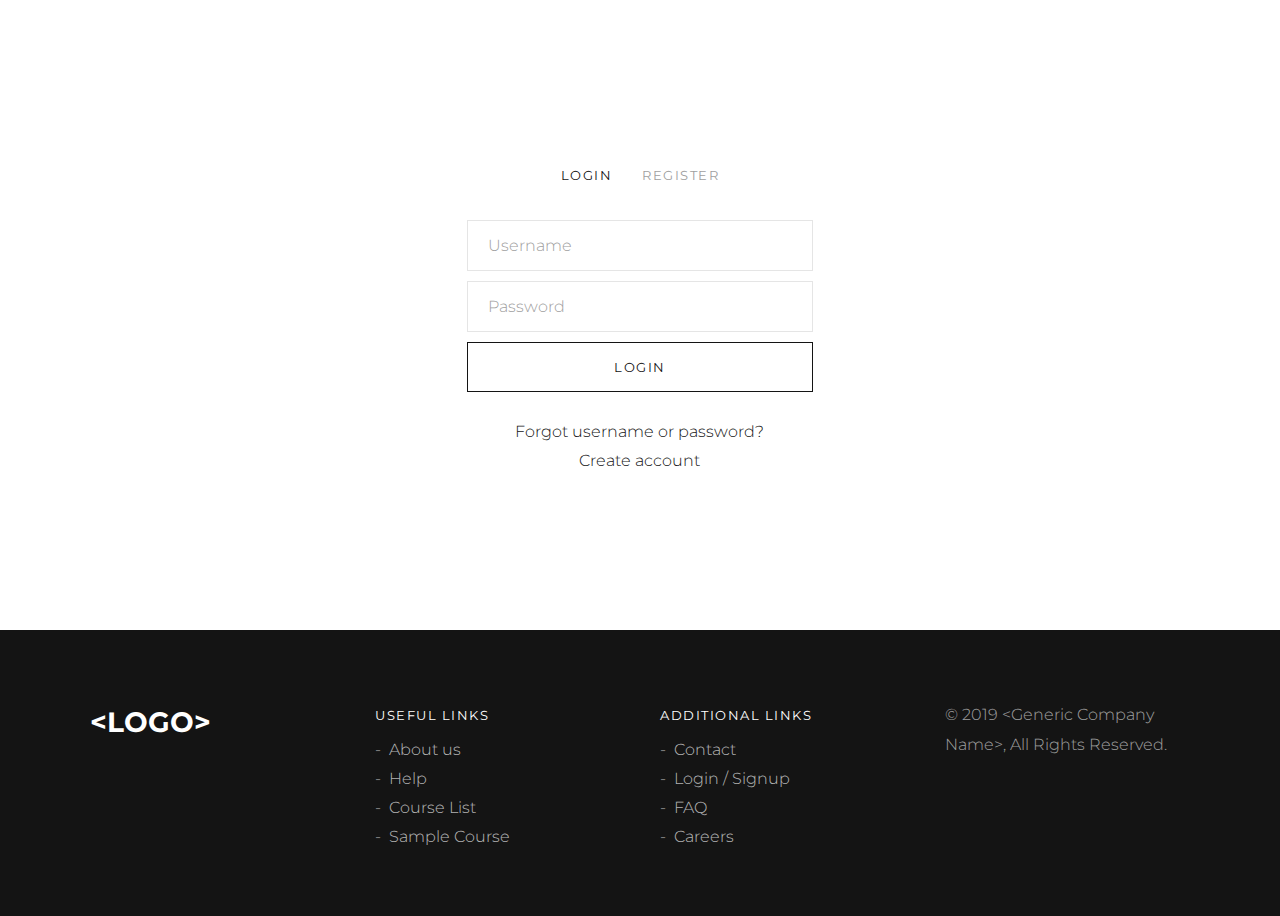
<file: index.html>
<!DOCTYPE html>
<html lang="en">
	<head>
		<meta charset="utf-8">
		<meta name="viewport" content="width=device-width, initial-scale=1, shrink-to-fit=no">
		<meta name="description" content="">
        <meta name="keywords" content="">
		<titleLogin</title>
		<!-- Favicon -->
        <link href="images/favicon.png" rel="shortcut icon">
		<!-- CSS -->
		<link href="plugins/bootstrap/bootstrap.min.css" rel="stylesheet">
		<link href="plugins/owl-carousel/owl.carousel.min.css" rel="stylesheet">
		<link href="plugins/owl-carousel/owl.theme.default.min.css" rel="stylesheet">
		<link href="plugins/magnific-popup/magnific-popup.min.css" rel="stylesheet">
		<link href="css/app.css" rel="stylesheet">
		<!-- Fonts/Icons -->
		<link href="plugins/font-awesome/css/all.css" rel="stylesheet">
		<link href="plugins/themify/themify-icons.min.css" rel="stylesheet">
	</head>
	<body data-preloader="2">
		<div class="section-lg">
			<div class="container text-center">
				<div class="row">
					<div class="col-12 col-sm-8 offset-sm-2 col-md-6 offset-md-3 col-lg-4 offset-lg-4">
						<ul class="nav justify-content-center margin-bottom-30">
							<li class="nav-item">
								<a class="nav-link active" data-toggle="tab" href="#tab-login"><h6 class="heading-uppercase">Login</h6></a>
							</li>
							<li class="nav-item">
								<a class="nav-link" data-toggle="tab" href="#tab-register"><h6 class="heading-uppercase">Register</h6></a>
							</li>
						</ul>
						<div class="tab-content">
							<!-- Login Tab content -->
							<div class="tab-pane fade show active" id="tab-login">
								<form>
									<input type="text" placeholder="Username" name="name" required>
									<input type="password" placeholder="Password" name="pw" required>
									<a href="account"><button class="button button-lg button-border-1px button-fill-left-outline button-fullwidth" href="account">Login</button></a>
								</form>
								<div class="margin-top-30">
									<ul class="list-unstyled">
										<li><a href="#">Forgot username or password?</a></li>
										<li><a href="#">Create account</a></li>
									</ul>
								</div>
							</div>
							<!-- Register Tab content -->
							<div class="tab-pane fade" id="tab-register">
								<form>
									<input type="text" placeholder="Username" name="name" required>
									<input type="text" placeholder="Email" name="email" required>
									<input type="password" placeholder="Password" name="pw" required>
									<input type="password" placeholder="Confirm Password" name="pw2" required>
									<button class="button button-lg button-border-1px button-fill-left-outline button-fullwidth">Register</button>
								</form>
								<div class="margin-top-30">
									<p>By signing up, you agree to our <a href="terms">Terms of Use</a></p>
								</div>
							</div>
						</div>
					</div>
				</div><!-- end row -->
			</div><!-- end container -->
		</div>
		<footer>
			<div class="footer bg-dark">
				<div class="container">
					<div class="row col-spacing-40">
						<div class="col-12 col-md-6 col-lg-3">
							<h3>&lt;LOGO&gt;</h3>
						</div>
						<div class="col-12 col-md-6 col-lg-3">
							<h6 class="heading-uppercase">Useful Links</h6>
							<ul class="list-dash">
								<li><a href="about">About us</a></li>
								<li><a href="help">Help</a></li>
								<li><a href="courses">Course List</a></li>
								<li><a href="sample">Sample Course</a></li>
							</ul>
						</div>
						<div class="col-12 col-md-6 col-lg-3">
							<h6 class="heading-uppercase">Additional Links</h6>
							<ul class="list-dash">
								<li><a href="contact">Contact</a></li>
								<li><a href="login">Login / Signup</a></li>
								<li><a href="faq">FAQ</a></li>
								<li><a href="careers">Careers</a></li>
							</ul>
						</div>
						<div class="col-12 col-md-6 col-lg-3">
							<p>&copy; 2019 &lt;Generic Company Name&gt;, All Rights Reserved.</p>
						</div>
					</div>
				</div><!-- end container -->
			</div><!-- end footer -->
		</footer>
		<!-- ***** JAVASCRIPTS ***** -->
		<!-- Libraries -->
		<script src="plugins/jquery.min.js"></script>
		<script src="plugins/bootstrap/popper.min.js"></script>
		<!-- Plugins -->
		<script src="plugins/bootstrap/bootstrap.min.js"></script>
		<script src="plugins/appear.min.js"></script>
		<script src="plugins/easing.min.js"></script>
		<script src="plugins/retina.min.js"></script>
		<script src="plugins/countdown.min.js"></script>
		<script src="plugins/imagesloaded.pkgd.min.js"></script>
		<script src="plugins/isotope.pkgd.min.js"></script>
		<script src="plugins/jarallax/jarallax.min.js"></script>
		<script src="plugins/jarallax/jarallax-video.min.js"></script>
		<script src="plugins/jarallax/jarallax-element.min.js"></script>
		<script src="plugins/magnific-popup/magnific-popup.min.js"></script>
		<script src="plugins/owl-carousel/owl.carousel.min.js"></script>
		<!-- Place your API Key in 'YOUR_API_KEY'
		You can get Google API key here: 'https://developers.google.com/maps/documentation/javascript/get-api-key' -->
		<script src="plugins/gmaps.min.js"></script>
		<!-- Scripts -->
		<script src="js/functions.js"></script>
	</body>
</html>
</file>
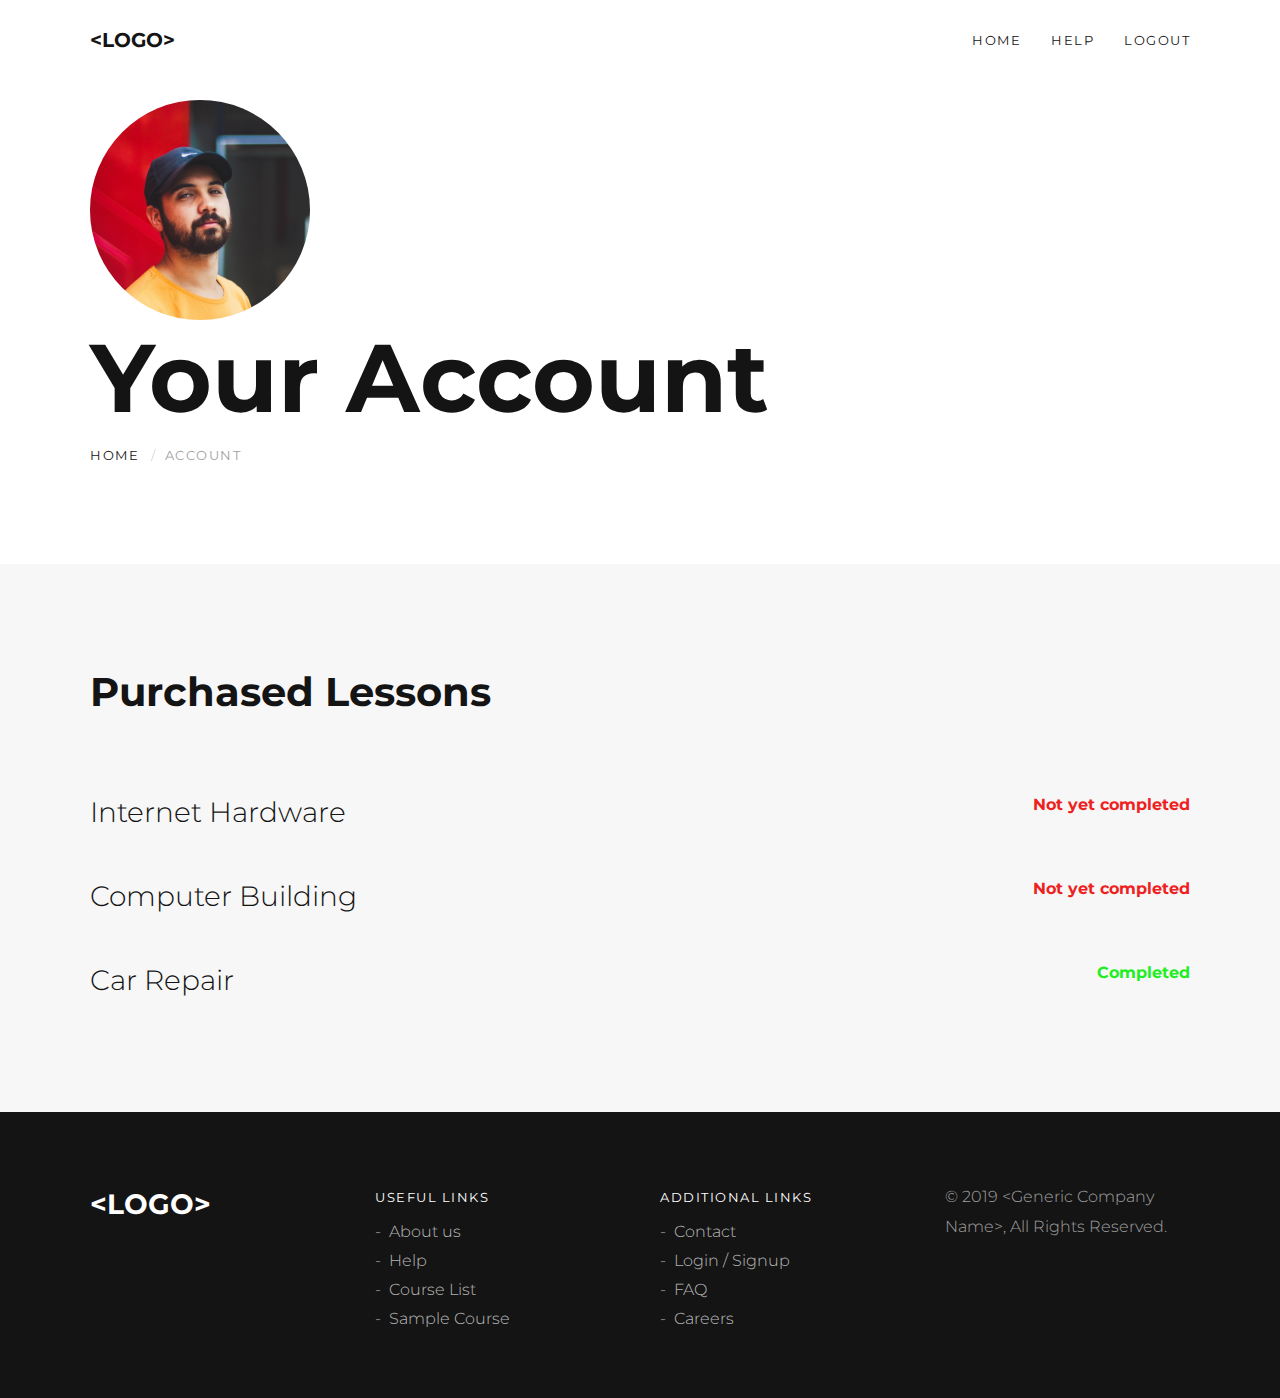
<file: account/index.html>
<!DOCTYPE html>
<html lang="en">
	<head>
		<meta charset="utf-8">
		<meta name="viewport" content="width=device-width, initial-scale=1, shrink-to-fit=no">
		<meta name="description" content="">
        <meta name="keywords" content="">
		<title>Computer Building - &lt;Generic Company Name&gt;</title>
		<!-- Favicon -->
        <link href="../images/favicon.png" rel="shortcut icon">
		<!-- CSS -->
		<link href="../plugins/bootstrap/bootstrap.min.css" rel="stylesheet">
		<link href="../plugins/owl-carousel/owl.carousel.min.css" rel="stylesheet">
		<link href="../plugins/owl-carousel/owl.theme.default.min.css" rel="stylesheet">
		<link href="../plugins/magnific-popup/magnific-popup.min.css" rel="stylesheet">
		<link href="../css/app.css" rel="stylesheet">
		<!-- Fonts/Icons -->
		<link href="../plugins/font-awesome/css/all.css" rel="stylesheet">
		<link href="../plugins/themify/themify-icons.min.css" rel="stylesheet">
	</head>
	<body data-preloader="2">
		<!-- Scroll to top button -->
		<div class="scrolltotop">
			<a class="button-circle button-circle-sm button-circle-dark" href="#"><i class="ti-arrow-up"></i></a>
		</div>
		<!-- end Scroll to top button -->
		<!-- Home section -->
		<header>
			<nav class="navbar navbar-absolute-dark">
				<div class="container">
					<a class="navbar-brand">
						<h5>&lt;LOGO&gt;</h5>
					</a>
					<ul class="nav">
						<!-- Basic link -->
						<li class="nav-item">
							<a class="nav-link" href="..">Home</a>
						</li>
						<li class="nav-item">
							<a class="nav-link" href="../help">Help</a>
						</li>
						<li class="nav-item">
							<a class="nav-link" href="">Logout</a>
						</li>
						
					</ul><!-- end nav -->
				</div><!-- end container -->
			</nav><!-- end navbar -->

			<div class="section">
				<div class="container">
					<img src="profile-picture.jpg" style="border-radius:100%; width:20%; min-width:200px;"></img>
					<div class="page-title" style="margin:0px;">
						<h3 class="display-1 font-weight-bold">Your Account</h3>
					</div>
					<nav>
						<ul class="breadcrumb">
							<li class="breadcrumb-item"><a href="..">Home</a></li>
							<li class="breadcrumb-item active" aria-current="page">Account</li>
						</ul>
					</nav>
				</div><!-- end container -->
			</div><!-- end section -->
		</header>
		<!-- end Home section -->
		<!-- Values section -->
		<div class="section bg-grey-lighter" id="down-section">
			<div class="container">
				<div class="section-title">
					<h1 class="display-5">Purchased Lessons</h1>
				</div>
				<div class="row">
					<div class="col-12 col-md-6 text-left">
						<a href="../internet-hardware"><h3 class="display-5 font-weight-light">Internet Hardware</h3></a>
					</div>
					<div class="col-12 col-md-6 text-right">
						<p class="display-5 font-weight-bold" style="color:#ee2020;">Not yet completed</p>
					</div>
					<hr />
					<div class="col-12 col-md-6 text-left">
						<a href="../computer-building"><h3 class="display-5 font-weight-light">Computer Building</h3></a>
					</div>
					<div class="col-12 col-md-6 text-right">
						<p class="display-5 font-weight-bold" style="color:#ee2020;">Not yet completed</p>
					</div>
					<hr />
					<div class="col-12 col-md-6 text-left">
						<h3 class="display-5 font-weight-light">Car Repair</h3>
					</div>
					<div class="col-12 col-md-6 text-right">
						<p class="display-5 font-weight-bold" style="color:#20ee20;">Completed</p>
					</div>
					<hr />
				</div><!-- end row -->
			</div><!-- end container -->
		</div>
		<!-- end Values section -->
		<!-- Footer -->
		<footer>
			<div class="footer bg-dark">
				<div class="container">
					<div class="row col-spacing-40">
						<div class="col-12 col-md-6 col-lg-3">
							<h3>&lt;LOGO&gt;</h3>
						</div>
						<div class="col-12 col-md-6 col-lg-3">
							<h6 class="heading-uppercase">Useful Links</h6>
							<ul class="list-dash">
								<li><a href="#">About us</a></li>
								<li><a href="#">Help</a></li>
								<li><a href="#">Course List</a></li>
								<li><a href="#">Sample Course</a></li>
							</ul>
						</div>
						<div class="col-12 col-md-6 col-lg-3">
							<h6 class="heading-uppercase">Additional Links</h6>
							<ul class="list-dash">
								<li><a href="contact">Contact</a></li>
								<li><a href="login">Login / Signup</a></li>
								<li><a href="faq">FAQ</a></li>
								<li><a href="careers">Careers</a></li>
							</ul>
						</div>
						<div class="col-12 col-md-6 col-lg-3">
							<p>&copy; 2019 &lt;Generic Company Name&gt;, All Rights Reserved.</p>
						</div>
					</div>
				</div><!-- end container -->
			</div><!-- end footer -->
		</footer>
		<!-- end Footer -->
		<!-- ***** JAVASCRIPTS ***** -->
		<!-- Libraries -->
		<script src="../plugins/jquery.min.js"></script>
		<script src="../plugins/bootstrap/popper.min.js"></script>
		<!-- Plugins -->
		<script src="../plugins/bootstrap/bootstrap.min.js"></script>
		<script src="../plugins/appear.min.js"></script>
		<script src="../plugins/easing.min.js"></script>
		<script src="../plugins/retina.min.js"></script>
		<script src="../plugins/countdown.min.js"></script>
		<script src="../plugins/imagesloaded.pkgd.min.js"></script>
		<script src="../plugins/isotope.pkgd.min.js"></script>
		<script src="../plugins/jarallax/jarallax.min.js"></script>
		<script src="../plugins/jarallax/jarallax-video.min.js"></script>
		<script src="../plugins/jarallax/jarallax-element.min.js"></script>
		<script src="../plugins/magnific-popup/magnific-popup.min.js"></script>
		<script src="../plugins/owl-carousel/owl.carousel.min.js"></script>
		<script src="../plugins/gmaps.min.js"></script>
		<!-- Scripts -->
		<script src="../js/functions.js"></script>
	</body>
</html>
</file>
<file: css/app.css>
/*------------------------------------------------
*
* Template name: Mono
* Version      : 4.7.4
* Author       : FlaTheme
* Author URL   : http://themeforest.net/user/flatheme
*
-------------------------------------------------*/
@charset "UTF-8";
@import url("https://fonts.googleapis.com/css?family=Montserrat:100,300,400,500,700,800,900");
@import url("https://fonts.googleapis.com/css?family=Playfair+Display:400,700,900");
.bg-white-content, .bg-white, .bg-white-09, .bg-white-08, .bg-white-07, .bg-white-06, .bg-white-05, .bg-white-04, .bg-white-03, .bg-white-02, .bg-white-01, .bg-secondary, .bg-light, .bg-dark .bg-white, .bg-dark div[class^='bg-white-0'], .bg-dark div[class*=' bg-white-0'], .bg-dark-lighter .bg-white, .bg-dark-lighter div[class^='bg-white-0'], .bg-dark-lighter div[class*=' bg-white-0'], .bg-dark-lightest .bg-white, .bg-dark-lightest div[class^='bg-white-0'], .bg-dark-lightest div[class*=' bg-white-0'], div[class^='bg-black'] .bg-white, div[class^='bg-black'] div[class^='bg-white-0'], div[class^='bg-black'] div[class*=' bg-white-0'], div[class*=' bg-black'] .bg-white, div[class*=' bg-black'] div[class^='bg-white-0'], div[class*=' bg-black'] div[class*=' bg-white-0'] {
  color: #646464;
}

.bg-white-content h1, .bg-white h1, .bg-white-09 h1, .bg-white-08 h1, .bg-white-07 h1, .bg-white-06 h1, .bg-white-05 h1, .bg-white-04 h1, .bg-white-03 h1, .bg-white-02 h1, .bg-white-01 h1, .bg-secondary h1, .bg-light h1, .bg-dark .bg-white h1, .bg-dark div[class^='bg-white-0'] h1, .bg-dark div[class*=' bg-white-0'] h1, .bg-dark-lighter .bg-white h1, .bg-dark-lighter div[class^='bg-white-0'] h1, .bg-dark-lighter div[class*=' bg-white-0'] h1, .bg-dark-lightest .bg-white h1, .bg-dark-lightest div[class^='bg-white-0'] h1, .bg-dark-lightest div[class*=' bg-white-0'] h1, div[class^='bg-black'] .bg-white h1, div[class^='bg-black'] div[class^='bg-white-0'] h1, div[class^='bg-black'] div[class*=' bg-white-0'] h1, div[class*=' bg-black'] .bg-white h1, div[class*=' bg-black'] div[class^='bg-white-0'] h1, div[class*=' bg-black'] div[class*=' bg-white-0'] h1, .bg-white-content h2, .bg-white h2, .bg-white-09 h2, .bg-white-08 h2, .bg-white-07 h2, .bg-white-06 h2, .bg-white-05 h2, .bg-white-04 h2, .bg-white-03 h2, .bg-white-02 h2, .bg-white-01 h2, .bg-secondary h2, .bg-light h2, .bg-dark .bg-white h2, .bg-dark div[class^='bg-white-0'] h2, .bg-dark div[class*=' bg-white-0'] h2, .bg-dark-lighter .bg-white h2, .bg-dark-lighter div[class^='bg-white-0'] h2, .bg-dark-lighter div[class*=' bg-white-0'] h2, .bg-dark-lightest .bg-white h2, .bg-dark-lightest div[class^='bg-white-0'] h2, .bg-dark-lightest div[class*=' bg-white-0'] h2, div[class^='bg-black'] .bg-white h2, div[class^='bg-black'] div[class^='bg-white-0'] h2, div[class^='bg-black'] div[class*=' bg-white-0'] h2, div[class*=' bg-black'] .bg-white h2, div[class*=' bg-black'] div[class^='bg-white-0'] h2, div[class*=' bg-black'] div[class*=' bg-white-0'] h2, .bg-white-content h3, .bg-white h3, .bg-white-09 h3, .bg-white-08 h3, .bg-white-07 h3, .bg-white-06 h3, .bg-white-05 h3, .bg-white-04 h3, .bg-white-03 h3, .bg-white-02 h3, .bg-white-01 h3, .bg-secondary h3, .bg-light h3, .bg-dark .bg-white h3, .bg-dark div[class^='bg-white-0'] h3, .bg-dark div[class*=' bg-white-0'] h3, .bg-dark-lighter .bg-white h3, .bg-dark-lighter div[class^='bg-white-0'] h3, .bg-dark-lighter div[class*=' bg-white-0'] h3, .bg-dark-lightest .bg-white h3, .bg-dark-lightest div[class^='bg-white-0'] h3, .bg-dark-lightest div[class*=' bg-white-0'] h3, div[class^='bg-black'] .bg-white h3, div[class^='bg-black'] div[class^='bg-white-0'] h3, div[class^='bg-black'] div[class*=' bg-white-0'] h3, div[class*=' bg-black'] .bg-white h3, div[class*=' bg-black'] div[class^='bg-white-0'] h3, div[class*=' bg-black'] div[class*=' bg-white-0'] h3, .bg-white-content h4, .bg-white h4, .bg-white-09 h4, .bg-white-08 h4, .bg-white-07 h4, .bg-white-06 h4, .bg-white-05 h4, .bg-white-04 h4, .bg-white-03 h4, .bg-white-02 h4, .bg-white-01 h4, .bg-secondary h4, .bg-light h4, .bg-dark .bg-white h4, .bg-dark div[class^='bg-white-0'] h4, .bg-dark div[class*=' bg-white-0'] h4, .bg-dark-lighter .bg-white h4, .bg-dark-lighter div[class^='bg-white-0'] h4, .bg-dark-lighter div[class*=' bg-white-0'] h4, .bg-dark-lightest .bg-white h4, .bg-dark-lightest div[class^='bg-white-0'] h4, .bg-dark-lightest div[class*=' bg-white-0'] h4, div[class^='bg-black'] .bg-white h4, div[class^='bg-black'] div[class^='bg-white-0'] h4, div[class^='bg-black'] div[class*=' bg-white-0'] h4, div[class*=' bg-black'] .bg-white h4, div[class*=' bg-black'] div[class^='bg-white-0'] h4, div[class*=' bg-black'] div[class*=' bg-white-0'] h4, .bg-white-content h5, .bg-white h5, .bg-white-09 h5, .bg-white-08 h5, .bg-white-07 h5, .bg-white-06 h5, .bg-white-05 h5, .bg-white-04 h5, .bg-white-03 h5, .bg-white-02 h5, .bg-white-01 h5, .bg-secondary h5, .bg-light h5, .bg-dark .bg-white h5, .bg-dark div[class^='bg-white-0'] h5, .bg-dark div[class*=' bg-white-0'] h5, .bg-dark-lighter .bg-white h5, .bg-dark-lighter div[class^='bg-white-0'] h5, .bg-dark-lighter div[class*=' bg-white-0'] h5, .bg-dark-lightest .bg-white h5, .bg-dark-lightest div[class^='bg-white-0'] h5, .bg-dark-lightest div[class*=' bg-white-0'] h5, div[class^='bg-black'] .bg-white h5, div[class^='bg-black'] div[class^='bg-white-0'] h5, div[class^='bg-black'] div[class*=' bg-white-0'] h5, div[class*=' bg-black'] .bg-white h5, div[class*=' bg-black'] div[class^='bg-white-0'] h5, div[class*=' bg-black'] div[class*=' bg-white-0'] h5, .bg-white-content h6, .bg-white h6, .bg-white-09 h6, .bg-white-08 h6, .bg-white-07 h6, .bg-white-06 h6, .bg-white-05 h6, .bg-white-04 h6, .bg-white-03 h6, .bg-white-02 h6, .bg-white-01 h6, .bg-secondary h6, .bg-light h6, .bg-dark .bg-white h6, .bg-dark div[class^='bg-white-0'] h6, .bg-dark div[class*=' bg-white-0'] h6, .bg-dark-lighter .bg-white h6, .bg-dark-lighter div[class^='bg-white-0'] h6, .bg-dark-lighter div[class*=' bg-white-0'] h6, .bg-dark-lightest .bg-white h6, .bg-dark-lightest div[class^='bg-white-0'] h6, .bg-dark-lightest div[class*=' bg-white-0'] h6, div[class^='bg-black'] .bg-white h6, div[class^='bg-black'] div[class^='bg-white-0'] h6, div[class^='bg-black'] div[class*=' bg-white-0'] h6, div[class*=' bg-black'] .bg-white h6, div[class*=' bg-black'] div[class^='bg-white-0'] h6, div[class*=' bg-black'] div[class*=' bg-white-0'] h6 {
  color: #141414;
}

.bg-white-content a, .bg-white a, .bg-white-09 a, .bg-white-08 a, .bg-white-07 a, .bg-white-06 a, .bg-white-05 a, .bg-white-04 a, .bg-white-03 a, .bg-white-02 a, .bg-white-01 a, .bg-secondary a, .bg-light a, .bg-dark .bg-white a, .bg-dark div[class^='bg-white-0'] a, .bg-dark div[class*=' bg-white-0'] a, .bg-dark-lighter .bg-white a, .bg-dark-lighter div[class^='bg-white-0'] a, .bg-dark-lighter div[class*=' bg-white-0'] a, .bg-dark-lightest .bg-white a, .bg-dark-lightest div[class^='bg-white-0'] a, .bg-dark-lightest div[class*=' bg-white-0'] a, div[class^='bg-black'] .bg-white a, div[class^='bg-black'] div[class^='bg-white-0'] a, div[class^='bg-black'] div[class*=' bg-white-0'] a, div[class*=' bg-black'] .bg-white a, div[class*=' bg-black'] div[class^='bg-white-0'] a, div[class*=' bg-black'] div[class*=' bg-white-0'] a {
  color: #141414;
}

.bg-white-content a:hover, .bg-white a:hover, .bg-white-09 a:hover, .bg-white-08 a:hover, .bg-white-07 a:hover, .bg-white-06 a:hover, .bg-white-05 a:hover, .bg-white-04 a:hover, .bg-white-03 a:hover, .bg-white-02 a:hover, .bg-white-01 a:hover, .bg-secondary a:hover, .bg-light a:hover, .bg-dark div[class^='bg-white-0'] a:hover, .bg-dark div[class*=' bg-white-0'] a:hover, .bg-dark-lighter div[class^='bg-white-0'] a:hover, .bg-dark-lighter div[class*=' bg-white-0'] a:hover, .bg-dark-lightest div[class^='bg-white-0'] a:hover, .bg-dark-lightest div[class*=' bg-white-0'] a:hover, div[class^='bg-black'] div[class^='bg-white-0'] a:hover, div[class^='bg-black'] div[class*=' bg-white-0'] a:hover, div[class*=' bg-black'] div[class^='bg-white-0'] a:hover, div[class*=' bg-black'] div[class*=' bg-white-0'] a:hover, .bg-white-content a:focus, .bg-white a:focus, .bg-white-09 a:focus, .bg-white-08 a:focus, .bg-white-07 a:focus, .bg-white-06 a:focus, .bg-white-05 a:focus, .bg-white-04 a:focus, .bg-white-03 a:focus, .bg-white-02 a:focus, .bg-white-01 a:focus, .bg-secondary a:focus, .bg-light a:focus, .bg-dark div[class^='bg-white-0'] a:focus, .bg-dark div[class*=' bg-white-0'] a:focus, .bg-dark-lighter div[class^='bg-white-0'] a:focus, .bg-dark-lighter div[class*=' bg-white-0'] a:focus, .bg-dark-lightest div[class^='bg-white-0'] a:focus, .bg-dark-lightest div[class*=' bg-white-0'] a:focus, div[class^='bg-black'] div[class^='bg-white-0'] a:focus, div[class^='bg-black'] div[class*=' bg-white-0'] a:focus, div[class*=' bg-black'] div[class^='bg-white-0'] a:focus, div[class*=' bg-black'] div[class*=' bg-white-0'] a:focus {
  color: #646464;
}

.bg-dark-content, .bg-black, .bg-black-09, .bg-black-08, .bg-black-07, .bg-black-06, .bg-black-05, .bg-black-04, .bg-black-03, .bg-black-02, .bg-black-01, .bg-dark-lighter, .bg-dark-lightest, .bg-dark {
  color: rgba(255, 255, 255, 0.6);
}

.bg-dark-content h1, .bg-black h1, .bg-black-09 h1, .bg-black-08 h1, .bg-black-07 h1, .bg-black-06 h1, .bg-black-05 h1, .bg-black-04 h1, .bg-black-03 h1, .bg-black-02 h1, .bg-black-01 h1, .bg-dark-lighter h1, .bg-dark-lightest h1, .bg-dark h1, .bg-dark-content h2, .bg-black h2, .bg-black-09 h2, .bg-black-08 h2, .bg-black-07 h2, .bg-black-06 h2, .bg-black-05 h2, .bg-black-04 h2, .bg-black-03 h2, .bg-black-02 h2, .bg-black-01 h2, .bg-dark-lighter h2, .bg-dark-lightest h2, .bg-dark h2, .bg-dark-content h3, .bg-black h3, .bg-black-09 h3, .bg-black-08 h3, .bg-black-07 h3, .bg-black-06 h3, .bg-black-05 h3, .bg-black-04 h3, .bg-black-03 h3, .bg-black-02 h3, .bg-black-01 h3, .bg-dark-lighter h3, .bg-dark-lightest h3, .bg-dark h3, .bg-dark-content h4, .bg-black h4, .bg-black-09 h4, .bg-black-08 h4, .bg-black-07 h4, .bg-black-06 h4, .bg-black-05 h4, .bg-black-04 h4, .bg-black-03 h4, .bg-black-02 h4, .bg-black-01 h4, .bg-dark-lighter h4, .bg-dark-lightest h4, .bg-dark h4, .bg-dark-content h5, .bg-black h5, .bg-black-09 h5, .bg-black-08 h5, .bg-black-07 h5, .bg-black-06 h5, .bg-black-05 h5, .bg-black-04 h5, .bg-black-03 h5, .bg-black-02 h5, .bg-black-01 h5, .bg-dark-lighter h5, .bg-dark-lightest h5, .bg-dark h5, .bg-dark-content h6, .bg-black h6, .bg-black-09 h6, .bg-black-08 h6, .bg-black-07 h6, .bg-black-06 h6, .bg-black-05 h6, .bg-black-04 h6, .bg-black-03 h6, .bg-black-02 h6, .bg-black-01 h6, .bg-dark-lighter h6, .bg-dark-lightest h6, .bg-dark h6 {
  color: #fff;
}

.bg-dark-content a, .bg-black a, .bg-black-09 a, .bg-black-08 a, .bg-black-07 a, .bg-black-06 a, .bg-black-05 a, .bg-black-04 a, .bg-black-03 a, .bg-black-02 a, .bg-black-01 a, .bg-dark-lighter a, .bg-dark-lightest a, .bg-dark a {
  color: rgba(255, 255, 255, 0.7);
}

.bg-dark-content a:hover, .bg-black a:hover, .bg-black-09 a:hover, .bg-black-08 a:hover, .bg-black-07 a:hover, .bg-black-06 a:hover, .bg-black-05 a:hover, .bg-black-04 a:hover, .bg-black-03 a:hover, .bg-black-02 a:hover, .bg-black-01 a:hover, .bg-dark-lighter a:hover, .bg-dark-lightest a:hover, .bg-dark a:hover, .bg-dark-content a:focus, .bg-black a:focus, .bg-black-09 a:focus, .bg-black-08 a:focus, .bg-black-07 a:focus, .bg-black-06 a:focus, .bg-black-05 a:focus, .bg-black-04 a:focus, .bg-black-03 a:focus, .bg-black-02 a:focus, .bg-black-01 a:focus, .bg-dark-lighter a:focus, .bg-dark-lightest a:focus, .bg-dark a:focus {
  color: #fff;
}

.bg-transparent {
  background: transparent !important;
}

.bg-white {
  background: #fff !important;
}

.bg-white-09 {
  background: rgba(255, 255, 255, 0.9) !important;
}

.bg-white-08 {
  background: rgba(255, 255, 255, 0.8) !important;
}

.bg-white-07 {
  background: rgba(255, 255, 255, 0.7) !important;
}

.bg-white-06 {
  background: rgba(255, 255, 255, 0.6) !important;
}

.bg-white-05 {
  background: rgba(255, 255, 255, 0.5) !important;
}

.bg-white-04 {
  background: rgba(255, 255, 255, 0.4) !important;
}

.bg-white-03 {
  background: rgba(255, 255, 255, 0.3) !important;
}

.bg-white-02 {
  background: rgba(255, 255, 255, 0.2) !important;
}

.bg-white-01 {
  background: rgba(255, 255, 255, 0.1) !important;
}

.bg-black {
  background: #000 !important;
}

.bg-black-09 {
  background: rgba(0, 0, 0, 0.9) !important;
}

.bg-black-08 {
  background: rgba(0, 0, 0, 0.8) !important;
}

.bg-black-07 {
  background: rgba(0, 0, 0, 0.7) !important;
}

.bg-black-06 {
  background: rgba(0, 0, 0, 0.6) !important;
}

.bg-black-05 {
  background: rgba(0, 0, 0, 0.5) !important;
}

.bg-black-04 {
  background: rgba(0, 0, 0, 0.4) !important;
}

.bg-black-03 {
  background: rgba(0, 0, 0, 0.3) !important;
}

.bg-black-02 {
  background: rgba(0, 0, 0, 0.2) !important;
}

.bg-black-01 {
  background: rgba(0, 0, 0, 0.1) !important;
}

.bg-dark-lighter {
  background: #1e1e1e !important;
}

.bg-dark-lightest {
  background: #282828 !important;
}

.bg-grey {
  background: #f5f5f5 !important;
}

.bg-grey-lighter {
  background: #f7f7f7 !important;
}

.bg-grey-lightest {
  background: #f9f9f9 !important;
}

.bg-grey-gradient-top {
  background-image: linear-gradient(to top, #E6E6E6, #f5f5f5);
}

.bg-grey-gradient-right {
  background-image: linear-gradient(to right, #E6E6E6, #f5f5f5);
}

.bg-grey-gradient-bottom {
  background-image: linear-gradient(to bottom, #E6E6E6, #f5f5f5);
}

.bg-grey-gradient-left {
  background-image: linear-gradient(to left, #E6E6E6, #f5f5f5);
}

.bg-secondary {
  background: #dcdcdc !important;
}

.bg-light {
  background: #f0f0f0 !important;
}

.bg-dark {
  background: #141414 !important;
}

.font-family-primary {
  font-family: "Montserrat", sans-serif;
}

.font-family-secondary, .font-family-playfair {
  font-family: "Playfair Display", serif;
}

.font-weight-thin {
  font-weight: 100;
}

.font-weight-medium {
  font-weight: 500;
}

.font-weight-extra-bold {
  font-weight: 800;
}

.font-weight-black {
  font-weight: 900;
}

.text-white-09 {
  color: rgba(255, 255, 255, 0.9);
}

.text-white-08 {
  color: rgba(255, 255, 255, 0.8);
}

.text-white-07 {
  color: rgba(255, 255, 255, 0.7);
}

.text-white-06 {
  color: rgba(255, 255, 255, 0.6);
}

.text-white-05 {
  color: rgba(255, 255, 255, 0.5);
}

.text-white-04 {
  color: rgba(255, 255, 255, 0.4);
}

.text-white-03 {
  color: rgba(255, 255, 255, 0.3);
}

.text-white-02 {
  color: rgba(255, 255, 255, 0.2);
}

.text-white-01 {
  color: rgba(255, 255, 255, 0.1);
}

h1.text-white-09, h2.text-white-09, h3.text-white-09, h4.text-white-09, h5.text-white-09, h6.text-white-09 {
  color: rgba(255, 255, 255, 0.9);
}

h1.text-white-08, h2.text-white-08, h3.text-white-08, h4.text-white-08, h5.text-white-08, h6.text-white-08 {
  color: rgba(255, 255, 255, 0.8);
}

h1.text-white-07, h2.text-white-07, h3.text-white-07, h4.text-white-07, h5.text-white-07, h6.text-white-07 {
  color: rgba(255, 255, 255, 0.7);
}

h1.text-white-06, h2.text-white-06, h3.text-white-06, h4.text-white-06, h5.text-white-06, h6.text-white-06 {
  color: rgba(255, 255, 255, 0.6);
}

h1.text-white-05, h2.text-white-05, h3.text-white-05, h4.text-white-05, h5.text-white-05, h6.text-white-05 {
  color: rgba(255, 255, 255, 0.5);
}

h1.text-white-04, h2.text-white-04, h3.text-white-04, h4.text-white-04, h5.text-white-04, h6.text-white-04 {
  color: rgba(255, 255, 255, 0.4);
}

h1.text-white-03, h2.text-white-03, h3.text-white-03, h4.text-white-03, h5.text-white-03, h6.text-white-03 {
  color: rgba(255, 255, 255, 0.3);
}

h1.text-white-02, h2.text-white-02, h3.text-white-02, h4.text-white-02, h5.text-white-02, h6.text-white-02 {
  color: rgba(255, 255, 255, 0.2);
}

h1.text-white-01, h2.text-white-01, h3.text-white-01, h4.text-white-01, h5.text-white-01, h6.text-white-01 {
  color: rgba(255, 255, 255, 0.1);
}

.text-black {
  color: #000;
}

.text-black-09 {
  color: rgba(0, 0, 0, 0.9);
}

.text-black-08 {
  color: rgba(0, 0, 0, 0.8);
}

.text-black-07 {
  color: rgba(0, 0, 0, 0.7);
}

.text-black-06 {
  color: rgba(0, 0, 0, 0.6);
}

.text-black-05 {
  color: rgba(0, 0, 0, 0.5);
}

.text-black-04 {
  color: rgba(0, 0, 0, 0.4);
}

.text-black-03 {
  color: rgba(0, 0, 0, 0.3);
}

.text-black-02 {
  color: rgba(0, 0, 0, 0.2);
}

.text-black-01 {
  color: rgba(0, 0, 0, 0.1);
}

h1.text-black, h2.text-black, h3.text-black, h4.text-black, h5.text-black, h6.text-black {
  color: #000;
}

h1.text-black-09, h2.text-black-09, h3.text-black-09, h4.text-black-09, h5.text-black-09, h6.text-black-09 {
  color: rgba(0, 0, 0, 0.9);
}

h1.text-black-08, h2.text-black-08, h3.text-black-08, h4.text-black-08, h5.text-black-08, h6.text-black-08 {
  color: rgba(0, 0, 0, 0.8);
}

h1.text-black-07, h2.text-black-07, h3.text-black-07, h4.text-black-07, h5.text-black-07, h6.text-black-07 {
  color: rgba(0, 0, 0, 0.7);
}

h1.text-black-06, h2.text-black-06, h3.text-black-06, h4.text-black-06, h5.text-black-06, h6.text-black-06 {
  color: rgba(0, 0, 0, 0.6);
}

h1.text-black-05, h2.text-black-05, h3.text-black-05, h4.text-black-05, h5.text-black-05, h6.text-black-05 {
  color: rgba(0, 0, 0, 0.5);
}

h1.text-black-04, h2.text-black-04, h3.text-black-04, h4.text-black-04, h5.text-black-04, h6.text-black-04 {
  color: rgba(0, 0, 0, 0.4);
}

h1.text-black-03, h2.text-black-03, h3.text-black-03, h4.text-black-03, h5.text-black-03, h6.text-black-03 {
  color: rgba(0, 0, 0, 0.3);
}

h1.text-black-02, h2.text-black-02, h3.text-black-02, h4.text-black-02, h5.text-black-02, h6.text-black-02 {
  color: rgba(0, 0, 0, 0.2);
}

h1.text-black-01, h2.text-black-01, h3.text-black-01, h4.text-black-01, h5.text-black-01, h6.text-black-01 {
  color: rgba(0, 0, 0, 0.1);
}

.text-dark {
  color: #141414 !important;
}

.text-decoration-overline {
  text-decoration: overline;
}

.text-decoration-line-through {
  text-decoration: line-through;
}

.text-decoration-underline {
  text-decoration: underline;
}

.text-decoration-underline-overline {
  text-decoration: underline overline;
}

a.text-decoration-overline:hover, button.text-decoration-overline:hover {
  text-decoration: overline;
}

a.text-decoration-line-through:hover, button.text-decoration-line-through:hover {
  text-decoration: line-through;
}

a.text-decoration-underline:hover, button.text-decoration-underline:hover {
  text-decoration: underline;
}

a.text-decoration-underline-overline:hover, button.text-decoration-underline-overline:hover {
  text-decoration: underline overline;
}

.border-all,
.border-y,
.border-x,
.border-top,
.border-right,
.border-bottom,
.border-left {
  border-width: 0;
  border-style: solid;
  border-color: rgba(0, 0, 0, 0.1) !important;
}

.border-all {
  border-width: 1px;
}

.border-y {
  border-top-width: 1px;
  border-bottom-width: 1px;
}

.border-x {
  border-right-width: 1px;
  border-left-width: 1px;
}

.border-top {
  border-top-width: 1px;
}

.border-right {
  border-right-width: 1px;
}

.border-bottom {
  border-bottom-width: 1px;
}

.border-left {
  border-left-width: 1px;
}

.no-border {
  border: 0 !important;
}

.bg-dark .border-all, .bg-dark .border-y, .bg-dark .border-x, .bg-dark .border-top, .bg-dark .border-right, .bg-dark .border-bottom, .bg-dark .border-left, .bg-dark-lighter .border-all, .bg-dark-lighter .border-y, .bg-dark-lighter .border-x, .bg-dark-lighter .border-top, .bg-dark-lighter .border-right, .bg-dark-lighter .border-bottom, .bg-dark-lighter .border-left, .bg-dark-lightest .border-all, .bg-dark-lightest .border-y, .bg-dark-lightest .border-x, .bg-dark-lightest .border-top, .bg-dark-lightest .border-right, .bg-dark-lightest .border-bottom, .bg-dark-lightest .border-left, div[class^='bg-black'] .border-all, div[class^='bg-black'] .border-y, div[class^='bg-black'] .border-x, div[class^='bg-black'] .border-top, div[class^='bg-black'] .border-right, div[class^='bg-black'] .border-bottom, div[class^='bg-black'] .border-left, div[class*=' bg-black'] .border-all, div[class*=' bg-black'] .border-y, div[class*=' bg-black'] .border-x, div[class*=' bg-black'] .border-top, div[class*=' bg-black'] .border-right, div[class*=' bg-black'] .border-bottom, div[class*=' bg-black'] .border-left {
  border-color: rgba(255, 255, 255, 0.1) !important;
}

.border-style-dotted {
  border-style: dotted !important;
}

.border-style-dashed {
  border-style: dashed !important;
}

.margin-top-10 {
  margin-top: 10px !important;
}

.margin-top-20 {
  margin-top: 20px !important;
}

.margin-top-30 {
  margin-top: 30px !important;
}

.margin-top-40 {
  margin-top: 40px !important;
}

.margin-top-50 {
  margin-top: 50px !important;
}

.margin-top-60 {
  margin-top: 60px !important;
}

.margin-top-70 {
  margin-top: 70px !important;
}

.margin-right-10 {
  margin-right: 10px !important;
}

.margin-right-20 {
  margin-right: 20px !important;
}

.margin-right-30 {
  margin-right: 30px !important;
}

.margin-left-10 {
  margin-left: 10px !important;
}

.margin-left-20 {
  margin-left: 20px !important;
}

.margin-left-30 {
  margin-left: 30px !important;
}

.margin-bottom-10 {
  margin-bottom: 10px !important;
}

.margin-bottom-20 {
  margin-bottom: 20px !important;
}

.margin-bottom-30 {
  margin-bottom: 30px !important;
}

.margin-bottom-40 {
  margin-bottom: 40px !important;
}

.margin-bottom-50 {
  margin-bottom: 50px !important;
}

.margin-bottom-60 {
  margin-bottom: 60px !important;
}

.margin-bottom-70 {
  margin-bottom: 70px !important;
}

.margin-0, .no-margin {
  margin: 0 !important;
}

.padding-10 {
  padding: 10px !important;
}

.padding-20 {
  padding: 20px !important;
}

.padding-30 {
  padding: 30px !important;
}

.padding-40 {
  padding: 40px !important;
}

.padding-50 {
  padding: 50px !important;
}

.padding-60 {
  padding: 60px !important;
}

.padding-70 {
  padding: 70px !important;
}

.padding-0, .no-padding {
  padding: 0 !important;
}

.padding-top-0, .no-padding-top {
  padding-top: 0 !important;
}

.padding-right-0, .no-padding-right {
  padding-right: 0 !important;
}

.padding-bottom-0, .no-padding-bottom {
  padding-bottom: 0 !important;
}

.padding-left-0, .no-padding-left {
  padding-left: 0 !important;
}

html, body {
  width: 100%;
  height: 100%;
}

body {
  overflow-x: hidden;
}

a {
  color: #141414;
  -webkit-transition: linear 0.1s;
  transition: linear 0.1s;
}

a:hover {
  color: #646464;
  text-decoration: none;
}

button {
  background: transparent;
  box-shadow: none;
  border: 0;
  padding: 0;
  cursor: pointer;
}

a:focus, a:active, button:focus, button:active {
  box-shadow: none;
  outline: 0;
}

.container, .container-fluid {
  position: relative;
  padding: 0 20px;
}

.row {
  margin-bottom: -30px;
}

.row div[class^="col-"]:not(.row) {
  margin-bottom: 30px;
}

.row .form-row div[class^="col-"] {
  margin-bottom: 0;
}

@media (min-width: 576px) {
  .col-spacing-70 {
    margin-right: -35px;
    margin-bottom: -70px;
    margin-left: -35px;
  }
  .col-spacing-70 div[class^="col-"]:not(.row) {
    margin-bottom: 70px;
    padding: 0 35px;
  }
  .col-spacing-60 {
    margin-right: -30px;
    margin-bottom: -60px;
    margin-left: -30px;
  }
  .col-spacing-60 div[class^="col-"]:not(.row) {
    margin-bottom: 60px;
    padding: 0 30px;
  }
  .col-spacing-50 {
    margin-right: -25px;
    margin-bottom: -50px;
    margin-left: -25px;
  }
  .col-spacing-50 div[class^="col-"]:not(.row) {
    margin-bottom: 50px;
    padding: 0 25px;
  }
  .col-spacing-40 {
    margin-right: -20px;
    margin-bottom: -40px;
    margin-left: -20px;
  }
  .col-spacing-40 div[class^="col-"]:not(.row) {
    margin-bottom: 40px;
    padding: 0 20px;
  }
  .col-spacing-70 .row,
  .col-spacing-60 .row,
  .col-spacing-50 .row,
  .col-spacing-40 .row {
    margin-right: -15px;
    margin-bottom: -30px;
    margin-left: -15px;
  }
  .col-spacing-70 .row div[class^="col-"]:not(.row),
  .col-spacing-60 .row div[class^="col-"]:not(.row),
  .col-spacing-50 .row div[class^="col-"]:not(.row),
  .col-spacing-40 .row div[class^="col-"]:not(.row) {
    margin-bottom: 30px;
    padding: 0 15px;
  }
  .col-spacing-70 .col-spacing-20,
  .col-spacing-60 .col-spacing-20,
  .col-spacing-50 .col-spacing-20,
  .col-spacing-40 .col-spacing-20 {
    margin-right: -10px;
    margin-bottom: -20px;
    margin-left: -10px;
  }
  .col-spacing-70 .col-spacing-20 div[class^="col-"]:not(.row),
  .col-spacing-60 .col-spacing-20 div[class^="col-"]:not(.row),
  .col-spacing-50 .col-spacing-20 div[class^="col-"]:not(.row),
  .col-spacing-40 .col-spacing-20 div[class^="col-"]:not(.row) {
    margin-bottom: 20px;
    padding: 0 10px;
  }
  .col-spacing-70 .col-spacing-10,
  .col-spacing-60 .col-spacing-10,
  .col-spacing-50 .col-spacing-10,
  .col-spacing-40 .col-spacing-10 {
    margin-right: -5px;
    margin-bottom: -10px;
    margin-left: -5px;
  }
  .col-spacing-70 .col-spacing-10 div[class^="col-"]:not(.row),
  .col-spacing-60 .col-spacing-10 div[class^="col-"]:not(.row),
  .col-spacing-50 .col-spacing-10 div[class^="col-"]:not(.row),
  .col-spacing-40 .col-spacing-10 div[class^="col-"]:not(.row) {
    margin-bottom: 10px;
    padding: 0 5px;
  }
  .col-spacing-70 .col-spacing-0,
  .col-spacing-60 .col-spacing-0,
  .col-spacing-50 .col-spacing-0,
  .col-spacing-40 .col-spacing-0 {
    margin-right: 0;
    margin-bottom: 0;
    margin-left: 0;
  }
  .col-spacing-70 .col-spacing-0 div[class^="col-"]:not(.row),
  .col-spacing-60 .col-spacing-0 div[class^="col-"]:not(.row),
  .col-spacing-50 .col-spacing-0 div[class^="col-"]:not(.row),
  .col-spacing-40 .col-spacing-0 div[class^="col-"]:not(.row) {
    margin-bottom: 0;
    padding: 0;
  }
}

.col-spacing-20 {
  margin-right: -10px;
  margin-bottom: -20px;
  margin-left: -10px;
}

.col-spacing-20 div[class^="col-"]:not(.row) {
  margin-bottom: 20px;
  padding: 0 10px;
}

.col-spacing-10 {
  margin-right: -5px;
  margin-bottom: -10px;
  margin-left: -5px;
}

.col-spacing-10 div[class^="col-"]:not(.row) {
  margin-bottom: 10px;
  padding: 0 5px;
}

.col-spacing-0 {
  margin-right: 0;
  margin-bottom: 0;
  margin-left: 0;
}

.col-spacing-0 div[class^="col-"]:not(.row) {
  margin-bottom: 0;
  padding: 0;
}

.position-middle {
  position: relative;
  top: 50%;
  -webkit-transform: translateY(-50%);
  transform: translateY(-50%);
  margin: 0 auto;
}

.position-top, .position-bottom {
  position: absolute;
  left: 0;
  width: 100%;
}

.position-top {
  top: 30px;
}

.position-bottom {
  bottom: 30px;
}

.container-fluid .position-top, .container-fluid .position-bottom {
  padding: 0 10px;
}

.container .position-top, .container .position-bottom {
  padding: 0 20px;
}

.position-xl-left,
.position-xl-right {
  position: relative;
  -webkit-transform: translateX(0);
  transform: translateX(0);
}

.position-left {
  left: 0;
}

.position-right {
  right: 0;
  left: auto;
}

.position-center {
  position: absolute;
  left: 50%;
  -webkit-transform: translateX(-50%);
  transform: translateX(-50%);
}

@media (min-width: 1200px) {
  .position-xl-left,
  .position-xl-right {
    position: relative;
    -webkit-transform: translateX(0);
    transform: translateX(0);
  }
  .position-xl-left {
    left: 0;
  }
  .position-xl-right {
    right: 0;
    left: auto;
  }
  .position-xl-center {
    position: absolute;
    left: 50%;
    -webkit-transform: translateX(-50%);
    transform: translateX(-50%);
  }
}

@media (min-width: 992px) {
  .position-lg-left,
  .position-lg-right {
    position: relative;
    -webkit-transform: translateX(0);
    transform: translateX(0);
  }
  .position-lg-left {
    left: 0;
  }
  .position-lg-right {
    right: 0;
    left: auto;
  }
  .position-lg-center {
    position: absolute;
    left: 50%;
    -webkit-transform: translateX(-50%);
    transform: translateX(-50%);
  }
}

@media (min-width: 768px) {
  .position-md-left,
  .position-md-right {
    position: relative;
    -webkit-transform: translateX(0);
    transform: translateX(0);
  }
  .position-md-left {
    left: 0;
  }
  .position-md-right {
    right: 0;
    left: auto;
  }
  .position-md-center {
    position: absolute;
    left: 50%;
    -webkit-transform: translateX(-50%);
    transform: translateX(-50%);
  }
}

mark {
  background: #f5f5f5;
  color: #141414;
}

iframe {
  width: 100%;
  border: 0;
}

pre {
  border: 1px solid rgba(0, 0, 0, 0.1);
  border-radius: 5px;
  padding: 0 20px;
  color: #646464;
  line-height: 28px;
}

.bg-dark pre, .bg-dark-lighter pre, .bg-dark-lightest pre, div[class^='bg-black'] pre, div[class*=' bg-black'] pre {
  border-color: rgba(255, 255, 255, 0.2);
  color: rgba(255, 255, 255, 0.6);
}

.card {
  border: 1px solid rgba(0, 0, 0, 0.1);
}

.modal.fade .modal-dialog {
  -webkit-transition: ease-out 0.2s;
  transition: ease-out 0.2s;
  -webkit-transform: translate(0) scale(0.98);
  transform: translate(0) scale(0.98);
}

.modal.show .modal-dialog {
  -webkit-transform: translate(0) scale(1);
  transform: translate(0) scale(1);
}

.modal .modal-content {
  -webkit-box-shadow: 0 0 30px 0 rgba(0, 0, 0, 0.3);
  box-shadow: 0 0 30px 0 rgba(0, 0, 0, 0.3);
  border: 0;
}

.modal .modal-content .modal-header {
  border-bottom: 1px solid rgba(0, 0, 0, 0.1);
}

.modal .modal-content .modal-footer {
  border-top: 1px solid rgba(0, 0, 0, 0.1);
}

.accordion {
  padding: 0;
}

.accordion li {
  list-style-type: none;
  border: 1px solid #e6e6e6;
  border-bottom: 0;
  margin: 0;
  padding: 10px 20px;
}

.accordion li:last-child {
  border-bottom: 1px solid #e6e6e6;
}

.accordion li .accordion-title {
  position: relative;
  cursor: pointer;
  padding: 5px 0;
}

.accordion li .accordion-title:before, .accordion li .accordion-title:after {
  content: '';
  position: absolute;
  top: 50%;
  -webkit-transform: translateY(-50%);
  transform: translateY(-50%);
  background: #141414;
}

.accordion li .accordion-title:before {
  right: 0;
  width: 7px;
  height: 1px;
}

.accordion li .accordion-title:after {
  right: 3px;
  width: 1px;
  height: 7px;
  -webkit-transition: linear 0.1s;
  transition: linear 0.1s;
}

.accordion li .accordion-title h1, .accordion li .accordion-title h2, .accordion li .accordion-title h3, .accordion li .accordion-title h4, .accordion li .accordion-title h5, .accordion li .accordion-title h6 {
  margin: 0;
}

.accordion li .accordion-content {
  position: relative;
  overflow: hidden;
  max-height: 0;
  -webkit-transition: ease-out 0.2s;
  transition: ease-out 0.2s;
}

.accordion li.active .accordion-title:after {
  -webkit-transform: translateY(-50%) rotate(-90deg);
  transform: translateY(-50%) rotate(-90deg);
}

.accordion.style-2 li {
  border: 1px solid #e6e6e6;
  border-radius: 5px;
  margin-bottom: 6px;
}

.accordion.style-2 li:last-child {
  margin-bottom: 0;
}

.bg-dark .accordion li, .bg-dark-lighter .accordion li, .bg-dark-lightest .accordion li, div[class^='bg-black'] .accordion li, div[class*=' bg-black'] .accordion li {
  border-color: rgba(255, 255, 255, 0.2);
}

.bg-dark .accordion li .accordion-title:before, .bg-dark .accordion li .accordion-title:after, .bg-dark-lighter .accordion li .accordion-title:before, .bg-dark-lighter .accordion li .accordion-title:after, .bg-dark-lightest .accordion li .accordion-title:before, .bg-dark-lightest .accordion li .accordion-title:after, div[class^='bg-black'] .accordion li .accordion-title:before, div[class^='bg-black'] .accordion li .accordion-title:after, div[class*=' bg-black'] .accordion li .accordion-title:before, div[class*=' bg-black'] .accordion li .accordion-title:after {
  background: #fff;
}

.alert a:hover {
  text-decoration: underline;
}

.alert.alert-secondary {
  background: #e6e6e6;
  border-color: #dcdcdc;
}

.alert.alert-light {
  background: #f7f7f7;
  border-color: #f5f5f5;
}

.alert.alert-dark {
  background: #dcdcdc;
  border-color: #d2d2d2;
}

.bg-image {
  position: relative;
  background-size: cover;
  background-repeat: no-repeat;
  background-position: center center;
}

.bg-image.bg-image-gradient:before {
  content: '';
  position: absolute;
  background-image: linear-gradient(to top, #fff, rgba(255, 255, 255, 0.1));
  width: 100%;
  height: 100%;
}

.badge {
  vertical-align: middle;
}

.badge-secondary {
  background: #dcdcdc;
}

.badge-light {
  background: #f0f0f0;
}

.badge-secondary, .badge-warning, .badge-light {
  color: #141414;
}

.border-radius {
  border-radius: 6px;
}

.box-circle {
  border-radius: 50%;
}

.box-shadow {
  -webkit-box-shadow: 0 0 30px 0 rgba(0, 0, 0, 0.09);
  box-shadow: 0 0 30px 0 rgba(0, 0, 0, 0.09);
}

.box-shadow-with-hover {
  -webkit-box-shadow: 0 0 30px 0 rgba(0, 0, 0, 0.09);
  box-shadow: 0 0 30px 0 rgba(0, 0, 0, 0.09);
  -webkit-transition: ease-out 0.2s;
  transition: ease-out 0.2s;
}

.box-shadow-with-hover:hover {
  -webkit-box-shadow: 0 0 36px 0 rgba(0, 0, 0, 0.14);
  box-shadow: 0 0 36px 0 rgba(0, 0, 0, 0.14);
}

.hover-float {
  -webkit-transition: ease-out 0.2s;
  transition: ease-out 0.2s;
}

.hover-float:hover {
  -webkit-transform: translateY(-5px);
  transform: translateY(-5px);
}

.hover-scale {
  -webkit-transition: ease-out 0.2s;
  transition: ease-out 0.2s;
}

.hover-scale:hover {
  -webkit-transform: scale(1.02);
  transform: scale(1.02);
}

.blockquote {
  background: #f7f7f7;
  margin-bottom: 20px;
  padding: 25px 30px;
}

.blockquote p {
  font-size: 16px;
  line-height: 30px;
}

.blockquote p.font-small {
  font-size: 14px;
  line-height: 26px;
}

.blockquote p.font-large {
  font-size: 20px;
  line-height: 36px;
}

.blockquote .blockquote-footer {
  margin-top: 10px;
  color: #141414;
}

.blockquote .blockquote-footer:before {
  padding-right: 5px;
}

.blockquote .blockquote-footer h1, .blockquote .blockquote-footer h2, .blockquote .blockquote-footer h3, .blockquote .blockquote-footer h4, .blockquote .blockquote-footer h5, .blockquote .blockquote-footer h6 {
  display: inline-block;
  margin: 0;
}

.blockquote .blockquote-footer p {
  font-size: 16px;
  line-height: 30px;
}

.blockquote.blockquote-style-2 {
  background: transparent;
  border-left: 4px solid rgba(0, 0, 0, 0.1);
  padding: 5px 0 5px 30px;
}

.blockquote.blockquote-style-3 {
  background: #f5f5f5;
  border-left: 4px solid rgba(0, 0, 0, 0.1);
}

.blockquote.blockquote-style-4 {
  position: relative;
  background: transparent;
  padding: 20px 0 0 34px;
}

.blockquote.blockquote-style-4:before {
  content: '\f10d';
  position: absolute;
  top: 0;
  left: 0;
  color: rgba(0, 0, 0, 0.1);
  font-family: "Font Awesome 5 Free";
  font-size: 24px;
}

.bg-dark .blockquote, .bg-dark-lighter .blockquote, .bg-dark-lightest .blockquote, div[class^='bg-black'] .blockquote, div[class*=' bg-black'] .blockquote {
  background: rgba(255, 255, 255, 0.1);
}

.bg-dark .blockquote .blockquote-footer, .bg-dark-lighter .blockquote .blockquote-footer, .bg-dark-lightest .blockquote .blockquote-footer, div[class^='bg-black'] .blockquote .blockquote-footer, div[class*=' bg-black'] .blockquote .blockquote-footer {
  color: #fff;
}

.bg-dark .blockquote.blockquote-style-2, .bg-dark-lighter .blockquote.blockquote-style-2, .bg-dark-lightest .blockquote.blockquote-style-2, div[class^='bg-black'] .blockquote.blockquote-style-2, div[class*=' bg-black'] .blockquote.blockquote-style-2 {
  background: transparent;
  border-color: rgba(255, 255, 255, 0.2);
}

.bg-dark .blockquote.blockquote-style-3, .bg-dark-lighter .blockquote.blockquote-style-3, .bg-dark-lightest .blockquote.blockquote-style-3, div[class^='bg-black'] .blockquote.blockquote-style-3, div[class*=' bg-black'] .blockquote.blockquote-style-3 {
  background: rgba(255, 255, 255, 0.1);
  border-color: rgba(255, 255, 255, 0.2);
}

.bg-dark .blockquote.blockquote-style-4, .bg-dark-lighter .blockquote.blockquote-style-4, .bg-dark-lightest .blockquote.blockquote-style-4, div[class^='bg-black'] .blockquote.blockquote-style-4, div[class*=' bg-black'] .blockquote.blockquote-style-4 {
  background: transparent;
}

.bg-dark .blockquote.blockquote-style-4:before, .bg-dark-lighter .blockquote.blockquote-style-4:before, .bg-dark-lightest .blockquote.blockquote-style-4:before, div[class^='bg-black'] .blockquote.blockquote-style-4:before, div[class*=' bg-black'] .blockquote.blockquote-style-4:before {
  color: rgba(255, 255, 255, 0.2);
}

.breadcrumb {
  display: inline-block;
  background: transparent;
  margin: 0 0 -10px;
  padding: 0;
}

.breadcrumb .breadcrumb-item {
  display: inline-block;
  font: 400 13px "Montserrat", sans-serif;
  letter-spacing: 1.5px;
  text-transform: uppercase;
}

.breadcrumb .breadcrumb-item:before {
  color: rgba(0, 0, 0, 0.2);
}

.breadcrumb .breadcrumb-item.active {
  color: #a0a0a0;
}

.breadcrumb .breadcrumb-item a {
  -webkit-transition: linear 0.1s;
  transition: linear 0.1s;
}

.breadcrumb.dot .breadcrumb-item {
  padding-left: 0;
}

.breadcrumb.dot .breadcrumb-item:before {
  content: '';
  position: relative;
  top: 50%;
  left: 0;
  -webkit-transform: translateY(-50%);
  transform: translateY(-50%);
  background: rgba(0, 0, 0, 0.2);
  width: 4px;
  height: 4px;
  border-radius: 50%;
  margin: 0 8px;
  padding: 0;
}

.breadcrumb.dot .breadcrumb-item:first-child:before {
  content: '';
  width: 0;
  height: 0;
  margin: 0;
}

.breadcrumb.dash .breadcrumb-item:before, .breadcrumb.arrow .breadcrumb-item:before {
  color: rgba(0, 0, 0, 0.2);
}

.breadcrumb.dash .breadcrumb-item:first-child:before, .breadcrumb.arrow .breadcrumb-item:first-child:before {
  content: '';
}

.breadcrumb.dash .breadcrumb-item:before {
  content: '-';
}

.breadcrumb.arrow .breadcrumb-item:before {
  content: '»';
}

.breadcrumb.breadcrumb-font-2 .breadcrumb-item {
  font-size: 15px;
  letter-spacing: 0;
  text-transform: none;
}

.breadcrumb.breadcrumb-font-3 .breadcrumb-item {
  font-size: 16px;
  font-weight: 300;
  letter-spacing: 0;
  text-transform: none;
}

.bg-dark .breadcrumb .breadcrumb-item:before, .bg-dark-lighter .breadcrumb .breadcrumb-item:before, .bg-dark-lightest .breadcrumb .breadcrumb-item:before, div[class^='bg-black'] .breadcrumb .breadcrumb-item:before, div[class*=' bg-black'] .breadcrumb .breadcrumb-item:before {
  color: rgba(255, 255, 255, 0.3);
}

.bg-dark .breadcrumb .breadcrumb-item.active, .bg-dark-lighter .breadcrumb .breadcrumb-item.active, .bg-dark-lightest .breadcrumb .breadcrumb-item.active, div[class^='bg-black'] .breadcrumb .breadcrumb-item.active, div[class*=' bg-black'] .breadcrumb .breadcrumb-item.active {
  color: rgba(255, 255, 255, 0.5);
}

.bg-dark .breadcrumb.dot .breadcrumb-item:before, .bg-dark-lighter .breadcrumb.dot .breadcrumb-item:before, .bg-dark-lightest .breadcrumb.dot .breadcrumb-item:before, div[class^='bg-black'] .breadcrumb.dot .breadcrumb-item:before, div[class*=' bg-black'] .breadcrumb.dot .breadcrumb-item:before {
  background: rgba(255, 255, 255, 0.3);
}

.bg-dark .breadcrumb.dash .breadcrumb-item:before, .bg-dark .breadcrumb.arrow .breadcrumb-item:before, .bg-dark-lighter .breadcrumb.dash .breadcrumb-item:before, .bg-dark-lighter .breadcrumb.arrow .breadcrumb-item:before, .bg-dark-lightest .breadcrumb.dash .breadcrumb-item:before, .bg-dark-lightest .breadcrumb.arrow .breadcrumb-item:before, div[class^='bg-black'] .breadcrumb.dash .breadcrumb-item:before, div[class^='bg-black'] .breadcrumb.arrow .breadcrumb-item:before, div[class*=' bg-black'] .breadcrumb.dash .breadcrumb-item:before, div[class*=' bg-black'] .breadcrumb.arrow .breadcrumb-item:before {
  color: rgba(255, 255, 255, 0.3);
}

.btn, .button, .text-btn, .text-btn-2, .text-btn-3 {
  font: 400 13px "Montserrat", sans-serif;
  letter-spacing: 1.5px;
  text-transform: uppercase;
}

.button-font-2 {
  font: 400 15px "Montserrat", sans-serif;
  letter-spacing: 0;
  text-transform: capitalize;
}

.button-font-3 {
  font: 300 16px "Montserrat", sans-serif;
  letter-spacing: 0;
  text-transform: capitalize;
}

.btn {
  position: relative;
  display: inline-block;
  background: #e6e6e6;
  border-width: 2px;
  border-style: solid;
  border-radius: 0;
  color: #141414;
  -webkit-transition: linear 0.1s;
  transition: linear 0.1s;
}

.btn:hover {
  color: #646464;
}

.btn-xs {
  padding: 8px 14px;
}

.btn-sm {
  padding: 10px 22px;
}

.btn-md {
  padding: 14px 34px;
}

.btn-lg {
  padding: 16px 42px;
}

.btn-xl {
  padding: 20px 56px;
}

.btn-primary, a.btn-primary {
  background: #007bff;
  border-color: #007bff;
  color: #fff;
}

.btn-primary.disabled, a.btn-primary.disabled {
  background: #007bff;
  color: #fff;
}

.btn-primary:hover, .btn-primary:not(:disabled):not(.disabled).active, .btn-primary:not(:disabled):not(.disabled):active, a.btn-primary:hover, a.btn-primary:not(:disabled):not(.disabled).active, a.btn-primary:not(:disabled):not(.disabled):active {
  background: #006ee5;
  border-color: #006ee5;
  color: #fff;
}

.btn-primary:focus, .btn-primary.focus, a.btn-primary:focus, a.btn-primary.focus {
  box-shadow: 0 0 0 0.2rem rgba(0, 123, 255, 0.5);
}

.btn-secondary, a.btn-secondary {
  background: #dcdcdc;
  border-color: #dcdcdc;
  color: #141414;
}

.btn-secondary.disabled, a.btn-secondary.disabled {
  background: #dcdcdc;
  color: #141414;
}

.btn-secondary:hover, .btn-secondary:not(:disabled):not(.disabled).active, .btn-secondary:not(:disabled):not(.disabled):active, a.btn-secondary:hover, a.btn-secondary:not(:disabled):not(.disabled).active, a.btn-secondary:not(:disabled):not(.disabled):active {
  background: #d2d2d2;
  border-color: #d2d2d2;
  color: #141414;
}

.btn-secondary:focus, .btn-secondary.focus, a.btn-secondary:focus, a.btn-secondary.focus {
  box-shadow: 0 0 0 0.2rem rgba(220, 220, 220, 0.5);
}

.btn-success, a.btn-success {
  background: #28a745;
  border-color: #28a745;
  color: #fff;
}

.btn-success.disabled, a.btn-success.disabled {
  background: #28a745;
  color: #fff;
}

.btn-success:hover, .btn-success:not(:disabled):not(.disabled).active, .btn-success:not(:disabled):not(.disabled):active, a.btn-success:hover, a.btn-success:not(:disabled):not(.disabled).active, a.btn-success:not(:disabled):not(.disabled):active {
  background: #24963e;
  border-color: #24963e;
  color: #fff;
}

.btn-success:focus, .btn-success.focus, a.btn-success:focus, a.btn-success.focus {
  box-shadow: 0 0 0 0.2rem rgba(40, 167, 69, 0.5);
}

.btn-danger, a.btn-danger {
  background: #dc3545;
  border-color: #dc3545;
  color: #fff;
}

.btn-danger.disabled, a.btn-danger.disabled {
  background: #dc3545;
  color: #fff;
}

.btn-danger:hover, .btn-danger:not(:disabled):not(.disabled).active, .btn-danger:not(:disabled):not(.disabled):active, a.btn-danger:hover, a.btn-danger:not(:disabled):not(.disabled).active, a.btn-danger:not(:disabled):not(.disabled):active {
  background: #c62f3e;
  border-color: #c62f3e;
  color: #fff;
}

.btn-danger:focus, .btn-danger.focus, a.btn-danger:focus, a.btn-danger.focus {
  box-shadow: 0 0 0 0.2rem rgba(220, 53, 69, 0.5);
}

.btn-warning, a.btn-warning {
  background: #ffc107;
  border-color: #ffc107;
  color: #141414;
}

.btn-warning.disabled, a.btn-warning.disabled {
  background: #ffc107;
  color: #141414;
}

.btn-warning:hover, .btn-warning:not(:disabled):not(.disabled).active, .btn-warning:not(:disabled):not(.disabled):active, a.btn-warning:hover, a.btn-warning:not(:disabled):not(.disabled).active, a.btn-warning:not(:disabled):not(.disabled):active {
  background: #e5ad06;
  border-color: #e5ad06;
  color: #141414;
}

.btn-warning:focus, .btn-warning.focus, a.btn-warning:focus, a.btn-warning.focus {
  box-shadow: 0 0 0 0.2rem rgba(255, 193, 7, 0.5);
}

.btn-info, a.btn-info {
  background: #17a2b8;
  border-color: #17a2b8;
  color: #fff;
}

.btn-info.disabled, a.btn-info.disabled {
  background: #17a2b8;
  color: #fff;
}

.btn-info:hover, .btn-info:not(:disabled):not(.disabled).active, .btn-info:not(:disabled):not(.disabled):active, a.btn-info:hover, a.btn-info:not(:disabled):not(.disabled).active, a.btn-info:not(:disabled):not(.disabled):active {
  background: #1491a5;
  border-color: #1491a5;
  color: #fff;
}

.btn-info:focus, .btn-info.focus, a.btn-info:focus, a.btn-info.focus {
  box-shadow: 0 0 0 0.2rem rgba(23, 162, 184, 0.5);
}

.btn-light, a.btn-light {
  background: #f0f0f0;
  border-color: #f0f0f0;
  color: #141414;
}

.btn-light.disabled, a.btn-light.disabled {
  background: #f0f0f0;
  color: #141414;
}

.btn-light:hover, .btn-light:not(:disabled):not(.disabled).active, .btn-light:not(:disabled):not(.disabled):active, a.btn-light:hover, a.btn-light:not(:disabled):not(.disabled).active, a.btn-light:not(:disabled):not(.disabled):active {
  background: #e6e6e6;
  border-color: #e6e6e6;
  color: #141414;
}

.btn-light:focus, .btn-light.focus, a.btn-light:focus, a.btn-light.focus {
  box-shadow: 0 0 0 0.2rem rgba(230, 230, 230, 0.5);
}

.btn-dark, a.btn-dark {
  background: #282828;
  border-color: #282828;
  color: #fff;
}

.btn-dark.disabled, a.btn-dark.disabled {
  background: #282828;
  color: #fff;
}

.btn-dark:hover, .btn-dark:not(:disabled):not(.disabled).active, .btn-dark:not(:disabled):not(.disabled):active, a.btn-dark:hover, a.btn-dark:not(:disabled):not(.disabled).active, a.btn-dark:not(:disabled):not(.disabled):active {
  background: #141414;
  border-color: #141414;
  color: #fff;
}

.btn-dark:focus, .btn-dark.focus, a.btn-dark:focus, a.btn-dark.focus {
  box-shadow: 0 0 0 0.2rem rgba(40, 40, 40, 0.5);
}

.show .btn-primary.dropdown-toggle {
  background: #006ee5;
  color: #fff;
}

.show .btn-primary.dropdown-toggle:focus {
  box-shadow: 0 0 0 0.2rem rgba(0, 123, 255, 0.5);
}

.show .btn-secondary.dropdown-toggle {
  background: #d2d2d2;
  color: #141414;
}

.show .btn-secondary.dropdown-toggle:focus {
  box-shadow: 0 0 0 0.2rem rgba(220, 220, 220, 0.5);
}

.show .btn-success.dropdown-toggle {
  background: #24963e;
  color: #fff;
}

.show .btn-success.dropdown-toggle:focus {
  box-shadow: 0 0 0 0.2rem rgba(40, 167, 69, 0.5);
}

.show .btn-danger.dropdown-toggle {
  background: #c62f3e;
  color: #fff;
}

.show .btn-danger.dropdown-toggle:focus {
  box-shadow: 0 0 0 0.2rem rgba(220, 53, 69, 0.5);
}

.show .btn-warning.dropdown-toggle {
  background: #e5ad06;
  color: #141414;
}

.show .btn-warning.dropdown-toggle:focus {
  box-shadow: 0 0 0 0.2rem rgba(255, 193, 7, 0.5);
}

.show .btn-info.dropdown-toggle {
  background: #1491a5;
  color: #fff;
}

.show .btn-info.dropdown-toggle:focus {
  box-shadow: 0 0 0 0.2rem rgba(23, 162, 184, 0.5);
}

.show .btn-light.dropdown-toggle {
  background: #e6e6e6;
  color: #141414;
}

.show .btn-light.dropdown-toggle:focus {
  box-shadow: 0 0 0 0.2rem rgba(230, 230, 230, 0.5);
}

.show .btn-dark.dropdown-toggle {
  background: #141414;
  color: #fff;
}

.show .btn-dark.dropdown-toggle:focus {
  box-shadow: 0 0 0 0.2rem rgba(40, 40, 40, 0.5);
}

.btn-outline-primary {
  background: transparent;
  border-color: #007bff;
  color: #006ee5;
}

.btn-outline-primary:hover, .btn-outline-primary:not(:disabled):not(.disabled).active, .btn-outline-primary:not(:disabled):not(.disabled):active {
  background: #007bff;
  border-color: #007bff;
  color: #fff;
}

.btn-outline-primary:focus, .btn-outline-primary.focus {
  box-shadow: 0 0 0 0.2rem rgba(0, 123, 255, 0.5);
}

.btn-outline-secondary {
  background: transparent;
  border-color: #dcdcdc;
  color: #141414;
}

.btn-outline-secondary:hover, .btn-outline-secondary:not(:disabled):not(.disabled).active, .btn-outline-secondary:not(:disabled):not(.disabled):active {
  background: #dcdcdc;
  border-color: #dcdcdc;
  color: #141414;
}

.btn-outline-secondary:focus, .btn-outline-secondary.focus {
  box-shadow: 0 0 0 0.2rem rgba(220, 220, 220, 0.5);
}

.btn-outline-success {
  background: transparent;
  border-color: #28a745;
  color: #24963e;
}

.btn-outline-success:hover, .btn-outline-success:not(:disabled):not(.disabled).active, .btn-outline-success:not(:disabled):not(.disabled):active {
  background: #28a745;
  border-color: #28a745;
  color: #fff;
}

.btn-outline-success:focus, .btn-outline-success.focus {
  box-shadow: 0 0 0 0.2rem rgba(40, 167, 69, 0.5);
}

.btn-outline-danger,
a.btn-outline-danger {
  background: transparent;
  border-color: #dc3545;
  color: #c62f3e;
}

.btn-outline-danger:hover, .btn-outline-danger:not(:disabled):not(.disabled).active, .btn-outline-danger:not(:disabled):not(.disabled):active,
a.btn-outline-danger:hover,
a.btn-outline-danger:not(:disabled):not(.disabled).active,
a.btn-outline-danger:not(:disabled):not(.disabled):active {
  background: #dc3545;
  border-color: #dc3545;
  color: #fff;
}

.btn-outline-danger:focus, .btn-outline-danger.focus,
a.btn-outline-danger:focus,
a.btn-outline-danger.focus {
  box-shadow: 0 0 0 0.2rem rgba(220, 53, 69, 0.5);
}

.btn-outline-warning,
a.btn-outline-warning {
  background: transparent;
  border-color: #ffc107;
  color: #e5ad06;
}

.btn-outline-warning:hover, .btn-outline-warning:not(:disabled):not(.disabled).active, .btn-outline-warning:not(:disabled):not(.disabled):active,
a.btn-outline-warning:hover,
a.btn-outline-warning:not(:disabled):not(.disabled).active,
a.btn-outline-warning:not(:disabled):not(.disabled):active {
  background: #ffc107;
  border-color: #ffc107;
  color: #141414;
}

.btn-outline-warning:focus, .btn-outline-warning.focus,
a.btn-outline-warning:focus,
a.btn-outline-warning.focus {
  box-shadow: 0 0 0 0.2rem rgba(255, 193, 7, 0.5);
}

.btn-outline-info,
a.btn-outline-info {
  background: transparent;
  border-color: #17a2b8;
  color: #17a2b8;
}

.btn-outline-info:hover, .btn-outline-info:not(:disabled):not(.disabled).active, .btn-outline-info:not(:disabled):not(.disabled):active,
a.btn-outline-info:hover,
a.btn-outline-info:not(:disabled):not(.disabled).active,
a.btn-outline-info:not(:disabled):not(.disabled):active {
  background: #17a2b8;
  border-color: #17a2b8;
  color: #fff;
}

.btn-outline-info:focus, .btn-outline-info.focus,
a.btn-outline-info:focus,
a.btn-outline-info.focus {
  box-shadow: 0 0 0 0.2rem rgba(23, 162, 184, 0.5);
}

.btn-outline-light,
a.btn-outline-light {
  background: transparent;
  border-color: #e6e6e6;
  color: #141414;
}

.btn-outline-light.disabled,
a.btn-outline-light.disabled {
  color: #141414;
}

.btn-outline-light:hover, .btn-outline-light:not(:disabled):not(.disabled).active, .btn-outline-light:not(:disabled):not(.disabled):active,
a.btn-outline-light:hover,
a.btn-outline-light:not(:disabled):not(.disabled).active,
a.btn-outline-light:not(:disabled):not(.disabled):active {
  background: #e6e6e6;
  border-color: #e6e6e6;
  color: #141414;
}

.btn-outline-light:focus, .btn-outline-light.focus,
a.btn-outline-light:focus,
a.btn-outline-light.focus {
  box-shadow: 0 0 0 0.2rem rgba(230, 230, 230, 0.5);
}

.btn-outline-dark,
a.btn-outline-dark {
  background: transparent;
  border-color: #282828;
}

.btn-outline-dark:hover, .btn-outline-dark:not(:disabled):not(.disabled).active, .btn-outline-dark:not(:disabled):not(.disabled):active,
a.btn-outline-dark:hover,
a.btn-outline-dark:not(:disabled):not(.disabled).active,
a.btn-outline-dark:not(:disabled):not(.disabled):active {
  background: #282828;
  border-color: #282828;
  color: #fff;
}

.btn-outline-dark:focus, .btn-outline-dark.focus,
a.btn-outline-dark:focus,
a.btn-outline-dark.focus {
  box-shadow: 0 0 0 0.2rem rgba(40, 40, 40, 0.5);
}

.button {
  position: relative;
  display: inline-block;
  overflow: hidden;
  background: #e6e6e6;
  border: 2px solid #e6e6e6;
  padding: 5px 10px;
  color: #141414;
  -webkit-transition: ease-out 0.2s;
  transition: ease-out 0.2s;
}

.button i {
  margin-right: 8px;
  font-size: 15px;
}

.button:hover {
  color: #646464;
}

.button-xs {
  padding: 8px 14px;
}

.button-sm {
  padding: 10px 22px;
}

.button-md {
  padding: 14px 34px;
}

.button-lg {
  padding: 16px 42px;
}

.button-xl {
  padding: 20px 54px;
}

.button-fullwidth {
  width: 100%;
  text-align: center;
}

.button-radius {
  border-radius: 5px;
}

.button-rounded {
  border-radius: 50px;
}

.button-border-1px,
.button-border-1px.button-circle {
  border-width: 1px;
}

.button-border-3px,
.button-border-3px.button-circle {
  border-width: 3px;
}

.button-hover-float:hover, .button-hover-float:focus, a.button-hover-float:hover, a.button-hover-float:focus {
  -webkit-transform: translateY(-3px);
  transform: translateY(-3px);
}

.button-hover-scale:hover, .button-hover-scale:focus, a.button-hover-scale:hover, a.button-hover-scale:focus {
  -webkit-transform: scale(1.03);
  transform: scale(1.03);
}

.button-hover-scale.button-circle:hover, .button-hover-scale.button-circle:focus, a.button-hover-scale.button-circle:hover, a.button-hover-scale.button-circle:focus {
  -webkit-transform: scale(1.04);
  transform: scale(1.04);
}

.button-hover-shadow, a.button-hover-shadow {
  -webkit-box-shadow: 0 0 0 0 transparent;
  box-shadow: 0 0 0 0 transparent;
}

.button-hover-shadow:hover, .button-hover-shadow:focus, a.button-hover-shadow:hover, a.button-hover-shadow:focus {
  -webkit-box-shadow: 0 4px 24px 0 rgba(0, 0, 0, 0.1);
  box-shadow: 0 4px 24px 0 rgba(0, 0, 0, 0.1);
}

.button-shadow, a.button-shadow {
  -webkit-box-shadow: 0 2px 14px 0 rgba(0, 0, 0, 0.09);
  box-shadow: 0 2px 14px 0 rgba(0, 0, 0, 0.09);
}

.button-grey, a.button-grey {
  background: #e6e6e6;
  border-color: #e6e6e6;
}

.button-grey:hover, .button-grey:focus, a.button-grey:hover, a.button-grey:focus {
  background: #dcdcdc;
  border-color: #dcdcdc;
  color: #141414;
}

.button-dark, a.button-dark {
  background: #282828;
  border-color: #282828;
  color: #fff;
}

.button-dark:hover, .button-dark:focus, a.button-dark:hover, a.button-dark:focus {
  background: #141414;
  border-color: #141414;
  color: #fff;
}

.button-white, a.button-white {
  background: #fff;
  border-color: #fff;
  color: #141414;
}

.button-white:hover, .button-white:focus, a.button-white:hover, a.button-white:focus {
  background: rgba(255, 255, 255, 0.9);
  border-color: transparent;
  color: #141414;
}

.button-white-2, a.button-white-2 {
  background: #fff;
  border-color: #fff;
  color: #141414;
}

.button-white-2:hover, .button-white-2:focus, a.button-white-2:hover, a.button-white-2:focus {
  background: transparent;
  border-color: #fff;
  color: #fff;
}

.button-outline-grey, a.button-outline-grey {
  background: transparent;
  border-color: rgba(0, 0, 0, 0.1);
}

.button-outline-grey:hover, .button-outline-grey:focus, a.button-outline-grey:hover, a.button-outline-grey:focus {
  border-color: #141414;
  color: #141414;
}

.button-outline-grey-2, a.button-outline-grey-2 {
  background: transparent;
  border-color: rgba(0, 0, 0, 0.1);
}

.button-outline-grey-2:hover, .button-outline-grey-2:focus, a.button-outline-grey-2:hover, a.button-outline-grey-2:focus {
  background: rgba(0, 0, 0, 0.1);
  border-color: transparent;
  color: #141414;
}

.button-outline-dark, a.button-outline-dark {
  background: transparent;
  border-color: #141414;
}

.button-outline-dark:hover, .button-outline-dark:focus, a.button-outline-dark:hover, a.button-outline-dark:focus {
  border-color: rgba(0, 0, 0, 0.1);
  color: #141414;
}

.button-outline-dark-2, a.button-outline-dark-2 {
  background: transparent;
  border-color: #141414;
}

.button-outline-dark-2:hover, .button-outline-dark-2:focus, a.button-outline-dark-2:hover, a.button-outline-dark-2:focus {
  background: #141414;
  border-color: transparent;
  color: #fff;
}

.button-outline-white, a.button-outline-white {
  background: transparent;
  border-color: rgba(255, 255, 255, 0.3);
  color: #fff;
}

.button-outline-white:hover, .button-outline-white:focus, a.button-outline-white:hover, a.button-outline-white:focus {
  border-color: #fff;
  color: #fff;
}

.button-outline-white-2, a.button-outline-white-2 {
  background: transparent;
  border-color: #fff;
  color: #fff;
}

.button-outline-white-2:hover, .button-outline-white-2:focus, a.button-outline-white-2:hover, a.button-outline-white-2:focus {
  background: #fff;
  color: #141414;
}

.button-fill-left, a.button-fill-left,
.button-fill-top, a.button-fill-top,
.button-fill-right, a.button-fill-right,
.button-fill-bottom, a.button-fill-bottom {
  z-index: 1;
  background: #e6e6e6;
  border: 0;
  color: #141414;
}

.button-fill-left:before, a.button-fill-left:before,
.button-fill-top:before, a.button-fill-top:before,
.button-fill-right:before, a.button-fill-right:before,
.button-fill-bottom:before, a.button-fill-bottom:before {
  content: '';
  position: absolute;
  z-index: -1;
  background: #141414;
  -webkit-transition: ease-out 0.2s;
  transition: ease-out 0.2s;
}

.button-fill-left:hover, a.button-fill-left:hover,
.button-fill-top:hover, a.button-fill-top:hover,
.button-fill-right:hover, a.button-fill-right:hover,
.button-fill-bottom:hover, a.button-fill-bottom:hover {
  color: #fff;
}

.button-fill-left:before, a.button-fill-left:before,
.button-fill-right:before, a.button-fill-right:before {
  top: 0;
  left: 0;
  width: 0%;
  height: 100%;
}

.button-fill-left:hover:before, a.button-fill-left:hover:before,
.button-fill-right:hover:before, a.button-fill-right:hover:before {
  width: 100%;
}

.button-fill-left:before, a.button-fill-left:before {
  left: 0;
}

.button-fill-right:before, a.button-fill-right:before {
  right: 0;
}

.button-fill-top:before, a.button-fill-top:before,
.button-fill-bottom:before, a.button-fill-bottom:before {
  left: 0;
  width: 100%;
  height: 0%;
}

.button-fill-top:hover:before, a.button-fill-top:hover:before,
.button-fill-bottom:hover:before, a.button-fill-bottom:hover:before {
  height: 100%;
}

.button-fill-top:before, a.button-fill-top:before {
  top: 0;
}

.button-fill-bottom:before, a.button-fill-bottom:before {
  bottom: 0;
}

.button-fill-left-outline, a.button-fill-left-outline,
.button-fill-top-outline, a.button-fill-top-outline,
.button-fill-right-outline, a.button-fill-right-outline,
.button-fill-bottom-outline, a.button-fill-bottom-outline,
.button-fill-left-outline-white, a.button-fill-left-outline-white,
.button-fill-top-outline-white, a.button-fill-top-outline-white,
.button-fill-right-outline-white, a.button-fill-right-outline-white,
.button-fill-bottom-outline-white, a.button-fill-bottom-outline-white {
  z-index: 1;
  background: transparent;
}

.button-fill-left-outline:before, a.button-fill-left-outline:before,
.button-fill-top-outline:before, a.button-fill-top-outline:before,
.button-fill-right-outline:before, a.button-fill-right-outline:before,
.button-fill-bottom-outline:before, a.button-fill-bottom-outline:before,
.button-fill-left-outline-white:before, a.button-fill-left-outline-white:before,
.button-fill-top-outline-white:before, a.button-fill-top-outline-white:before,
.button-fill-right-outline-white:before, a.button-fill-right-outline-white:before,
.button-fill-bottom-outline-white:before, a.button-fill-bottom-outline-white:before {
  content: '';
  position: absolute;
  z-index: -1;
  -webkit-transition: ease-out 0.2s;
  transition: ease-out 0.2s;
}

.button-fill-left-outline, a.button-fill-left-outline,
.button-fill-top-outline, a.button-fill-top-outline,
.button-fill-right-outline, a.button-fill-right-outline,
.button-fill-bottom-outline, a.button-fill-bottom-outline {
  border-color: #141414;
}

.button-fill-left-outline:before, a.button-fill-left-outline:before,
.button-fill-top-outline:before, a.button-fill-top-outline:before,
.button-fill-right-outline:before, a.button-fill-right-outline:before,
.button-fill-bottom-outline:before, a.button-fill-bottom-outline:before {
  background: #141414;
}

.button-fill-left-outline:hover, a.button-fill-left-outline:hover,
.button-fill-top-outline:hover, a.button-fill-top-outline:hover,
.button-fill-right-outline:hover, a.button-fill-right-outline:hover,
.button-fill-bottom-outline:hover, a.button-fill-bottom-outline:hover {
  color: #fff;
}

.button-fill-left-outline-white, a.button-fill-left-outline-white,
.button-fill-top-outline-white, a.button-fill-top-outline-white,
.button-fill-right-outline-white, a.button-fill-right-outline-white,
.button-fill-bottom-outline-white, a.button-fill-bottom-outline-white {
  border-color: #fff;
  color: #fff;
}

.button-fill-left-outline-white:before, a.button-fill-left-outline-white:before,
.button-fill-top-outline-white:before, a.button-fill-top-outline-white:before,
.button-fill-right-outline-white:before, a.button-fill-right-outline-white:before,
.button-fill-bottom-outline-white:before, a.button-fill-bottom-outline-white:before {
  background: #fff;
}

.button-fill-left-outline-white:hover, a.button-fill-left-outline-white:hover,
.button-fill-top-outline-white:hover, a.button-fill-top-outline-white:hover,
.button-fill-right-outline-white:hover, a.button-fill-right-outline-white:hover,
.button-fill-bottom-outline-white:hover, a.button-fill-bottom-outline-white:hover {
  color: #141414;
}

.button-fill-left-outline:before, a.button-fill-left-outline:before,
.button-fill-left-outline-white:before, a.button-fill-left-outline-white:before {
  top: 0;
  left: 0;
  width: 0%;
  height: 100%;
}

.button-fill-left-outline:hover:before, a.button-fill-left-outline:hover:before,
.button-fill-left-outline-white:hover:before, a.button-fill-left-outline-white:hover:before {
  width: 100%;
}

.button-fill-top-outline:before, a.button-fill-top-outline:before,
.button-fill-top-outline-white:before, a.button-fill-top-outline-white:before {
  top: 0;
  left: 0;
  width: 100%;
  height: 0%;
}

.button-fill-top-outline:hover:before, a.button-fill-top-outline:hover:before,
.button-fill-top-outline-white:hover:before, a.button-fill-top-outline-white:hover:before {
  height: 100%;
}

.button-fill-right-outline:before, a.button-fill-right-outline:before,
.button-fill-right-outline-white:before, a.button-fill-right-outline-white:before {
  top: 0;
  right: 0;
  width: 0%;
  height: 100%;
}

.button-fill-right-outline:hover:before, a.button-fill-right-outline:hover:before,
.button-fill-right-outline-white:hover:before, a.button-fill-right-outline-white:hover:before {
  width: 100%;
}

.button-fill-bottom-outline:before, a.button-fill-bottom-outline:before,
.button-fill-bottom-outline-white:before, a.button-fill-bottom-outline-white:before {
  bottom: 0;
  left: 0;
  width: 100%;
  height: 0%;
}

.button-fill-bottom-outline:hover:before, a.button-fill-bottom-outline:hover:before,
.button-fill-bottom-outline-white:hover:before, a.button-fill-bottom-outline-white:hover:before {
  height: 100%;
}

.button-reveal-left-grey span, .button-reveal-left-grey i,
.button-reveal-right-grey span,
.button-reveal-right-grey i,
.button-reveal-left-dark span,
.button-reveal-left-dark i,
.button-reveal-right-dark span,
.button-reveal-right-dark i,
.button-reveal-left-outline-grey span,
.button-reveal-left-outline-grey i,
.button-reveal-right-outline-grey span,
.button-reveal-right-outline-grey i,
.button-reveal-left-outline-dark span,
.button-reveal-left-outline-dark i,
.button-reveal-right-outline-dark span,
.button-reveal-right-outline-dark i,
.button-reveal-left-white span,
.button-reveal-left-white i,
.button-reveal-right-white span,
.button-reveal-right-white i,
.button-reveal-left-outline-white span,
.button-reveal-left-outline-white i,
.button-reveal-right-outline-white span,
.button-reveal-right-outline-white i {
  -webkit-transition: ease-out 0.2s;
  transition: ease-out 0.2s;
}

.button-reveal-left-grey span,
.button-reveal-right-grey span,
.button-reveal-left-dark span,
.button-reveal-right-dark span,
.button-reveal-left-outline-grey span,
.button-reveal-right-outline-grey span,
.button-reveal-left-outline-dark span,
.button-reveal-right-outline-dark span,
.button-reveal-left-white span,
.button-reveal-right-white span,
.button-reveal-left-outline-white span,
.button-reveal-right-outline-white span {
  position: relative;
}

.button-reveal-left-grey i,
.button-reveal-right-grey i,
.button-reveal-left-dark i,
.button-reveal-right-dark i,
.button-reveal-left-outline-grey i,
.button-reveal-right-outline-grey i,
.button-reveal-left-outline-dark i,
.button-reveal-right-outline-dark i,
.button-reveal-left-white i,
.button-reveal-right-white i,
.button-reveal-left-outline-white i,
.button-reveal-right-outline-white i {
  position: absolute;
  top: 50%;
  -webkit-transform: translateY(-50%);
  transform: translateY(-50%);
  opacity: 0;
  margin: 0;
}

.button-reveal-left-grey:hover i, .button-reveal-left-grey:focus i,
.button-reveal-right-grey:hover i,
.button-reveal-right-grey:focus i,
.button-reveal-left-dark:hover i,
.button-reveal-left-dark:focus i,
.button-reveal-right-dark:hover i,
.button-reveal-right-dark:focus i,
.button-reveal-left-outline-grey:hover i,
.button-reveal-left-outline-grey:focus i,
.button-reveal-right-outline-grey:hover i,
.button-reveal-right-outline-grey:focus i,
.button-reveal-left-outline-dark:hover i,
.button-reveal-left-outline-dark:focus i,
.button-reveal-right-outline-dark:hover i,
.button-reveal-right-outline-dark:focus i,
.button-reveal-left-white:hover i,
.button-reveal-left-white:focus i,
.button-reveal-right-white:hover i,
.button-reveal-right-white:focus i,
.button-reveal-left-outline-white:hover i,
.button-reveal-left-outline-white:focus i,
.button-reveal-right-outline-white:hover i,
.button-reveal-right-outline-white:focus i {
  opacity: 1;
}

.button-reveal-left-grey span, a.button-reveal-left-grey span,
.button-reveal-left-dark span, a.button-reveal-left-dark span,
.button-reveal-left-white span, a.button-reveal-left-white span {
  left: 0;
}

.button-reveal-left-grey:hover span, .button-reveal-left-grey:focus span, a.button-reveal-left-grey:hover span, a.button-reveal-left-grey:focus span,
.button-reveal-left-dark:hover span,
.button-reveal-left-dark:focus span, a.button-reveal-left-dark:hover span, a.button-reveal-left-dark:focus span,
.button-reveal-left-white:hover span,
.button-reveal-left-white:focus span, a.button-reveal-left-white:hover span, a.button-reveal-left-white:focus span {
  left: 12px;
}

.button-reveal-right-grey span, a.button-reveal-right-grey span,
.button-reveal-right-dark span, a.button-reveal-right-dark span,
.button-reveal-right-white span, a.button-reveal-right-white span {
  right: 0;
}

.button-reveal-right-grey:hover span, .button-reveal-right-grey:focus span, a.button-reveal-right-grey:hover span, a.button-reveal-right-grey:focus span,
.button-reveal-right-dark:hover span,
.button-reveal-right-dark:focus span, a.button-reveal-right-dark:hover span, a.button-reveal-right-dark:focus span,
.button-reveal-right-white:hover span,
.button-reveal-right-white:focus span, a.button-reveal-right-white:hover span, a.button-reveal-right-white:focus span {
  right: 12px;
}

.button-reveal-left-grey, a.button-reveal-left-grey,
.button-reveal-right-grey, a.button-reveal-right-grey {
  background: #e6e6e6;
  border-color: #e6e6e6;
}

.button-reveal-left-grey:hover, .button-reveal-left-grey:focus, a.button-reveal-left-grey:hover, a.button-reveal-left-grey:focus,
.button-reveal-right-grey:hover,
.button-reveal-right-grey:focus, a.button-reveal-right-grey:hover, a.button-reveal-right-grey:focus {
  background: #dcdcdc;
  border-color: #dcdcdc;
  color: #141414;
}

.button-reveal-left-dark, a.button-reveal-left-dark,
.button-reveal-right-dark, a.button-reveal-right-dark {
  background: #282828;
  border-color: #282828;
  color: #fff;
}

.button-reveal-left-dark:hover, .button-reveal-left-dark:focus, a.button-reveal-left-dark:hover, a.button-reveal-left-dark:focus,
.button-reveal-right-dark:hover,
.button-reveal-right-dark:focus, a.button-reveal-right-dark:hover, a.button-reveal-right-dark:focus {
  background: #141414;
  border-color: #141414;
  color: #fff;
}

.button-reveal-left-white, a.button-reveal-left-white,
.button-reveal-right-white, a.button-reveal-right-white {
  background: #fff;
  border-color: #fff;
  color: #141414;
}

.button-reveal-left-white:hover, .button-reveal-left-white:focus, a.button-reveal-left-white:hover, a.button-reveal-left-white:focus,
.button-reveal-right-white:hover,
.button-reveal-right-white:focus, a.button-reveal-right-white:hover, a.button-reveal-right-white:focus {
  background: #fff;
  border-color: #fff;
  color: #141414;
}

.button-xs.button-reveal-left-grey i, .button-xs.button-reveal-left-dark i, .button-xs.button-reveal-left-white i {
  left: 10px;
}

.button-xs.button-reveal-left-grey:hover i, .button-xs.button-reveal-left-grey:focus i, .button-xs.button-reveal-left-dark:hover i, .button-xs.button-reveal-left-dark:focus i, .button-xs.button-reveal-left-white:hover i, .button-xs.button-reveal-left-white:focus i {
  left: 0;
}

.button-xs.button-reveal-right-grey i, .button-xs.button-reveal-right-dark i, .button-xs.button-reveal-right-white i {
  right: 10px;
}

.button-xs.button-reveal-right-grey:hover i, .button-xs.button-reveal-right-grey:focus i, .button-xs.button-reveal-right-dark:hover i, .button-xs.button-reveal-right-dark:focus i, .button-xs.button-reveal-right-white:hover i, .button-xs.button-reveal-right-white:focus i {
  right: 0;
}

.button-sm.button-reveal-left-grey i, .button-sm.button-reveal-left-dark i, .button-sm.button-reveal-left-white i {
  left: 20px;
}

.button-sm.button-reveal-left-grey:hover i, .button-sm.button-reveal-left-grey:focus i, .button-sm.button-reveal-left-dark:hover i, .button-sm.button-reveal-left-dark:focus i, .button-sm.button-reveal-left-white:hover i, .button-sm.button-reveal-left-white:focus i {
  left: 10px;
}

.button-sm.button-reveal-right-grey i, .button-sm.button-reveal-right-dark i, .button-sm.button-reveal-right-white i {
  right: 20px;
}

.button-sm.button-reveal-right-grey:hover i, .button-sm.button-reveal-right-grey:focus i, .button-sm.button-reveal-right-dark:hover i, .button-sm.button-reveal-right-dark:focus i, .button-sm.button-reveal-right-white:hover i, .button-sm.button-reveal-right-white:focus i {
  right: 10px;
}

.button-md.button-reveal-left-grey i, .button-md.button-reveal-left-dark i, .button-md.button-reveal-left-white i {
  left: 30px;
}

.button-md.button-reveal-left-grey:hover i, .button-md.button-reveal-left-grey:focus i, .button-md.button-reveal-left-dark:hover i, .button-md.button-reveal-left-dark:focus i, .button-md.button-reveal-left-white:hover i, .button-md.button-reveal-left-white:focus i {
  left: 18px;
}

.button-md.button-reveal-right-grey i, .button-md.button-reveal-right-dark i, .button-md.button-reveal-right-white i {
  right: 30px;
}

.button-md.button-reveal-right-grey:hover i, .button-md.button-reveal-right-grey:focus i, .button-md.button-reveal-right-dark:hover i, .button-md.button-reveal-right-dark:focus i, .button-md.button-reveal-right-white:hover i, .button-md.button-reveal-right-white:focus i {
  right: 18px;
}

.button-lg.button-reveal-left-grey i, .button-lg.button-reveal-left-dark i, .button-lg.button-reveal-left-white i {
  left: 40px;
}

.button-lg.button-reveal-left-grey:hover i, .button-lg.button-reveal-left-grey:focus i, .button-lg.button-reveal-left-dark:hover i, .button-lg.button-reveal-left-dark:focus i, .button-lg.button-reveal-left-white:hover i, .button-lg.button-reveal-left-white:focus i {
  left: 28px;
}

.button-lg.button-reveal-right-grey i, .button-lg.button-reveal-right-dark i, .button-lg.button-reveal-right-white i {
  right: 40px;
}

.button-lg.button-reveal-right-grey:hover i, .button-lg.button-reveal-right-grey:focus i, .button-lg.button-reveal-right-dark:hover i, .button-lg.button-reveal-right-dark:focus i, .button-lg.button-reveal-right-white:hover i, .button-lg.button-reveal-right-white:focus i {
  right: 28px;
}

.button-xl.button-reveal-left-grey i, .button-xl.button-reveal-left-dark i, .button-xl.button-reveal-left-white i {
  left: 50px;
}

.button-xl.button-reveal-left-grey:hover i, .button-xl.button-reveal-left-grey:focus i, .button-xl.button-reveal-left-dark:hover i, .button-xl.button-reveal-left-dark:focus i, .button-xl.button-reveal-left-white:hover i, .button-xl.button-reveal-left-white:focus i {
  left: 38px;
}

.button-xl.button-reveal-right-grey i, .button-xl.button-reveal-right-dark i, .button-xl.button-reveal-right-white i {
  right: 50px;
}

.button-xl.button-reveal-right-grey:hover i, .button-xl.button-reveal-right-grey:focus i, .button-xl.button-reveal-right-dark:hover i, .button-xl.button-reveal-right-dark:focus i, .button-xl.button-reveal-right-white:hover i, .button-xl.button-reveal-right-white:focus i {
  right: 38px;
}

.button-reveal-left-outline-grey, a.button-reveal-left-outline-grey,
.button-reveal-right-outline-grey, a.button-reveal-right-outline-grey {
  background: transparent;
  border-color: rgba(0, 0, 0, 0.1);
}

.button-reveal-left-outline-grey:hover, .button-reveal-left-outline-grey:focus, a.button-reveal-left-outline-grey:hover, a.button-reveal-left-outline-grey:focus,
.button-reveal-right-outline-grey:hover,
.button-reveal-right-outline-grey:focus, a.button-reveal-right-outline-grey:hover, a.button-reveal-right-outline-grey:focus {
  border-color: #141414;
  color: #141414;
}

.button-reveal-left-outline-grey span, a.button-reveal-left-outline-grey span,
.button-reveal-left-outline-dark span, a.button-reveal-left-outline-dark span,
.button-reveal-left-outline-white span, a.button-reveal-left-outline-white span {
  left: 0;
}

.button-reveal-left-outline-grey:hover span, .button-reveal-left-outline-grey:focus span, a.button-reveal-left-outline-grey:hover span, a.button-reveal-left-outline-grey:focus span,
.button-reveal-left-outline-dark:hover span,
.button-reveal-left-outline-dark:focus span, a.button-reveal-left-outline-dark:hover span, a.button-reveal-left-outline-dark:focus span,
.button-reveal-left-outline-white:hover span,
.button-reveal-left-outline-white:focus span, a.button-reveal-left-outline-white:hover span, a.button-reveal-left-outline-white:focus span {
  left: 12px;
}

.button-reveal-right-outline-grey span, a.button-reveal-right-outline-grey span,
.button-reveal-right-outline-dark span, a.button-reveal-right-outline-dark span,
.button-reveal-right-outline-white span, a.button-reveal-right-outline-white span {
  right: 0;
}

.button-reveal-right-outline-grey:hover span, .button-reveal-right-outline-grey:focus span, a.button-reveal-right-outline-grey:hover span, a.button-reveal-right-outline-grey:focus span,
.button-reveal-right-outline-dark:hover span,
.button-reveal-right-outline-dark:focus span, a.button-reveal-right-outline-dark:hover span, a.button-reveal-right-outline-dark:focus span,
.button-reveal-right-outline-white:hover span,
.button-reveal-right-outline-white:focus span, a.button-reveal-right-outline-white:hover span, a.button-reveal-right-outline-white:focus span {
  right: 12px;
}

.button-reveal-left-outline-dark, a.button-reveal-left-outline-dark,
.button-reveal-right-outline-dark, a.button-reveal-right-outline-dark {
  background: transparent;
  border-color: #141414;
}

.button-reveal-left-outline-dark:hover, .button-reveal-left-outline-dark:focus, a.button-reveal-left-outline-dark:hover, a.button-reveal-left-outline-dark:focus,
.button-reveal-right-outline-dark:hover,
.button-reveal-right-outline-dark:focus, a.button-reveal-right-outline-dark:hover, a.button-reveal-right-outline-dark:focus {
  border-color: rgba(0, 0, 0, 0.1);
  color: #141414;
}

.button-reveal-left-outline-white, a.button-reveal-left-outline-white,
.button-reveal-right-outline-white, a.button-reveal-right-outline-white {
  background: transparent;
  border-color: rgba(255, 255, 255, 0.3);
  color: #fff;
}

.button-reveal-left-outline-white:hover, .button-reveal-left-outline-white:focus, a.button-reveal-left-outline-white:hover, a.button-reveal-left-outline-white:focus,
.button-reveal-right-outline-white:hover,
.button-reveal-right-outline-white:focus, a.button-reveal-right-outline-white:hover, a.button-reveal-right-outline-white:focus {
  border-color: #fff;
  color: #fff;
}

.button-xs.button-reveal-left-outline-grey i, .button-xs.button-reveal-left-outline-dark i, .button-xs.button-reveal-left-outline-white i {
  left: 10px;
}

.button-xs.button-reveal-left-outline-grey:hover i, .button-xs.button-reveal-left-outline-grey:focus i, .button-xs.button-reveal-left-outline-dark:hover i, .button-xs.button-reveal-left-outline-dark:focus i, .button-xs.button-reveal-left-outline-white:hover i, .button-xs.button-reveal-left-outline-white:focus i {
  left: 0;
}

.button-xs.button-reveal-right-outline-grey i, .button-xs.button-reveal-right-outline-dark i, .button-xs.button-reveal-right-outline-white i {
  right: 10px;
}

.button-xs.button-reveal-right-outline-grey:hover i, .button-xs.button-reveal-right-outline-grey:focus i, .button-xs.button-reveal-right-outline-dark:hover i, .button-xs.button-reveal-right-outline-dark:focus i, .button-xs.button-reveal-right-outline-white:hover i, .button-xs.button-reveal-right-outline-white:focus i {
  right: 0;
}

.button-sm.button-reveal-left-outline-grey i, .button-sm.button-reveal-left-outline-dark i, .button-sm.button-reveal-left-outline-white i {
  left: 20px;
}

.button-sm.button-reveal-left-outline-grey:hover i, .button-sm.button-reveal-left-outline-grey:focus i, .button-sm.button-reveal-left-outline-dark:hover i, .button-sm.button-reveal-left-outline-dark:focus i, .button-sm.button-reveal-left-outline-white:hover i, .button-sm.button-reveal-left-outline-white:focus i {
  left: 10px;
}

.button-sm.button-reveal-right-outline-grey i, .button-sm.button-reveal-right-outline-dark i, .button-sm.button-reveal-right-outline-white i {
  right: 20px;
}

.button-sm.button-reveal-right-outline-grey:hover i, .button-sm.button-reveal-right-outline-grey:focus i, .button-sm.button-reveal-right-outline-dark:hover i, .button-sm.button-reveal-right-outline-dark:focus i, .button-sm.button-reveal-right-outline-white:hover i, .button-sm.button-reveal-right-outline-white:focus i {
  right: 10px;
}

.button-md.button-reveal-left-outline-grey i, .button-md.button-reveal-left-outline-dark i, .button-md.button-reveal-left-outline-white i {
  left: 30px;
}

.button-md.button-reveal-left-outline-grey:hover i, .button-md.button-reveal-left-outline-grey:focus i, .button-md.button-reveal-left-outline-dark:hover i, .button-md.button-reveal-left-outline-dark:focus i, .button-md.button-reveal-left-outline-white:hover i, .button-md.button-reveal-left-outline-white:focus i {
  left: 18px;
}

.button-md.button-reveal-right-outline-grey i, .button-md.button-reveal-right-outline-dark i, .button-md.button-reveal-right-outline-white i {
  right: 30px;
}

.button-md.button-reveal-right-outline-grey:hover i, .button-md.button-reveal-right-outline-grey:focus i, .button-md.button-reveal-right-outline-dark:hover i, .button-md.button-reveal-right-outline-dark:focus i, .button-md.button-reveal-right-outline-white:hover i, .button-md.button-reveal-right-outline-white:focus i {
  right: 18px;
}

.button-lg.button-reveal-left-outline-grey i, .button-lg.button-reveal-left-outline-dark i, .button-lg.button-reveal-left-outline-white i {
  left: 40px;
}

.button-lg.button-reveal-left-outline-grey:hover i, .button-lg.button-reveal-left-outline-grey:focus i, .button-lg.button-reveal-left-outline-dark:hover i, .button-lg.button-reveal-left-outline-dark:focus i, .button-lg.button-reveal-left-outline-white:hover i, .button-lg.button-reveal-left-outline-white:focus i {
  left: 28px;
}

.button-lg.button-reveal-right-outline-grey i, .button-lg.button-reveal-right-outline-dark i, .button-lg.button-reveal-right-outline-white i {
  right: 40px;
}

.button-lg.button-reveal-right-outline-grey:hover i, .button-lg.button-reveal-right-outline-grey:focus i, .button-lg.button-reveal-right-outline-dark:hover i, .button-lg.button-reveal-right-outline-dark:focus i, .button-lg.button-reveal-right-outline-white:hover i, .button-lg.button-reveal-right-outline-white:focus i {
  right: 28px;
}

.button-xl.button-reveal-left-outline-grey i, .button-xl.button-reveal-left-outline-dark i, .button-xl.button-reveal-left-outline-white i {
  left: 50px;
}

.button-xl.button-reveal-left-outline-grey:hover i, .button-xl.button-reveal-left-outline-grey:focus i, .button-xl.button-reveal-left-outline-dark:hover i, .button-xl.button-reveal-left-outline-dark:focus i, .button-xl.button-reveal-left-outline-white:hover i, .button-xl.button-reveal-left-outline-white:focus i {
  left: 38px;
}

.button-xl.button-reveal-right-outline-grey i, .button-xl.button-reveal-right-outline-dark i, .button-xl.button-reveal-right-outline-white i {
  right: 50px;
}

.button-xl.button-reveal-right-outline-grey:hover i, .button-xl.button-reveal-right-outline-grey:focus i, .button-xl.button-reveal-right-outline-dark:hover i, .button-xl.button-reveal-right-outline-dark:focus i, .button-xl.button-reveal-right-outline-white:hover i, .button-xl.button-reveal-right-outline-white:focus i {
  right: 38px;
}

.button-gradient-grey, a.button-gradient-grey {
  opacity: 0.8;
  background-image: linear-gradient(to right, #dcdcdc, #f0f0f0);
  border: 0;
}

.button-gradient-grey:hover, .button-gradient-grey:focus, a.button-gradient-grey:hover, a.button-gradient-grey:focus {
  opacity: 1;
  background-image: linear-gradient(to right, #dcdcdc, #f0f0f0);
  border: 0;
  color: #141414;
}

.button-gradient-grey-2, a.button-gradient-grey-2 {
  opacity: 1;
  background-image: linear-gradient(to right, #dcdcdc, #f0f0f0);
  border: 0;
}

.button-gradient-grey-2:hover, .button-gradient-grey-2:focus, a.button-gradient-grey-2:hover, a.button-gradient-grey-2:focus {
  opacity: 0.8;
  background-image: linear-gradient(to right, #dcdcdc, #f0f0f0);
  border: 0;
  color: #141414;
}

.button-gradient-dark, a.button-gradient-dark {
  opacity: 0.9;
  background-image: linear-gradient(to right, #141414, #404040);
  border: 0;
  color: #fff;
}

.button-gradient-dark:hover, .button-gradient-dark:focus, a.button-gradient-dark:hover, a.button-gradient-dark:focus {
  opacity: 1;
  background-image: linear-gradient(to right, #141414, #404040);
  border: 0;
  color: #fff;
}

.button-gradient-dark-2, a.button-gradient-dark-2 {
  opacity: 1;
  background-image: linear-gradient(to right, #141414, #404040);
  border: 0;
  color: #fff;
}

.button-gradient-dark-2:hover, .button-gradient-dark-2:focus, a.button-gradient-dark-2:hover, a.button-gradient-dark-2:focus {
  opacity: 0.9;
  background-image: linear-gradient(to right, #141414, #404040);
  border: 0;
  color: #fff;
}

.button-grow-dark, a.button-grow-dark,
.button-grow-white, a.button-grow-white {
  overflow: visible;
  z-index: 1;
  border: 0 solid transparent;
}

.button-grow-dark:before, a.button-grow-dark:before,
.button-grow-white:before, a.button-grow-white:before {
  content: '';
  position: absolute;
  top: -5px;
  right: -5px;
  bottom: -5px;
  left: -5px;
  display: block;
  z-index: -1;
  -webkit-transition: linear 0.1s;
  transition: linear 0.1s;
}

.button-grow-dark:hover, .button-grow-dark:focus, a.button-grow-dark:hover, a.button-grow-dark:focus,
.button-grow-white:hover,
.button-grow-white:focus, a.button-grow-white:hover, a.button-grow-white:focus {
  border-color: transparent;
}

.button-grow-dark:hover:before, .button-grow-dark:focus:before, a.button-grow-dark:hover:before, a.button-grow-dark:focus:before,
.button-grow-white:hover:before,
.button-grow-white:focus:before, a.button-grow-white:hover:before, a.button-grow-white:focus:before {
  top: -7px;
  right: -7px;
  bottom: -7px;
  left: -7px;
}

.button-grow-dark.button-radius:before, a.button-grow-dark.button-radius:before,
.button-grow-white.button-radius:before, a.button-grow-white.button-radius:before {
  border-radius: 5px;
}

.button-grow-dark.button-rounded:before, a.button-grow-dark.button-rounded:before,
.button-grow-white.button-rounded:before, a.button-grow-white.button-rounded:before {
  border-radius: 50px;
}

.button-grow-dark, a.button-grow-dark {
  background: #141414;
  color: #fff;
}

.button-grow-dark:before, a.button-grow-dark:before {
  background: rgba(0, 0, 0, 0.2);
}

.button-grow-dark:hover, .button-grow-dark:focus, a.button-grow-dark:hover, a.button-grow-dark:focus {
  background: #141414;
  color: #fff;
}

.button-grow-white, a.button-grow-white {
  background: #fff;
  color: #141414;
}

.button-grow-white:before, a.button-grow-white:before {
  background: rgba(255, 255, 255, 0.3);
}

.button-grow-white:hover, .button-grow-white:focus, a.button-grow-white:hover, a.button-grow-white:focus {
  background: #fff;
  color: #141414;
}

.text-btn {
  position: relative;
  display: inline-block;
  padding-bottom: 6px;
  color: #646464;
  -webkit-transition: linear 0.1s;
  transition: linear 0.1s;
}

.text-btn:before, .text-btn:after {
  content: '';
  position: absolute;
  bottom: 0;
  left: 0;
  height: 1px;
}

.text-btn:before {
  background: rgba(0, 0, 0, 0.2);
  width: 100%;
}

.text-btn:after {
  background: rgba(0, 0, 0, 0.9);
  width: 0;
  -webkit-transition: ease-out 0.2s;
  transition: ease-out 0.2s;
}

.text-btn:hover {
  color: #141414;
}

.text-btn:hover:after {
  width: 100%;
}

.bg-dark .text-btn, .bg-dark-lighter .text-btn, .bg-dark-lightest .text-btn, div[class^='bg-black'] .text-btn, div[class*=' bg-black'] .text-btn {
  color: rgba(255, 255, 255, 0.7);
}

.bg-dark .text-btn:before, .bg-dark-lighter .text-btn:before, .bg-dark-lightest .text-btn:before, div[class^='bg-black'] .text-btn:before, div[class*=' bg-black'] .text-btn:before {
  background: rgba(255, 255, 255, 0.3);
}

.bg-dark .text-btn:after, .bg-dark-lighter .text-btn:after, .bg-dark-lightest .text-btn:after, div[class^='bg-black'] .text-btn:after, div[class*=' bg-black'] .text-btn:after {
  background: #fff;
}

.bg-dark .text-btn:hover, .bg-dark-lighter .text-btn:hover, .bg-dark-lightest .text-btn:hover, div[class^='bg-black'] .text-btn:hover, div[class*=' bg-black'] .text-btn:hover {
  color: #fff;
}

.text-btn-2 {
  position: relative;
  display: inline-block;
  padding: 6px 0;
  color: #141414;
}

.text-btn-2:before, .text-btn-2:after {
  content: '';
  position: absolute;
  bottom: 0;
  right: 0;
  left: 0;
  background: #141414;
  height: 1px;
  -webkit-transition: ease-out 0.2s;
  transition: ease-out 0.2s;
}

.text-btn-2:hover {
  color: #141414;
}

.text-btn-2:hover:before, .text-btn-2:hover:after {
  right: -6px;
  left: -6px;
}

.text-btn-2:hover:after {
  bottom: 100%;
}

.bg-dark .text-btn-2, .bg-dark-lighter .text-btn-2, .bg-dark-lightest .text-btn-2, div[class^='bg-black'] .text-btn-2, div[class*=' bg-black'] .text-btn-2 {
  color: #fff;
}

.bg-dark .text-btn-2:before, .bg-dark .text-btn-2:after, .bg-dark-lighter .text-btn-2:before, .bg-dark-lighter .text-btn-2:after, .bg-dark-lightest .text-btn-2:before, .bg-dark-lightest .text-btn-2:after, div[class^='bg-black'] .text-btn-2:before, div[class^='bg-black'] .text-btn-2:after, div[class*=' bg-black'] .text-btn-2:before, div[class*=' bg-black'] .text-btn-2:after {
  background: #fff;
}

.text-btn-3 {
  position: relative;
  display: inline-block;
  padding-bottom: 6px;
  color: #646464;
}

.text-btn-3:before {
  content: '';
  position: absolute;
  bottom: 0;
  left: 0;
  background: #646464;
  width: 30%;
  height: 1px;
  -webkit-transition: ease-out 0.2s;
  transition: ease-out 0.2s;
}

.text-btn-3:hover {
  color: #141414;
}

.text-btn-3:hover:before {
  background: #141414;
  width: 100%;
}

.bg-dark .text-btn-3, .bg-dark-lighter .text-btn-3, .bg-dark-lightest .text-btn-3, div[class^='bg-black'] .text-btn-3, div[class*=' bg-black'] .text-btn-3 {
  color: rgba(255, 255, 255, 0.7);
}

.bg-dark .text-btn-3:before, .bg-dark-lighter .text-btn-3:before, .bg-dark-lightest .text-btn-3:before, div[class^='bg-black'] .text-btn-3:before, div[class*=' bg-black'] .text-btn-3:before {
  background: rgba(255, 255, 255, 0.7);
}

.bg-dark .text-btn-3:hover, .bg-dark-lighter .text-btn-3:hover, .bg-dark-lightest .text-btn-3:hover, div[class^='bg-black'] .text-btn-3:hover, div[class*=' bg-black'] .text-btn-3:hover {
  color: #fff;
}

.bg-dark .text-btn-3:hover:before, .bg-dark-lighter .text-btn-3:hover:before, .bg-dark-lightest .text-btn-3:hover:before, div[class^='bg-black'] .text-btn-3:hover:before, div[class*=' bg-black'] .text-btn-3:hover:before {
  background: #fff;
}

.button-circle, a.button-circle {
  background: #e6e6e6;
  display: inline-block;
  border: 2px solid;
  border-radius: 50%;
  color: #141414;
  text-align: center;
  -webkit-transition: ease-out 0.2s;
  transition: ease-out 0.2s;
}

.button-circle:hover, a.button-circle:hover {
  color: #646464;
}

.button-circle-xs {
  width: 30px;
  height: 30px;
  line-height: 30px;
}

.button-circle-xs i {
  line-height: 30px;
}

.button-circle-sm {
  width: 40px;
  height: 40px;
  line-height: 40px;
}

.button-circle-sm i {
  line-height: 40px;
}

.button-circle-md {
  width: 50px;
  height: 50px;
  line-height: 50px;
}

.button-circle-md i {
  line-height: 50px;
}

.button-circle-lg {
  width: 60px;
  height: 60px;
  line-height: 60px;
}

.button-circle-lg i {
  line-height: 60px;
}

.button-circle-xl {
  width: 70px;
  height: 70px;
  line-height: 70px;
}

.button-circle-xl i {
  line-height: 70px;
}

.button-circle-hover-slide {
  position: relative;
  display: inline-block;
  overflow: hidden;
}

.button-circle-hover-slide i {
  position: absolute;
  left: 50%;
  -webkit-transition: ease-out 0.2s;
  transition: ease-out 0.2s;
}

.button-circle-hover-slide i:first-child {
  top: 50%;
  -webkit-transform: translateX(-50%) translateY(-50%);
  transform: translateX(-50%) translateY(-50%);
}

.button-circle-hover-slide i:last-child {
  top: 100%;
  -webkit-transform: translateX(-50%);
  transform: translateX(-50%);
}

.button-circle-hover-slide:hover i:first-child {
  top: -100%;
  -webkit-transform: translateX(-50%) translateY(0);
  transform: translateX(-50%) translateY(0);
}

.button-circle-hover-slide:hover i:last-child {
  top: 50%;
  -webkit-transform: translateX(-50%) translateY(-50%);
  transform: translateX(-50%) translateY(-50%);
}

.button-circle-grey, a.button-circle-grey {
  background: #e6e6e6;
  border-color: #e6e6e6;
}

.button-circle-grey:hover, .button-circle-grey:focus, a.button-circle-grey:hover, a.button-circle-grey:focus {
  background: #dcdcdc;
  border-color: #dcdcdc;
  color: #141414;
}

.button-circle-dark, a.button-circle-dark {
  background: #282828;
  border-color: #282828;
  color: #fff;
}

.button-circle-dark:hover, .button-circle-dark:focus, a.button-circle-dark:hover, a.button-circle-dark:focus {
  background: #141414;
  border-color: #141414;
  color: #fff;
}

.button-circle-white, a.button-circle-white {
  background: #fff;
  border-color: #fff;
  color: #141414;
}

.button-circle-white:hover, .button-circle-white:focus, a.button-circle-white:hover, a.button-circle-white:focus {
  background: rgba(255, 255, 255, 0.9);
  border-color: transparent;
  color: #141414;
}

.button-circle-white-2, a.button-circle-white-2 {
  background: #fff;
  border-color: #fff;
  color: #141414;
}

.button-circle-white-2:hover, .button-circle-white-2:focus, a.button-circle-white-2:hover, a.button-circle-white-2:focus {
  background: transparent;
  color: #fff;
}

.button-circle-outline-grey, a.button-circle-outline-grey {
  background: transparent;
  border-color: rgba(0, 0, 0, 0.1);
}

.button-circle-outline-grey:hover, .button-circle-outline-grey:focus, a.button-circle-outline-grey:hover, a.button-circle-outline-grey:focus {
  border-color: #141414;
  color: #141414;
}

.button-circle-outline-grey-2, a.button-circle-outline-grey-2 {
  background: transparent;
  border-color: rgba(0, 0, 0, 0.1);
}

.button-circle-outline-grey-2:hover, .button-circle-outline-grey-2:focus, a.button-circle-outline-grey-2:hover, a.button-circle-outline-grey-2:focus {
  background: rgba(0, 0, 0, 0.1);
  border-color: transparent;
  color: #141414;
}

.button-circle-outline-dark, a.button-circle-outline-dark {
  background: transparent;
  border-color: #141414;
}

.button-circle-outline-dark:hover, .button-circle-outline-dark:focus, a.button-circle-outline-dark:hover, a.button-circle-outline-dark:focus {
  border-color: rgba(0, 0, 0, 0.1);
  color: #141414;
}

.button-circle-outline-dark-2, a.button-circle-outline-dark-2 {
  background: transparent;
  border-color: #141414;
}

.button-circle-outline-dark-2:hover, .button-circle-outline-dark-2:focus, a.button-circle-outline-dark-2:hover, a.button-circle-outline-dark-2:focus {
  background: #141414;
  border-color: transparent;
  color: #fff;
}

.button-circle-outline-white, a.button-circle-outline-white {
  background: transparent;
  border-color: rgba(255, 255, 255, 0.3);
  color: #fff;
}

.button-circle-outline-white:hover, .button-circle-outline-white:focus, a.button-circle-outline-white:hover, a.button-circle-outline-white:focus {
  border-color: #fff;
  color: #fff;
}

.button-circle-outline-white-2, a.button-circle-outline-white-2 {
  background: transparent;
  border-color: #fff;
  color: #fff;
}

.button-circle-outline-white-2:hover, .button-circle-outline-white-2:focus, a.button-circle-outline-white-2:hover, a.button-circle-outline-white-2:focus {
  background: #fff;
  color: #141414;
}

.button-circle-grow-dark, a.button-circle-grow-dark,
.button-circle-grow-white, a.button-circle-grow-white {
  position: relative;
  overflow: visible;
  z-index: 1;
  border: 0 solid transparent;
}

.button-circle-grow-dark:before, a.button-circle-grow-dark:before,
.button-circle-grow-white:before, a.button-circle-grow-white:before {
  content: '';
  position: absolute;
  top: -5px;
  right: -5px;
  bottom: -5px;
  left: -5px;
  display: block;
  z-index: -1;
  -webkit-transition: linear 0.1s;
  transition: linear 0.1s;
  border-radius: 50%;
}

.button-circle-grow-dark:hover, .button-circle-grow-dark:focus, a.button-circle-grow-dark:hover, a.button-circle-grow-dark:focus,
.button-circle-grow-white:hover,
.button-circle-grow-white:focus, a.button-circle-grow-white:hover, a.button-circle-grow-white:focus {
  border-color: transparent;
}

.button-circle-grow-dark:hover:before, .button-circle-grow-dark:focus:before, a.button-circle-grow-dark:hover:before, a.button-circle-grow-dark:focus:before,
.button-circle-grow-white:hover:before,
.button-circle-grow-white:focus:before, a.button-circle-grow-white:hover:before, a.button-circle-grow-white:focus:before {
  top: -7px;
  right: -7px;
  bottom: -7px;
  left: -7px;
}

.button-circle-grow-dark, a.button-circle-grow-dark {
  background: #141414;
  color: #fff;
}

.button-circle-grow-dark:before, a.button-circle-grow-dark:before {
  background: rgba(0, 0, 0, 0.2);
}

.button-circle-grow-dark:hover, .button-circle-grow-dark:focus, a.button-circle-grow-dark:hover, a.button-circle-grow-dark:focus {
  background: #141414;
  color: #fff;
}

.button-circle-grow-white, a.button-circle-grow-white {
  background: #fff;
  color: #141414;
}

.button-circle-grow-white:before, a.button-circle-grow-white:before {
  background: rgba(255, 255, 255, 0.3);
}

.button-circle-grow-white:hover, .button-circle-grow-white:focus, a.button-circle-grow-white:hover, a.button-circle-grow-white:focus {
  background: #fff;
  color: #141414;
}

.scrolltotop {
  position: fixed;
  right: 20px;
  bottom: 20px;
  -webkit-transform: translateY(3px);
  transform: translateY(3px);
  z-index: 994;
  visibility: hidden;
  opacity: 0;
  -webkit-transition: ease-out 0.2s;
  transition: ease-out 0.2s;
}

.scrolltotop.scrolltotop-show {
  -webkit-transform: translateY(0);
  transform: translateY(0);
  visibility: visible;
  opacity: 1;
}

hr {
  background: rgba(0, 0, 0, 0.1);
  height: 1px;
  border: 0;
  margin-right: 0;
  margin-left: 0;
}

.text-center hr {
  margin-right: auto;
  margin-left: auto;
}

.text-right hr {
  margin-left: auto;
}

.divider-width-10px hr {
  width: 10px;
}

.divider-width-20px hr {
  width: 20px;
}

.divider-width-30px hr {
  width: 30px;
}

.divider-width-40px hr {
  width: 40px;
}

.divider-width-50px hr {
  width: 50px;
}

.divider-width-60px hr {
  width: 60px;
}

.divider-width-70px hr {
  width: 70px;
}

.divider-height-2px hr {
  height: 2px;
}

.divider-height-3px hr {
  height: 3px;
}

.bg-dark hr, .bg-dark-lighter hr, .bg-dark-lightest hr, div[class^='bg-black'] hr, div[class*=' bg-black'] hr {
  background: rgba(255, 255, 255, 0.1);
}

.divider-dots span {
  display: inline-block;
  background: rgba(0, 0, 0, 0.1);
  width: 6px;
  height: 6px;
  margin-right: 8px;
  border-radius: 50%;
}

.divider-dots span:last-child {
  margin-right: 0;
}

.divider-dots.divider-dots-sm span {
  width: 4px;
  height: 4px;
  margin-right: 6px;
}

.divider-dots.divider-dots-sm span:last-child {
  margin-right: 0;
}

.divider-dots.divider-dots-lg span {
  width: 8px;
  height: 8px;
  margin-right: 10px;
}

.divider-dots.divider-dots-lg span:last-child {
  margin-right: 0;
}

.bg-dark .divider-dots span, .bg-dark-lighter .divider-dots span, .bg-dark-lightest .divider-dots span, div[class^='bg-black'] .divider-dots span, div[class*=' bg-black'] .divider-dots span {
  background: rgba(255, 255, 255, 0.1);
}

.divider-zigzag {
  height: 16px;
}

.divider-zigzag span {
  position: relative;
  display: inline-block;
  width: 17px;
  height: 16px;
  margin-right: -3px;
}

.divider-zigzag span:before, .divider-zigzag span:after {
  content: '';
  position: absolute;
  top: 50%;
  -webkit-transform: translateY(-50%);
  transform: translateY(-50%);
  background: rgba(0, 0, 0, 0.2);
  width: 10px;
  height: 1px;
}

.divider-zigzag span:before {
  left: 0;
  -webkit-transform: rotate(45deg);
  transform: rotate(45deg);
}

.divider-zigzag span:after {
  right: 0;
  -webkit-transform: rotate(-45deg);
  transform: rotate(-45deg);
}

.divider-zigzag span:last-child {
  margin-right: 0;
}

.divider-zigzag.divider-zigzag-sm {
  height: 14px;
}

.divider-zigzag.divider-zigzag-sm span {
  width: 12px;
  height: 14px;
  margin-right: -2px;
}

.divider-zigzag.divider-zigzag-sm span:before, .divider-zigzag.divider-zigzag-sm span:after {
  width: 7px;
}

.divider-zigzag.divider-zigzag-sm span:last-child {
  margin-right: 0;
}

.divider-zigzag.divider-zigzag-lg {
  height: 18px;
}

.divider-zigzag.divider-zigzag-lg span {
  width: 24px;
  height: 18px;
  margin-right: -4px;
}

.divider-zigzag.divider-zigzag-lg span:before, .divider-zigzag.divider-zigzag-lg span:after {
  width: 14px;
}

.divider-zigzag.divider-zigzag-lg span:last-child {
  margin-right: 0;
}

.bg-dark .divider-zigzag span:before, .bg-dark .divider-zigzag span:after, .bg-dark-lighter .divider-zigzag span:before, .bg-dark-lighter .divider-zigzag span:after, .bg-dark-lightest .divider-zigzag span:before, .bg-dark-lightest .divider-zigzag span:after, div[class^='bg-black'] .divider-zigzag span:before, div[class^='bg-black'] .divider-zigzag span:after, div[class*=' bg-black'] .divider-zigzag span:before, div[class*=' bg-black'] .divider-zigzag span:after {
  background: rgba(255, 255, 255, 0.1);
}

.divider-zigzag.divider-zigzag-color-black span:before, .divider-zigzag.divider-zigzag-color-black span:after {
  background: #000;
}

.divider-zigzag.divider-zigzag-color-black-09 span:before, .divider-zigzag.divider-zigzag-color-black-09 span:after {
  background: rgba(0, 0, 0, 0.9);
}

.divider-zigzag.divider-zigzag-color-black-08 span:before, .divider-zigzag.divider-zigzag-color-black-08 span:after {
  background: rgba(0, 0, 0, 0.8);
}

.divider-zigzag.divider-zigzag-color-black-07 span:before, .divider-zigzag.divider-zigzag-color-black-07 span:after {
  background: rgba(0, 0, 0, 0.7);
}

.divider-zigzag.divider-zigzag-color-black-06 span:before, .divider-zigzag.divider-zigzag-color-black-06 span:after {
  background: rgba(0, 0, 0, 0.6);
}

.divider-zigzag.divider-zigzag-color-black-05 span:before, .divider-zigzag.divider-zigzag-color-black-05 span:after {
  background: rgba(0, 0, 0, 0.5);
}

.divider-zigzag.divider-zigzag-color-black-04 span:before, .divider-zigzag.divider-zigzag-color-black-04 span:after {
  background: rgba(0, 0, 0, 0.4);
}

.divider-zigzag.divider-zigzag-color-black-03 span:before, .divider-zigzag.divider-zigzag-color-black-03 span:after {
  background: rgba(0, 0, 0, 0.3);
}

.divider-zigzag.divider-zigzag-color-black-02 span:before, .divider-zigzag.divider-zigzag-color-black-02 span:after {
  background: rgba(0, 0, 0, 0.2);
}

.divider-zigzag.divider-zigzag-color-black-01 span:before, .divider-zigzag.divider-zigzag-color-black-01 span:after {
  background: rgba(0, 0, 0, 0.1);
}

.divider-zigzag.divider-zigzag-color-white span:before, .divider-zigzag.divider-zigzag-color-white span:after {
  background: #fff;
}

.divider-zigzag.divider-zigzag-color-white-09 span:before, .divider-zigzag.divider-zigzag-color-white-09 span:after {
  background: rgba(255, 255, 255, 0.9);
}

.divider-zigzag.divider-zigzag-color-white-08 span:before, .divider-zigzag.divider-zigzag-color-white-08 span:after {
  background: rgba(255, 255, 255, 0.8);
}

.divider-zigzag.divider-zigzag-color-white-07 span:before, .divider-zigzag.divider-zigzag-color-white-07 span:after {
  background: rgba(255, 255, 255, 0.7);
}

.divider-zigzag.divider-zigzag-color-white-06 span:before, .divider-zigzag.divider-zigzag-color-white-06 span:after {
  background: rgba(255, 255, 255, 0.6);
}

.divider-zigzag.divider-zigzag-color-white-05 span:before, .divider-zigzag.divider-zigzag-color-white-05 span:after {
  background: rgba(255, 255, 255, 0.5);
}

.divider-zigzag.divider-zigzag-color-white-04 span:before, .divider-zigzag.divider-zigzag-color-white-04 span:after {
  background: rgba(255, 255, 255, 0.4);
}

.divider-zigzag.divider-zigzag-color-white-03 span:before, .divider-zigzag.divider-zigzag-color-white-03 span:after {
  background: rgba(255, 255, 255, 0.3);
}

.divider-zigzag.divider-zigzag-color-white-02 span:before, .divider-zigzag.divider-zigzag-color-white-02 span:after {
  background: rgba(255, 255, 255, 0.2);
}

.divider-zigzag.divider-zigzag-color-white-01 span:before, .divider-zigzag.divider-zigzag-color-white-01 span:after {
  background: rgba(255, 255, 255, 0.1);
}

.dropdown .dropdown-menu, .btn-group .dropdown-menu {
  border: 0;
  border-radius: 0;
  -webkit-box-shadow: 0 0 24px 0 rgba(0, 0, 0, 0.09);
  box-shadow: 0 0 24px 0 rgba(0, 0, 0, 0.09);
  padding: 15px 20px;
}

.dropdown .dropdown-menu .dropdown-item, .btn-group .dropdown-menu .dropdown-item {
  margin-bottom: 10px;
  padding: 0;
  color: #141414;
  font: 300 15px "Montserrat", sans-serif;
  letter-spacing: 0;
  text-transform: none;
  -webkit-transition: linear 0.1s;
  transition: linear 0.1s;
}

.dropdown .dropdown-menu .dropdown-item:last-child, .btn-group .dropdown-menu .dropdown-item:last-child {
  margin: 0;
}

.dropdown .dropdown-menu .dropdown-item:hover, .dropdown .dropdown-menu .dropdown-item:focus, .dropdown .dropdown-menu .dropdown-item:active, .btn-group .dropdown-menu .dropdown-item:hover, .btn-group .dropdown-menu .dropdown-item:focus, .btn-group .dropdown-menu .dropdown-item:active {
  background: transparent;
  color: #646464;
}

.form-row div[class^="col-"], .form-row div[class*=" col-"] {
  margin: 0;
}

input,
textarea {
  background: transparent;
  width: 100%;
  border: 1px solid rgba(0, 0, 0, 0.1);
  margin-bottom: 10px;
  padding: 15px 20px;
  box-shadow: none;
  font: 300 16px "Montserrat", sans-serif;
  -webkit-transition: ease-out 0.2s;
  transition: ease-out 0.2s;
}

input:focus, input:active,
textarea:focus,
textarea:active {
  outline: 0;
  box-shadow: none;
}

textarea {
  height: 140px;
}

label {
  margin-bottom: 5px;
}

input, textarea, .form-control {
  color: #646464;
}

input::-webkit-input-placeholder, textarea::-webkit-input-placeholder, .form-control::-webkit-input-placeholder {
  color: #a0a0a0;
}

input::-moz-placeholder, textarea::-moz-placeholder, .form-control::-moz-placeholder {
  color: #a0a0a0;
}

input:-ms-placeholder, textarea:-ms-placeholder, .form-control:-ms-placeholder {
  color: #a0a0a0;
}

input::-ms-placeholder, textarea::-ms-placeholder, .form-control::-ms-placeholder {
  color: #a0a0a0;
}

input::placeholder, textarea::placeholder, .form-control::placeholder {
  color: #a0a0a0;
}

input:focus, textarea:focus, .form-control:focus {
  border-color: rgba(0, 0, 0, 0.2);
}

.form-control {
  background: transparent;
  border: 1px solid rgba(0, 0, 0, 0.1);
  border-radius: 0;
  padding: 15px 20px;
}

.form-control:focus {
  background: transparent;
  box-shadow: none;
}

.form-control.form-control-sm {
  padding: 5px 10px;
}

.form-control:read-only {
  background: #e6e6e6;
  border: 0;
  -webkit-transition: linear 0.1s;
  transition: linear 0.1s;
}

.form-control:read-only:focus {
  background: #dcdcdc;
  border: 0;
}

.form-control:-moz-read-only {
  background: #e6e6e6;
  border: 0;
  -webkit-transition: linear 0.1s;
  transition: linear 0.1s;
}

.form-control:-moz-read-only:focus {
  background: #dcdcdc;
  border: 0;
}

.form-control-plaintext {
  border: 0;
}

.form-check-input:disabled ~ .form-check-label {
  color: #a0a0a0;
}

.required:after {
  content: '*';
  padding-left: 3px;
}

.custom-select {
  background-color: transparent;
  width: auto;
  min-width: 160px;
  height: auto;
  border-radius: 0;
  padding: 10px 15px;
  border-color: rgba(0, 0, 0, 0.1);
  color: #141414;
  font-size: 14px;
  -webkit-transition: ease-out 0.2s;
  transition: ease-out 0.2s;
}

.custom-select:focus {
  border-color: rgba(0, 0, 0, 0.1);
  outline: 0;
  box-shadow: none;
}

.custom-select.custom-select-sm {
  height: auto;
  padding: 5px 10px;
}

.custom-select.custom-select-lg {
  height: auto;
  padding: 15px 20px;
}

.custom-select.select-fullwidth {
  width: 100%;
}

form.form-style-3 input, form.form-style-3 textarea, form.form-style-3 .form-control, .form-style-3 input, .form-style-3 textarea, .form-style-3 .form-control,
form.form-style-4 input,
form.form-style-4 textarea,
form.form-style-4 .form-control, .form-style-4 input, .form-style-4 textarea, .form-style-4 .form-control {
  margin-bottom: 20px;
  padding: 0 0 10px;
  border-top-width: 0;
  border-right-width: 0;
  border-bottom-width: 1px;
  border-left-width: 0;
}

form.form-style-2 input:focus, form.form-style-2 textarea:focus, form.form-style-2 .form-control:focus, .form-style-2 input:focus, .form-style-2 textarea:focus, .form-style-2 .form-control:focus,
form.form-style-4 input:focus,
form.form-style-4 textarea:focus,
form.form-style-4 .form-control:focus, .form-style-4 input:focus, .form-style-4 textarea:focus, .form-style-4 .form-control:focus {
  border-color: #141414;
}

form.form-style-5 input, form.form-style-5 textarea, form.form-style-5 .form-control, .form-style-5 input, .form-style-5 textarea, .form-style-5 .form-control {
  background: #f5f5f5;
  border: 0;
}

form.form-style-5 input:focus, form.form-style-5 textarea:focus, form.form-style-5 .form-control:focus, .form-style-5 input:focus, .form-style-5 textarea:focus, .form-style-5 .form-control:focus {
  background: #f0f0f0;
}

.bg-grey form.form-style-5 input, .bg-grey form.form-style-5 textarea, .bg-grey form.form-style-5 .form-control, .bg-grey .form-style-5 input, .bg-grey .form-style-5 textarea, .bg-grey .form-style-5 .form-control, .bg-grey-lighter form.form-style-5 input, .bg-grey-lighter form.form-style-5 textarea, .bg-grey-lighter form.form-style-5 .form-control, .bg-grey-lighter .form-style-5 input, .bg-grey-lighter .form-style-5 textarea, .bg-grey-lighter .form-style-5 .form-control, .bg-grey-lightest form.form-style-5 input, .bg-grey-lightest form.form-style-5 textarea, .bg-grey-lightest form.form-style-5 .form-control, .bg-grey-lightest .form-style-5 input, .bg-grey-lightest .form-style-5 textarea, .bg-grey-lightest .form-style-5 .form-control,
.bg-grey-gradient-top form.form-style-5 input,
.bg-grey-gradient-top form.form-style-5 textarea,
.bg-grey-gradient-top form.form-style-5 .form-control,
.bg-grey-gradient-top .form-style-5 input,
.bg-grey-gradient-top .form-style-5 textarea,
.bg-grey-gradient-top .form-style-5 .form-control, .bg-grey-gradient-right form.form-style-5 input, .bg-grey-gradient-right form.form-style-5 textarea, .bg-grey-gradient-right form.form-style-5 .form-control, .bg-grey-gradient-right .form-style-5 input, .bg-grey-gradient-right .form-style-5 textarea, .bg-grey-gradient-right .form-style-5 .form-control, .bg-grey-gradient-bottom form.form-style-5 input, .bg-grey-gradient-bottom form.form-style-5 textarea, .bg-grey-gradient-bottom form.form-style-5 .form-control, .bg-grey-gradient-bottom .form-style-5 input, .bg-grey-gradient-bottom .form-style-5 textarea, .bg-grey-gradient-bottom .form-style-5 .form-control, .bg-grey-gradient-left form.form-style-5 input, .bg-grey-gradient-left form.form-style-5 textarea, .bg-grey-gradient-left form.form-style-5 .form-control, .bg-grey-gradient-left .form-style-5 input, .bg-grey-gradient-left .form-style-5 textarea, .bg-grey-gradient-left .form-style-5 .form-control {
  background: #fff;
}

.bg-grey form.form-style-5 input:focus, .bg-grey form.form-style-5 textarea:focus, .bg-grey form.form-style-5 .form-control:focus, .bg-grey .form-style-5 input:focus, .bg-grey .form-style-5 textarea:focus, .bg-grey .form-style-5 .form-control:focus, .bg-grey-lighter form.form-style-5 input:focus, .bg-grey-lighter form.form-style-5 textarea:focus, .bg-grey-lighter form.form-style-5 .form-control:focus, .bg-grey-lighter .form-style-5 input:focus, .bg-grey-lighter .form-style-5 textarea:focus, .bg-grey-lighter .form-style-5 .form-control:focus, .bg-grey-lightest form.form-style-5 input:focus, .bg-grey-lightest form.form-style-5 textarea:focus, .bg-grey-lightest form.form-style-5 .form-control:focus, .bg-grey-lightest .form-style-5 input:focus, .bg-grey-lightest .form-style-5 textarea:focus, .bg-grey-lightest .form-style-5 .form-control:focus,
.bg-grey-gradient-top form.form-style-5 input:focus,
.bg-grey-gradient-top form.form-style-5 textarea:focus,
.bg-grey-gradient-top form.form-style-5 .form-control:focus,
.bg-grey-gradient-top .form-style-5 input:focus,
.bg-grey-gradient-top .form-style-5 textarea:focus,
.bg-grey-gradient-top .form-style-5 .form-control:focus, .bg-grey-gradient-right form.form-style-5 input:focus, .bg-grey-gradient-right form.form-style-5 textarea:focus, .bg-grey-gradient-right form.form-style-5 .form-control:focus, .bg-grey-gradient-right .form-style-5 input:focus, .bg-grey-gradient-right .form-style-5 textarea:focus, .bg-grey-gradient-right .form-style-5 .form-control:focus, .bg-grey-gradient-bottom form.form-style-5 input:focus, .bg-grey-gradient-bottom form.form-style-5 textarea:focus, .bg-grey-gradient-bottom form.form-style-5 .form-control:focus, .bg-grey-gradient-bottom .form-style-5 input:focus, .bg-grey-gradient-bottom .form-style-5 textarea:focus, .bg-grey-gradient-bottom .form-style-5 .form-control:focus, .bg-grey-gradient-left form.form-style-5 input:focus, .bg-grey-gradient-left form.form-style-5 textarea:focus, .bg-grey-gradient-left form.form-style-5 .form-control:focus, .bg-grey-gradient-left .form-style-5 input:focus, .bg-grey-gradient-left .form-style-5 textarea:focus, .bg-grey-gradient-left .form-style-5 .form-control:focus {
  background: #fff;
}

.bg-dark input, .bg-dark textarea, .bg-dark .form-control, .bg-dark-lighter input, .bg-dark-lighter textarea, .bg-dark-lighter .form-control, .bg-dark-lightest input, .bg-dark-lightest textarea, .bg-dark-lightest .form-control, div[class^='bg-black'] input, div[class^='bg-black'] textarea, div[class^='bg-black'] .form-control, div[class*=' bg-black'] input, div[class*=' bg-black'] textarea, div[class*=' bg-black'] .form-control {
  background: transparent;
  border-color: rgba(255, 255, 255, 0.2);
  color: rgba(255, 255, 255, 0.7);
}

.bg-dark input::-webkit-input-placeholder, .bg-dark textarea::-webkit-input-placeholder, .bg-dark .form-control::-webkit-input-placeholder, .bg-dark-lighter input::-webkit-input-placeholder, .bg-dark-lighter textarea::-webkit-input-placeholder, .bg-dark-lighter .form-control::-webkit-input-placeholder, .bg-dark-lightest input::-webkit-input-placeholder, .bg-dark-lightest textarea::-webkit-input-placeholder, .bg-dark-lightest .form-control::-webkit-input-placeholder, div[class^='bg-black'] input::-webkit-input-placeholder, div[class^='bg-black'] textarea::-webkit-input-placeholder, div[class^='bg-black'] .form-control::-webkit-input-placeholder, div[class*=' bg-black'] input::-webkit-input-placeholder, div[class*=' bg-black'] textarea::-webkit-input-placeholder, div[class*=' bg-black'] .form-control::-webkit-input-placeholder {
  color: rgba(255, 255, 255, 0.5);
}

.bg-dark input::-moz-placeholder, .bg-dark textarea::-moz-placeholder, .bg-dark .form-control::-moz-placeholder, .bg-dark-lighter input::-moz-placeholder, .bg-dark-lighter textarea::-moz-placeholder, .bg-dark-lighter .form-control::-moz-placeholder, .bg-dark-lightest input::-moz-placeholder, .bg-dark-lightest textarea::-moz-placeholder, .bg-dark-lightest .form-control::-moz-placeholder, div[class^='bg-black'] input::-moz-placeholder, div[class^='bg-black'] textarea::-moz-placeholder, div[class^='bg-black'] .form-control::-moz-placeholder, div[class*=' bg-black'] input::-moz-placeholder, div[class*=' bg-black'] textarea::-moz-placeholder, div[class*=' bg-black'] .form-control::-moz-placeholder {
  color: rgba(255, 255, 255, 0.5);
}

.bg-dark input:-ms-placeholder, .bg-dark textarea:-ms-placeholder, .bg-dark .form-control:-ms-placeholder, .bg-dark-lighter input:-ms-placeholder, .bg-dark-lighter textarea:-ms-placeholder, .bg-dark-lighter .form-control:-ms-placeholder, .bg-dark-lightest input:-ms-placeholder, .bg-dark-lightest textarea:-ms-placeholder, .bg-dark-lightest .form-control:-ms-placeholder, div[class^='bg-black'] input:-ms-placeholder, div[class^='bg-black'] textarea:-ms-placeholder, div[class^='bg-black'] .form-control:-ms-placeholder, div[class*=' bg-black'] input:-ms-placeholder, div[class*=' bg-black'] textarea:-ms-placeholder, div[class*=' bg-black'] .form-control:-ms-placeholder {
  color: rgba(255, 255, 255, 0.5);
}

.bg-dark input::-ms-placeholder, .bg-dark textarea::-ms-placeholder, .bg-dark .form-control::-ms-placeholder, .bg-dark-lighter input::-ms-placeholder, .bg-dark-lighter textarea::-ms-placeholder, .bg-dark-lighter .form-control::-ms-placeholder, .bg-dark-lightest input::-ms-placeholder, .bg-dark-lightest textarea::-ms-placeholder, .bg-dark-lightest .form-control::-ms-placeholder, div[class^='bg-black'] input::-ms-placeholder, div[class^='bg-black'] textarea::-ms-placeholder, div[class^='bg-black'] .form-control::-ms-placeholder, div[class*=' bg-black'] input::-ms-placeholder, div[class*=' bg-black'] textarea::-ms-placeholder, div[class*=' bg-black'] .form-control::-ms-placeholder {
  color: rgba(255, 255, 255, 0.5);
}

.bg-dark input::placeholder, .bg-dark textarea::placeholder, .bg-dark .form-control::placeholder, .bg-dark-lighter input::placeholder, .bg-dark-lighter textarea::placeholder, .bg-dark-lighter .form-control::placeholder, .bg-dark-lightest input::placeholder, .bg-dark-lightest textarea::placeholder, .bg-dark-lightest .form-control::placeholder, div[class^='bg-black'] input::placeholder, div[class^='bg-black'] textarea::placeholder, div[class^='bg-black'] .form-control::placeholder, div[class*=' bg-black'] input::placeholder, div[class*=' bg-black'] textarea::placeholder, div[class*=' bg-black'] .form-control::placeholder {
  color: rgba(255, 255, 255, 0.5);
}

.bg-dark input:focus, .bg-dark textarea:focus, .bg-dark .form-control:focus, .bg-dark-lighter input:focus, .bg-dark-lighter textarea:focus, .bg-dark-lighter .form-control:focus, .bg-dark-lightest input:focus, .bg-dark-lightest textarea:focus, .bg-dark-lightest .form-control:focus, div[class^='bg-black'] input:focus, div[class^='bg-black'] textarea:focus, div[class^='bg-black'] .form-control:focus, div[class*=' bg-black'] input:focus, div[class*=' bg-black'] textarea:focus, div[class*=' bg-black'] .form-control:focus {
  border-color: rgba(255, 255, 255, 0.3);
}

.bg-dark form.form-style-2 input:focus, .bg-dark form.form-style-2 textarea:focus, .bg-dark form.form-style-2 .form-control:focus, .bg-dark .form-style-2 input:focus, .bg-dark .form-style-2 textarea:focus, .bg-dark .form-style-2 .form-control:focus,
.bg-dark form.form-style-4 input:focus,
.bg-dark form.form-style-4 textarea:focus,
.bg-dark form.form-style-4 .form-control:focus, .bg-dark .form-style-4 input:focus, .bg-dark .form-style-4 textarea:focus, .bg-dark .form-style-4 .form-control:focus, .bg-dark-lighter form.form-style-2 input:focus, .bg-dark-lighter form.form-style-2 textarea:focus, .bg-dark-lighter form.form-style-2 .form-control:focus, .bg-dark-lighter .form-style-2 input:focus, .bg-dark-lighter .form-style-2 textarea:focus, .bg-dark-lighter .form-style-2 .form-control:focus,
.bg-dark-lighter form.form-style-4 input:focus,
.bg-dark-lighter form.form-style-4 textarea:focus,
.bg-dark-lighter form.form-style-4 .form-control:focus, .bg-dark-lighter .form-style-4 input:focus, .bg-dark-lighter .form-style-4 textarea:focus, .bg-dark-lighter .form-style-4 .form-control:focus, .bg-dark-lightest form.form-style-2 input:focus, .bg-dark-lightest form.form-style-2 textarea:focus, .bg-dark-lightest form.form-style-2 .form-control:focus, .bg-dark-lightest .form-style-2 input:focus, .bg-dark-lightest .form-style-2 textarea:focus, .bg-dark-lightest .form-style-2 .form-control:focus,
.bg-dark-lightest form.form-style-4 input:focus,
.bg-dark-lightest form.form-style-4 textarea:focus,
.bg-dark-lightest form.form-style-4 .form-control:focus, .bg-dark-lightest .form-style-4 input:focus, .bg-dark-lightest .form-style-4 textarea:focus, .bg-dark-lightest .form-style-4 .form-control:focus, div[class^='bg-black'] form.form-style-2 input:focus, div[class^='bg-black'] form.form-style-2 textarea:focus, div[class^='bg-black'] form.form-style-2 .form-control:focus, div[class^='bg-black'] .form-style-2 input:focus, div[class^='bg-black'] .form-style-2 textarea:focus, div[class^='bg-black'] .form-style-2 .form-control:focus,
div[class^='bg-black'] form.form-style-4 input:focus,
div[class^='bg-black'] form.form-style-4 textarea:focus,
div[class^='bg-black'] form.form-style-4 .form-control:focus, div[class^='bg-black'] .form-style-4 input:focus, div[class^='bg-black'] .form-style-4 textarea:focus, div[class^='bg-black'] .form-style-4 .form-control:focus, div[class*=' bg-black'] form.form-style-2 input:focus, div[class*=' bg-black'] form.form-style-2 textarea:focus, div[class*=' bg-black'] form.form-style-2 .form-control:focus, div[class*=' bg-black'] .form-style-2 input:focus, div[class*=' bg-black'] .form-style-2 textarea:focus, div[class*=' bg-black'] .form-style-2 .form-control:focus,
div[class*=' bg-black'] form.form-style-4 input:focus,
div[class*=' bg-black'] form.form-style-4 textarea:focus,
div[class*=' bg-black'] form.form-style-4 .form-control:focus, div[class*=' bg-black'] .form-style-4 input:focus, div[class*=' bg-black'] .form-style-4 textarea:focus, div[class*=' bg-black'] .form-style-4 .form-control:focus {
  border-color: #fff;
}

.bg-dark form.form-style-5 input, .bg-dark form.form-style-5 textarea, .bg-dark form.form-style-5 .form-control, .bg-dark .form-style-5 input, .bg-dark .form-style-5 textarea, .bg-dark .form-style-5 .form-control, .bg-dark-lighter form.form-style-5 input, .bg-dark-lighter form.form-style-5 textarea, .bg-dark-lighter form.form-style-5 .form-control, .bg-dark-lighter .form-style-5 input, .bg-dark-lighter .form-style-5 textarea, .bg-dark-lighter .form-style-5 .form-control, .bg-dark-lightest form.form-style-5 input, .bg-dark-lightest form.form-style-5 textarea, .bg-dark-lightest form.form-style-5 .form-control, .bg-dark-lightest .form-style-5 input, .bg-dark-lightest .form-style-5 textarea, .bg-dark-lightest .form-style-5 .form-control, div[class^='bg-black'] form.form-style-5 input, div[class^='bg-black'] form.form-style-5 textarea, div[class^='bg-black'] form.form-style-5 .form-control, div[class^='bg-black'] .form-style-5 input, div[class^='bg-black'] .form-style-5 textarea, div[class^='bg-black'] .form-style-5 .form-control, div[class*=' bg-black'] form.form-style-5 input, div[class*=' bg-black'] form.form-style-5 textarea, div[class*=' bg-black'] form.form-style-5 .form-control, div[class*=' bg-black'] .form-style-5 input, div[class*=' bg-black'] .form-style-5 textarea, div[class*=' bg-black'] .form-style-5 .form-control {
  background: rgba(255, 255, 255, 0.1);
  border: 0;
}

.bg-dark form.form-style-5 input:focus, .bg-dark form.form-style-5 textarea:focus, .bg-dark form.form-style-5 .form-control:focus, .bg-dark .form-style-5 input:focus, .bg-dark .form-style-5 textarea:focus, .bg-dark .form-style-5 .form-control:focus, .bg-dark-lighter form.form-style-5 input:focus, .bg-dark-lighter form.form-style-5 textarea:focus, .bg-dark-lighter form.form-style-5 .form-control:focus, .bg-dark-lighter .form-style-5 input:focus, .bg-dark-lighter .form-style-5 textarea:focus, .bg-dark-lighter .form-style-5 .form-control:focus, .bg-dark-lightest form.form-style-5 input:focus, .bg-dark-lightest form.form-style-5 textarea:focus, .bg-dark-lightest form.form-style-5 .form-control:focus, .bg-dark-lightest .form-style-5 input:focus, .bg-dark-lightest .form-style-5 textarea:focus, .bg-dark-lightest .form-style-5 .form-control:focus, div[class^='bg-black'] form.form-style-5 input:focus, div[class^='bg-black'] form.form-style-5 textarea:focus, div[class^='bg-black'] form.form-style-5 .form-control:focus, div[class^='bg-black'] .form-style-5 input:focus, div[class^='bg-black'] .form-style-5 textarea:focus, div[class^='bg-black'] .form-style-5 .form-control:focus, div[class*=' bg-black'] form.form-style-5 input:focus, div[class*=' bg-black'] form.form-style-5 textarea:focus, div[class*=' bg-black'] form.form-style-5 .form-control:focus, div[class*=' bg-black'] .form-style-5 input:focus, div[class*=' bg-black'] .form-style-5 textarea:focus, div[class*=' bg-black'] .form-style-5 .form-control:focus {
  background: rgba(255, 255, 255, 0.2);
}

.bg-dark .custom-select, .bg-dark-lighter .custom-select, .bg-dark-lightest .custom-select, div[class^='bg-black'] .custom-select, div[class*=' bg-black'] .custom-select {
  background-color: #fff;
}

.hyperlink-1,
.hyperlink-2,
.hyperlink-3,
.hyperlink-4,
.hyperlink-5,
.hyperlink-6,
.hyperlink-7,
.hyperlink-8,
.hyperlink-9,
.hyperlink-10,
.hyperlink-11 {
  color: rgba(0, 0, 0, 0.9);
}

.hyperlink-1:hover, .hyperlink-1:focus,
.hyperlink-2:hover,
.hyperlink-2:focus,
.hyperlink-3:hover,
.hyperlink-3:focus,
.hyperlink-4:hover,
.hyperlink-4:focus,
.hyperlink-5:hover,
.hyperlink-5:focus,
.hyperlink-6:hover,
.hyperlink-6:focus,
.hyperlink-7:hover,
.hyperlink-7:focus,
.hyperlink-8:hover,
.hyperlink-8:focus,
.hyperlink-9:hover,
.hyperlink-9:focus,
.hyperlink-10:hover,
.hyperlink-10:focus,
.hyperlink-11:hover,
.hyperlink-11:focus {
  color: rgba(0, 0, 0, 0.9);
}

.hyperlink-1:hover {
  text-decoration: underline;
}

.hyperlink-2:hover {
  text-decoration: line-through;
}

.hyperlink-3:hover {
  text-decoration: overline;
}

.hyperlink-4:hover {
  text-decoration: underline overline;
}

.hyperlink-5,
.hyperlink-6 {
  position: relative;
}

.hyperlink-5:before,
.hyperlink-6:before {
  content: '';
  position: absolute;
  bottom: 0;
  background: rgba(0, 0, 0, 0.9);
  width: 0;
  height: 1px;
  -webkit-transition: linear 0.1s;
  transition: linear 0.1s;
}

.hyperlink-5:hover:before,
.hyperlink-6:hover:before {
  width: 100%;
}

.hyperlink-5:before {
  left: 0;
}

.hyperlink-6:before {
  right: 0;
}

.hyperlink-7 {
  position: relative;
}

.hyperlink-7:before {
  content: '';
  position: absolute;
  bottom: 0;
  left: 0;
  -webkit-transform: translateY(3px);
  transform: translateY(3px);
  opacity: 0;
  background: rgba(0, 0, 0, 0.9);
  width: 100%;
  height: 1px;
  -webkit-transition: linear 0.1s;
  transition: linear 0.1s;
}

.hyperlink-7:hover:before {
  -webkit-transform: translateY(0);
  transform: translateY(0);
  opacity: 1;
}

.hyperlink-8,
.hyperlink-9 {
  position: relative;
}

.hyperlink-8:before, .hyperlink-8:after,
.hyperlink-9:before,
.hyperlink-9:after {
  content: '';
  position: absolute;
  bottom: 0;
  height: 1px;
  -webkit-transition: linear 0.1s;
  transition: linear 0.1s;
}

.hyperlink-8:before,
.hyperlink-9:before {
  left: 0;
  background: rgba(0, 0, 0, 0.2);
  width: 100%;
}

.hyperlink-8:after,
.hyperlink-9:after {
  background: rgba(0, 0, 0, 0.9);
  width: 0;
}

.hyperlink-8:hover:after,
.hyperlink-9:hover:after {
  width: 100%;
}

.hyperlink-8:after {
  left: 0;
}

.hyperlink-9:after {
  right: 0;
}

.hyperlink-10 {
  position: relative;
}

.hyperlink-10:before, .hyperlink-10:after {
  content: '';
  position: absolute;
  bottom: 0;
  left: 0;
  width: 100%;
  height: 1px;
  -webkit-transition: linear 0.1s;
  transition: linear 0.1s;
}

.hyperlink-10:before {
  background: rgba(0, 0, 0, 0.2);
}

.hyperlink-10:after {
  opacity: 0;
  -webkit-transform: translateY(3px);
  transform: translateY(3px);
  background: rgba(0, 0, 0, 0.9);
}

.hyperlink-10:hover:before {
  opacity: 0;
}

.hyperlink-10:hover:after {
  -webkit-transform: translateY(0);
  transform: translateY(0);
  opacity: 1;
}

.hyperlink-11 {
  position: relative;
}

.hyperlink-11:before {
  content: '';
  position: absolute;
  bottom: 4px;
  left: 0;
  background: rgba(0, 0, 0, 0.1);
  width: 0;
  height: 6px;
  -webkit-transition: linear 0.1s;
  transition: linear 0.1s;
}

.hyperlink-11:hover:before {
  width: 100%;
}

.bg-dark .hyperlink-1, .bg-dark .hyperlink-2, .bg-dark .hyperlink-3, .bg-dark .hyperlink-4, .bg-dark .hyperlink-5, .bg-dark .hyperlink-6, .bg-dark .hyperlink-7, .bg-dark .hyperlink-8, .bg-dark .hyperlink-9, .bg-dark .hyperlink-10, .bg-dark .hyperlink-11, .bg-dark-lighter .hyperlink-1, .bg-dark-lighter .hyperlink-2, .bg-dark-lighter .hyperlink-3, .bg-dark-lighter .hyperlink-4, .bg-dark-lighter .hyperlink-5, .bg-dark-lighter .hyperlink-6, .bg-dark-lighter .hyperlink-7, .bg-dark-lighter .hyperlink-8, .bg-dark-lighter .hyperlink-9, .bg-dark-lighter .hyperlink-10, .bg-dark-lighter .hyperlink-11, .bg-dark-lightest .hyperlink-1, .bg-dark-lightest .hyperlink-2, .bg-dark-lightest .hyperlink-3, .bg-dark-lightest .hyperlink-4, .bg-dark-lightest .hyperlink-5, .bg-dark-lightest .hyperlink-6, .bg-dark-lightest .hyperlink-7, .bg-dark-lightest .hyperlink-8, .bg-dark-lightest .hyperlink-9, .bg-dark-lightest .hyperlink-10, .bg-dark-lightest .hyperlink-11, div[class^='bg-black'] .hyperlink-1, div[class^='bg-black'] .hyperlink-2, div[class^='bg-black'] .hyperlink-3, div[class^='bg-black'] .hyperlink-4, div[class^='bg-black'] .hyperlink-5, div[class^='bg-black'] .hyperlink-6, div[class^='bg-black'] .hyperlink-7, div[class^='bg-black'] .hyperlink-8, div[class^='bg-black'] .hyperlink-9, div[class^='bg-black'] .hyperlink-10, div[class^='bg-black'] .hyperlink-11, div[class*=' bg-black'] .hyperlink-1, div[class*=' bg-black'] .hyperlink-2, div[class*=' bg-black'] .hyperlink-3, div[class*=' bg-black'] .hyperlink-4, div[class*=' bg-black'] .hyperlink-5, div[class*=' bg-black'] .hyperlink-6, div[class*=' bg-black'] .hyperlink-7, div[class*=' bg-black'] .hyperlink-8, div[class*=' bg-black'] .hyperlink-9, div[class*=' bg-black'] .hyperlink-10, div[class*=' bg-black'] .hyperlink-11 {
  color: #fff;
}

.bg-dark .hyperlink-1:hover, .bg-dark .hyperlink-1:focus, .bg-dark .hyperlink-2:hover, .bg-dark .hyperlink-2:focus, .bg-dark .hyperlink-3:hover, .bg-dark .hyperlink-3:focus, .bg-dark .hyperlink-4:hover, .bg-dark .hyperlink-4:focus, .bg-dark .hyperlink-5:hover, .bg-dark .hyperlink-5:focus, .bg-dark .hyperlink-6:hover, .bg-dark .hyperlink-6:focus, .bg-dark .hyperlink-7:hover, .bg-dark .hyperlink-7:focus, .bg-dark .hyperlink-8:hover, .bg-dark .hyperlink-8:focus, .bg-dark .hyperlink-9:hover, .bg-dark .hyperlink-9:focus, .bg-dark .hyperlink-10:hover, .bg-dark .hyperlink-10:focus, .bg-dark .hyperlink-11:hover, .bg-dark .hyperlink-11:focus, .bg-dark-lighter .hyperlink-1:hover, .bg-dark-lighter .hyperlink-1:focus, .bg-dark-lighter .hyperlink-2:hover, .bg-dark-lighter .hyperlink-2:focus, .bg-dark-lighter .hyperlink-3:hover, .bg-dark-lighter .hyperlink-3:focus, .bg-dark-lighter .hyperlink-4:hover, .bg-dark-lighter .hyperlink-4:focus, .bg-dark-lighter .hyperlink-5:hover, .bg-dark-lighter .hyperlink-5:focus, .bg-dark-lighter .hyperlink-6:hover, .bg-dark-lighter .hyperlink-6:focus, .bg-dark-lighter .hyperlink-7:hover, .bg-dark-lighter .hyperlink-7:focus, .bg-dark-lighter .hyperlink-8:hover, .bg-dark-lighter .hyperlink-8:focus, .bg-dark-lighter .hyperlink-9:hover, .bg-dark-lighter .hyperlink-9:focus, .bg-dark-lighter .hyperlink-10:hover, .bg-dark-lighter .hyperlink-10:focus, .bg-dark-lighter .hyperlink-11:hover, .bg-dark-lighter .hyperlink-11:focus, .bg-dark-lightest .hyperlink-1:hover, .bg-dark-lightest .hyperlink-1:focus, .bg-dark-lightest .hyperlink-2:hover, .bg-dark-lightest .hyperlink-2:focus, .bg-dark-lightest .hyperlink-3:hover, .bg-dark-lightest .hyperlink-3:focus, .bg-dark-lightest .hyperlink-4:hover, .bg-dark-lightest .hyperlink-4:focus, .bg-dark-lightest .hyperlink-5:hover, .bg-dark-lightest .hyperlink-5:focus, .bg-dark-lightest .hyperlink-6:hover, .bg-dark-lightest .hyperlink-6:focus, .bg-dark-lightest .hyperlink-7:hover, .bg-dark-lightest .hyperlink-7:focus, .bg-dark-lightest .hyperlink-8:hover, .bg-dark-lightest .hyperlink-8:focus, .bg-dark-lightest .hyperlink-9:hover, .bg-dark-lightest .hyperlink-9:focus, .bg-dark-lightest .hyperlink-10:hover, .bg-dark-lightest .hyperlink-10:focus, .bg-dark-lightest .hyperlink-11:hover, .bg-dark-lightest .hyperlink-11:focus, div[class^='bg-black'] .hyperlink-1:hover, div[class^='bg-black'] .hyperlink-1:focus, div[class^='bg-black'] .hyperlink-2:hover, div[class^='bg-black'] .hyperlink-2:focus, div[class^='bg-black'] .hyperlink-3:hover, div[class^='bg-black'] .hyperlink-3:focus, div[class^='bg-black'] .hyperlink-4:hover, div[class^='bg-black'] .hyperlink-4:focus, div[class^='bg-black'] .hyperlink-5:hover, div[class^='bg-black'] .hyperlink-5:focus, div[class^='bg-black'] .hyperlink-6:hover, div[class^='bg-black'] .hyperlink-6:focus, div[class^='bg-black'] .hyperlink-7:hover, div[class^='bg-black'] .hyperlink-7:focus, div[class^='bg-black'] .hyperlink-8:hover, div[class^='bg-black'] .hyperlink-8:focus, div[class^='bg-black'] .hyperlink-9:hover, div[class^='bg-black'] .hyperlink-9:focus, div[class^='bg-black'] .hyperlink-10:hover, div[class^='bg-black'] .hyperlink-10:focus, div[class^='bg-black'] .hyperlink-11:hover, div[class^='bg-black'] .hyperlink-11:focus, div[class*=' bg-black'] .hyperlink-1:hover, div[class*=' bg-black'] .hyperlink-1:focus, div[class*=' bg-black'] .hyperlink-2:hover, div[class*=' bg-black'] .hyperlink-2:focus, div[class*=' bg-black'] .hyperlink-3:hover, div[class*=' bg-black'] .hyperlink-3:focus, div[class*=' bg-black'] .hyperlink-4:hover, div[class*=' bg-black'] .hyperlink-4:focus, div[class*=' bg-black'] .hyperlink-5:hover, div[class*=' bg-black'] .hyperlink-5:focus, div[class*=' bg-black'] .hyperlink-6:hover, div[class*=' bg-black'] .hyperlink-6:focus, div[class*=' bg-black'] .hyperlink-7:hover, div[class*=' bg-black'] .hyperlink-7:focus, div[class*=' bg-black'] .hyperlink-8:hover, div[class*=' bg-black'] .hyperlink-8:focus, div[class*=' bg-black'] .hyperlink-9:hover, div[class*=' bg-black'] .hyperlink-9:focus, div[class*=' bg-black'] .hyperlink-10:hover, div[class*=' bg-black'] .hyperlink-10:focus, div[class*=' bg-black'] .hyperlink-11:hover, div[class*=' bg-black'] .hyperlink-11:focus {
  color: #fff;
}

.bg-dark .hyperlink-5:before, .bg-dark .hyperlink-6:before, .bg-dark .hyperlink-7:before, .bg-dark-lighter .hyperlink-5:before, .bg-dark-lighter .hyperlink-6:before, .bg-dark-lighter .hyperlink-7:before, .bg-dark-lightest .hyperlink-5:before, .bg-dark-lightest .hyperlink-6:before, .bg-dark-lightest .hyperlink-7:before, div[class^='bg-black'] .hyperlink-5:before, div[class^='bg-black'] .hyperlink-6:before, div[class^='bg-black'] .hyperlink-7:before, div[class*=' bg-black'] .hyperlink-5:before, div[class*=' bg-black'] .hyperlink-6:before, div[class*=' bg-black'] .hyperlink-7:before {
  background: #fff;
}

.bg-dark .hyperlink-8:before, .bg-dark .hyperlink-9:before, .bg-dark .hyperlink-10:before, .bg-dark-lighter .hyperlink-8:before, .bg-dark-lighter .hyperlink-9:before, .bg-dark-lighter .hyperlink-10:before, .bg-dark-lightest .hyperlink-8:before, .bg-dark-lightest .hyperlink-9:before, .bg-dark-lightest .hyperlink-10:before, div[class^='bg-black'] .hyperlink-8:before, div[class^='bg-black'] .hyperlink-9:before, div[class^='bg-black'] .hyperlink-10:before, div[class*=' bg-black'] .hyperlink-8:before, div[class*=' bg-black'] .hyperlink-9:before, div[class*=' bg-black'] .hyperlink-10:before {
  background: rgba(255, 255, 255, 0.3);
}

.bg-dark .hyperlink-8:after, .bg-dark .hyperlink-9:after, .bg-dark .hyperlink-10:after, .bg-dark-lighter .hyperlink-8:after, .bg-dark-lighter .hyperlink-9:after, .bg-dark-lighter .hyperlink-10:after, .bg-dark-lightest .hyperlink-8:after, .bg-dark-lightest .hyperlink-9:after, .bg-dark-lightest .hyperlink-10:after, div[class^='bg-black'] .hyperlink-8:after, div[class^='bg-black'] .hyperlink-9:after, div[class^='bg-black'] .hyperlink-10:after, div[class*=' bg-black'] .hyperlink-8:after, div[class*=' bg-black'] .hyperlink-9:after, div[class*=' bg-black'] .hyperlink-10:after {
  background: #fff;
}

.bg-dark .hyperlink-11:before, .bg-dark-lighter .hyperlink-11:before, .bg-dark-lightest .hyperlink-11:before, div[class^='bg-black'] .hyperlink-11:before, div[class*=' bg-black'] .hyperlink-11:before {
  background: rgba(255, 255, 255, 0.3);
}

img {
  width: auto;
  max-width: 100%;
  height: auto;
}

img.img-circle-xs, img.img-circle-sm, img.img-circle-md, img.img-circle-lg, img.img-circle-xl {
  border-radius: 50%;
}

img.img-circle-xs {
  min-width: 60px;
  width: 60px;
  height: 60px;
}

img.img-circle-sm {
  min-width: 80px;
  width: 80px;
  height: 80px;
}

img.img-circle-md {
  min-width: 100px;
  width: 100px;
  height: 100px;
}

img.img-circle-lg {
  min-width: 120px;
  width: 120px;
  height: 120px;
}

img.img-circle-xl {
  min-width: 120px;
  width: 140px;
  height: 140px;
}

ul {
  margin: 0;
}

ul li {
  margin: 0 0 10px;
}

ul li:last-child {
  margin: 0;
}

ul li ul, ul li ol {
  margin-top: 10px;
}

ul li a {
  -webkit-transition: linear 0.1s;
  transition: linear 0.1s;
}

ul.list-unstyled, ul.list-dash, ul.list-long-dash, ul.list-horizontal, ul.list-horizontal-unstyled, ul.list-horizontal-dash, ul.list-horizontal-slash, ul.list-icon {
  padding: 0;
}

ul.list-unstyled li, ul.list-dash li, ul.list-long-dash li {
  list-style-type: none;
}

ul.list-dash li:before, ul.list-long-dash li:before {
  padding-right: 8px;
}

ul.list-dash li a:hover, ul.list-long-dash li a:hover {
  padding-left: 2px;
}

ul.list-dash li ul, ul.list-dash li ol, ul.list-long-dash li ul, ul.list-long-dash li ol {
  padding-left: 40px;
}

ul.list-dash li:before {
  content: '\002D';
}

ul.list-long-dash li:before {
  content: '\0336';
}

ul.list-horizontal li, ul.list-horizontal-unstyled li, ul.list-horizontal-dash li, ul.list-horizontal-slash li {
  display: inline-block;
}

ul.list-horizontal li {
  margin: 0;
}

ul.list-horizontal li:after {
  content: ',';
  padding-right: 3px;
}

ul.list-horizontal li:last-child:after {
  content: '';
  padding: 0;
}

ul.list-horizontal-unstyled li {
  margin: 0 16px 0 0;
}

ul.list-horizontal-unstyled li:last-child {
  margin: 0;
}

ul.list-horizontal-unstyled li a.button-circle {
  margin: 0 -5px;
}

ul.list-horizontal-unstyled.icon-xl li {
  margin-right: 30px;
}

ul.list-horizontal-unstyled.icon-xl li:last-child {
  margin: 0;
}

ul.list-horizontal-unstyled.icon-lg li {
  margin-right: 24px;
}

ul.list-horizontal-unstyled.icon-lg li:last-child {
  margin: 0;
}

ul.list-horizontal-dash li:after {
  content: '-';
}

ul.list-horizontal-slash li:after {
  content: '/';
}

ul.list-horizontal-dash li, ul.list-horizontal-slash li {
  margin: 0;
}

ul.list-horizontal-dash li:after, ul.list-horizontal-slash li:after {
  padding: 0 6px;
}

ul.list-horizontal-dash li:last-child:after, ul.list-horizontal-slash li:last-child:after {
  content: '';
  padding: 0;
}

ul.list-icon li {
  list-style-type: none;
}

ul.list-icon li:before {
  font-family: "Font Awesome 5 Free";
  padding-right: 8px;
}

ul.list-icon li a:hover {
  padding-left: 2px;
}

ul.list-icon li ul, ul.list-icon li ol {
  padding-left: 40px;
}

ul.list-icon.list-icon-check li:before {
  content: "\f00c";
}

ul.list-icon.list-icon-close li:before {
  content: "\f00d";
}

ul.list-icon.list-icon-plus li:before {
  content: "\f067";
}

ul.list-icon.list-icon-arrow li:before {
  content: "\f105";
}

ul.list-icon.list-icon-caret li:before {
  content: "\f0da";
}

ul.list-icon.list-icon-trophy li:before {
  content: "\f091";
}

ul.list-icon.list-icon-heart li:before {
  content: "\f004";
}

ul.list-icon.list-icon-globe li:before {
  content: "\f0ac";
}

ul.list-icon.list-icon-circle-check li:before {
  content: "\f058";
}

ul.list-icon.list-icon-circle-plus li:before {
  content: "\f055";
}

ul.list-icon.list-icon-circle-arrow li:before {
  content: "\f138";
}

ol {
  margin: 0;
}

ol li {
  margin: 0 0 10px;
}

ol li:last-child {
  margin: 0;
}

ol li ul, ol li ol {
  margin-top: 10px;
}

.nav {
  margin: 0;
  padding: 0;
}

.nav .nav-item {
  margin: 0 30px 0 0;
}

.nav .nav-item:last-child {
  margin-right: 0;
}

.nav .nav-item .nav-link {
  padding: 0;
  color: #a0a0a0;
  -webkit-transition: linear 0.1s;
  transition: linear 0.1s;
}

.nav .nav-item .nav-link h1, .nav .nav-item .nav-link h2, .nav .nav-item .nav-link h3, .nav .nav-item .nav-link h4, .nav .nav-item .nav-link h5, .nav .nav-item .nav-link h6 {
  margin: 0;
  color: #a0a0a0;
  -webkit-transition: linear 0.1s;
  transition: linear 0.1s;
}

.nav .nav-item .nav-link.active, .nav .nav-item .nav-link:hover {
  color: #141414;
}

.nav .nav-item .nav-link.active h1, .nav .nav-item .nav-link.active h2, .nav .nav-item .nav-link.active h3, .nav .nav-item .nav-link.active h4, .nav .nav-item .nav-link.active h5, .nav .nav-item .nav-link.active h6, .nav .nav-item .nav-link:hover h1, .nav .nav-item .nav-link:hover h2, .nav .nav-item .nav-link:hover h3, .nav .nav-item .nav-link:hover h4, .nav .nav-item .nav-link:hover h5, .nav .nav-item .nav-link:hover h6 {
  color: #141414;
}

.nav .nav-item .nav-link.disabled {
  color: #a0a0a0;
}

.nav.nav-tabs {
  border-bottom: 1px solid #e6e6e6;
}

.nav.nav-tabs .nav-item {
  margin: 0 0 -1px;
}

.nav.nav-tabs .nav-item .nav-link {
  padding: 10px 20px;
  color: #a0a0a0;
}

.nav.nav-tabs .nav-item .nav-link:hover {
  border-color: #e6e6e6;
}

.nav.nav-tabs .nav-item .nav-link.active {
  border-color: #e6e6e6 #e6e6e6 #fff;
  color: #141414;
}

.nav.nav-tabs .nav-item .nav-link.disabled:hover {
  border-color: transparent;
}

.nav.nav-pills .nav-item {
  margin: 0;
}

.nav.nav-pills .nav-item .nav-link {
  padding: 10px 20px;
}

.nav.nav-pills .nav-item .nav-link.active,
.nav.nav-pills .nav-item .show .nav-link {
  background: #1e1e1e;
  color: #fff;
}

.nav.nav-pills .nav-item h1, .nav.nav-pills .nav-item h2, .nav.nav-pills .nav-item h3, .nav.nav-pills .nav-item h4, .nav.nav-pills .nav-item h5, .nav.nav-pills .nav-item h6 {
  margin: 0;
}

.nav.tabs {
  display: inline-block;
  border: 1px solid #e6e6e6;
  border-radius: 5px;
}

.nav.tabs .nav-item {
  display: inline-block;
  margin: 0;
}

.nav.tabs .nav-item .nav-link {
  padding: 10px 20px;
  border-right: 1px solid #e6e6e6;
}

.nav.tabs .nav-item:last-child .nav-link {
  border: 0;
}

.header-top {
  background: #141414;
  padding: 20px 0;
  color: rgba(255, 255, 255, 0.6);
}

.header-top .row {
  margin-bottom: -20px;
}

.header-top .row div[class^="col-"], .header-top .row div[class*=" col-"] {
  margin-bottom: 20px;
}

.header-top a {
  color: rgba(255, 255, 255, 0.7);
  -webkit-transition: linear 0.1s;
  transition: linear 0.1s;
}

.header-top a:hover {
  color: #fff;
}

.header-top ul {
  margin: 0;
  padding: 0;
}

.header-top ul li {
  list-style-type: none;
  display: inline-block;
  margin: 0 16px 0 0;
}

.header-top ul li:last-child {
  margin-right: 0;
}

.bg-white .header-top, .bg-white.header-top, .bg-grey .header-top, .bg-grey.header-top, .bg-grey-lighter .header-top, .bg-grey-lighter.header-top, .bg-grey-lightest .header-top, .bg-grey-lightest.header-top,
.bg-grey-gradient-top .header-top,
.bg-grey-gradient-top.header-top, .bg-grey-gradient-right .header-top, .bg-grey-gradient-right.header-top, .bg-grey-gradient-bottom .header-top, .bg-grey-gradient-bottom.header-top, .bg-grey-gradient-left .header-top, .bg-grey-gradient-left.header-top {
  color: #646464;
}

.bg-white .header-top a, .bg-white.header-top a, .bg-grey .header-top a, .bg-grey.header-top a, .bg-grey-lighter .header-top a, .bg-grey-lighter.header-top a, .bg-grey-lightest .header-top a, .bg-grey-lightest.header-top a,
.bg-grey-gradient-top .header-top a,
.bg-grey-gradient-top.header-top a, .bg-grey-gradient-right .header-top a, .bg-grey-gradient-right.header-top a, .bg-grey-gradient-bottom .header-top a, .bg-grey-gradient-bottom.header-top a, .bg-grey-gradient-left .header-top a, .bg-grey-gradient-left.header-top a {
  color: #141414;
}

.bg-white .header-top a:hover, .bg-white.header-top a:hover, .bg-grey .header-top a:hover, .bg-grey.header-top a:hover, .bg-grey-lighter .header-top a:hover, .bg-grey-lighter.header-top a:hover, .bg-grey-lightest .header-top a:hover, .bg-grey-lightest.header-top a:hover,
.bg-grey-gradient-top .header-top a:hover,
.bg-grey-gradient-top.header-top a:hover, .bg-grey-gradient-right .header-top a:hover, .bg-grey-gradient-right.header-top a:hover, .bg-grey-gradient-bottom .header-top a:hover, .bg-grey-gradient-bottom.header-top a:hover, .bg-grey-gradient-left .header-top a:hover, .bg-grey-gradient-left.header-top a:hover {
  color: #646464;
}

.navbar {
  z-index: 995;
  background: #fff;
  height: 80px;
  padding: 0;
  -webkit-transition: ease 0.3s;
  transition: ease 0.3s;
}

.navbar .row {
  width: 100%;
  margin: 0;
}

.navbar .row div[class^="col-"], .navbar .row div[class*=" col-"] {
  margin: 0;
  padding: 0;
}

.navbar h1, .navbar h2, .navbar h3, .navbar h4, .navbar h5, .navbar h6 {
  margin: 0;
}

.navbar ul {
  margin: 0;
  padding: 0;
}

.navbar ul li {
  list-style-type: none;
  margin: 0;
}

.navbar ul.list-horizontal-unstyled li {
  margin: 0 16px 0 0;
}

.navbar ul.list-horizontal-unstyled li:last-child {
  margin: 0;
}

.navbar .navbar-brand {
  margin-right: 2rem;
}

.navbar .navbar-brand img {
  max-height: 40px;
}

.navbar .navbar-brand h1, .navbar .navbar-brand h2, .navbar .navbar-brand h3, .navbar .navbar-brand h4, .navbar .navbar-brand h5, .navbar .navbar-brand h6 {
  display: inline-block;
}

.navbar .nav .nav-item .nav-link {
  position: relative;
  padding: 0;
  color: #141414;
  font: 400 13px "Montserrat", sans-serif;
  letter-spacing: 1.5px;
  text-transform: uppercase;
  -webkit-transition: linear 0.1s;
  transition: linear 0.1s;
}

.navbar .nav .nav-item .nav-link:hover, .navbar .nav .nav-item .nav-link.active {
  color: #646464;
}

.navbar .nav .nav-item .dropdown-menu {
  position: absolute;
  top: 80px;
  left: -30px;
  background: #fff;
  min-width: 220px;
  border: none;
  border-radius: 0;
  padding: 25px 0;
}

.navbar .nav .nav-item .dropdown-menu h1, .navbar .nav .nav-item .dropdown-menu h2, .navbar .nav .nav-item .dropdown-menu h3, .navbar .nav .nav-item .dropdown-menu h4, .navbar .nav .nav-item .dropdown-menu h5, .navbar .nav .nav-item .dropdown-menu h6 {
  color: #141414;
}

.navbar .nav .nav-item .dropdown-menu li {
  position: relative;
  padding: 5px 30px;
}

.navbar .nav .nav-item .dropdown-menu li a {
  display: block;
  font-size: 15px;
}

.navbar .nav .nav-item .dropdown-menu .sub-dropdown a {
  position: relative;
  display: block;
  padding-right: 13px;
}

.navbar .nav .nav-item .dropdown-menu .sub-dropdown a:before, .navbar .nav .nav-item .dropdown-menu .sub-dropdown a:after {
  content: '';
  position: absolute;
  top: 50%;
  -webkit-transform: translateY(-50%);
  transform: translateY(-50%);
  background: #141414;
  -webkit-transition: linear 0.1s;
  transition: linear 0.1s;
}

.navbar .nav .nav-item .dropdown-menu .sub-dropdown a:before {
  right: 0px;
  width: 7px;
  height: 1px;
}

.navbar .nav .nav-item .dropdown-menu .sub-dropdown a:after {
  right: 3px;
  width: 1px;
  height: 7px;
}

.navbar .nav .nav-item .dropdown-menu .sub-dropdown a:hover:before, .navbar .nav .nav-item .dropdown-menu .sub-dropdown a:hover:after {
  background: #646464;
}

.navbar .nav .nav-item .dropdown-menu .sub-dropdown .sub-dropdown-menu {
  position: absolute;
  top: -25px;
  left: 100%;
  display: none;
  background: #fff;
  min-width: 220px;
  padding: 30px;
}

.navbar .nav .nav-item .dropdown-menu .sub-dropdown .sub-dropdown-menu a {
  margin-bottom: 10px;
}

.navbar .nav .nav-item .dropdown-menu .sub-dropdown .sub-dropdown-menu a:before, .navbar .nav .nav-item .dropdown-menu .sub-dropdown .sub-dropdown-menu a:after {
  background: transparent;
  width: 0;
  height: 0;
}

.navbar .nav .nav-item .dropdown-menu .sub-dropdown .sub-dropdown-menu a:last-child {
  margin-bottom: 0;
}

.navbar .nav .nav-item.nav-dropdown {
  position: relative;
}

.navbar .nav .nav-item.nav-dropdown:after {
  content: '';
  display: block;
  clear: both;
}

.navbar .nav .nav-item.nav-dropdown .nav-link:before, .navbar .nav .nav-item.nav-dropdown .nav-link:after {
  content: '';
  position: absolute;
  top: 50%;
  -webkit-transform: translateY(-50%);
  transform: translateY(-50%);
  background: #141414;
  -webkit-transition: linear 0.1s;
  transition: linear 0.1s;
}

.navbar .nav .nav-item.nav-dropdown .nav-link:before {
  right: 0px;
  width: 7px;
  height: 1px;
}

.navbar .nav .nav-item.nav-dropdown .nav-link:after {
  right: 3px;
  width: 1px;
  height: 7px;
}

.navbar .nav .nav-item.nav-dropdown .nav-link:hover:before, .navbar .nav .nav-item.nav-dropdown .nav-link:hover:after {
  background: #646464;
}

.navbar .nav.nav-font-2 .nav-item .nav-link {
  font-size: 15px;
  letter-spacing: 0;
  text-transform: none;
}

.navbar .nav.nav-font-3 .nav-item .nav-link {
  font-size: 16px;
  font-weight: 300;
  letter-spacing: 0;
  text-transform: none;
}

.navbar .nav-toggle-btn {
  position: absolute;
  top: 50%;
  right: 20px;
  -webkit-transform: translateY(-50%);
  transform: translateY(-50%);
}

.navbar .nav-toggle-btn .lines {
  position: relative;
  display: inline-block;
  background: #141414;
  width: 18px;
  height: 2px;
  margin: 0;
  padding: 0;
  vertical-align: middle;
  -webkit-transition: linear 0.1s;
  transition: linear 0.1s;
}

.navbar .nav-toggle-btn .lines:before, .navbar .nav-toggle-btn .lines:after {
  content: '';
  position: absolute;
  left: 0;
  background: #141414;
  width: 18px;
  height: 2px;
  display: inline-block;
  -webkit-transition: linear 0.1s;
  transition: linear 0.1s;
}

.navbar .nav-toggle-btn .lines:before {
  top: 5px;
}

.navbar .nav-toggle-btn .lines:after {
  top: -5px;
}

.navbar .nav-toggle-btn.nav-toggle-close .lines {
  background: transparent;
}

.navbar .nav-toggle-btn.nav-toggle-close .lines:before, .navbar .nav-toggle-btn.nav-toggle-close .lines:after {
  top: 0;
  -webkit-transform-origin: 50% 50%;
  transform-origin: 50% 50%;
}

.navbar .nav-toggle-btn.nav-toggle-close .lines:before {
  -webkit-transform: rotate3d(0, 0, 1, 45deg);
  transform: rotate3d(0, 0, 1, 45deg);
}

.navbar .nav-toggle-btn.nav-toggle-close .lines:after {
  -webkit-transform: rotate3d(0, 0, 1, -45deg);
  transform: rotate3d(0, 0, 1, -45deg);
}

.navbar .nav-toggle-btn.left {
  right: auto;
  left: 20px;
}

.navbar .nav-toggle-btn.center {
  right: auto;
  left: 50%;
  -webkit-transform: translate(-50%, -50%);
  transform: translate(-50%, -50%);
}

.navbar .dropdown-dark .nav-item.nav-dropdown .dropdown-menu h1, .navbar .dropdown-dark .nav-item.nav-dropdown .dropdown-menu h2, .navbar .dropdown-dark .nav-item.nav-dropdown .dropdown-menu h3, .navbar .dropdown-dark .nav-item.nav-dropdown .dropdown-menu h4, .navbar .dropdown-dark .nav-item.nav-dropdown .dropdown-menu h5, .navbar .dropdown-dark .nav-item.nav-dropdown .dropdown-menu h6, .navbar .dropdown-transparent-dark .nav-item.nav-dropdown .dropdown-menu h1, .navbar .dropdown-transparent-dark .nav-item.nav-dropdown .dropdown-menu h2, .navbar .dropdown-transparent-dark .nav-item.nav-dropdown .dropdown-menu h3, .navbar .dropdown-transparent-dark .nav-item.nav-dropdown .dropdown-menu h4, .navbar .dropdown-transparent-dark .nav-item.nav-dropdown .dropdown-menu h5, .navbar .dropdown-transparent-dark .nav-item.nav-dropdown .dropdown-menu h6 {
  color: #fff;
}

.navbar .dropdown-dark .nav-item.nav-dropdown .dropdown-menu li a, .navbar .dropdown-transparent-dark .nav-item.nav-dropdown .dropdown-menu li a {
  color: rgba(255, 255, 255, 0.7);
}

.navbar .dropdown-dark .nav-item.nav-dropdown .dropdown-menu li a:before, .navbar .dropdown-dark .nav-item.nav-dropdown .dropdown-menu li a:after, .navbar .dropdown-transparent-dark .nav-item.nav-dropdown .dropdown-menu li a:before, .navbar .dropdown-transparent-dark .nav-item.nav-dropdown .dropdown-menu li a:after {
  background: rgba(255, 255, 255, 0.7);
}

.navbar .dropdown-dark .nav-item.nav-dropdown .dropdown-menu li a:hover, .navbar .dropdown-transparent-dark .nav-item.nav-dropdown .dropdown-menu li a:hover {
  color: #fff;
}

.navbar .dropdown-dark .nav-item.nav-dropdown .dropdown-menu li a:hover:before, .navbar .dropdown-dark .nav-item.nav-dropdown .dropdown-menu li a:hover:after, .navbar .dropdown-transparent-dark .nav-item.nav-dropdown .dropdown-menu li a:hover:before, .navbar .dropdown-transparent-dark .nav-item.nav-dropdown .dropdown-menu li a:hover:after {
  background: #fff;
}

@media (min-width: 992px) {
  .navbar .dropdown-dark .nav-item.nav-dropdown .dropdown-menu,
  .navbar .dropdown-dark .nav-item.nav-dropdown .dropdown-menu .sub-dropdown .sub-dropdown-menu {
    background: #1e1e1e;
  }
  .navbar .dropdown-grey .nav-item.nav-dropdown .dropdown-menu,
  .navbar .dropdown-grey .nav-item.nav-dropdown .dropdown-menu .sub-dropdown .sub-dropdown-menu {
    background: #f5f5f5;
  }
  .navbar .dropdown-transparent .nav-item.nav-dropdown .dropdown-menu,
  .navbar .dropdown-transparent .nav-item.nav-dropdown .dropdown-menu .sub-dropdown .sub-dropdown-menu {
    background: rgba(255, 255, 255, 0.9);
  }
  .navbar .dropdown-transparent-dark .nav-item.nav-dropdown .dropdown-menu,
  .navbar .dropdown-transparent-dark .nav-item.nav-dropdown .dropdown-menu .sub-dropdown .sub-dropdown-menu {
    background: rgba(0, 0, 0, 0.9);
  }
}

@media (min-width: 992px) {
  .navbar .nav-toggle-btn {
    display: none;
  }
  .navbar .nav .nav-item {
    margin-right: 30px;
  }
  .navbar .nav .nav-item:last-child {
    margin-right: 0;
  }
  .navbar .nav .nav-item .nav-link {
    line-height: 80px;
  }
  .navbar .nav .nav-item.nav-dropdown .nav-link {
    padding-right: 13px;
  }
  .navbar .nav .nav-item.nav-dropdown .dropdown-menu {
    -webkit-transform: translateY(4px);
    transform: translateY(4px);
    display: block;
    visibility: hidden;
    opacity: 0;
    -webkit-box-shadow: 0 2px 24px 0 rgba(0, 0, 0, 0.09);
    box-shadow: 0 2px 24px 0 rgba(0, 0, 0, 0.09);
    margin: 0;
    -webkit-transition: linear 0.1s;
    transition: linear 0.1s;
  }
  .navbar .nav .nav-item.nav-dropdown .dropdown-menu li:hover a {
    padding-left: 2px;
  }
  .navbar .nav .nav-item.nav-dropdown .dropdown-menu li:hover .sub-dropdown-menu a {
    padding: 0;
  }
  .navbar .nav .nav-item.nav-dropdown .dropdown-menu li:hover .sub-dropdown-menu a:hover {
    padding-left: 2px;
  }
  .navbar .nav .nav-item.nav-dropdown .dropdown-menu .sub-dropdown .sub-dropdown-menu {
    display: block;
    visibility: hidden;
    opacity: 0;
    -webkit-box-shadow: 0 2px 24px 0 rgba(0, 0, 0, 0.07);
    box-shadow: 0 2px 24px 0 rgba(0, 0, 0, 0.07);
    -webkit-transition: linear 0.1s;
    transition: linear 0.1s;
  }
  .navbar .nav .nav-item.nav-dropdown .dropdown-menu .sub-dropdown:hover a:after {
    -webkit-transform: translateY(-50%) rotate(-90deg);
    transform: translateY(-50%) rotate(-90deg);
  }
  .navbar .nav .nav-item.nav-dropdown .dropdown-menu .sub-dropdown:hover .sub-dropdown-menu {
    visibility: visible;
    opacity: 1;
  }
  .navbar .nav .nav-item.nav-dropdown:last-child .dropdown-menu, .navbar .nav .nav-item.nav-dropdown:nth-last-child(2) .dropdown-menu {
    right: 0;
    left: auto;
  }
  .navbar .nav .nav-item.nav-dropdown:last-child .dropdown-menu .sub-dropdown .sub-dropdown-menu, .navbar .nav .nav-item.nav-dropdown:nth-last-child(2) .dropdown-menu .sub-dropdown .sub-dropdown-menu {
    left: -100%;
  }
  .navbar .nav .nav-item.nav-dropdown:last-child .dropdown-menu {
    right: 0;
    left: auto;
  }
  .navbar .nav .nav-item.nav-dropdown:hover .nav-link:after {
    -webkit-transform: translateY(-50%) rotate(-90deg);
    transform: translateY(-50%) rotate(-90deg);
  }
  .navbar .nav .nav-item.nav-dropdown:hover .dropdown-menu {
    -webkit-transform: translateY(0);
    transform: translateY(0);
    visibility: visible;
    opacity: 1;
  }
}

@media (max-width: 992px) {
  .navbar .container, .navbar .container-fluid {
    height: 80px;
    -webkit-transition: ease-out 0.2s;
    transition: ease-out 0.2s;
  }
  .navbar .nav {
    position: absolute;
    top: 80px;
    right: 20px;
    left: 20px;
    display: none;
    background: #fff;
    -webkit-box-shadow: 0 2px 24px 0 rgba(0, 0, 0, 0.09);
    box-shadow: 0 2px 24px 0 rgba(0, 0, 0, 0.09);
    padding: 15px 20px;
    text-align: left;
  }
  .navbar .nav .nav-item {
    margin: 0;
  }
  .navbar .nav .nav-item .nav-link {
    padding: 5px 0;
  }
  .navbar .nav .nav-item .dropdown-menu {
    position: relative;
    top: 0;
    left: 0;
    background: transparent;
    width: 100%;
    margin: 5px 0 10px;
    border: 1px solid #e6e6e6;
    padding: 15px 0;
  }
  .navbar .nav .nav-item .dropdown-menu li {
    padding: 5px 20px;
  }
  .navbar .nav .nav-item .dropdown-menu .sub-dropdown .sub-dropdown-menu {
    position: relative;
    top: 0;
    left: 0;
    background: transparent;
    width: 100%;
    padding: 10px 20px 5px;
  }
  .navbar .nav .nav-item .dropdown-menu .sub-dropdown .sub-dropdown-menu.sub-dropdown-menu-show {
    display: block;
  }
  .navbar .nav .nav-item .dropdown-menu.dropdown-menu-show {
    display: block;
  }
  .navbar .nav .nav-item.dropdown-minus .nav-link {
    color: #646464;
  }
  .navbar .nav .nav-item.dropdown-minus .nav-link:before, .navbar .nav .nav-item.dropdown-minus .nav-link:after {
    background: #646464;
  }
  .navbar .nav .nav-item.dropdown-minus .nav-link:after {
    -webkit-transform: translateY(-50%) rotate(-90deg);
    transform: translateY(-50%) rotate(-90deg);
  }
  .navbar .nav .nav-item.dropdown-minus .dropdown-menu .sub-dropdown-minus a {
    color: #646464;
  }
  .navbar .nav .nav-item.dropdown-minus .dropdown-menu .sub-dropdown-minus a:before, .navbar .nav .nav-item.dropdown-minus .dropdown-menu .sub-dropdown-minus a:after {
    background: #646464;
  }
  .navbar .nav .nav-item.dropdown-minus .dropdown-menu .sub-dropdown-minus a:after {
    -webkit-transform: translateY(-50%) rotate(-90deg);
    transform: translateY(-50%) rotate(-90deg);
  }
  .navbar .nav .nav-item.dropdown-minus .dropdown-menu .sub-dropdown-minus .sub-dropdown-menu a {
    color: #141414;
  }
  .navbar .nav .nav-item.dropdown-minus .dropdown-menu .sub-dropdown-minus .sub-dropdown-menu a:hover {
    color: #646464;
  }
  .navbar .nav.nav-show {
    display: block;
  }
  .navbar .dropdown-dark {
    background: #1e1e1e;
  }
  .navbar .dropdown-grey {
    background: #f5f5f5;
  }
  .navbar .dropdown-transparent {
    background: rgba(255, 255, 255, 0.9);
  }
  .navbar .dropdown-transparent-dark {
    background: rgba(0, 0, 0, 0.9);
  }
  .navbar .dropdown-dark .nav-item .dropdown-menu, .navbar .dropdown-transparent-dark .nav-item .dropdown-menu {
    border-color: rgba(255, 255, 255, 0.2);
  }
  .navbar .dropdown-dark .nav-item .nav-link, .navbar .dropdown-transparent-dark .nav-item .nav-link {
    color: rgba(255, 255, 255, 0.7);
  }
  .navbar .dropdown-dark .nav-item .nav-link:hover, .navbar .dropdown-dark .nav-item .nav-link.active, .navbar .dropdown-transparent-dark .nav-item .nav-link:hover, .navbar .dropdown-transparent-dark .nav-item .nav-link.active {
    color: #fff;
  }
  .navbar .dropdown-dark .nav-item.nav-dropdown .nav-link:before, .navbar .dropdown-dark .nav-item.nav-dropdown .nav-link:after, .navbar .dropdown-transparent-dark .nav-item.nav-dropdown .nav-link:before, .navbar .dropdown-transparent-dark .nav-item.nav-dropdown .nav-link:after {
    background: rgba(255, 255, 255, 0.7);
  }
  .navbar .dropdown-dark .nav-item.nav-dropdown .nav-link:hover:before, .navbar .dropdown-dark .nav-item.nav-dropdown .nav-link:hover:after, .navbar .dropdown-transparent-dark .nav-item.nav-dropdown .nav-link:hover:before, .navbar .dropdown-transparent-dark .nav-item.nav-dropdown .nav-link:hover:after {
    background: #fff;
  }
  .navbar .dropdown-dark .nav-item.dropdown-minus .nav-link, .navbar .dropdown-transparent-dark .nav-item.dropdown-minus .nav-link {
    color: #fff;
  }
  .navbar .dropdown-dark .nav-item.dropdown-minus .nav-link:before, .navbar .dropdown-dark .nav-item.dropdown-minus .nav-link:after, .navbar .dropdown-transparent-dark .nav-item.dropdown-minus .nav-link:before, .navbar .dropdown-transparent-dark .nav-item.dropdown-minus .nav-link:after {
    background: #fff;
  }
  .navbar .dropdown-dark .nav-item.dropdown-minus .dropdown-menu .sub-dropdown.sub-dropdown-minus a, .navbar .dropdown-transparent-dark .nav-item.dropdown-minus .dropdown-menu .sub-dropdown.sub-dropdown-minus a {
    color: #fff;
  }
  .navbar .dropdown-dark .nav-item.dropdown-minus .dropdown-menu .sub-dropdown.sub-dropdown-minus a:before, .navbar .dropdown-dark .nav-item.dropdown-minus .dropdown-menu .sub-dropdown.sub-dropdown-minus a:after, .navbar .dropdown-transparent-dark .nav-item.dropdown-minus .dropdown-menu .sub-dropdown.sub-dropdown-minus a:before, .navbar .dropdown-transparent-dark .nav-item.dropdown-minus .dropdown-menu .sub-dropdown.sub-dropdown-minus a:after {
    background: #fff;
  }
  .navbar .dropdown-dark .nav-item.dropdown-minus .dropdown-menu .sub-dropdown.sub-dropdown-minus .sub-dropdown-menu a, .navbar .dropdown-transparent-dark .nav-item.dropdown-minus .dropdown-menu .sub-dropdown.sub-dropdown-minus .sub-dropdown-menu a {
    color: rgba(255, 255, 255, 0.7);
  }
  .navbar .dropdown-dark .nav-item.dropdown-minus .dropdown-menu .sub-dropdown.sub-dropdown-minus .sub-dropdown-menu a:hover, .navbar .dropdown-transparent-dark .nav-item.dropdown-minus .dropdown-menu .sub-dropdown.sub-dropdown-minus .sub-dropdown-menu a:hover {
    color: #fff;
  }
}

.navbar-dark {
  background: #141414;
}

.navbar-grey {
  background: #f5f5f5;
}

.navbar-transparent {
  background: rgba(255, 255, 255, 0.9);
}

.navbar-transparent-dark {
  background: rgba(0, 0, 0, 0.9);
}

.navbar-dark .nav-toggle-btn .lines, .navbar-dark .nav-toggle-btn .lines:before, .navbar-dark .nav-toggle-btn .lines:after, .navbar-transparent-dark .nav-toggle-btn .lines, .navbar-transparent-dark .nav-toggle-btn .lines:before, .navbar-transparent-dark .nav-toggle-btn .lines:after {
  background: #fff;
}

.navbar-dark .nav-toggle-btn.nav-toggle-close .lines, .navbar-transparent-dark .nav-toggle-btn.nav-toggle-close .lines {
  background: transparent;
}

.navbar-dark .navbar-brand,
.navbar-dark h1, .navbar-dark h2, .navbar-dark h3, .navbar-dark h4, .navbar-dark h5, .navbar-dark h6, .navbar-transparent-dark .navbar-brand,
.navbar-transparent-dark h1, .navbar-transparent-dark h2, .navbar-transparent-dark h3, .navbar-transparent-dark h4, .navbar-transparent-dark h5, .navbar-transparent-dark h6 {
  color: #fff;
}

.navbar-dark .list-horizontal li,
.navbar-dark .list-horizontal-unstyled li,
.navbar-dark .list-horizontal-dash li, .navbar-transparent-dark .list-horizontal li,
.navbar-transparent-dark .list-horizontal-unstyled li,
.navbar-transparent-dark .list-horizontal-dash li {
  color: rgba(255, 255, 255, 0.7);
}

.navbar-dark .list-horizontal li a,
.navbar-dark .list-horizontal-unstyled li a,
.navbar-dark .list-horizontal-dash li a, .navbar-transparent-dark .list-horizontal li a,
.navbar-transparent-dark .list-horizontal-unstyled li a,
.navbar-transparent-dark .list-horizontal-dash li a {
  color: #fff;
}

.navbar-dark .list-horizontal li a:hover,
.navbar-dark .list-horizontal-unstyled li a:hover,
.navbar-dark .list-horizontal-dash li a:hover, .navbar-transparent-dark .list-horizontal li a:hover,
.navbar-transparent-dark .list-horizontal-unstyled li a:hover,
.navbar-transparent-dark .list-horizontal-dash li a:hover {
  color: rgba(255, 255, 255, 0.7);
}

@media (min-width: 992px) {
  .navbar-dark .nav .nav-item .nav-link, .navbar-transparent-dark .nav .nav-item .nav-link {
    color: #fff;
  }
  .navbar-dark .nav .nav-item .nav-link:hover, .navbar-dark .nav .nav-item .nav-link.active, .navbar-transparent-dark .nav .nav-item .nav-link:hover, .navbar-transparent-dark .nav .nav-item .nav-link.active {
    color: rgba(255, 255, 255, 0.7);
  }
  .navbar-dark .nav .nav-item.nav-dropdown .nav-link:before, .navbar-dark .nav .nav-item.nav-dropdown .nav-link:after, .navbar-transparent-dark .nav .nav-item.nav-dropdown .nav-link:before, .navbar-transparent-dark .nav .nav-item.nav-dropdown .nav-link:after {
    background: #fff;
  }
  .navbar-dark .nav .nav-item.nav-dropdown .nav-link:hover:before, .navbar-dark .nav .nav-item.nav-dropdown .nav-link:hover:after, .navbar-transparent-dark .nav .nav-item.nav-dropdown .nav-link:hover:before, .navbar-transparent-dark .nav .nav-item.nav-dropdown .nav-link:hover:after {
    background: rgba(255, 255, 255, 0.7);
  }
}

.navbar-absolute, .navbar-absolute-dark {
  position: absolute;
  top: 0;
  left: 0;
  background: transparent;
  width: 100%;
}

.navbar-absolute .nav-toggle-btn.nav-toggle-close .lines, .navbar-absolute-dark .nav-toggle-btn.nav-toggle-close .lines {
  background: transparent;
}

.navbar-absolute .navbar-brand, .navbar-absolute h1, .navbar-absolute h2, .navbar-absolute h3, .navbar-absolute h4, .navbar-absolute h5, .navbar-absolute h6 {
  color: #fff;
}

.navbar-absolute .nav-toggle-btn .lines, .navbar-absolute .nav-toggle-btn .lines:before, .navbar-absolute .nav-toggle-btn .lines:after {
  background: #fff;
}

.navbar-absolute .list-horizontal li,
.navbar-absolute .list-horizontal-unstyled li,
.navbar-absolute .list-horizontal-dash li {
  color: rgba(255, 255, 255, 0.7);
}

.navbar-absolute .list-horizontal li a,
.navbar-absolute .list-horizontal-unstyled li a,
.navbar-absolute .list-horizontal-dash li a {
  color: #fff;
}

.navbar-absolute .list-horizontal li a:hover,
.navbar-absolute .list-horizontal-unstyled li a:hover,
.navbar-absolute .list-horizontal-dash li a:hover {
  color: rgba(255, 255, 255, 0.7);
}

@media (min-width: 992px) {
  .navbar-absolute .nav .nav-item .nav-link {
    color: #fff;
  }
  .navbar-absolute .nav .nav-item .nav-link:hover, .navbar-absolute .nav .nav-item .nav-link.active {
    color: rgba(255, 255, 255, 0.7);
  }
  .navbar-absolute .nav .nav-item.nav-dropdown .nav-link:before, .navbar-absolute .nav .nav-item.nav-dropdown .nav-link:after {
    background: #fff;
  }
  .navbar-absolute .nav .nav-item.nav-dropdown .nav-link:hover:before, .navbar-absolute .nav .nav-item.nav-dropdown .nav-link:hover:after {
    background: rgba(255, 255, 255, 0.7);
  }
}

.navbar-absolute-dark .nav-toggle-btn .lines, .navbar-absolute-dark .nav-toggle-btn .lines:before, .navbar-absolute-dark .nav-toggle-btn .lines:after {
  background: #141414;
}

.navbar-absolute-dark .list-horizontal li,
.navbar-absolute-dark .list-horizontal-unstyled li,
.navbar-absolute-dark .list-horizontal-dash li {
  color: #646464;
}

.navbar-absolute-dark .list-horizontal li a,
.navbar-absolute-dark .list-horizontal-unstyled li a,
.navbar-absolute-dark .list-horizontal-dash li a {
  color: #141414;
}

.navbar-absolute-dark .list-horizontal li a:hover,
.navbar-absolute-dark .list-horizontal-unstyled li a:hover,
.navbar-absolute-dark .list-horizontal-dash li a:hover {
  color: #646464;
}

@media (min-width: 992px) {
  .navbar-absolute-dark .navbar-brand, .navbar-absolute-dark h1, .navbar-absolute-dark h2, .navbar-absolute-dark h3, .navbar-absolute-dark h4, .navbar-absolute-dark h5, .navbar-absolute-dark h6 {
    color: #141414;
  }
  .navbar-absolute-dark .nav .nav-item .nav-link {
    color: #141414;
  }
  .navbar-absolute-dark .nav .nav-item .nav-link:before, .navbar-absolute-dark .nav .nav-item .nav-link:after {
    background: #141414;
  }
  .navbar-absolute-dark .nav .nav-item .nav-link:hover, .navbar-absolute-dark .nav .nav-item .nav-link.active {
    color: #646464;
  }
}

.navbar-absolute-dark.navbar-dark .navbar-brand, .navbar-absolute-dark.navbar-dark h1, .navbar-absolute-dark.navbar-dark h2, .navbar-absolute-dark.navbar-dark h3, .navbar-absolute-dark.navbar-dark h4, .navbar-absolute-dark.navbar-dark h5, .navbar-absolute-dark.navbar-dark h6, .navbar-absolute-dark.navbar-transparent-dark .navbar-brand, .navbar-absolute-dark.navbar-transparent-dark h1, .navbar-absolute-dark.navbar-transparent-dark h2, .navbar-absolute-dark.navbar-transparent-dark h3, .navbar-absolute-dark.navbar-transparent-dark h4, .navbar-absolute-dark.navbar-transparent-dark h5, .navbar-absolute-dark.navbar-transparent-dark h6 {
  color: #141414;
}

@media (min-width: 992px) {
  .navbar-absolute-dark.navbar-dark .nav .nav-item .nav-link, .navbar-absolute-dark.navbar-transparent-dark .nav .nav-item .nav-link {
    color: #141414;
  }
  .navbar-absolute-dark.navbar-dark .nav .nav-item .nav-link:before, .navbar-absolute-dark.navbar-dark .nav .nav-item .nav-link:after, .navbar-absolute-dark.navbar-transparent-dark .nav .nav-item .nav-link:before, .navbar-absolute-dark.navbar-transparent-dark .nav .nav-item .nav-link:after {
    background: #141414;
  }
  .navbar-absolute-dark.navbar-dark .nav .nav-item .nav-link:hover, .navbar-absolute-dark.navbar-dark .nav .nav-item .nav-link.active, .navbar-absolute-dark.navbar-transparent-dark .nav .nav-item .nav-link:hover, .navbar-absolute-dark.navbar-transparent-dark .nav .nav-item .nav-link.active {
    color: #646464;
  }
  .navbar-absolute-dark.navbar-dark .nav .nav-item .nav-link:hover:before, .navbar-absolute-dark.navbar-dark .nav .nav-item .nav-link:hover:after, .navbar-absolute-dark.navbar-transparent-dark .nav .nav-item .nav-link:hover:before, .navbar-absolute-dark.navbar-transparent-dark .nav .nav-item .nav-link:hover:after {
    background: #646464;
  }
}

.navbar-shrink {
  height: 60px;
  -webkit-box-shadow: 0 2px 24px 0 rgba(0, 0, 0, 0.09);
  box-shadow: 0 2px 24px 0 rgba(0, 0, 0, 0.09);
}

@media (min-width: 992px) {
  .navbar-shrink .nav .nav-item .nav-link {
    line-height: 60px;
  }
  .navbar-shrink .nav .nav-item .dropdown-menu {
    top: 60px;
  }
}

@media (max-width: 992px) {
  .navbar-shrink .container {
    height: 60px;
  }
  .navbar-shrink .nav {
    top: 60px;
  }
}

.navbar-shrink.navbar-absolute .nav-toggle-btn .lines {
  background: #141414;
}

.navbar-shrink.navbar-absolute .nav-toggle-btn .lines:before, .navbar-shrink.navbar-absolute .nav-toggle-btn .lines:after {
  background: #141414;
}

.navbar-shrink.navbar-absolute .nav-toggle-btn.nav-toggle-close .lines {
  background: transparent;
}

.navbar-shrink.navbar-absolute .list-horizontal li,
.navbar-shrink.navbar-absolute .list-horizontal-unstyled li,
.navbar-shrink.navbar-absolute .list-horizontal-dash li {
  color: #646464;
}

.navbar-shrink.navbar-absolute .list-horizontal li a,
.navbar-shrink.navbar-absolute .list-horizontal-unstyled li a,
.navbar-shrink.navbar-absolute .list-horizontal-dash li a {
  color: #141414;
}

.navbar-shrink.navbar-absolute .list-horizontal li a:hover,
.navbar-shrink.navbar-absolute .list-horizontal-unstyled li a:hover,
.navbar-shrink.navbar-absolute .list-horizontal-dash li a:hover {
  color: #646464;
}

.navbar-shrink.navbar-absolute, .navbar-shrink.navbar-absolute-dark {
  background: #fff;
}

.navbar-shrink.navbar-absolute .navbar-brand, .navbar-shrink.navbar-absolute h1, .navbar-shrink.navbar-absolute h2, .navbar-shrink.navbar-absolute h3, .navbar-shrink.navbar-absolute h4, .navbar-shrink.navbar-absolute h5, .navbar-shrink.navbar-absolute h6, .navbar-shrink.navbar-absolute-dark .navbar-brand, .navbar-shrink.navbar-absolute-dark h1, .navbar-shrink.navbar-absolute-dark h2, .navbar-shrink.navbar-absolute-dark h3, .navbar-shrink.navbar-absolute-dark h4, .navbar-shrink.navbar-absolute-dark h5, .navbar-shrink.navbar-absolute-dark h6 {
  color: #141414;
}

@media (min-width: 992px) {
  .navbar-shrink.navbar-absolute .nav .nav-item .nav-link, .navbar-shrink.navbar-absolute-dark .nav .nav-item .nav-link {
    color: #141414;
  }
  .navbar-shrink.navbar-absolute .nav .nav-item .nav-link:before, .navbar-shrink.navbar-absolute .nav .nav-item .nav-link:after, .navbar-shrink.navbar-absolute-dark .nav .nav-item .nav-link:before, .navbar-shrink.navbar-absolute-dark .nav .nav-item .nav-link:after {
    background: #141414;
  }
  .navbar-shrink.navbar-absolute .nav .nav-item .nav-link:hover, .navbar-shrink.navbar-absolute .nav .nav-item .nav-link.active, .navbar-shrink.navbar-absolute-dark .nav .nav-item .nav-link:hover, .navbar-shrink.navbar-absolute-dark .nav .nav-item .nav-link.active {
    color: #646464;
  }
  .navbar-shrink.navbar-absolute .nav .nav-item .nav-link:hover:before, .navbar-shrink.navbar-absolute .nav .nav-item .nav-link:hover:after, .navbar-shrink.navbar-absolute-dark .nav .nav-item .nav-link:hover:before, .navbar-shrink.navbar-absolute-dark .nav .nav-item .nav-link:hover:after {
    background: #646464;
  }
}

.navbar-shrink.navbar-absolute.navbar-dark, .navbar-shrink.navbar-absolute-dark.navbar-dark {
  background: #141414;
}

.navbar-shrink.navbar-absolute.navbar-grey, .navbar-shrink.navbar-absolute-dark.navbar-grey {
  background: #f5f5f5;
}

.navbar-shrink.navbar-absolute.navbar-transparent, .navbar-shrink.navbar-absolute-dark.navbar-transparent {
  background: rgba(255, 255, 255, 0.9);
}

.navbar-shrink.navbar-absolute.navbar-transparent .navbar-brand, .navbar-shrink.navbar-absolute.navbar-transparent h1, .navbar-shrink.navbar-absolute.navbar-transparent h2, .navbar-shrink.navbar-absolute.navbar-transparent h3, .navbar-shrink.navbar-absolute.navbar-transparent h4, .navbar-shrink.navbar-absolute.navbar-transparent h5, .navbar-shrink.navbar-absolute.navbar-transparent h6, .navbar-shrink.navbar-absolute-dark.navbar-transparent .navbar-brand, .navbar-shrink.navbar-absolute-dark.navbar-transparent h1, .navbar-shrink.navbar-absolute-dark.navbar-transparent h2, .navbar-shrink.navbar-absolute-dark.navbar-transparent h3, .navbar-shrink.navbar-absolute-dark.navbar-transparent h4, .navbar-shrink.navbar-absolute-dark.navbar-transparent h5, .navbar-shrink.navbar-absolute-dark.navbar-transparent h6 {
  color: #141414;
}

@media (min-width: 992px) {
  .navbar-shrink.navbar-absolute.navbar-transparent .nav .nav-item .nav-link, .navbar-shrink.navbar-absolute-dark.navbar-transparent .nav .nav-item .nav-link {
    color: #141414;
  }
  .navbar-shrink.navbar-absolute.navbar-transparent .nav .nav-item .nav-link:before, .navbar-shrink.navbar-absolute.navbar-transparent .nav .nav-item .nav-link:after, .navbar-shrink.navbar-absolute-dark.navbar-transparent .nav .nav-item .nav-link:before, .navbar-shrink.navbar-absolute-dark.navbar-transparent .nav .nav-item .nav-link:after {
    background: #141414;
  }
  .navbar-shrink.navbar-absolute.navbar-transparent .nav .nav-item .nav-link:hover, .navbar-shrink.navbar-absolute.navbar-transparent .nav .nav-item .nav-link.active, .navbar-shrink.navbar-absolute-dark.navbar-transparent .nav .nav-item .nav-link:hover, .navbar-shrink.navbar-absolute-dark.navbar-transparent .nav .nav-item .nav-link.active {
    color: #646464;
  }
}

.navbar-shrink.navbar-absolute.navbar-transparent-dark, .navbar-shrink.navbar-absolute-dark.navbar-transparent-dark {
  background: rgba(0, 0, 0, 0.9);
}

.navbar-shrink.navbar-absolute.navbar-dark .navbar-brand, .navbar-shrink.navbar-absolute.navbar-dark h1, .navbar-shrink.navbar-absolute.navbar-dark h2, .navbar-shrink.navbar-absolute.navbar-dark h3, .navbar-shrink.navbar-absolute.navbar-dark h4, .navbar-shrink.navbar-absolute.navbar-dark h5, .navbar-shrink.navbar-absolute.navbar-dark h6, .navbar-shrink.navbar-absolute.navbar-transparent-dark .navbar-brand, .navbar-shrink.navbar-absolute.navbar-transparent-dark h1, .navbar-shrink.navbar-absolute.navbar-transparent-dark h2, .navbar-shrink.navbar-absolute.navbar-transparent-dark h3, .navbar-shrink.navbar-absolute.navbar-transparent-dark h4, .navbar-shrink.navbar-absolute.navbar-transparent-dark h5, .navbar-shrink.navbar-absolute.navbar-transparent-dark h6, .navbar-shrink.navbar-absolute-dark.navbar-dark .navbar-brand, .navbar-shrink.navbar-absolute-dark.navbar-dark h1, .navbar-shrink.navbar-absolute-dark.navbar-dark h2, .navbar-shrink.navbar-absolute-dark.navbar-dark h3, .navbar-shrink.navbar-absolute-dark.navbar-dark h4, .navbar-shrink.navbar-absolute-dark.navbar-dark h5, .navbar-shrink.navbar-absolute-dark.navbar-dark h6, .navbar-shrink.navbar-absolute-dark.navbar-transparent-dark .navbar-brand, .navbar-shrink.navbar-absolute-dark.navbar-transparent-dark h1, .navbar-shrink.navbar-absolute-dark.navbar-transparent-dark h2, .navbar-shrink.navbar-absolute-dark.navbar-transparent-dark h3, .navbar-shrink.navbar-absolute-dark.navbar-transparent-dark h4, .navbar-shrink.navbar-absolute-dark.navbar-transparent-dark h5, .navbar-shrink.navbar-absolute-dark.navbar-transparent-dark h6 {
  color: #fff;
}

.navbar-shrink.navbar-absolute.navbar-dark .list-horizontal li,
.navbar-shrink.navbar-absolute.navbar-dark .list-horizontal-unstyled li,
.navbar-shrink.navbar-absolute.navbar-dark .list-horizontal-dash li, .navbar-shrink.navbar-absolute.navbar-transparent-dark .list-horizontal li,
.navbar-shrink.navbar-absolute.navbar-transparent-dark .list-horizontal-unstyled li,
.navbar-shrink.navbar-absolute.navbar-transparent-dark .list-horizontal-dash li, .navbar-shrink.navbar-absolute-dark.navbar-dark .list-horizontal li,
.navbar-shrink.navbar-absolute-dark.navbar-dark .list-horizontal-unstyled li,
.navbar-shrink.navbar-absolute-dark.navbar-dark .list-horizontal-dash li, .navbar-shrink.navbar-absolute-dark.navbar-transparent-dark .list-horizontal li,
.navbar-shrink.navbar-absolute-dark.navbar-transparent-dark .list-horizontal-unstyled li,
.navbar-shrink.navbar-absolute-dark.navbar-transparent-dark .list-horizontal-dash li {
  color: rgba(255, 255, 255, 0.7);
}

.navbar-shrink.navbar-absolute.navbar-dark .list-horizontal li a,
.navbar-shrink.navbar-absolute.navbar-dark .list-horizontal-unstyled li a,
.navbar-shrink.navbar-absolute.navbar-dark .list-horizontal-dash li a, .navbar-shrink.navbar-absolute.navbar-transparent-dark .list-horizontal li a,
.navbar-shrink.navbar-absolute.navbar-transparent-dark .list-horizontal-unstyled li a,
.navbar-shrink.navbar-absolute.navbar-transparent-dark .list-horizontal-dash li a, .navbar-shrink.navbar-absolute-dark.navbar-dark .list-horizontal li a,
.navbar-shrink.navbar-absolute-dark.navbar-dark .list-horizontal-unstyled li a,
.navbar-shrink.navbar-absolute-dark.navbar-dark .list-horizontal-dash li a, .navbar-shrink.navbar-absolute-dark.navbar-transparent-dark .list-horizontal li a,
.navbar-shrink.navbar-absolute-dark.navbar-transparent-dark .list-horizontal-unstyled li a,
.navbar-shrink.navbar-absolute-dark.navbar-transparent-dark .list-horizontal-dash li a {
  color: #fff;
}

.navbar-shrink.navbar-absolute.navbar-dark .list-horizontal li a:hover,
.navbar-shrink.navbar-absolute.navbar-dark .list-horizontal-unstyled li a:hover,
.navbar-shrink.navbar-absolute.navbar-dark .list-horizontal-dash li a:hover, .navbar-shrink.navbar-absolute.navbar-transparent-dark .list-horizontal li a:hover,
.navbar-shrink.navbar-absolute.navbar-transparent-dark .list-horizontal-unstyled li a:hover,
.navbar-shrink.navbar-absolute.navbar-transparent-dark .list-horizontal-dash li a:hover, .navbar-shrink.navbar-absolute-dark.navbar-dark .list-horizontal li a:hover,
.navbar-shrink.navbar-absolute-dark.navbar-dark .list-horizontal-unstyled li a:hover,
.navbar-shrink.navbar-absolute-dark.navbar-dark .list-horizontal-dash li a:hover, .navbar-shrink.navbar-absolute-dark.navbar-transparent-dark .list-horizontal li a:hover,
.navbar-shrink.navbar-absolute-dark.navbar-transparent-dark .list-horizontal-unstyled li a:hover,
.navbar-shrink.navbar-absolute-dark.navbar-transparent-dark .list-horizontal-dash li a:hover {
  color: rgba(255, 255, 255, 0.7);
}

.navbar-shrink.navbar-absolute.navbar-dark .nav-toggle-btn .lines, .navbar-shrink.navbar-absolute.navbar-transparent-dark .nav-toggle-btn .lines, .navbar-shrink.navbar-absolute-dark.navbar-dark .nav-toggle-btn .lines, .navbar-shrink.navbar-absolute-dark.navbar-transparent-dark .nav-toggle-btn .lines {
  background: #fff;
}

.navbar-shrink.navbar-absolute.navbar-dark .nav-toggle-btn .lines:before, .navbar-shrink.navbar-absolute.navbar-dark .nav-toggle-btn .lines:after, .navbar-shrink.navbar-absolute.navbar-transparent-dark .nav-toggle-btn .lines:before, .navbar-shrink.navbar-absolute.navbar-transparent-dark .nav-toggle-btn .lines:after, .navbar-shrink.navbar-absolute-dark.navbar-dark .nav-toggle-btn .lines:before, .navbar-shrink.navbar-absolute-dark.navbar-dark .nav-toggle-btn .lines:after, .navbar-shrink.navbar-absolute-dark.navbar-transparent-dark .nav-toggle-btn .lines:before, .navbar-shrink.navbar-absolute-dark.navbar-transparent-dark .nav-toggle-btn .lines:after {
  background: #fff;
}

.navbar-shrink.navbar-absolute.navbar-dark .nav-toggle-btn.nav-toggle-close .lines, .navbar-shrink.navbar-absolute.navbar-transparent-dark .nav-toggle-btn.nav-toggle-close .lines, .navbar-shrink.navbar-absolute-dark.navbar-dark .nav-toggle-btn.nav-toggle-close .lines, .navbar-shrink.navbar-absolute-dark.navbar-transparent-dark .nav-toggle-btn.nav-toggle-close .lines {
  background: transparent;
}

@media (min-width: 992px) {
  .navbar-shrink.navbar-absolute.navbar-dark .nav .nav-item .nav-link, .navbar-shrink.navbar-absolute.navbar-transparent-dark .nav .nav-item .nav-link, .navbar-shrink.navbar-absolute-dark.navbar-dark .nav .nav-item .nav-link, .navbar-shrink.navbar-absolute-dark.navbar-transparent-dark .nav .nav-item .nav-link {
    color: #fff;
  }
  .navbar-shrink.navbar-absolute.navbar-dark .nav .nav-item .nav-link:before, .navbar-shrink.navbar-absolute.navbar-dark .nav .nav-item .nav-link:after, .navbar-shrink.navbar-absolute.navbar-transparent-dark .nav .nav-item .nav-link:before, .navbar-shrink.navbar-absolute.navbar-transparent-dark .nav .nav-item .nav-link:after, .navbar-shrink.navbar-absolute-dark.navbar-dark .nav .nav-item .nav-link:before, .navbar-shrink.navbar-absolute-dark.navbar-dark .nav .nav-item .nav-link:after, .navbar-shrink.navbar-absolute-dark.navbar-transparent-dark .nav .nav-item .nav-link:before, .navbar-shrink.navbar-absolute-dark.navbar-transparent-dark .nav .nav-item .nav-link:after {
    background: #fff;
  }
  .navbar-shrink.navbar-absolute.navbar-dark .nav .nav-item .nav-link:hover, .navbar-shrink.navbar-absolute.navbar-dark .nav .nav-item .nav-link.active, .navbar-shrink.navbar-absolute.navbar-transparent-dark .nav .nav-item .nav-link:hover, .navbar-shrink.navbar-absolute.navbar-transparent-dark .nav .nav-item .nav-link.active, .navbar-shrink.navbar-absolute-dark.navbar-dark .nav .nav-item .nav-link:hover, .navbar-shrink.navbar-absolute-dark.navbar-dark .nav .nav-item .nav-link.active, .navbar-shrink.navbar-absolute-dark.navbar-transparent-dark .nav .nav-item .nav-link:hover, .navbar-shrink.navbar-absolute-dark.navbar-transparent-dark .nav .nav-item .nav-link.active {
    color: rgba(255, 255, 255, 0.7);
  }
  .navbar-shrink.navbar-absolute.navbar-dark .nav .nav-item .nav-link:hover:before, .navbar-shrink.navbar-absolute.navbar-dark .nav .nav-item .nav-link:hover:after, .navbar-shrink.navbar-absolute.navbar-transparent-dark .nav .nav-item .nav-link:hover:before, .navbar-shrink.navbar-absolute.navbar-transparent-dark .nav .nav-item .nav-link:hover:after, .navbar-shrink.navbar-absolute-dark.navbar-dark .nav .nav-item .nav-link:hover:before, .navbar-shrink.navbar-absolute-dark.navbar-dark .nav .nav-item .nav-link:hover:after, .navbar-shrink.navbar-absolute-dark.navbar-transparent-dark .nav .nav-item .nav-link:hover:before, .navbar-shrink.navbar-absolute-dark.navbar-transparent-dark .nav .nav-item .nav-link:hover:after {
    background: rgba(255, 255, 255, 0.7);
  }
}

.navbar-fixed, .navbar-sticky.navbar-sticky-apply {
  position: fixed;
  top: 0;
  left: 0;
  width: 100%;
}

.navbar-placeholder-padding {
  padding-top: 80px;
}

.navbar-absolute ~ .navbar-placeholder-padding,
.navbar-absolute-dark ~ .navbar-placeholder-padding {
  padding: 0;
}

.navbar .nav .nav-item.nav-megadropdown {
  text-align: left;
}

.navbar .nav .nav-item.nav-megadropdown .nav-link {
  position: relative;
  padding-right: 13px;
}

.navbar .nav .nav-item.nav-megadropdown .nav-link:before, .navbar .nav .nav-item.nav-megadropdown .nav-link:after {
  content: '';
  position: absolute;
  top: 50%;
  -webkit-transform: translateY(-50%);
  transform: translateY(-50%);
  background: #141414;
  -webkit-transition: linear 0.1s;
  transition: linear 0.1s;
}

.navbar .nav .nav-item.nav-megadropdown .nav-link:before {
  right: 0px;
  width: 7px;
  height: 1px;
}

.navbar .nav .nav-item.nav-megadropdown .nav-link:after {
  right: 3px;
  width: 1px;
  height: 7px;
}

.navbar .nav .nav-item.nav-megadropdown .nav-link:hover:before, .navbar .nav .nav-item.nav-megadropdown .nav-link:hover:after {
  background: #646464;
}

.navbar .nav .nav-item.nav-megadropdown .mega-menu {
  font-size: 15px;
}

.navbar .nav .nav-item.nav-megadropdown .mega-menu .row {
  margin: 0 -15px -20px;
}

.navbar .nav .nav-item.nav-megadropdown .mega-menu .row div[class^="col-"], .navbar .nav .nav-item.nav-megadropdown .mega-menu .row div[class*=" col-"] {
  margin-bottom: 20px;
  padding: 0 15px;
}

.navbar .nav .nav-item.nav-megadropdown .mega-menu ul li {
  margin-bottom: 10px;
}

.navbar .nav .nav-item.nav-megadropdown .mega-menu ul li:last-child {
  margin-bottom: 0;
}

.navbar .nav .nav-item.nav-megadropdown .mega-menu ul.list-unstyled li i {
  width: 24px;
  padding-right: 8px;
  text-align: center;
  -webkit-transition: linear 0.1s;
  transition: linear 0.1s;
}

.navbar .nav .nav-item.nav-megadropdown .mega-menu ul.list-unstyled li a:hover {
  padding-left: 2px;
}

.navbar .nav .nav-item.nav-megadropdown .mega-menu h1, .navbar .nav .nav-item.nav-megadropdown .mega-menu h2, .navbar .nav .nav-item.nav-megadropdown .mega-menu h3, .navbar .nav .nav-item.nav-megadropdown .mega-menu h4, .navbar .nav .nav-item.nav-megadropdown .mega-menu h5, .navbar .nav .nav-item.nav-megadropdown .mega-menu h6 {
  color: #141414;
}

@media (min-width: 992px) {
  .navbar .nav .nav-item.nav-megadropdown .mega-menu {
    position: absolute;
    top: 80px;
    right: 20px;
    left: 20px;
    -webkit-transform: translateY(4px);
    transform: translateY(4px);
    visibility: hidden;
    opacity: 0;
    background: #fff;
    -webkit-box-shadow: 0 2px 24px 0 rgba(0, 0, 0, 0.09);
    box-shadow: 0 2px 24px 0 rgba(0, 0, 0, 0.09);
    padding: 30px;
    -webkit-transition: linear 0.1s;
    transition: linear 0.1s;
  }
  .navbar .nav .nav-item.nav-megadropdown:hover .mega-menu {
    -webkit-transform: translateY(0);
    transform: translateY(0);
    visibility: visible;
    opacity: 1;
  }
  .navbar .nav .nav-item.nav-megadropdown:hover .nav-link:after {
    -webkit-transform: translateY(-50%) rotate(-90deg);
    transform: translateY(-50%) rotate(-90deg);
  }
}

@media (max-width: 992px) {
  .navbar .nav .nav-item.nav-megadropdown .mega-menu {
    display: none;
    border: 1px solid #e6e6e6;
    margin: 5px 0 10px;
    padding: 20px;
  }
  .navbar .nav .nav-item.nav-megadropdown .mega-menu.mega-menu-show {
    display: block;
  }
  .navbar .nav .nav-item.nav-megadropdown .nav-link-minus {
    color: #646464;
  }
  .navbar .nav .nav-item.nav-megadropdown .nav-link-minus:before, .navbar .nav .nav-item.nav-megadropdown .nav-link-minus:after {
    background: #646464;
  }
  .navbar .nav .nav-item.nav-megadropdown .nav-link-minus:after {
    -webkit-transform: translateY(-50%) rotate(-90deg);
    transform: translateY(-50%) rotate(-90deg);
  }
}

.navbar .nav.dropdown-dark .nav-megadropdown .mega-menu, .navbar .nav.dropdown-transparent-dark .nav-megadropdown .mega-menu {
  border-color: rgba(255, 255, 255, 0.2);
  color: rgba(255, 255, 255, 0.6);
}

.navbar .nav.dropdown-dark .nav-megadropdown .mega-menu h1, .navbar .nav.dropdown-dark .nav-megadropdown .mega-menu h2, .navbar .nav.dropdown-dark .nav-megadropdown .mega-menu h3, .navbar .nav.dropdown-dark .nav-megadropdown .mega-menu h4, .navbar .nav.dropdown-dark .nav-megadropdown .mega-menu h5, .navbar .nav.dropdown-dark .nav-megadropdown .mega-menu h6, .navbar .nav.dropdown-transparent-dark .nav-megadropdown .mega-menu h1, .navbar .nav.dropdown-transparent-dark .nav-megadropdown .mega-menu h2, .navbar .nav.dropdown-transparent-dark .nav-megadropdown .mega-menu h3, .navbar .nav.dropdown-transparent-dark .nav-megadropdown .mega-menu h4, .navbar .nav.dropdown-transparent-dark .nav-megadropdown .mega-menu h5, .navbar .nav.dropdown-transparent-dark .nav-megadropdown .mega-menu h6 {
  color: #fff;
}

.navbar .nav.dropdown-dark .nav-megadropdown .mega-menu a, .navbar .nav.dropdown-transparent-dark .nav-megadropdown .mega-menu a {
  color: rgba(255, 255, 255, 0.7);
}

.navbar .nav.dropdown-dark .nav-megadropdown .mega-menu a:hover, .navbar .nav.dropdown-dark .nav-megadropdown .mega-menu a:focus, .navbar .nav.dropdown-transparent-dark .nav-megadropdown .mega-menu a:hover, .navbar .nav.dropdown-transparent-dark .nav-megadropdown .mega-menu a:focus {
  color: #fff;
}

@media (max-width: 992px) {
  .navbar .nav.dropdown-dark .nav-megadropdown .nav-link, .navbar .nav.dropdown-transparent-dark .nav-megadropdown .nav-link {
    color: rgba(255, 255, 255, 0.7);
  }
  .navbar .nav.dropdown-dark .nav-megadropdown .nav-link:before, .navbar .nav.dropdown-dark .nav-megadropdown .nav-link:after, .navbar .nav.dropdown-transparent-dark .nav-megadropdown .nav-link:before, .navbar .nav.dropdown-transparent-dark .nav-megadropdown .nav-link:after {
    background: rgba(255, 255, 255, 0.7);
  }
  .navbar .nav.dropdown-dark .nav-megadropdown .nav-link:hover, .navbar .nav.dropdown-dark .nav-megadropdown .nav-link:focus, .navbar .nav.dropdown-transparent-dark .nav-megadropdown .nav-link:hover, .navbar .nav.dropdown-transparent-dark .nav-megadropdown .nav-link:focus {
    color: #fff;
  }
  .navbar .nav.dropdown-dark .nav-megadropdown .nav-link:hover:before, .navbar .nav.dropdown-dark .nav-megadropdown .nav-link:hover:after, .navbar .nav.dropdown-dark .nav-megadropdown .nav-link:focus:before, .navbar .nav.dropdown-dark .nav-megadropdown .nav-link:focus:after, .navbar .nav.dropdown-transparent-dark .nav-megadropdown .nav-link:hover:before, .navbar .nav.dropdown-transparent-dark .nav-megadropdown .nav-link:hover:after, .navbar .nav.dropdown-transparent-dark .nav-megadropdown .nav-link:focus:before, .navbar .nav.dropdown-transparent-dark .nav-megadropdown .nav-link:focus:after {
    background: #fff;
  }
  .navbar .nav.dropdown-dark .nav-megadropdown .nav-link.nav-link-minus, .navbar .nav.dropdown-transparent-dark .nav-megadropdown .nav-link.nav-link-minus {
    color: #fff;
  }
  .navbar .nav.dropdown-dark .nav-megadropdown .nav-link.nav-link-minus:before, .navbar .nav.dropdown-dark .nav-megadropdown .nav-link.nav-link-minus:after, .navbar .nav.dropdown-transparent-dark .nav-megadropdown .nav-link.nav-link-minus:before, .navbar .nav.dropdown-transparent-dark .nav-megadropdown .nav-link.nav-link-minus:after {
    background: #fff;
  }
}

@media (min-width: 992px) {
  .navbar.navbar-dark .nav-item.nav-megadropdown .nav-link:before, .navbar.navbar-dark .nav-item.nav-megadropdown .nav-link:after, .navbar.navbar-transparent-dark .nav-item.nav-megadropdown .nav-link:before, .navbar.navbar-transparent-dark .nav-item.nav-megadropdown .nav-link:after {
    background: #fff;
  }
  .navbar.navbar-dark .nav-item.nav-megadropdown .nav-link:hover:before, .navbar.navbar-dark .nav-item.nav-megadropdown .nav-link:hover:after, .navbar.navbar-transparent-dark .nav-item.nav-megadropdown .nav-link:hover:before, .navbar.navbar-transparent-dark .nav-item.nav-megadropdown .nav-link:hover:after {
    background: rgba(255, 255, 255, 0.7);
  }
  .navbar.navbar-absolute .nav-item.nav-megadropdown .nav-link:before, .navbar.navbar-absolute .nav-item.nav-megadropdown .nav-link:after {
    background: #fff;
  }
  .navbar.navbar-absolute .nav-item.nav-megadropdown .nav-link:hover:before, .navbar.navbar-absolute .nav-item.nav-megadropdown .nav-link:hover:after {
    background: rgba(255, 255, 255, 0.7);
  }
  .navbar.navbar-absolute.navbar-shrink .nav-item.nav-megadropdown .nav-link:before, .navbar.navbar-absolute.navbar-shrink .nav-item.nav-megadropdown .nav-link:after {
    background: #141414;
  }
  .navbar.navbar-absolute.navbar-shrink .nav-item.nav-megadropdown .nav-link:hover:before, .navbar.navbar-absolute.navbar-shrink .nav-item.nav-megadropdown .nav-link:hover:after {
    background: #646464;
  }
  .navbar.navbar-absolute.navbar-shrink.navbar-dark .nav-item.nav-megadropdown .nav-link:before, .navbar.navbar-absolute.navbar-shrink.navbar-dark .nav-item.nav-megadropdown .nav-link:after, .navbar.navbar-absolute.navbar-shrink.navbar-transparent-dark .nav-item.nav-megadropdown .nav-link:before, .navbar.navbar-absolute.navbar-shrink.navbar-transparent-dark .nav-item.nav-megadropdown .nav-link:after {
    background: #fff;
  }
  .navbar.navbar-absolute.navbar-shrink.navbar-dark .nav-item.nav-megadropdown .nav-link:hover:before, .navbar.navbar-absolute.navbar-shrink.navbar-dark .nav-item.nav-megadropdown .nav-link:hover:after, .navbar.navbar-absolute.navbar-shrink.navbar-transparent-dark .nav-item.nav-megadropdown .nav-link:hover:before, .navbar.navbar-absolute.navbar-shrink.navbar-transparent-dark .nav-item.nav-megadropdown .nav-link:hover:after {
    background: rgba(255, 255, 255, 0.7);
  }
  .navbar.navbar-absolute-dark .nav-item.nav-megadropdown .nav-link:before, .navbar.navbar-absolute-dark .nav-item.nav-megadropdown .nav-link:after {
    background: #141414;
  }
  .navbar.navbar-absolute-dark .nav-item.nav-megadropdown .nav-link:hover:before, .navbar.navbar-absolute-dark .nav-item.nav-megadropdown .nav-link:hover:after {
    background: #646464;
  }
  .navbar.navbar-shrink .nav-item.nav-megadropdown .mega-menu {
    top: 60px;
  }
  .navbar .nav.dropdown-grey .nav-megadropdown .mega-menu {
    background: #f5f5f5;
  }
  .navbar .nav.dropdown-dark .nav-megadropdown .mega-menu {
    background: #1e1e1e;
  }
  .navbar .nav.dropdown-transparent .nav-megadropdown .mega-menu {
    background: rgba(255, 255, 255, 0.9);
  }
  .navbar .nav.dropdown-transparent-dark .nav-megadropdown .mega-menu {
    background: rgba(0, 0, 0, 0.9);
  }
}

.pagination {
  margin: 0;
  padding: 0;
}

.pagination .page-item {
  margin: 0 10px 0 0;
  text-align: center;
}

.pagination .page-item:last-child {
  margin-right: 0;
}

.pagination .page-item .page-link {
  background: transparent;
  min-width: 31px;
  height: 31px;
  border: 1px solid #e6e6e6;
  border-radius: 20px;
  padding: 0;
  color: rgba(0, 0, 0, 0.9);
  font-size: 14px;
  line-height: 31px;
  -webkit-transition: linear 0.1s;
  transition: linear 0.1s;
}

.pagination .page-item .page-link:hover {
  background: transparent;
  border-color: #141414;
}

.pagination .page-item.active .page-link {
  background: transparent;
  border-color: #141414;
  color: rgba(0, 0, 0, 0.9);
}

.pagination.pagination-sm .page-item .page-link {
  min-width: 27px;
  height: 27px;
  border-radius: 20px;
  padding: 0;
  line-height: 27px;
}

.pagination.pagination-lg .page-item .page-link {
  min-width: 35px;
  height: 35px;
  border-radius: 20px;
  padding: 0;
  line-height: 35px;
}

.pagination.layout-2 .page-item:first-child .page-link, .pagination.layout-2.pagination-sm .page-item:first-child .page-link, .pagination.layout-2.pagination-lg .page-item:first-child .page-link {
  border-top-left-radius: 0.25rem;
  border-bottom-left-radius: 0.25rem;
}

.pagination.layout-2 .page-item:last-child .page-link, .pagination.layout-2.pagination-sm .page-item:last-child .page-link, .pagination.layout-2.pagination-lg .page-item:last-child .page-link {
  border-top-right-radius: 0.25rem;
  border-bottom-right-radius: 0.25rem;
}

.pagination.layout-2 .page-item {
  margin: 0;
}

.pagination.layout-2 .page-item .page-link {
  border-radius: 0;
}

.pagination.layout-2 .page-item.active {
  z-index: 3;
}

.pagination.layout-2.pagination-sm .page-item .page-link {
  border-radius: 0;
}

.pagination.layout-2.pagination-lg .page-item .page-link {
  border-radius: 0;
}

.pagination.hover-style-2 .page-item .page-link:hover {
  background: #e6e6e6;
  border-color: #e6e6e6;
}

.pagination.hover-style-2 .page-item.active .page-link {
  background: #141414;
  border-color: #141414;
  color: #fff;
}

.bg-dark .pagination .page-item .page-link, .bg-dark-lighter .pagination .page-item .page-link, .bg-dark-lightest .pagination .page-item .page-link, div[class^='bg-black'] .pagination .page-item .page-link, div[class*=' bg-black'] .pagination .page-item .page-link {
  border-color: rgba(255, 255, 255, 0.2);
  color: #fff;
}

.bg-dark .pagination .page-item .page-link:hover, .bg-dark-lighter .pagination .page-item .page-link:hover, .bg-dark-lightest .pagination .page-item .page-link:hover, div[class^='bg-black'] .pagination .page-item .page-link:hover, div[class*=' bg-black'] .pagination .page-item .page-link:hover {
  border-color: #fff;
}

.bg-dark .pagination .page-item.active .page-link, .bg-dark-lighter .pagination .page-item.active .page-link, .bg-dark-lightest .pagination .page-item.active .page-link, div[class^='bg-black'] .pagination .page-item.active .page-link, div[class*=' bg-black'] .pagination .page-item.active .page-link {
  border-color: #fff;
  color: #fff;
}

.bg-dark .pagination.hover-style-2 .page-item .page-link:hover, .bg-dark-lighter .pagination.hover-style-2 .page-item .page-link:hover, .bg-dark-lightest .pagination.hover-style-2 .page-item .page-link:hover, div[class^='bg-black'] .pagination.hover-style-2 .page-item .page-link:hover, div[class*=' bg-black'] .pagination.hover-style-2 .page-item .page-link:hover {
  background: #fff;
  border-color: #fff;
  color: rgba(0, 0, 0, 0.9);
}

.bg-dark .pagination.hover-style-2 .page-item.active .page-link, .bg-dark-lighter .pagination.hover-style-2 .page-item.active .page-link, .bg-dark-lightest .pagination.hover-style-2 .page-item.active .page-link, div[class^='bg-black'] .pagination.hover-style-2 .page-item.active .page-link, div[class*=' bg-black'] .pagination.hover-style-2 .page-item.active .page-link {
  background: #fff;
  border-color: #fff;
  color: rgba(0, 0, 0, 0.9);
}

.popover {
  border: 0;
  -webkit-box-shadow: 0 0 12px 0 rgba(0, 0, 0, 0.08);
  box-shadow: 0 0 12px 0 rgba(0, 0, 0, 0.08);
}

.popover .arrow:before {
  border: 0;
}

.popover .popover-header {
  background: transparent;
  padding: 15px 20px;
  font-size: 16px;
  line-height: 32px;
}

.popover .popover-body {
  padding: 20px;
}

.progress-box {
  margin-bottom: 20px;
}

.progress-box:last-child {
  margin-bottom: 0;
}

.progress-box h1, .progress-box h2, .progress-box h3, .progress-box h4, .progress-box h5, .progress-box h6 {
  margin-bottom: 0;
}

.progress-box .progress,
.progress-box .progress-bar {
  height: 1px;
  box-shadow: none;
  border-radius: 0;
}

.progress-box .progress {
  overflow: visible;
  background: rgba(0, 0, 0, 0.1);
  margin: 0;
  padding: 0;
}

.progress-box .progress .progress-bar {
  position: relative;
  background: rgba(0, 0, 0, 0.9);
  width: 30%;
  border: none;
  color: rgba(0, 0, 0, 0.9);
}

.progress-box .progress .progress-bar span {
  position: absolute;
  top: -23px;
  right: 0;
  font-size: 14px;
}

.progress-box .progress.progress-radius {
  border-radius: 10px;
}

.progress-box .progress.progress-radius .progress-bar {
  border-radius: 10px;
}

.progress-box .progress.progress-height-2px {
  height: 2px;
}

.progress-box .progress.progress-height-2px .progress-bar {
  height: 2px;
}

.progress-box .progress.progress-height-3px {
  height: 3px;
}

.progress-box .progress.progress-height-3px .progress-bar {
  height: 3px;
}

.progress-box .progress.progress-height-4px {
  height: 4px;
}

.progress-box .progress.progress-height-4px .progress-bar {
  height: 4px;
}

.progress-box .progress.progress-height-5px {
  height: 5px;
}

.progress-box .progress.progress-height-5px .progress-bar {
  height: 5px;
}

.bg-dark .progress-box .progress, .bg-dark-lighter .progress-box .progress, .bg-dark-lightest .progress-box .progress, div[class^='bg-black'] .progress-box .progress, div[class*=' bg-black'] .progress-box .progress {
  background: rgba(255, 255, 255, 0.2);
}

.bg-dark .progress-box .progress .progress-bar, .bg-dark-lighter .progress-box .progress .progress-bar, .bg-dark-lightest .progress-box .progress .progress-bar, div[class^='bg-black'] .progress-box .progress .progress-bar, div[class*=' bg-black'] .progress-box .progress .progress-bar {
  background: #fff;
  color: #fff;
}

.table td, .table th {
  border-top: 1px solid #e6e6e6;
}

.table thead th {
  border-bottom: 2px solid #e6e6e6;
}

.table.table-dark {
  background: #1e1e1e;
}

.table.table-dark thead th {
  border-bottom: 2px solid rgba(255, 255, 255, 0.1);
}

.table.table-dark td, .table.table-dark th {
  border-top: 1px solid rgba(255, 255, 255, 0.1);
}

.table.table-bordered td, .table.table-bordered th {
  border: 1px solid #e6e6e6;
}

.table.table-bordered.table-dark td, .table.table-bordered.table-dark th {
  border: 1px solid rgba(255, 255, 255, 0.1);
}

.table .thead-dark th {
  background: #1e1e1e;
  border-color: rgba(255, 255, 255, 0.1);
}

.table .thead-light th {
  background: #f0f0f0;
}

.table .table-active td, .table .table-active th {
  background: #dcdcdc;
}

.table .table-secondary td, .table .table-secondary th {
  background: #e6e6e6;
}

.table .table-light td, .table .table-light th {
  background: #f7f7f7;
}

.table .table-dark td, .table .table-dark th {
  background: #d2d2d2;
}

body {
  color: #646464;
  font: 300 16px "Montserrat", sans-serif;
  letter-spacing: 0;
}

h1, h2, h3, h4, h5, h6 {
  margin: 0 0 10px;
  letter-spacing: 0;
  color: #141414;
  font-weight: 700;
}

h1 {
  font-size: 40px;
  line-height: 56px;
}

h2 {
  font-size: 32px;
  line-height: 48px;
}

h3 {
  font-size: 28px;
  line-height: 44px;
}

h4 {
  font-size: 24px;
  line-height: 40px;
}

h5 {
  font-size: 20px;
  line-height: 36px;
}

h6 {
  font-size: 16px;
  line-height: 30px;
}

p {
  margin: 0;
  line-height: 30px;
}

.lead {
  line-height: 36px;
}

.display-1 {
  font-size: 96px;
}

.display-2 {
  font-size: 88px;
}

.display-3 {
  font-size: 72px;
}

.display-4 {
  font-size: 56px;
}

.heading-uppercase {
  font-weight: 400;
  font-size: 13px;
  letter-spacing: 1.5px;
  text-transform: uppercase;
}

.uppercase {
  letter-spacing: 1px;
  text-transform: uppercase;
}

.font-small {
  font-size: 14px;
  line-height: 26px;
}

.font-large {
  font-size: 20px;
  line-height: 36px;
}

.letter-spacing-1px {
  letter-spacing: 1px;
}

.letter-spacing-2px {
  letter-spacing: 2px;
}

.letter-spacing-3px {
  letter-spacing: 3px;
}

.letter-spacing-4px {
  letter-spacing: 4px;
}

.letter-spacing-5px {
  letter-spacing: 5px;
}

.line-height-100 {
  line-height: 100%;
}

.line-height-110 {
  line-height: 110%;
}

.line-height-120 {
  line-height: 120%;
}

.line-height-130 {
  line-height: 130%;
}

.line-height-140 {
  line-height: 140%;
}

.line-height-150 {
  line-height: 150%;
}

.line-height-160 {
  line-height: 160%;
}

.line-height-170 {
  line-height: 170%;
}

.line-height-180 {
  line-height: 180%;
}

.line-height-190 {
  line-height: 190%;
}

.line-height-200 {
  line-height: 200%;
}

i {
  display: inline-block;
}

.icon-5xl i {
  font-size: 40px;
}

.icon-4xl i {
  font-size: 36px;
}

.icon-3xl i {
  font-size: 32px;
}

.icon-2xl i {
  font-size: 28px;
}

.icon-xl i {
  font-size: 24px;
}

.icon-lg i {
  font-size: 20px;
}

.icon-sm i {
  font-size: 14px;
}

@media (max-width: 1200px) {
  .sidebar-wrapper[class^="col-xl"], .sidebar-wrapper[class*=" col-xl"] {
    margin-top: 90px;
  }
}

@media (max-width: 992px) {
  .sidebar-wrapper[class^="col-lg"], .sidebar-wrapper[class*=" col-lg"] {
    margin-top: 90px;
  }
}

@media (max-width: 768px) {
  .sidebar-wrapper[class^="col-md"], .sidebar-wrapper[class*=" col-md"] {
    margin-top: 90px;
  }
}

@media (max-width: 576px) {
  .sidebar-wrapper[class^="col-sm"], .sidebar-wrapper[class*=" col-sm"] {
    margin-top: 90px;
  }
}

.sidebar-box {
  border: 1px solid #e6e6e6;
  margin-bottom: 20px;
  padding: 30px;
}

.sidebar-box:last-child {
  margin-bottom: 0;
}

.sidebar-box h1, .sidebar-box h2, .sidebar-box h3, .sidebar-box h4, .sidebar-box h5, .sidebar-box h6 {
  margin-bottom: 30px;
  text-align: center;
}

.sidebar-box .list-category {
  padding: 0;
}

.sidebar-box .list-category li {
  list-style-type: none;
  margin: 0;
  padding: 10px 0;
  border-bottom: 1px solid #e6e6e6;
}

.sidebar-box .list-category li:first-child {
  padding-top: 0;
}

.sidebar-box .list-category li:last-child {
  padding-bottom: 0;
  border: 0;
}

.sidebar-box .list-category li a {
  display: block;
}

.sidebar-box .list-category li a span {
  float: right;
  font-size: 14px;
}

.sidebar-box .popular-post {
  position: relative;
  margin-bottom: 15px;
}

.sidebar-box .popular-post:last-child {
  margin-bottom: 0;
}

.sidebar-box .popular-post img {
  float: left;
  width: 80px;
}

.sidebar-box .popular-post div {
  padding-left: 100px;
}

.sidebar-box .popular-post div h1, .sidebar-box .popular-post div h2, .sidebar-box .popular-post div h3, .sidebar-box .popular-post div h4, .sidebar-box .popular-post div h5, .sidebar-box .popular-post div h6 {
  margin-bottom: 0;
  text-align: left;
}

.sidebar-box .popular-post div a {
  -webkit-transition: linear 0.1s;
  transition: linear 0.1s;
}

.sidebar-box .popular-post div span {
  font-size: 14px;
}

.sidebar-box .popular-post:after {
  content: '';
  display: block;
  clear: both;
}

.sidebar-box .tags {
  padding: 0;
}

.sidebar-box .tags li {
  display: inline-block;
  margin: 0 3px 6px 0;
}

.sidebar-box .tags li a {
  display: inline-block;
  background: #f0f0f0;
  padding: 5px 10px;
  font-size: 14px;
}

.sidebar-box .tags li a:hover, .sidebar-box .tags li a:focus {
  background: #e6e6e6;
  color: #141414;
}

.bg-dark .sidebar-box, .bg-dark-lighter .sidebar-box, .bg-dark-lightest .sidebar-box, div[class^='bg-black'] .sidebar-box, div[class*=' bg-black'] .sidebar-box {
  border-color: rgba(255, 255, 255, 0.2);
}

.bg-dark .sidebar-box .list-category li, .bg-dark-lighter .sidebar-box .list-category li, .bg-dark-lightest .sidebar-box .list-category li, div[class^='bg-black'] .sidebar-box .list-category li, div[class*=' bg-black'] .sidebar-box .list-category li {
  border-color: rgba(255, 255, 255, 0.2);
}

.bg-dark .sidebar-box .tags li a, .bg-dark-lighter .sidebar-box .tags li a, .bg-dark-lightest .sidebar-box .tags li a, div[class^='bg-black'] .sidebar-box .tags li a, div[class*=' bg-black'] .sidebar-box .tags li a {
  background: rgba(0, 0, 0, 0.8);
  color: rgba(255, 255, 255, 0.7);
}

.bg-dark .sidebar-box .tags li a:hover, .bg-dark .sidebar-box .tags li a:focus, .bg-dark-lighter .sidebar-box .tags li a:hover, .bg-dark-lighter .sidebar-box .tags li a:focus, .bg-dark-lightest .sidebar-box .tags li a:hover, .bg-dark-lightest .sidebar-box .tags li a:focus, div[class^='bg-black'] .sidebar-box .tags li a:hover, div[class^='bg-black'] .sidebar-box .tags li a:focus, div[class*=' bg-black'] .sidebar-box .tags li a:hover, div[class*=' bg-black'] .sidebar-box .tags li a:focus {
  background: rgba(0, 0, 0, 0.9);
  color: #fff;
}

.comment-box {
  position: relative;
  margin-bottom: 30px;
  padding-left: 80px;
}

.comment-box .comment-user-avatar {
  position: absolute;
  top: 0;
  left: 0;
  background: #f5f5f5;
  width: 60px;
  height: 60px;
  border-radius: 50%;
  text-align: center;
  line-height: 60px;
}

.comment-box .comment-user-avatar img {
  width: 60px;
  height: 60px;
}

.comment-box .comment-content {
  position: relative;
}

.comment-box .comment-content .comment-time {
  position: absolute;
  top: 0;
  right: 0;
  text-align: right;
  color: #a0a0a0;
  font-style: italic;
  font-size: 14px;
}

.blog-post-box {
  margin-bottom: 40px;
}

.blog-post-box .blog-post-img {
  position: relative;
  overflow: hidden;
}

.blog-post-box .blog-post-img a:before {
  content: '';
  position: absolute;
  top: 0;
  left: 0;
  z-index: 1;
  opacity: 0;
  background: rgba(255, 255, 255, 0.1);
  width: 100%;
  height: 100%;
  -webkit-transition: ease-out 0.2s;
  transition: ease-out 0.2s;
}

.blog-post-box .blog-post-img a img {
  width: 100%;
  -webkit-transition: ease-out 0.2s;
  transition: ease-out 0.2s;
}

.blog-post-box .blog-post-img a:hover:before {
  opacity: 1;
}

.blog-post-box .blog-post-img a:hover img {
  -webkit-transform: scale(1.02);
  transform: scale(1.02);
}

.blog-post-box .blog-post-content {
  padding-top: 30px;
}

.blog-post-box .blog-post-content .blog-post-title {
  margin-bottom: 20px;
}

.blog-post-box .blog-post-content .blog-post-title h1, .blog-post-box .blog-post-content .blog-post-title h2, .blog-post-box .blog-post-content .blog-post-title h3, .blog-post-box .blog-post-content .blog-post-title h4, .blog-post-box .blog-post-content .blog-post-title h5, .blog-post-box .blog-post-content .blog-post-title h6 {
  margin-bottom: 5px;
}

.blog-post-box .blog-post-content .blog-post-title span {
  color: #a0a0a0;
  font-size: 14px;
}

.blog-post-box .blog-post-content .btn, .blog-post-box .blog-post-content .button, .blog-post-box .blog-post-content .text-btn, .blog-post-box .blog-post-content .text-btn-2, .blog-post-box .blog-post-content .text-btn-3 {
  margin-top: 20px;
}

.blog-small-thumbnail .blog-post-box .blog-post-content {
  text-align: left;
}

@media (min-width: 992px) {
  .blog-small-thumbnail .blog-post-box {
    display: -webkit-box;
    display: -webkit-flex;
    display: -ms-flexbox;
    display: flex;
    margin-bottom: 60px;
  }
  .blog-small-thumbnail .blog-post-box .blog-post-img {
    width: 300px;
    min-width: 300px;
    margin: 0 30px 0 0;
  }
  .blog-small-thumbnail .blog-post-box .blog-post-content {
    padding: 0;
  }
}

.text-left .blog-post-content {
  text-align: left;
}

.text-left .blog-post-content p {
  text-align: left;
}

.text-right .blog-post-content {
  text-align: right;
}

.text-right .blog-post-content p {
  text-align: right;
}

.blog-masonry {
  margin: 0 -15px -50px;
}

.blog-masonry .blog-post-box {
  padding: 0 15px;
}

.blog-masonry.blog-column-1 .blog-post-box {
  width: 100%;
}

@media (min-width: 768px) {
  .blog-masonry.blog-column-2 .blog-post-box {
    width: 50%;
  }
}

@media (min-width: 768px) {
  .blog-masonry.blog-column-3 .blog-post-box {
    width: 50%;
  }
}

@media (min-width: 992px) {
  .blog-masonry.blog-column-3 .blog-post-box {
    width: 33.33%;
  }
}

@media (min-width: 576px) {
  .blog-masonry.blog-column-4 .blog-post-box {
    width: 50%;
  }
}

@media (min-width: 768px) {
  .blog-masonry.blog-column-4 .blog-post-box {
    width: 33.33%;
  }
}

@media (min-width: 992px) {
  .blog-masonry.blog-column-4 .blog-post-box {
    width: 25%;
  }
}

@media (min-width: 1200px) {
  .blog-masonry.blog-column-5 .blog-post-box {
    width: 20%;
  }
}

@media (min-width: 1200px) {
  .blog-masonry.blog-column-6 .blog-post-box {
    width: 16.66%;
  }
}

.client-box {
  text-align: center;
}

.client-box a img {
  opacity: 0.7;
  -webkit-transition: ease-out 0.2s;
  transition: ease-out 0.2s;
}

.client-box a:hover img, .client-box a:focus img {
  opacity: 1;
}

.owl-carousel .client-box img {
  display: inline-block;
}

.clients-grid {
  overflow: hidden;
  margin: 0;
  padding: 0;
  text-align: center;
}

.clients-grid li {
  list-style-type: none;
  position: relative;
  float: left;
  width: 16.6%;
  margin: 0;
  padding: 30px;
}

.clients-grid li:before, .clients-grid li:after {
  content: '';
  position: absolute;
}

.clients-grid li:before {
  top: 0;
  left: -1px;
  height: 100%;
  border-left: 1px dashed rgba(0, 0, 0, 0.1);
}

.clients-grid li:after {
  left: 0;
  bottom: -1px;
  width: 100%;
  border-bottom: 1px dashed rgba(0, 0, 0, 0.1);
}

.clients-grid li a img {
  opacity: 0.7;
  -webkit-transition: ease-out 0.2s;
  transition: ease-out 0.2s;
}

.clients-grid li a:hover img, .clients-grid li a:focus img {
  opacity: 1;
}

@media (max-width: 992px) {
  .clients-grid li {
    width: 25%;
  }
}

@media (max-width: 768px) {
  .clients-grid li {
    width: 33.3%;
  }
}

@media (max-width: 576px) {
  .clients-grid li {
    width: 50%;
  }
}

.clients-grid.column-5 li {
  width: 20%;
}

@media (max-width: 992px) {
  .clients-grid.column-5 li {
    width: 25%;
  }
}

@media (max-width: 768px) {
  .clients-grid.column-5 li {
    width: 33.3%;
  }
}

@media (max-width: 576px) {
  .clients-grid.column-5 li {
    width: 50%;
  }
}

.clients-grid.column-4 li, .clients-grid.blog-masonry.blog-column-5 li, .clients-grid.blog-masonry.blog-column-6 li, .clients-grid.portfolio-wrapper.column-5 li, .clients-grid.portfolio-wrapper.column-6 li {
  width: 25%;
}

@media (max-width: 768px) {
  .clients-grid.column-4 li, .clients-grid.blog-masonry.blog-column-5 li, .clients-grid.blog-masonry.blog-column-6 li, .clients-grid.portfolio-wrapper.column-5 li, .clients-grid.portfolio-wrapper.column-6 li {
    width: 33.3%;
  }
}

@media (max-width: 576px) {
  .clients-grid.column-4 li, .clients-grid.blog-masonry.blog-column-5 li, .clients-grid.blog-masonry.blog-column-6 li, .clients-grid.portfolio-wrapper.column-5 li, .clients-grid.portfolio-wrapper.column-6 li {
    width: 50%;
  }
}

.clients-grid.column-3 li {
  width: 33.3%;
}

@media (max-width: 768px) {
  .clients-grid.column-3 li {
    width: 50%;
  }
}

.clients-grid.column-2 li {
  width: 50%;
}

.clients-grid.border-style-solid {
  border: 0;
}

.clients-grid.border-style-solid li:before {
  border-left-style: solid;
}

.clients-grid.border-style-solid li:after {
  border-bottom-style: solid;
}

.clients-grid.border-style-dotted {
  border: 0;
}

.clients-grid.border-style-dotted li:before {
  border-left-style: dotted;
}

.clients-grid.border-style-dotted li:after {
  border-bottom-style: dotted;
}

.bg-dark .clients-grid li:before, .bg-dark .clients-grid li:after, .bg-dark-lighter .clients-grid li:before, .bg-dark-lighter .clients-grid li:after, .bg-dark-lightest .clients-grid li:before, .bg-dark-lightest .clients-grid li:after, div[class^='bg-black'] .clients-grid li:before, div[class^='bg-black'] .clients-grid li:after, div[class*=' bg-black'] .clients-grid li:before, div[class*=' bg-black'] .clients-grid li:after {
  border-color: rgba(255, 255, 255, 0.2);
}

.submit-result span {
  display: none;
  -webkit-transition: ease-out 0.2s;
  transition: ease-out 0.2s;
}

.submit-result span.show-result {
  margin-top: 30px;
  display: block;
}

.submit-result span#success {
  color: #24963e;
}

.submit-result span#error {
  color: #c62f3e;
}

.submit-result span .error-color {
  background: rgba(255, 0, 0, 0.1);
}

.countdown {
  display: -webkit-box;
  display: -webkit-flex;
  display: -ms-flexbox;
  display: flex;
}

.countdown div {
  width: 25%;
}

.footer {
  padding: 70px 0;
}

.footer #map-canvas {
  width: 100%;
  height: 100%;
}

@media (max-width: 992px) {
  .footer #map-canvas {
    height: 250px;
  }
}

.footer-bottom {
  padding: 50px 0;
}

.footer-bottom .row {
  margin-bottom: -20px;
}

.footer-bottom .row div[class^="col-"], .footer-bottom .row div[class*=" col-"] {
  margin-bottom: 20px;
}

.gallery-wrapper {
  margin: 0;
}

.gallery-wrapper div[class^="col-"], .gallery-wrapper div[class*=" col-"] {
  margin: 0;
}

.gallery-wrapper .gallery-box .gallery-img {
  position: relative;
  overflow: hidden;
}

.gallery-wrapper .gallery-box .gallery-img a {
  display: block;
}

.gallery-wrapper .gallery-box .gallery-img a:before {
  content: '';
  position: absolute;
  top: 0;
  left: 0;
  z-index: 1;
  opacity: 0;
  background: rgba(255, 255, 255, 0.1);
  width: 100%;
  height: 100%;
  -webkit-transition: ease-out 0.2s;
  transition: ease-out 0.2s;
}

.gallery-wrapper .gallery-box .gallery-img a img {
  width: 100%;
  -webkit-transition: ease-out 0.2s;
  transition: ease-out 0.2s;
}

.gallery-wrapper .gallery-box .gallery-img a:hover:before {
  opacity: 1;
}

.gallery-wrapper .gallery-box .gallery-img a:hover img {
  -webkit-transform: scale(1.02);
  transform: scale(1.02);
}

.gallery-wrapper .gallery-box .gallery-img a .gallery-title {
  position: absolute;
  top: 50%;
  left: 50%;
  -webkit-transform: translate(-50%, -50%);
  transform: translate(-50%, -50%);
  z-index: 2;
  background: #fff;
  padding: 10px 20px;
}

.gallery-wrapper .gallery-box .gallery-img a .gallery-title h1, .gallery-wrapper .gallery-box .gallery-img a .gallery-title h2, .gallery-wrapper .gallery-box .gallery-img a .gallery-title h3, .gallery-wrapper .gallery-box .gallery-img a .gallery-title h4, .gallery-wrapper .gallery-box .gallery-img a .gallery-title h5, .gallery-wrapper .gallery-box .gallery-img a .gallery-title h6 {
  display: inline-block;
  margin: 0;
}

.gallery-wrapper.no-spacing div[class^="col-"]:not(.row) {
  margin-bottom: 0;
  padding: 0;
}

.gallery-wrapper.spacing-6 div[class^="col-"]:not(.row) {
  margin-bottom: 6px;
  padding: 0 3px;
}

.gallery-wrapper.spacing-10 div[class^="col-"]:not(.row) {
  margin-bottom: 10px;
  padding: 0 5px;
}

.gallery-wrapper.spacing-20 div[class^="col-"]:not(.row) {
  margin-bottom: 20px;
  padding: 0 10px;
}

.gallery-wrapper.spacing-30 div[class^="col-"]:not(.row) {
  margin-bottom: 30px;
  padding: 0 15px;
}

.gallery-wrapper.hover-style-2 .gallery-box .gallery-img a:before {
  background: rgba(0, 0, 0, 0.1);
}

.container .gallery-wrapper.no-spacing {
  margin: 0;
}

.container .gallery-wrapper.spacing-6 {
  margin: 0 -3px -6px;
}

.container .gallery-wrapper.spacing-10 {
  margin: 0 -5px -10px;
}

.container .gallery-wrapper.spacing-20 {
  margin: 0 -10px -20px;
}

.container .gallery-wrapper.spacing-30 {
  margin: 0 -15px -30px;
}

.container-fluid .gallery-wrapper.no-spacing {
  margin: 0 -20px;
}

.container-fluid .gallery-wrapper.spacing-6 {
  margin: 0 -17px;
}

.container-fluid .gallery-wrapper.spacing-10 {
  margin: 0 -15px;
}

.container-fluid .gallery-wrapper.spacing-20 {
  margin: 0 -10px;
}

.container-fluid .gallery-wrapper.spacing-30 {
  margin: 0 -5px;
}

.hoverbox-1,
.hoverbox-2,
.hoverbox-3,
.hoverbox-4,
.hoverbox-5,
.hoverbox-6,
.hoverbox-7,
.hoverbox-8,
.hoverbox-9,
.hoverbox-10 {
  overflow: hidden;
  position: relative;
  display: inline-block;
}

.hoverbox-1 img,
.hoverbox-2 img,
.hoverbox-3 img,
.hoverbox-4 img,
.hoverbox-5 img,
.hoverbox-6 img,
.hoverbox-7 img,
.hoverbox-8 img,
.hoverbox-9 img,
.hoverbox-10 img {
  -webkit-transition: ease-out 0.2s;
  transition: ease-out 0.2s;
}

.hoverbox-1:before,
.hoverbox-2:before {
  content: '';
  position: absolute;
  top: 0;
  left: 0;
  z-index: 1;
  opacity: 0;
  background: rgba(0, 0, 0, 0.7);
  width: 100%;
  height: 100%;
  -webkit-transition: ease-out 0.2s;
  transition: ease-out 0.2s;
}

.hoverbox-1 .hover-content,
.hoverbox-2 .hover-content {
  position: absolute;
  z-index: 2;
  visibility: hidden;
  opacity: 0;
  color: rgba(255, 255, 255, 0.7);
  -webkit-transition: ease-out 0.2s;
  transition: ease-out 0.2s;
}

.hoverbox-1 .hover-content h1, .hoverbox-1 .hover-content h2, .hoverbox-1 .hover-content h3, .hoverbox-1 .hover-content h4, .hoverbox-1 .hover-content h5, .hoverbox-1 .hover-content h6,
.hoverbox-2 .hover-content h1,
.hoverbox-2 .hover-content h2,
.hoverbox-2 .hover-content h3,
.hoverbox-2 .hover-content h4,
.hoverbox-2 .hover-content h5,
.hoverbox-2 .hover-content h6 {
  color: #fff;
}

.hoverbox-1:hover:before,
.hoverbox-2:hover:before {
  opacity: 1;
}

.hoverbox-1:hover img,
.hoverbox-2:hover img {
  -webkit-transform: scale(1.02);
  transform: scale(1.02);
}

.hoverbox-1:hover .hover-content,
.hoverbox-2:hover .hover-content {
  visibility: visible;
  opacity: 1;
}

.hoverbox-1 .hover-content {
  top: 50%;
  right: 0;
  left: 0;
  -webkit-transform: translateY(-50%);
  transform: translateY(-50%);
  width: 100%;
  margin-top: 5px;
  padding: 0 30px;
}

.hoverbox-1:hover .hover-content {
  margin-top: 0;
}

.hoverbox-2 .hover-content {
  right: 0;
  bottom: 0;
  left: 0;
  -webkit-transform: translateY(5px);
  transform: translateY(5px);
  width: 100%;
  padding: 30px;
}

.hoverbox-2:hover .hover-content {
  -webkit-transform: translateY(0);
  transform: translateY(0);
}

.hoverbox-3:before {
  content: '';
  position: absolute;
  top: 20px;
  right: 20px;
  bottom: 20px;
  left: 20px;
  -webkit-transform: translateY(5px);
  transform: translateY(5px);
  z-index: 1;
  opacity: 0;
  background: #fff;
  -webkit-transition: ease-out 0.2s;
  transition: ease-out 0.2s;
}

.hoverbox-3 .hover-content {
  position: absolute;
  top: 50%;
  right: 20px;
  left: 20px;
  -webkit-transform: translateY(-50%);
  transform: translateY(-50%);
  z-index: 2;
  visibility: hidden;
  opacity: 0;
  margin-top: 5px;
  padding: 0 30px;
  -webkit-transition: ease-out 0.2s;
  transition: ease-out 0.2s;
}

.hoverbox-3:hover:before {
  -webkit-transform: translateY(0);
  transform: translateY(0);
  opacity: 1;
}

.hoverbox-3:hover img {
  -webkit-transform: scale(1.02);
  transform: scale(1.02);
}

.hoverbox-3:hover .hover-content {
  visibility: visible;
  opacity: 1;
  margin-top: 0;
}

.hoverbox-4 .hover-content {
  position: absolute;
  right: 20px;
  bottom: 20px;
  left: 20px;
  -webkit-transform: translateY(5px);
  transform: translateY(5px);
  z-index: 1;
  visibility: hidden;
  opacity: 0;
  background: #fff;
  padding: 30px;
  -webkit-transition: ease-out 0.2s;
  transition: ease-out 0.2s;
}

.hoverbox-4:hover img {
  -webkit-transform: scale(1.02);
  transform: scale(1.02);
}

.hoverbox-4:hover .hover-content {
  -webkit-transform: translateY(0);
  transform: translateY(0);
  visibility: visible;
  opacity: 1;
}

.hoverbox-5:before,
.hoverbox-6:before {
  content: '';
  position: absolute;
  top: 0;
  left: 0;
  z-index: 1;
  background: rgba(0, 0, 0, 0.6);
  width: 100%;
  height: 100%;
  -webkit-transition: ease-out 0.2s;
  transition: ease-out 0.2s;
}

.hoverbox-5 .content,
.hoverbox-5 .hover-content,
.hoverbox-6 .content,
.hoverbox-6 .hover-content {
  position: absolute;
  z-index: 2;
  color: rgba(255, 255, 255, 0.7);
  -webkit-transition: ease-out 0.2s;
  transition: ease-out 0.2s;
}

.hoverbox-5 .content h1, .hoverbox-5 .content h2, .hoverbox-5 .content h3, .hoverbox-5 .content h4, .hoverbox-5 .content h5, .hoverbox-5 .content h6,
.hoverbox-5 .hover-content h1,
.hoverbox-5 .hover-content h2,
.hoverbox-5 .hover-content h3,
.hoverbox-5 .hover-content h4,
.hoverbox-5 .hover-content h5,
.hoverbox-5 .hover-content h6,
.hoverbox-6 .content h1,
.hoverbox-6 .content h2,
.hoverbox-6 .content h3,
.hoverbox-6 .content h4,
.hoverbox-6 .content h5,
.hoverbox-6 .content h6,
.hoverbox-6 .hover-content h1,
.hoverbox-6 .hover-content h2,
.hoverbox-6 .hover-content h3,
.hoverbox-6 .hover-content h4,
.hoverbox-6 .hover-content h5,
.hoverbox-6 .hover-content h6 {
  color: #fff;
}

.hoverbox-5 .hover-content,
.hoverbox-6 .hover-content {
  visibility: hidden;
  opacity: 0;
}

.hoverbox-5:hover:before,
.hoverbox-6:hover:before {
  background: rgba(0, 0, 0, 0.7);
}

.hoverbox-5:hover img,
.hoverbox-6:hover img {
  -webkit-transform: scale(1.02);
  transform: scale(1.02);
}

.hoverbox-5:hover .hover-content,
.hoverbox-6:hover .hover-content {
  visibility: visible;
  opacity: 1;
}

.hoverbox-5 .content,
.hoverbox-5 .hover-content {
  top: 50%;
  left: 0;
  -webkit-transform: translateY(-50%);
  transform: translateY(-50%);
  width: 100%;
  padding: 0 30px;
}

.hoverbox-5 .hover-content {
  margin-top: 5px;
}

.hoverbox-5:hover .content {
  visibility: hidden;
  opacity: 0;
  margin-top: -5px;
}

.hoverbox-5:hover .hover-content {
  margin-top: 0;
}

.hoverbox-6 .content,
.hoverbox-6 .hover-content {
  bottom: 0;
  left: 0;
  width: 100%;
  padding: 30px;
}

.hoverbox-6 .hover-content {
  -webkit-transform: translateY(5px);
  transform: translateY(5px);
}

.hoverbox-6:hover .content {
  -webkit-transform: translateY(-5px);
  transform: translateY(-5px);
  visibility: hidden;
  opacity: 0;
}

.hoverbox-6:hover .hover-content {
  -webkit-transform: translateY(0);
  transform: translateY(0);
}

.hoverbox-7:before {
  content: '';
  position: absolute;
  top: 0;
  left: 0;
  z-index: 1;
  background: rgba(0, 0, 0, 0.6);
  width: 100%;
  height: 100%;
  -webkit-transition: ease-out 0.2s;
  transition: ease-out 0.2s;
}

.hoverbox-7 .content,
.hoverbox-7 .hover-content {
  position: absolute;
  z-index: 2;
  left: 0;
  width: 100%;
  padding: 30px;
  color: rgba(255, 255, 255, 0.7);
}

.hoverbox-7 .content h1, .hoverbox-7 .content h2, .hoverbox-7 .content h3, .hoverbox-7 .content h4, .hoverbox-7 .content h5, .hoverbox-7 .content h6,
.hoverbox-7 .hover-content h1,
.hoverbox-7 .hover-content h2,
.hoverbox-7 .hover-content h3,
.hoverbox-7 .hover-content h4,
.hoverbox-7 .hover-content h5,
.hoverbox-7 .hover-content h6 {
  color: #fff;
}

.hoverbox-7 .content {
  top: 0;
}

.hoverbox-7 .hover-content {
  bottom: 0;
  -webkit-transform: translateY(5px);
  transform: translateY(5px);
  visibility: hidden;
  opacity: 0;
  -webkit-transition: ease-out 0.2s;
  transition: ease-out 0.2s;
}

.hoverbox-7:hover:before {
  background: rgba(0, 0, 0, 0.7);
}

.hoverbox-7:hover img {
  -webkit-transform: scale(1.02);
  transform: scale(1.02);
}

.hoverbox-7:hover .hover-content {
  -webkit-transform: translateY(0);
  transform: translateY(0);
  visibility: visible;
  opacity: 1;
}

.hoverbox-8 a,
.hoverbox-9 a,
.hoverbox-10 a {
  display: block;
}

.hoverbox-8 a:before,
.hoverbox-9 a:before,
.hoverbox-10 a:before {
  content: '';
  position: absolute;
  top: 0;
  left: 0;
  z-index: 1;
  opacity: 0;
  background: rgba(255, 255, 255, 0.1);
  width: 100%;
  height: 100%;
  -webkit-transition: ease-out 0.2s;
  transition: ease-out 0.2s;
}

.hoverbox-8 .content,
.hoverbox-9 .content,
.hoverbox-10 .content {
  position: absolute;
  display: inline-block;
  background: #fff;
  padding: 10px 20px;
  color: rgba(0, 0, 0, 0.9);
}

.hoverbox-8 .content h1, .hoverbox-8 .content h2, .hoverbox-8 .content h3, .hoverbox-8 .content h4, .hoverbox-8 .content h5, .hoverbox-8 .content h6,
.hoverbox-9 .content h1,
.hoverbox-9 .content h2,
.hoverbox-9 .content h3,
.hoverbox-9 .content h4,
.hoverbox-9 .content h5,
.hoverbox-9 .content h6,
.hoverbox-10 .content h1,
.hoverbox-10 .content h2,
.hoverbox-10 .content h3,
.hoverbox-10 .content h4,
.hoverbox-10 .content h5,
.hoverbox-10 .content h6 {
  color: rgba(0, 0, 0, 0.9);
}

.hoverbox-8:hover a:before,
.hoverbox-9:hover a:before,
.hoverbox-10:hover a:before {
  opacity: 1;
}

.hoverbox-8:hover img,
.hoverbox-9:hover img,
.hoverbox-10:hover img {
  -webkit-transform: scale(1.02);
  transform: scale(1.02);
}

.hoverbox-8 .content {
  top: 50%;
  left: 50%;
  -webkit-transform: translate(-50%, -50%);
  transform: translate(-50%, -50%);
}

.hoverbox-9 .content {
  top: 20px;
  left: 20px;
}

.hoverbox-10 .content {
  bottom: 20px;
  left: 20px;
}

.timeline-wrapper {
  position: relative;
}

.timeline-wrapper:before {
  content: '';
  position: absolute;
  top: 0;
  background: rgba(0, 0, 0, 0.1);
  width: 1px;
  height: 100%;
}

.timeline-wrapper .timeline .timeline-date {
  position: relative;
}

.timeline-wrapper .timeline .timeline-date h1:before, .timeline-wrapper .timeline .timeline-date h2:before, .timeline-wrapper .timeline .timeline-date h3:before, .timeline-wrapper .timeline .timeline-date h4:before, .timeline-wrapper .timeline .timeline-date h5:before, .timeline-wrapper .timeline .timeline-date h6:before {
  content: '';
  position: absolute;
  top: 50%;
  -webkit-transform: translateY(-50%);
  transform: translateY(-50%);
  background: #141414;
  width: 8px;
  height: 8px;
  border-radius: 50%;
}

@media (min-width: 992px) {
  .timeline-wrapper {
    position: relative;
  }
  .timeline-wrapper:before {
    left: 50%;
    -webkit-transform: translateX(-50%);
    transform: translateX(-50%);
  }
  .timeline-wrapper .timeline {
    position: relative;
  }
  .timeline-wrapper .timeline .timeline-date, .timeline-wrapper .timeline .timeline-content {
    width: 50%;
    padding: 30px;
  }
  .timeline-wrapper .timeline .timeline-date {
    position: absolute;
    top: 0;
    left: 0;
    text-align: right;
  }
  .timeline-wrapper .timeline .timeline-date h1, .timeline-wrapper .timeline .timeline-date h2, .timeline-wrapper .timeline .timeline-date h3, .timeline-wrapper .timeline .timeline-date h4, .timeline-wrapper .timeline .timeline-date h5, .timeline-wrapper .timeline .timeline-date h6 {
    position: relative;
    text-align: right;
  }
  .timeline-wrapper .timeline .timeline-date h1:before, .timeline-wrapper .timeline .timeline-date h2:before, .timeline-wrapper .timeline .timeline-date h3:before, .timeline-wrapper .timeline .timeline-date h4:before, .timeline-wrapper .timeline .timeline-date h5:before, .timeline-wrapper .timeline .timeline-date h6:before {
    right: -34px;
  }
  .timeline-wrapper .timeline .timeline-content {
    margin-left: 50%;
  }
  .timeline-wrapper .timeline:nth-child(even) .timeline-date {
    left: 50%;
    text-align: left;
  }
  .timeline-wrapper .timeline:nth-child(even) .timeline-date h1, .timeline-wrapper .timeline:nth-child(even) .timeline-date h2, .timeline-wrapper .timeline:nth-child(even) .timeline-date h3, .timeline-wrapper .timeline:nth-child(even) .timeline-date h4, .timeline-wrapper .timeline:nth-child(even) .timeline-date h5, .timeline-wrapper .timeline:nth-child(even) .timeline-date h6 {
    text-align: left;
  }
  .timeline-wrapper .timeline:nth-child(even) .timeline-date h1:before, .timeline-wrapper .timeline:nth-child(even) .timeline-date h2:before, .timeline-wrapper .timeline:nth-child(even) .timeline-date h3:before, .timeline-wrapper .timeline:nth-child(even) .timeline-date h4:before, .timeline-wrapper .timeline:nth-child(even) .timeline-date h5:before, .timeline-wrapper .timeline:nth-child(even) .timeline-date h6:before {
    right: auto;
    left: -34px;
  }
  .timeline-wrapper .timeline:nth-child(even) .timeline-content {
    margin-left: 0;
    text-align: right;
  }
  .timeline-wrapper.timeline-left:before {
    left: 200px;
    -webkit-transform: translateX(0);
    transform: translateX(0);
  }
  .timeline-wrapper.timeline-left .timeline .timeline-date {
    width: 200px;
    padding: 30px 30px 0 0;
  }
  .timeline-wrapper.timeline-left .timeline .timeline-date h1:before, .timeline-wrapper.timeline-left .timeline .timeline-date h2:before, .timeline-wrapper.timeline-left .timeline .timeline-date h3:before, .timeline-wrapper.timeline-left .timeline .timeline-date h4:before, .timeline-wrapper.timeline-left .timeline .timeline-date h5:before, .timeline-wrapper.timeline-left .timeline .timeline-date h6:before {
    width: 7px;
    height: 7px;
  }
  .timeline-wrapper.timeline-left .timeline .timeline-content {
    width: auto;
    margin: 0 0 0 200px;
    padding: 30px 0 0 30px;
    text-align: left;
  }
  .timeline-wrapper.timeline-left .timeline:nth-child(even) .timeline-date {
    left: auto;
    text-align: right;
  }
  .timeline-wrapper.timeline-left .timeline:nth-child(even) .timeline-date h1, .timeline-wrapper.timeline-left .timeline:nth-child(even) .timeline-date h2, .timeline-wrapper.timeline-left .timeline:nth-child(even) .timeline-date h3, .timeline-wrapper.timeline-left .timeline:nth-child(even) .timeline-date h4, .timeline-wrapper.timeline-left .timeline:nth-child(even) .timeline-date h5, .timeline-wrapper.timeline-left .timeline:nth-child(even) .timeline-date h6 {
    text-align: right;
  }
  .timeline-wrapper.timeline-left .timeline:nth-child(even) .timeline-date h1:before, .timeline-wrapper.timeline-left .timeline:nth-child(even) .timeline-date h2:before, .timeline-wrapper.timeline-left .timeline:nth-child(even) .timeline-date h3:before, .timeline-wrapper.timeline-left .timeline:nth-child(even) .timeline-date h4:before, .timeline-wrapper.timeline-left .timeline:nth-child(even) .timeline-date h5:before, .timeline-wrapper.timeline-left .timeline:nth-child(even) .timeline-date h6:before {
    right: -34px;
    left: auto;
  }
  .timeline-wrapper.timeline-left .timeline:last-child .timeline-date, .timeline-wrapper.timeline-left .timeline:last-child .timeline-content {
    padding-bottom: 30px;
  }
  .timeline-wrapper.timeline-right:before {
    right: 200px;
    left: auto;
    -webkit-transform: translateX(0);
    transform: translateX(0);
  }
  .timeline-wrapper.timeline-right .timeline .timeline-date {
    right: 0;
    left: auto;
    width: 200px;
    padding: 30px 0 0 30px;
    text-align: left;
  }
  .timeline-wrapper.timeline-right .timeline .timeline-date h1, .timeline-wrapper.timeline-right .timeline .timeline-date h2, .timeline-wrapper.timeline-right .timeline .timeline-date h3, .timeline-wrapper.timeline-right .timeline .timeline-date h4, .timeline-wrapper.timeline-right .timeline .timeline-date h5, .timeline-wrapper.timeline-right .timeline .timeline-date h6 {
    text-align: left;
  }
  .timeline-wrapper.timeline-right .timeline .timeline-date h1:before, .timeline-wrapper.timeline-right .timeline .timeline-date h2:before, .timeline-wrapper.timeline-right .timeline .timeline-date h3:before, .timeline-wrapper.timeline-right .timeline .timeline-date h4:before, .timeline-wrapper.timeline-right .timeline .timeline-date h5:before, .timeline-wrapper.timeline-right .timeline .timeline-date h6:before {
    right: auto;
    left: -34px;
    width: 7px;
    height: 7px;
  }
  .timeline-wrapper.timeline-right .timeline .timeline-content {
    width: auto;
    margin: 0 200px 0 0;
    padding: 30px 30px 0 0;
    text-align: right;
  }
  .timeline-wrapper.timeline-right .timeline:nth-child(even) .timeline-date {
    left: auto;
    text-align: left;
  }
  .timeline-wrapper.timeline-right .timeline:nth-child(even) .timeline-date h1, .timeline-wrapper.timeline-right .timeline:nth-child(even) .timeline-date h2, .timeline-wrapper.timeline-right .timeline:nth-child(even) .timeline-date h3, .timeline-wrapper.timeline-right .timeline:nth-child(even) .timeline-date h4, .timeline-wrapper.timeline-right .timeline:nth-child(even) .timeline-date h5, .timeline-wrapper.timeline-right .timeline:nth-child(even) .timeline-date h6 {
    text-align: left;
  }
  .timeline-wrapper.timeline-right .timeline:nth-child(even) .timeline-date h1:before, .timeline-wrapper.timeline-right .timeline:nth-child(even) .timeline-date h2:before, .timeline-wrapper.timeline-right .timeline:nth-child(even) .timeline-date h3:before, .timeline-wrapper.timeline-right .timeline:nth-child(even) .timeline-date h4:before, .timeline-wrapper.timeline-right .timeline:nth-child(even) .timeline-date h5:before, .timeline-wrapper.timeline-right .timeline:nth-child(even) .timeline-date h6:before {
    left: -34px;
  }
  .timeline-wrapper.timeline-right .timeline:last-child .timeline-date, .timeline-wrapper.timeline-right .timeline:last-child .timeline-content {
    padding-bottom: 30px;
  }
}

@media (max-width: 992px) {
  .timeline-wrapper {
    padding-left: 30px;
  }
  .timeline-wrapper:before {
    left: 0;
  }
  .timeline-wrapper .timeline {
    margin-bottom: 30px;
  }
  .timeline-wrapper .timeline:first-child {
    padding-top: 30px;
  }
  .timeline-wrapper .timeline:last-child {
    margin-bottom: 0;
    padding-bottom: 30px;
  }
  .timeline-wrapper .timeline .timeline-date h1:before, .timeline-wrapper .timeline .timeline-date h2:before, .timeline-wrapper .timeline .timeline-date h3:before, .timeline-wrapper .timeline .timeline-date h4:before, .timeline-wrapper .timeline .timeline-date h5:before, .timeline-wrapper .timeline .timeline-date h6:before {
    left: -34px;
  }
}

@media (max-width: 576px) {
  .timeline-wrapper {
    padding-left: 20px;
  }
  .timeline-wrapper .timeline .timeline-date h1:before, .timeline-wrapper .timeline .timeline-date h2:before, .timeline-wrapper .timeline .timeline-date h3:before, .timeline-wrapper .timeline .timeline-date h4:before, .timeline-wrapper .timeline .timeline-date h5:before, .timeline-wrapper .timeline .timeline-date h6:before {
    left: -24px;
  }
}

.bg-dark .timeline-wrapper:before, .bg-dark-lighter .timeline-wrapper:before, .bg-dark-lightest .timeline-wrapper:before, div[class^='bg-black'] .timeline-wrapper:before, div[class*=' bg-black'] .timeline-wrapper:before {
  background: rgba(255, 255, 255, 0.2);
}

.bg-dark .timeline-wrapper .timeline .timeline-date h1:before, .bg-dark .timeline-wrapper .timeline .timeline-date h2:before, .bg-dark .timeline-wrapper .timeline .timeline-date h3:before, .bg-dark .timeline-wrapper .timeline .timeline-date h4:before, .bg-dark .timeline-wrapper .timeline .timeline-date h5:before, .bg-dark .timeline-wrapper .timeline .timeline-date h6:before, .bg-dark-lighter .timeline-wrapper .timeline .timeline-date h1:before, .bg-dark-lighter .timeline-wrapper .timeline .timeline-date h2:before, .bg-dark-lighter .timeline-wrapper .timeline .timeline-date h3:before, .bg-dark-lighter .timeline-wrapper .timeline .timeline-date h4:before, .bg-dark-lighter .timeline-wrapper .timeline .timeline-date h5:before, .bg-dark-lighter .timeline-wrapper .timeline .timeline-date h6:before, .bg-dark-lightest .timeline-wrapper .timeline .timeline-date h1:before, .bg-dark-lightest .timeline-wrapper .timeline .timeline-date h2:before, .bg-dark-lightest .timeline-wrapper .timeline .timeline-date h3:before, .bg-dark-lightest .timeline-wrapper .timeline .timeline-date h4:before, .bg-dark-lightest .timeline-wrapper .timeline .timeline-date h5:before, .bg-dark-lightest .timeline-wrapper .timeline .timeline-date h6:before, div[class^='bg-black'] .timeline-wrapper .timeline .timeline-date h1:before, div[class^='bg-black'] .timeline-wrapper .timeline .timeline-date h2:before, div[class^='bg-black'] .timeline-wrapper .timeline .timeline-date h3:before, div[class^='bg-black'] .timeline-wrapper .timeline .timeline-date h4:before, div[class^='bg-black'] .timeline-wrapper .timeline .timeline-date h5:before, div[class^='bg-black'] .timeline-wrapper .timeline .timeline-date h6:before, div[class*=' bg-black'] .timeline-wrapper .timeline .timeline-date h1:before, div[class*=' bg-black'] .timeline-wrapper .timeline .timeline-date h2:before, div[class*=' bg-black'] .timeline-wrapper .timeline .timeline-date h3:before, div[class*=' bg-black'] .timeline-wrapper .timeline .timeline-date h4:before, div[class*=' bg-black'] .timeline-wrapper .timeline .timeline-date h5:before, div[class*=' bg-black'] .timeline-wrapper .timeline .timeline-date h6:before {
  background: #fff;
}

.mfp-container,
.mfp-bg {
  opacity: 0;
  -webkit-backface-visibility: hidden;
  -webkit-transition: ease-out 0.2s;
  transition: ease-out 0.2s;
}

.mfp-container {
  -webkit-transform: scale(0.98);
  transform: scale(0.98);
  padding: 0 20px;
}

.mfp-ready .mfp-container {
  -webkit-transform: scale(1);
  transform: scale(1);
  opacity: 1;
}

.mfp-ready.mfp-bg {
  opacity: 0.8;
}

.mfp-removing .mfp-container, .mfp-removing.mfp-bg {
  opacity: 0;
}

.mfp-removing .mfp-container {
  -webkit-transform: scale(0.98);
  transform: scale(0.98);
}

button.mfp-close {
  display: block;
  top: -5px;
  opacity: 1;
  width: auto;
  height: auto;
  line-height: auto;
  font-size: 24px;
  -webkit-transition: linear 0.1s;
  transition: linear 0.1s;
}

button.mfp-close:hover {
  top: -5px;
  opacity: 1;
  color: #fff;
}

.mfp-iframe-holder .mfp-close {
  top: -45px;
}

.mfp-iframe-holder .mfp-close:hover {
  top: -45px;
}

.mfp-close-btn-in .mfp-close {
  color: rgba(255, 255, 255, 0.7);
}

.mfp-arrow {
  -webkit-transition: linear 0.1s;
  transition: linear 0.1s;
}

.mfp-arrow-left:before {
  border-right: 0;
}

.mfp-arrow-right:before {
  border-left: 0;
}

.mfp-bottom-bar {
  margin-top: -30px;
}

.mfp-bottom-bar .mfp-title {
  color: rgba(255, 255, 255, 0.7);
}

.mfp-bottom-bar .mfp-counter {
  color: rgba(255, 255, 255, 0.6);
  font-size: 14px;
}

.mfp-iframe-scaler iframe, .mfp-figure::after {
  -webkit-box-shadow: 0 0 14px 0 rgba(0, 0, 0, 0.3);
  box-shadow: 0 0 14px 0 rgba(0, 0, 0, 0.3);
}

.lightbox-image {
  display: block;
  overflow: hidden;
}

.lightbox-image img {
  -webkit-transition: ease-out 0.2s;
  transition: ease-out 0.2s;
}

.lightbox-image:hover img {
  -webkit-transform: scale(1.02);
  transform: scale(1.02);
}

.gmap-xs,
.gmap-sm,
.gmap-md,
.gmap-lg,
.gmap-xl {
  width: 100%;
}

.gmap-xs {
  height: 300px;
}

.gmap-sm {
  height: 350px;
}

.gmap-md {
  height: 400px;
}

.gmap-lg {
  height: 450px;
}

.gmap-xl {
  height: 500px;
}

.portfolio-wrapper.row {
  margin: 0;
}

.portfolio-wrapper.row div[class^="col-"], .portfolio-wrapper.row div[class*=" col-"] {
  margin: 0;
}

.portfolio-wrapper .portfolio-item {
  width: 100%;
  text-align: left;
}

.portfolio-wrapper.column-1 .portfolio-item {
  width: 100%;
}

@media (min-width: 768px) {
  .portfolio-wrapper.column-2 .portfolio-item {
    width: 50%;
  }
}

@media (min-width: 768px) {
  .portfolio-wrapper.column-3 .portfolio-item {
    width: 50%;
  }
}

@media (min-width: 992px) {
  .portfolio-wrapper.column-3 .portfolio-item {
    width: 33.33%;
  }
}

@media (min-width: 576px) {
  .portfolio-wrapper.column-4 .portfolio-item, .portfolio-wrapper.blog-masonry.blog-column-5 .portfolio-item, .portfolio-wrapper.blog-masonry.blog-column-6 .portfolio-item, .portfolio-wrapper.column-5 .portfolio-item, .portfolio-wrapper.column-6 .portfolio-item {
    width: 50%;
  }
}

@media (min-width: 768px) {
  .portfolio-wrapper.column-4 .portfolio-item, .portfolio-wrapper.blog-masonry.blog-column-5 .portfolio-item, .portfolio-wrapper.blog-masonry.blog-column-6 .portfolio-item, .portfolio-wrapper.column-5 .portfolio-item, .portfolio-wrapper.column-6 .portfolio-item {
    width: 33.33%;
  }
}

@media (min-width: 992px) {
  .portfolio-wrapper.column-4 .portfolio-item, .portfolio-wrapper.blog-masonry.blog-column-5 .portfolio-item, .portfolio-wrapper.blog-masonry.blog-column-6 .portfolio-item, .portfolio-wrapper.column-5 .portfolio-item, .portfolio-wrapper.column-6 .portfolio-item {
    width: 25%;
  }
}

@media (min-width: 1200px) {
  .portfolio-wrapper.column-5 .portfolio-item {
    width: 20%;
  }
}

@media (min-width: 1200px) {
  .portfolio-wrapper.column-6 .portfolio-item {
    width: 16.66%;
  }
}

.portfolio-wrapper.no-spacing .portfolio-item {
  padding: 0;
}

.portfolio-wrapper.spacing-6 .portfolio-item {
  padding: 3px;
}

.portfolio-wrapper.spacing-10 .portfolio-item {
  padding: 5px;
}

.portfolio-wrapper.spacing-20 .portfolio-item {
  padding: 10px;
}

.portfolio-wrapper.spacing-30 .portfolio-item {
  padding: 15px;
}

.portfolio-wrapper.spacing-40 .portfolio-item {
  padding: 20px;
}

.portfolio-wrapper.spacing-50 .portfolio-item {
  padding: 25px;
}

.text-center .portfolio-item {
  text-align: center;
}

.text-right .portfolio-item {
  text-align: right;
}

.container .portfolio-wrapper.no-spacing {
  margin: 0;
}

.container .portfolio-wrapper.spacing-6 {
  margin: -3px;
}

.container .portfolio-wrapper.spacing-10 {
  margin: -5px;
}

.container .portfolio-wrapper.spacing-20 {
  margin: -10px;
}

.container .portfolio-wrapper.spacing-30 {
  margin: -15px;
}

.container .portfolio-wrapper.spacing-40 {
  margin: -20px;
}

.container .portfolio-wrapper.spacing-50 {
  margin: -25px;
}

.container-fluid .portfolio-wrapper {
  margin: 0 -20px;
}

.container-fluid .portfolio-wrapper.no-spacing {
  margin: 0 -20px;
}

.container-fluid .portfolio-wrapper.spacing-6 {
  margin: -3px -17px 3px;
}

.container-fluid .portfolio-wrapper.spacing-10 {
  margin: -5px -15px 5px;
}

.container-fluid .portfolio-wrapper.spacing-20 {
  margin: -10px -10px 10px;
}

.container-fluid .portfolio-wrapper.spacing-30 {
  margin: -15px -5px 15px;
}

.container-fluid .portfolio-wrapper.spacing-40 {
  margin: -20px 0 20px;
}

.container-fluid .portfolio-wrapper.spacing-50 {
  margin: -25px 5px 25px;
}

.filter {
  margin-bottom: 70px;
}

.filter ul {
  margin: 0;
  padding: 0;
}

.filter ul li {
  display: inline-block;
  background: #f0f0f0;
  border-radius: 30px;
  margin-right: 10px;
  padding: 7px 15px;
  font: 400 13px "Montserrat", sans-serif;
  letter-spacing: 1.5px;
  text-transform: uppercase;
  cursor: pointer;
  -webkit-transition: linear 0.1s;
  transition: linear 0.1s;
}

.filter ul li:last-child {
  margin-right: 0;
}

.filter ul li:hover {
  background: #e6e6e6;
}

.filter ul li.active {
  background: #141414;
  color: #fff;
}

.filter.filter-font-2 ul li {
  font-size: 15px;
  letter-spacing: 0;
  text-transform: none;
}

.filter.filter-font-3 ul li {
  font-size: 16px;
  font-weight: 300;
  letter-spacing: 0;
  text-transform: none;
}

.filter.filter-style-2 ul {
  margin-bottom: -20px;
}

.filter.filter-style-2 ul li {
  background: transparent;
  margin: 0 30px 20px 0;
  padding: 0;
  color: #a0a0a0;
}

.filter.filter-style-2 ul li:last-child {
  margin-right: 0;
}

.filter.filter-style-2 ul li:hover, .filter.filter-style-2 ul li.active {
  background: transparent;
  color: #141414;
}

.filter.filter-style-3 ul li {
  background: transparent;
  margin-right: 5px;
  color: #a0a0a0;
}

.filter.filter-style-3 ul li:last-child {
  margin-right: 0;
}

.filter.filter-style-3 ul li:hover, .filter.filter-style-3 ul li.active {
  color: #141414;
}

.filter.filter-style-3 ul li.active {
  background: #f0f0f0;
}

.filter.filter-style-4 ul {
  margin-bottom: -20px;
}

.filter.filter-style-4 ul li {
  position: relative;
  background: transparent;
  margin: 0 30px 20px 0;
  padding: 0;
  color: #a0a0a0;
}

.filter.filter-style-4 ul li:last-child {
  margin-right: 0;
}

.filter.filter-style-4 ul li:after {
  content: '';
  position: absolute;
  bottom: -6px;
  left: 0;
  background: #141414;
  width: 0;
  height: 1px;
  -webkit-transition: ease-out 0.2s;
  transition: ease-out 0.2s;
}

.filter.filter-style-4 ul li:hover, .filter.filter-style-4 ul li.active {
  color: #141414;
}

.filter.filter-style-4 ul li.active:after {
  width: 100%;
}

.bg-dark .filter ul li, .bg-dark-lighter .filter ul li, .bg-dark-lightest .filter ul li, div[class^='bg-black'] .filter ul li, div[class*=' bg-black'] .filter ul li {
  background: transparent;
  color: rgba(255, 255, 255, 0.7);
}

.bg-dark .filter ul li:hover, .bg-dark-lighter .filter ul li:hover, .bg-dark-lightest .filter ul li:hover, div[class^='bg-black'] .filter ul li:hover, div[class*=' bg-black'] .filter ul li:hover {
  background: transparent;
  color: #fff;
}

.bg-dark .filter ul li.active, .bg-dark-lighter .filter ul li.active, .bg-dark-lightest .filter ul li.active, div[class^='bg-black'] .filter ul li.active, div[class*=' bg-black'] .filter ul li.active {
  background: #fff;
  color: #141414;
}

.bg-dark .filter.filter-style-2 ul li, .bg-dark-lighter .filter.filter-style-2 ul li, .bg-dark-lightest .filter.filter-style-2 ul li, div[class^='bg-black'] .filter.filter-style-2 ul li, div[class*=' bg-black'] .filter.filter-style-2 ul li {
  background: transparent;
  color: rgba(255, 255, 255, 0.7);
}

.bg-dark .filter.filter-style-2 ul li:hover, .bg-dark .filter.filter-style-2 ul li.active, .bg-dark-lighter .filter.filter-style-2 ul li:hover, .bg-dark-lighter .filter.filter-style-2 ul li.active, .bg-dark-lightest .filter.filter-style-2 ul li:hover, .bg-dark-lightest .filter.filter-style-2 ul li.active, div[class^='bg-black'] .filter.filter-style-2 ul li:hover, div[class^='bg-black'] .filter.filter-style-2 ul li.active, div[class*=' bg-black'] .filter.filter-style-2 ul li:hover, div[class*=' bg-black'] .filter.filter-style-2 ul li.active {
  background: transparent;
  color: #fff;
}

.bg-dark .filter.filter-style-3 ul li, .bg-dark-lighter .filter.filter-style-3 ul li, .bg-dark-lightest .filter.filter-style-3 ul li, div[class^='bg-black'] .filter.filter-style-3 ul li, div[class*=' bg-black'] .filter.filter-style-3 ul li {
  color: rgba(255, 255, 255, 0.7);
}

.bg-dark .filter.filter-style-3 ul li:hover, .bg-dark .filter.filter-style-3 ul li.active, .bg-dark-lighter .filter.filter-style-3 ul li:hover, .bg-dark-lighter .filter.filter-style-3 ul li.active, .bg-dark-lightest .filter.filter-style-3 ul li:hover, .bg-dark-lightest .filter.filter-style-3 ul li.active, div[class^='bg-black'] .filter.filter-style-3 ul li:hover, div[class^='bg-black'] .filter.filter-style-3 ul li.active, div[class*=' bg-black'] .filter.filter-style-3 ul li:hover, div[class*=' bg-black'] .filter.filter-style-3 ul li.active {
  color: #fff;
}

.bg-dark .filter.filter-style-3 ul li.active, .bg-dark-lighter .filter.filter-style-3 ul li.active, .bg-dark-lightest .filter.filter-style-3 ul li.active, div[class^='bg-black'] .filter.filter-style-3 ul li.active, div[class*=' bg-black'] .filter.filter-style-3 ul li.active {
  background: #fff;
  color: #141414;
}

.bg-dark .filter.filter-style-4 ul li, .bg-dark-lighter .filter.filter-style-4 ul li, .bg-dark-lightest .filter.filter-style-4 ul li, div[class^='bg-black'] .filter.filter-style-4 ul li, div[class*=' bg-black'] .filter.filter-style-4 ul li {
  color: rgba(255, 255, 255, 0.7);
}

.bg-dark .filter.filter-style-4 ul li:after, .bg-dark-lighter .filter.filter-style-4 ul li:after, .bg-dark-lightest .filter.filter-style-4 ul li:after, div[class^='bg-black'] .filter.filter-style-4 ul li:after, div[class*=' bg-black'] .filter.filter-style-4 ul li:after {
  background: #fff;
}

.bg-dark .filter.filter-style-4 ul li:hover, .bg-dark .filter.filter-style-4 ul li.active, .bg-dark-lighter .filter.filter-style-4 ul li:hover, .bg-dark-lighter .filter.filter-style-4 ul li.active, .bg-dark-lightest .filter.filter-style-4 ul li:hover, .bg-dark-lightest .filter.filter-style-4 ul li.active, div[class^='bg-black'] .filter.filter-style-4 ul li:hover, div[class^='bg-black'] .filter.filter-style-4 ul li.active, div[class*=' bg-black'] .filter.filter-style-4 ul li:hover, div[class*=' bg-black'] .filter.filter-style-4 ul li.active {
  color: #fff;
}

.bg-dark .filter.filter-style-4 ul li.active, .bg-dark-lighter .filter.filter-style-4 ul li.active, .bg-dark-lightest .filter.filter-style-4 ul li.active, div[class^='bg-black'] .filter.filter-style-4 ul li.active, div[class*=' bg-black'] .filter.filter-style-4 ul li.active {
  background: transparent;
}

.portfolio-item .portfolio-box {
  position: relative;
}

.portfolio-item .portfolio-box .portfolio-img {
  position: relative;
  overflow: hidden;
}

.portfolio-item .portfolio-box .portfolio-img img {
  -webkit-transform: scale(1);
  transform: scale(1);
  width: 100%;
  -webkit-transition: ease-out 0.2s;
  transition: ease-out 0.2s;
}

.portfolio-item .portfolio-box a {
  position: absolute;
  top: 0;
  left: 0;
  z-index: 2;
  display: block;
  width: 100%;
  height: 100%;
}

.portfolio-item .portfolio-box .portfolio-title {
  position: absolute;
  top: 0;
  left: 0;
  opacity: 0;
  background: rgba(0, 0, 0, 0.6);
  width: 100%;
  height: 100%;
  color: rgba(255, 255, 255, 0.7);
  -webkit-transition: ease-out 0.2s;
  transition: ease-out 0.2s;
}

.portfolio-item .portfolio-box .portfolio-title div {
  position: absolute;
  left: 30px;
  bottom: 30px;
}

.portfolio-item .portfolio-box .portfolio-title div h1, .portfolio-item .portfolio-box .portfolio-title div h2, .portfolio-item .portfolio-box .portfolio-title div h3, .portfolio-item .portfolio-box .portfolio-title div h4, .portfolio-item .portfolio-box .portfolio-title div h5, .portfolio-item .portfolio-box .portfolio-title div h6, .portfolio-item .portfolio-box .portfolio-title div span {
  opacity: 0;
  -webkit-transform: translateY(5px);
  transform: translateY(5px);
  -webkit-transition: ease-out 0.2s;
  transition: ease-out 0.2s;
}

.portfolio-item .portfolio-box .portfolio-title div h1, .portfolio-item .portfolio-box .portfolio-title div h2, .portfolio-item .portfolio-box .portfolio-title div h3, .portfolio-item .portfolio-box .portfolio-title div h4, .portfolio-item .portfolio-box .portfolio-title div h5, .portfolio-item .portfolio-box .portfolio-title div h6 {
  margin-bottom: 5px;
  color: #fff;
  -webkit-transition-delay: 0.1s;
  transition-delay: 0.1s;
}

.portfolio-item .portfolio-box .portfolio-title div span {
  display: inline-block;
  margin-bottom: 5px;
  -webkit-transition-delay: 0.2s;
  transition-delay: 0.2s;
}

.portfolio-item .portfolio-box:hover .portfolio-img img {
  -webkit-transform: scale(1.03);
  transform: scale(1.03);
  -webkit-filter: blur(1.5px);
  filter: blur(1.5px);
}

.portfolio-item .portfolio-box:hover .portfolio-title {
  opacity: 1;
}

.portfolio-item .portfolio-box:hover .portfolio-title h1, .portfolio-item .portfolio-box:hover .portfolio-title h2, .portfolio-item .portfolio-box:hover .portfolio-title h3, .portfolio-item .portfolio-box:hover .portfolio-title h4, .portfolio-item .portfolio-box:hover .portfolio-title h5, .portfolio-item .portfolio-box:hover .portfolio-title h6, .portfolio-item .portfolio-box:hover .portfolio-title span {
  opacity: 1;
  -webkit-transform: translateY(0);
  transform: translateY(0);
}

.hover-style-2 .portfolio-item .portfolio-box .portfolio-img:before {
  content: '';
  position: absolute;
  top: 0;
  left: 0;
  z-index: 1;
  opacity: 0;
  background: rgba(255, 255, 255, 0.1);
  width: 100%;
  height: 100%;
  -webkit-transition: ease-out 0.2s;
  transition: ease-out 0.2s;
}

.hover-style-2 .portfolio-item .portfolio-box .portfolio-title {
  position: static;
  opacity: 1;
  background: #fff;
  padding: 20px;
  color: #141414;
}

.hover-style-2 .portfolio-item .portfolio-box .portfolio-title div {
  position: static;
  left: 0;
  bottom: 0;
}

.hover-style-2 .portfolio-item .portfolio-box .portfolio-title div h1, .hover-style-2 .portfolio-item .portfolio-box .portfolio-title div h2, .hover-style-2 .portfolio-item .portfolio-box .portfolio-title div h3, .hover-style-2 .portfolio-item .portfolio-box .portfolio-title div h4, .hover-style-2 .portfolio-item .portfolio-box .portfolio-title div h5, .hover-style-2 .portfolio-item .portfolio-box .portfolio-title div h6 {
  opacity: 1;
  -webkit-transform: translateY(0);
  transform: translateY(0);
  color: #141414;
}

.hover-style-2 .portfolio-item .portfolio-box .portfolio-title div span {
  opacity: 1;
  -webkit-transform: translateY(0);
  transform: translateY(0);
  color: #646464;
}

.hover-style-2 .portfolio-item .portfolio-box:hover .portfolio-img img {
  -webkit-transform: scale(1.02);
  transform: scale(1.02);
  -webkit-filter: blur(0);
  filter: blur(0);
}

.hover-style-2 .portfolio-item .portfolio-box:hover .portfolio-img:before {
  opacity: 1;
}

.hover-style-3 .portfolio-item .portfolio-box .portfolio-title {
  opacity: 1;
  background: rgba(0, 0, 0, 0.1);
}

.hover-style-3 .portfolio-item .portfolio-box .portfolio-title div {
  top: 30px;
  bottom: auto;
}

.hover-style-3 .portfolio-item .portfolio-box .portfolio-title div h1, .hover-style-3 .portfolio-item .portfolio-box .portfolio-title div h2, .hover-style-3 .portfolio-item .portfolio-box .portfolio-title div h3, .hover-style-3 .portfolio-item .portfolio-box .portfolio-title div h4, .hover-style-3 .portfolio-item .portfolio-box .portfolio-title div h5, .hover-style-3 .portfolio-item .portfolio-box .portfolio-title div h6, .hover-style-3 .portfolio-item .portfolio-box .portfolio-title div span {
  opacity: 1;
  -webkit-transform: translateY(0);
  transform: translateY(0);
  -webkit-transition: ease-out 0.2s;
  transition: ease-out 0.2s;
}

.hover-style-3 .portfolio-item .portfolio-box .portfolio-title div span {
  margin-bottom: 5px;
}

.hover-style-3 .portfolio-item .portfolio-box .portfolio-title i {
  position: absolute;
  right: 30px;
  bottom: 30px;
  -webkit-transform: translateY(5px);
  transform: translateY(5px);
  opacity: 0;
  color: #fff;
  -webkit-transition: ease-out 0.2s;
  transition: ease-out 0.2s;
}

.hover-style-3 .portfolio-item .portfolio-box:hover .portfolio-title {
  background: rgba(0, 0, 0, 0.3);
}

.hover-style-3 .portfolio-item .portfolio-box:hover .portfolio-title i {
  -webkit-transform: translateY(0);
  transform: translateY(0);
  opacity: 1;
}

.hover-style-4 .portfolio-item .portfolio-box {
  overflow: hidden;
}

.hover-style-4 .portfolio-item .portfolio-box .portfolio-title {
  top: auto;
  right: auto;
  bottom: 0;
  left: 0;
  -webkit-transform: translateY(100%);
  transform: translateY(100%);
  opacity: 1;
  background: #141414;
  height: auto;
  padding: 15px 30px;
  -webkit-transition: ease-out 0.2s;
  transition: ease-out 0.2s;
}

.hover-style-4 .portfolio-item .portfolio-box .portfolio-title div {
  position: static;
  opacity: 1;
}

.hover-style-4 .portfolio-item .portfolio-box .portfolio-title div h1, .hover-style-4 .portfolio-item .portfolio-box .portfolio-title div h2, .hover-style-4 .portfolio-item .portfolio-box .portfolio-title div h3, .hover-style-4 .portfolio-item .portfolio-box .portfolio-title div h4, .hover-style-4 .portfolio-item .portfolio-box .portfolio-title div h5, .hover-style-4 .portfolio-item .portfolio-box .portfolio-title div h6, .hover-style-4 .portfolio-item .portfolio-box .portfolio-title div span {
  opacity: 1;
  -webkit-transform: translateY(0);
  transform: translateY(0);
}

.hover-style-4 .portfolio-item .portfolio-box .portfolio-title div h1, .hover-style-4 .portfolio-item .portfolio-box .portfolio-title div h2, .hover-style-4 .portfolio-item .portfolio-box .portfolio-title div h3, .hover-style-4 .portfolio-item .portfolio-box .portfolio-title div h4, .hover-style-4 .portfolio-item .portfolio-box .portfolio-title div h5, .hover-style-4 .portfolio-item .portfolio-box .portfolio-title div h6 {
  margin: 0;
}

.hover-style-4 .portfolio-item .portfolio-box .portfolio-title div span {
  position: absolute;
  top: 50%;
  right: 30px;
  -webkit-transform: translateY(-50%);
  transform: translateY(-50%);
  line-height: 100%;
}

.hover-style-4 .portfolio-item .portfolio-box:hover .portfolio-title {
  -webkit-transform: translateY(0);
  transform: translateY(0);
}

.hover-style-4 .portfolio-item .portfolio-box:hover .portfolio-img img {
  -webkit-transform: translateY(-20px);
  transform: translateY(-20px);
  -webkit-filter: blur(0);
  filter: blur(0);
}

.hover-style-5 .portfolio-item .portfolio-box {
  overflow: hidden;
}

.hover-style-5 .portfolio-item .portfolio-box .portfolio-title {
  background: rgba(255, 255, 255, 0.1);
  color: #646464;
}

.hover-style-5 .portfolio-item .portfolio-box .portfolio-title:after {
  content: '';
  position: absolute;
  top: 20px;
  right: 20px;
  bottom: 20px;
  left: 20px;
  -webkit-transform: translateY(5px);
  transform: translateY(5px);
  background: #fff;
  -webkit-transition: ease-out 0.2s;
  transition: ease-out 0.2s;
}

.hover-style-5 .portfolio-item .portfolio-box .portfolio-title div {
  top: 50%;
  bottom: auto;
  left: 0;
  -webkit-transform: translateY(-50%);
  transform: translateY(-50%);
  z-index: 1;
  opacity: 0;
  width: 100%;
  padding: 0 50px;
  text-align: center;
  -webkit-transition: ease-out 0.2s;
  transition: ease-out 0.2s;
}

.hover-style-5 .portfolio-item .portfolio-box .portfolio-title div h1, .hover-style-5 .portfolio-item .portfolio-box .portfolio-title div h2, .hover-style-5 .portfolio-item .portfolio-box .portfolio-title div h3, .hover-style-5 .portfolio-item .portfolio-box .portfolio-title div h4, .hover-style-5 .portfolio-item .portfolio-box .portfolio-title div h5, .hover-style-5 .portfolio-item .portfolio-box .portfolio-title div h6 {
  color: #141414;
}

.hover-style-5 .portfolio-item .portfolio-box .portfolio-title div span {
  margin: 0;
}

.hover-style-5 .portfolio-item .portfolio-box:hover .portfolio-img img {
  -webkit-transform: scale(1.02);
  transform: scale(1.02);
  -webkit-filter: blur(0);
  filter: blur(0);
}

.hover-style-5 .portfolio-item .portfolio-box:hover .portfolio-title:after {
  -webkit-transform: translateY(0);
  transform: translateY(0);
}

.hover-style-5 .portfolio-item .portfolio-box:hover .portfolio-title div {
  opacity: 1;
}

.hover-style-6 .portfolio-item .portfolio-box:hover .portfolio-img img {
  -webkit-transform: scale(1);
  transform: scale(1);
  -webkit-filter: blur(0);
  filter: blur(0);
}

.parallax-portfolio-item {
  position: relative;
  background-size: cover;
  background-repeat: no-repeat;
  background-position: center center;
  height: 500px;
}

.parallax-portfolio-item a {
  display: block;
  width: 100%;
  height: 100%;
}

.parallax-portfolio-item a .parallax-portfolio-content {
  position: absolute;
  top: 0;
  left: 0;
  background: rgba(0, 0, 0, 0.1);
  width: 100%;
  height: 100%;
  color: rgba(255, 255, 255, 0.7);
  -webkit-transition: ease-out 0.2s;
  transition: ease-out 0.2s;
}

.parallax-portfolio-item a .parallax-portfolio-content div {
  position: absolute;
  top: 30px;
  left: 30px;
}

.parallax-portfolio-item a .parallax-portfolio-content div h1, .parallax-portfolio-item a .parallax-portfolio-content div h2, .parallax-portfolio-item a .parallax-portfolio-content div h3, .parallax-portfolio-item a .parallax-portfolio-content div h4, .parallax-portfolio-item a .parallax-portfolio-content div h5, .parallax-portfolio-item a .parallax-portfolio-content div h6 {
  margin-bottom: 5px;
  color: #fff;
}

.parallax-portfolio-item a .parallax-portfolio-content div span {
  display: inline-block;
  margin-bottom: 5px;
}

.parallax-portfolio-item a .parallax-portfolio-content i {
  position: absolute;
  right: 30px;
  bottom: 30px;
  -webkit-transform: translateY(5px);
  transform: translateY(5px);
  opacity: 0;
  color: #fff;
  font-size: 20px;
  -webkit-transition: ease-out 0.2s;
  transition: ease-out 0.2s;
}

.parallax-portfolio-item a:hover .parallax-portfolio-content {
  background: rgba(0, 0, 0, 0.3);
}

.parallax-portfolio-item a:hover .parallax-portfolio-content i {
  -webkit-transform: translateY(0);
  transform: translateY(0);
  opacity: 1;
}

@media (max-width: 768px) {
  .parallax-portfolio-item {
    height: 400px;
  }
}

.home-portfolio-carousel-wrapper {
  position: absolute;
  top: 80px;
  bottom: 80px;
  left: 0;
  width: 100%;
  padding: 0 20px;
}

.home-portfolio-carousel-wrapper .owl-carousel, .home-portfolio-carousel-wrapper .owl-stage-outer, .home-portfolio-carousel-wrapper .owl-stage, .home-portfolio-carousel-wrapper .owl-item {
  height: 100%;
}

.home-portfolio-carousel-wrapper .owl-carousel .owl-item img {
  width: auto;
}

.home-portfolio-carousel-wrapper .home-portfolio-carousel-item {
  position: relative;
  height: 100%;
}

.home-portfolio-carousel-wrapper .home-portfolio-carousel-item a {
  display: block;
  color: rgba(255, 255, 255, 0.7);
}

.home-portfolio-carousel-wrapper .home-portfolio-carousel-item a .home-portfolio-carousel-img {
  position: absolute;
  top: 0;
  right: 0;
  bottom: 0;
  left: 0;
  overflow: hidden;
}

.home-portfolio-carousel-wrapper .home-portfolio-carousel-item a .home-portfolio-carousel-img img {
  position: absolute;
  top: 0;
  bottom: 0;
  left: 50%;
  -webkit-transform: translateX(-50%) scale(1);
  transform: translateX(-50%) scale(1);
  max-width: none;
  height: 100%;
  -webkit-transition: ease-out 0.2s;
  transition: ease-out 0.2s;
}

.home-portfolio-carousel-wrapper .home-portfolio-carousel-item a .home-portfolio-carousel-content {
  position: absolute;
  top: 0;
  right: 0;
  bottom: 0;
  left: 0;
  background: rgba(0, 0, 0, 0.1);
  -webkit-transition: ease-out 0.2s;
  transition: ease-out 0.2s;
}

.home-portfolio-carousel-wrapper .home-portfolio-carousel-item a .home-portfolio-carousel-content div {
  position: absolute;
  top: 30px;
  left: 30px;
}

.home-portfolio-carousel-wrapper .home-portfolio-carousel-item a .home-portfolio-carousel-content div h1, .home-portfolio-carousel-wrapper .home-portfolio-carousel-item a .home-portfolio-carousel-content div h2, .home-portfolio-carousel-wrapper .home-portfolio-carousel-item a .home-portfolio-carousel-content div h3, .home-portfolio-carousel-wrapper .home-portfolio-carousel-item a .home-portfolio-carousel-content div h4, .home-portfolio-carousel-wrapper .home-portfolio-carousel-item a .home-portfolio-carousel-content div h5, .home-portfolio-carousel-wrapper .home-portfolio-carousel-item a .home-portfolio-carousel-content div h6 {
  margin-bottom: 5px;
  color: #fff;
}

.home-portfolio-carousel-wrapper .home-portfolio-carousel-item a .home-portfolio-carousel-content div span {
  display: inline-block;
  margin-bottom: 5px;
}

.home-portfolio-carousel-wrapper .home-portfolio-carousel-item a .home-portfolio-carousel-content i {
  position: absolute;
  right: 30px;
  bottom: 30px;
  -webkit-transform: translateY(5px);
  transform: translateY(5px);
  opacity: 0;
  color: #fff;
  font-size: 20px;
  -webkit-transition: ease-out 0.2s;
  transition: ease-out 0.2s;
}

.home-portfolio-carousel-wrapper .home-portfolio-carousel-item a:hover .home-portfolio-carousel-img img {
  -webkit-transform: translateX(-50%) scale(1.02);
  transform: translateX(-50%) scale(1.02);
  -webkit-filter: blur(2px);
  filter: blur(2px);
}

.home-portfolio-carousel-wrapper .home-portfolio-carousel-item a:hover .home-portfolio-carousel-content {
  background: rgba(0, 0, 0, 0.2);
}

.home-portfolio-carousel-wrapper .home-portfolio-carousel-item a:hover .home-portfolio-carousel-content i {
  -webkit-transform: translateY(0);
  transform: translateY(0);
  opacity: 1;
}

body:after {
  content: '';
  position: fixed;
  top: 0;
  left: 0;
  z-index: 998;
  background: #fff;
  width: 100%;
  height: 100%;
}

body.loaded:after {
  display: none;
}

.preloader {
  position: fixed;
  top: 0;
  left: 0;
  z-index: 999;
  visibility: visible;
  opacity: 1;
  background: #fff;
  width: 100%;
  height: 100%;
  text-align: center;
}

.preloader div {
  position: absolute;
  top: 50%;
  left: 50%;
  -webkit-transform: translate(-50%, -50%);
  transform: translate(-50%, -50%);
}

.loaded .preloader {
  visibility: hidden;
  opacity: 0;
  -webkit-transition: ease-out 0.4s;
  transition: ease-out 0.4s;
}

.preloader-1 span {
  display: inline-block;
  width: 50px;
  height: 50px;
  border: 1px solid;
  border-radius: 50%;
  border-color: #141414 #e6e6e6 #e6e6e6 #e6e6e6;
  -webkit-animation: loader-one-spin 500ms infinite linear;
  animation: loader-one-spin 500ms infinite linear;
}

@keyframes loader-one-spin {
  100% {
    transform: rotate(360deg);
    transform: rotate(360deg);
  }
}

@-webkit-keyframes loader-one-spin {
  100% {
    -webkit-transform: rotate(360deg);
    transform: rotate(360deg);
  }
}

.preloader-2 div {
  position: relative;
  width: 60px;
  height: 60px;
}

.preloader-2 div .loader-circular {
  position: absolute;
  top: 0;
  bottom: 0;
  left: 0;
  right: 0;
  transform-origin: center center;
  width: 60px;
  height: 60px;
  margin: auto;
  animation: loader-two-rotate 2s linear infinite;
}

.preloader-2 div .loader-path {
  stroke: #141414;
  stroke-dasharray: 1, 200;
  stroke-dashoffset: 0;
  stroke-linecap: round;
  animation: loader-two-dash 1.5s ease-in-out infinite;
}

@keyframes loader-two-rotate {
  100% {
    transform: rotate(360deg);
  }
}

@keyframes loader-two-dash {
  0% {
    stroke-dasharray: 1, 200;
    stroke-dashoffset: 0;
  }
  50% {
    stroke-dasharray: 89, 200;
    stroke-dashoffset: -35px;
  }
  100% {
    stroke-dasharray: 89, 200;
    stroke-dashoffset: -124px;
  }
}

.preloader-3 div {
  position: relative;
  width: 60px;
  height: 60px;
}

.preloader-3 div span {
  position: absolute;
  top: 0;
  left: 0;
  opacity: 0;
  width: 60px;
  height: 60px;
  background: #1e1e1e;
  border-radius: 50%;
  -webkit-animation: loader-three-scaleSpan 1.2s infinite linear;
  animation: loader-three-scaleSpan 1.2s infinite linear;
}

.preloader-3 div span:nth-child(1) {
  -webkit-animation-delay: 0s;
  animation-delay: 0s;
}

.preloader-3 div span:nth-child(2) {
  -webkit-animation-delay: -0.2s;
  animation-delay: -0.2s;
}

.preloader-3 div span:nth-child(3) {
  -webkit-animation-delay: -0.4s;
  animation-delay: -0.4s;
}

@keyframes loader-three-scaleSpan {
  0% {
    transform: scale(0);
    opacity: 0;
  }
  5% {
    opacity: 1;
  }
  90% {
    transform: scale(1);
    opacity: 0;
  }
  100% {
    opacity: 0;
  }
}

@-webkit-keyframes loader-three-scaleSpan {
  0% {
    -webkit-transform: scale(0);
    opacity: 0;
  }
  5% {
    opacity: 1;
  }
  90% {
    -webkit-transform: scale(1);
    opacity: 0;
  }
  100% {
    opacity: 0;
  }
}

.preloader-4 div {
  width: 40px;
  height: 40px;
}

.preloader-4 div span {
  position: relative;
  display: block;
}

.preloader-4 div span:before, .preloader-4 div span:after {
  content: '';
  position: absolute;
  top: 0;
  left: 0;
  background: rgba(0, 0, 0, 0.4);
  width: 40px;
  height: 40px;
  border-radius: 50%;
}

.preloader-4 div span:before {
  -webkit-animation: loader-four-bounceIn 1.2s infinite ease-in-out;
  animation: loader-four-bounceIn 1.2s infinite ease-in-out;
}

.preloader-4 div span:after {
  -webkit-animation: loader-four-bounceOut 1.2s infinite ease-in-out;
  animation: loader-four-bounceOut 1.2s infinite ease-in-out;
}

@-webkit-keyframes loader-four-bounceIn {
  0%, 100% {
    -webkit-transform: scale(0);
  }
  50% {
    -webkit-transform: scale(1);
  }
}

@keyframes loader-four-bounceIn {
  0%, 100% {
    -webkit-transform: scale(0);
    transform: scale(0);
  }
  50% {
    -webkit-transform: scale(1);
    transform: scale(1);
  }
}

@-webkit-keyframes loader-four-bounceOut {
  0%, 100% {
    -webkit-transform: scale(1);
  }
  50% {
    -webkit-transform: scale(0);
  }
}

@keyframes loader-four-bounceOut {
  0%, 100% {
    -webkit-transform: scale(1);
    transform: scale(1);
  }
  50% {
    -webkit-transform: scale(0);
    transform: scale(0);
  }
}

.preloader-5 div span {
  display: inline-block;
  background: #141414;
  width: 12px;
  height: 12px;
  margin: 5px;
  border-radius: 50%;
  -webkit-animation: loader-five-bouncedelay 1.2s infinite ease-in-out;
  animation: loader-five-bouncedelay 1.2s infinite ease-in-out;
  -webkit-animation-fill-mode: both;
  animation-fill-mode: both;
}

.preloader-5 div span:nth-child(1) {
  -webkit-animation-delay: -0.32s;
  animation-delay: -0.32s;
}

.preloader-5 div span:nth-child(2) {
  -webkit-animation-delay: -0.16s;
  animation-delay: -0.16s;
}

@-webkit-keyframes loader-five-bouncedelay {
  0%, 80%, 100% {
    -webkit-transform: scale(0);
    transform: scale(0);
  }
  40% {
    -webkit-transform: scale(1);
    transform: scale(1);
  }
}

@keyframes loader-five-bouncedelay {
  0%, 80%, 100% {
    -webkit-transform: scale(0);
    transform: scale(0);
  }
  40% {
    -webkit-transform: scale(1);
    transform: scale(1);
  }
}

.preloader-6 div {
  position: relative;
  width: 8px;
  height: 8px;
}

.preloader-6 div span {
  position: absolute;
  top: 0;
  left: 0;
  display: inline-block;
  background: #141414;
  width: 9px;
  height: 9px;
  border-radius: 50%;
  -webkit-animation: loader-six-circleSpinner 0.65s ease-in-out infinite;
  animation: loader-six-circleSpinner 0.65s ease-in-out infinite;
}

.preloader-6 div span:before, .preloader-6 div span:after {
  content: '';
  position: absolute;
  top: 0;
  width: 9px;
  height: 9px;
  background: #141414;
  border-radius: 50%;
}

.preloader-6 div span:before {
  left: -20px;
}

.preloader-6 div span:after {
  left: 20px;
}

@keyframes loader-six-circleSpinner {
  0% {
    transform: rotate(0deg);
  }
  50% {
    transform: rotate(180deg);
  }
  100% {
    transform: rotate(180deg);
  }
}

@-webkit-keyframes loader-six-circleSpinner {
  0% {
    -webkit-transform: rotate(0deg);
  }
  50% {
    -webkit-transform: rotate(180deg);
  }
  100% {
    -webkit-transform: rotate(180deg);
  }
}

.preloader-7 div {
  height: 44px;
}

.preloader-7 div span {
  display: inline-block;
  background: #141414;
  height: 100%;
  width: 5px;
  margin: 0 1px;
  -webkit-animation: loader-seven-stretchdelay 1.2s infinite ease-in-out;
  animation: loader-seven-stretchdelay 1.2s infinite ease-in-out;
}

.preloader-7 div span:nth-child(2) {
  -webkit-animation-delay: -1.1s;
  animation-delay: -1.1s;
}

.preloader-7 div span:nth-child(3) {
  -webkit-animation-delay: -1s;
  animation-delay: -1s;
}

.preloader-7 div span:nth-child(4) {
  -webkit-animation-delay: -0.9s;
  animation-delay: -0.9s;
}

.preloader-7 div span:nth-child(5) {
  -webkit-animation-delay: -0.8s;
  animation-delay: -0.8s;
}

@-webkit-keyframes loader-seven-stretchdelay {
  0%, 40%, 100% {
    -webkit-transform: scaleY(0.4);
  }
  20% {
    -webkit-transform: scaleY(1);
  }
}

@keyframes loader-seven-stretchdelay {
  0%, 40%, 100% {
    transform: scaleY(0.4);
    -webkit-transform: scaleY(0.4);
  }
  20% {
    transform: scaleY(1);
    -webkit-transform: scaleY(1);
  }
}

.preloader-8 span {
  position: relative;
  display: inline-block;
  background: #141414;
  width: 8px;
  height: 8px;
  margin: 4px;
  border-radius: 50%;
  -webkit-animation: loader-eight-wave 0.6s infinite ease-in-out;
  animation: loader-eight-wave 0.6s infinite ease-in-out;
}

.preloader-8 span:nth-child(2) {
  -webkit-animation-delay: 0.1s;
  animation-delay: 0.1s;
}

.preloader-8 span:nth-child(3) {
  -webkit-animation-delay: 0.2s;
  animation-delay: 0.2s;
}

.preloader-8 span:nth-child(4) {
  -webkit-animation-delay: 0.3s;
  animation-delay: 0.3s;
}

@keyframes loader-eight-wave {
  0% {
    top: 0;
  }
  50% {
    top: 8px;
  }
  100% {
    top: 0;
  }
}

.preloader-9 div {
  width: 40px;
  height: 40px;
}

.preloader-9 div .spinner-box {
  position: absolute;
  display: block;
  width: 40px;
  height: 40px;
  border: 2px solid #141414;
  -webkit-animation: loader-nine-boxLoader 2s infinite ease;
  animation: loader-nine-boxLoader 2s infinite ease;
}

.preloader-9 div .spinner-box span {
  position: absolute;
  top: 0;
  left: 0;
  display: inline-block;
  background: #141414;
  width: 100%;
  vertical-align: top;
  -webkit-animation: loader-nine-boxLoader-inner 2s infinite ease-in;
  animation: loader-nine-boxLoader-inner 2s infinite ease-in;
}

@keyframes loader-nine-boxLoader {
  0% {
    transform: rotate(0deg);
  }
  25%, 50% {
    transform: rotate(180deg);
  }
  75%, 100% {
    transform: rotate(360deg);
  }
}

@-webkit-keyframes loader-nine-boxLoader {
  0% {
    transform: rotate(0deg);
  }
  25%, 50% {
    transform: rotate(180deg);
  }
  75%, 100% {
    transform: rotate(360deg);
  }
}

@keyframes loader-nine-boxLoader-inner {
  0%, 25%, 100% {
    height: 0%;
  }
  50%, 75% {
    height: 100%;
  }
}

@-webkit-keyframes loader-nine-boxLoader-inner {
  0%, 25%, 100% {
    height: 0%;
  }
  50%, 75% {
    height: 100%;
  }
}

.preloader-10 div {
  text-align: center;
}

.preloader-10 div h1, .preloader-10 div h2, .preloader-10 div h3, .preloader-10 div h4, .preloader-10 div h5, .preloader-10 div h6 {
  margin-bottom: 30px;
}

.preloader-10 div .spinner {
  display: inline-block;
  width: 30px;
  height: 30px;
  border: 2px solid;
  border-radius: 50%;
  border-color: #141414 #e6e6e6 #e6e6e6 #e6e6e6;
  -webkit-animation: loader-ten-spin 400ms infinite linear;
  animation: loader-ten-spin 400ms infinite linear;
}

@keyframes loader-ten-spin {
  100% {
    transform: rotate(360deg);
  }
}

@-webkit-keyframes loader-ten-spin {
  100% {
    -webkit-transform: rotate(360deg);
    transform: rotate(360deg);
  }
}

.preloader-11 div .spinner {
  display: inline-block;
  background: #1e1e1e;
  background: linear-gradient(to right, #1e1e1e 10%, rgba(30, 30, 30, 0) 42%);
  width: 50px;
  height: 50px;
  border-radius: 50%;
  -webkit-animation: loader-eleven 0.8s infinite linear;
  animation: loader-eleven 0.8s infinite linear;
}

.preloader-11 div .spinner:before, .preloader-11 div .spinner:after {
  content: '';
  position: absolute;
  top: 0;
  left: 0;
}

.preloader-11 div .spinner:before {
  background: #1e1e1e;
  width: 50%;
  height: 50%;
  border-radius: 100% 0 0 0;
}

.preloader-11 div .spinner:after {
  right: 0;
  bottom: 0;
  background: #fff;
  width: 86%;
  height: 86%;
  margin: auto;
  border-radius: 50%;
}

@keyframes loader-eleven {
  0% {
    -webkit-transform: rotate(0deg);
    transform: rotate(0deg);
  }
  100% {
    -webkit-transform: rotate(360deg);
    transform: rotate(360deg);
  }
}

@-webkit-keyframes loader-eleven {
  0% {
    -webkit-transform: rotate(0deg);
    transform: rotate(0deg);
  }
  100% {
    -webkit-transform: rotate(360deg);
    transform: rotate(360deg);
  }
}

.prices-box {
  border: 1px solid #e6e6e6;
  padding: 30px;
  text-align: center;
}

.prices-box .price {
  margin: 20px 0;
}

.prices-box .price span {
  display: block;
  font: 300 14px "Montserrat", sans-serif;
  color: #a0a0a0;
}

.prices-box .price h1, .prices-box .price h2, .prices-box .price h3, .prices-box .price h4, .prices-box .price h5, .prices-box .price h6 {
  position: relative;
  display: inline-block;
  margin: 0;
}

.prices-box .price h1:before, .prices-box .price h2:before, .prices-box .price h3:before, .prices-box .price h4:before, .prices-box .price h5:before, .prices-box .price h6:before {
  content: '\f155';
  font-family: 'Font Awesome 5 Free';
  position: absolute;
  top: 10px;
  left: -10px;
  font-size: 14px;
  line-height: 14px;
}

.prices-box .price h1 span, .prices-box .price h2 span, .prices-box .price h3 span, .prices-box .price h4 span, .prices-box .price h5 span, .prices-box .price h6 span {
  display: inline-block;
  font: 300 14px "Montserrat", sans-serif;
  color: #a0a0a0;
}

.prices-box .price-features ul {
  margin: 0;
  padding: 0;
}

.prices-box .price-features ul li {
  list-style-type: none;
}

.prices-box .btn, .prices-box .text-button, .prices-box .button {
  margin-top: 30px;
}

.prices-box.prices-box-recommended {
  border-color: #141414;
}

.bg-grey .prices-box, .bg-grey-lighter .prices-box, .bg-grey-lightest .prices-box,
.bg-grey-gradient-top .prices-box, .bg-grey-gradient-right .prices-box, .bg-grey-gradient-bottom .prices-box, .bg-grey-gradient-left .prices-box {
  background: #fff;
  border: 0;
}

.bg-grey .prices-box.prices-box-recommended, .bg-grey-lighter .prices-box.prices-box-recommended, .bg-grey-lightest .prices-box.prices-box-recommended,
.bg-grey-gradient-top .prices-box.prices-box-recommended, .bg-grey-gradient-right .prices-box.prices-box-recommended, .bg-grey-gradient-bottom .prices-box.prices-box-recommended, .bg-grey-gradient-left .prices-box.prices-box-recommended {
  background: #282828;
  color: rgba(255, 255, 255, 0.5);
}

.bg-grey .prices-box.prices-box-recommended h1, .bg-grey .prices-box.prices-box-recommended h2, .bg-grey .prices-box.prices-box-recommended h3, .bg-grey .prices-box.prices-box-recommended h4, .bg-grey .prices-box.prices-box-recommended h5, .bg-grey .prices-box.prices-box-recommended h6, .bg-grey-lighter .prices-box.prices-box-recommended h1, .bg-grey-lighter .prices-box.prices-box-recommended h2, .bg-grey-lighter .prices-box.prices-box-recommended h3, .bg-grey-lighter .prices-box.prices-box-recommended h4, .bg-grey-lighter .prices-box.prices-box-recommended h5, .bg-grey-lighter .prices-box.prices-box-recommended h6, .bg-grey-lightest .prices-box.prices-box-recommended h1, .bg-grey-lightest .prices-box.prices-box-recommended h2, .bg-grey-lightest .prices-box.prices-box-recommended h3, .bg-grey-lightest .prices-box.prices-box-recommended h4, .bg-grey-lightest .prices-box.prices-box-recommended h5, .bg-grey-lightest .prices-box.prices-box-recommended h6,
.bg-grey-gradient-top .prices-box.prices-box-recommended h1,
.bg-grey-gradient-top .prices-box.prices-box-recommended h2,
.bg-grey-gradient-top .prices-box.prices-box-recommended h3,
.bg-grey-gradient-top .prices-box.prices-box-recommended h4,
.bg-grey-gradient-top .prices-box.prices-box-recommended h5,
.bg-grey-gradient-top .prices-box.prices-box-recommended h6, .bg-grey-gradient-right .prices-box.prices-box-recommended h1, .bg-grey-gradient-right .prices-box.prices-box-recommended h2, .bg-grey-gradient-right .prices-box.prices-box-recommended h3, .bg-grey-gradient-right .prices-box.prices-box-recommended h4, .bg-grey-gradient-right .prices-box.prices-box-recommended h5, .bg-grey-gradient-right .prices-box.prices-box-recommended h6, .bg-grey-gradient-bottom .prices-box.prices-box-recommended h1, .bg-grey-gradient-bottom .prices-box.prices-box-recommended h2, .bg-grey-gradient-bottom .prices-box.prices-box-recommended h3, .bg-grey-gradient-bottom .prices-box.prices-box-recommended h4, .bg-grey-gradient-bottom .prices-box.prices-box-recommended h5, .bg-grey-gradient-bottom .prices-box.prices-box-recommended h6, .bg-grey-gradient-left .prices-box.prices-box-recommended h1, .bg-grey-gradient-left .prices-box.prices-box-recommended h2, .bg-grey-gradient-left .prices-box.prices-box-recommended h3, .bg-grey-gradient-left .prices-box.prices-box-recommended h4, .bg-grey-gradient-left .prices-box.prices-box-recommended h5, .bg-grey-gradient-left .prices-box.prices-box-recommended h6 {
  color: #fff;
}

.bg-grey .prices-box.prices-box-recommended .price h1 span, .bg-grey .prices-box.prices-box-recommended .price h2 span, .bg-grey .prices-box.prices-box-recommended .price h3 span, .bg-grey .prices-box.prices-box-recommended .price h4 span, .bg-grey .prices-box.prices-box-recommended .price h5 span, .bg-grey .prices-box.prices-box-recommended .price h6 span, .bg-grey-lighter .prices-box.prices-box-recommended .price h1 span, .bg-grey-lighter .prices-box.prices-box-recommended .price h2 span, .bg-grey-lighter .prices-box.prices-box-recommended .price h3 span, .bg-grey-lighter .prices-box.prices-box-recommended .price h4 span, .bg-grey-lighter .prices-box.prices-box-recommended .price h5 span, .bg-grey-lighter .prices-box.prices-box-recommended .price h6 span, .bg-grey-lightest .prices-box.prices-box-recommended .price h1 span, .bg-grey-lightest .prices-box.prices-box-recommended .price h2 span, .bg-grey-lightest .prices-box.prices-box-recommended .price h3 span, .bg-grey-lightest .prices-box.prices-box-recommended .price h4 span, .bg-grey-lightest .prices-box.prices-box-recommended .price h5 span, .bg-grey-lightest .prices-box.prices-box-recommended .price h6 span,
.bg-grey-gradient-top .prices-box.prices-box-recommended .price h1 span,
.bg-grey-gradient-top .prices-box.prices-box-recommended .price h2 span,
.bg-grey-gradient-top .prices-box.prices-box-recommended .price h3 span,
.bg-grey-gradient-top .prices-box.prices-box-recommended .price h4 span,
.bg-grey-gradient-top .prices-box.prices-box-recommended .price h5 span,
.bg-grey-gradient-top .prices-box.prices-box-recommended .price h6 span, .bg-grey-gradient-right .prices-box.prices-box-recommended .price h1 span, .bg-grey-gradient-right .prices-box.prices-box-recommended .price h2 span, .bg-grey-gradient-right .prices-box.prices-box-recommended .price h3 span, .bg-grey-gradient-right .prices-box.prices-box-recommended .price h4 span, .bg-grey-gradient-right .prices-box.prices-box-recommended .price h5 span, .bg-grey-gradient-right .prices-box.prices-box-recommended .price h6 span, .bg-grey-gradient-bottom .prices-box.prices-box-recommended .price h1 span, .bg-grey-gradient-bottom .prices-box.prices-box-recommended .price h2 span, .bg-grey-gradient-bottom .prices-box.prices-box-recommended .price h3 span, .bg-grey-gradient-bottom .prices-box.prices-box-recommended .price h4 span, .bg-grey-gradient-bottom .prices-box.prices-box-recommended .price h5 span, .bg-grey-gradient-bottom .prices-box.prices-box-recommended .price h6 span, .bg-grey-gradient-left .prices-box.prices-box-recommended .price h1 span, .bg-grey-gradient-left .prices-box.prices-box-recommended .price h2 span, .bg-grey-gradient-left .prices-box.prices-box-recommended .price h3 span, .bg-grey-gradient-left .prices-box.prices-box-recommended .price h4 span, .bg-grey-gradient-left .prices-box.prices-box-recommended .price h5 span, .bg-grey-gradient-left .prices-box.prices-box-recommended .price h6 span {
  color: rgba(255, 255, 255, 0.5);
}

.bg-dark .prices-box, .bg-dark-lighter .prices-box, .bg-dark-lightest .prices-box, div[class^='bg-black'] .prices-box, div[class*=' bg-black'] .prices-box {
  border-color: rgba(255, 255, 255, 0.2);
  color: rgba(255, 255, 255, 0.5);
}

.bg-dark .prices-box.prices-box-recommended, .bg-dark-lighter .prices-box.prices-box-recommended, .bg-dark-lightest .prices-box.prices-box-recommended, div[class^='bg-black'] .prices-box.prices-box-recommended, div[class*=' bg-black'] .prices-box.prices-box-recommended {
  border-color: #fff;
}

.search-wrapper {
  position: fixed;
  top: 0;
  left: 0;
  z-index: 997;
  visibility: hidden;
  opacity: 0;
  background: rgba(0, 0, 0, 0.7);
  width: 100%;
  height: 100%;
  cursor: url(../images/cursor.png), auto;
  -webkit-transition: ease-out 0.2s;
  transition: ease-out 0.2s;
}

.search-wrapper .container, .search-wrapper .container-fluid {
  position: relative;
  top: 50%;
  -webkit-transform: translateY(-50%) scale(0.98);
  transform: translateY(-50%) scale(0.98);
  -webkit-transition: ease-out 0.2s;
  transition: ease-out 0.2s;
}

.search-wrapper input {
  -webkit-box-shadow: 0 0 14px 0 rgba(0, 0, 0, 0.3);
  box-shadow: 0 0 14px 0 rgba(0, 0, 0, 0.3);
  margin: 0;
  border: 0;
  padding: 25px 30px;
}

.search-wrapper input:focus, .search-wrapper input.focus {
  border: 0;
}

.search-wrapper button {
  position: absolute;
  top: 50%;
  right: 45px;
  -webkit-transform: translateY(-50%);
  transform: translateY(-50%);
  color: #646464;
  -webkit-transition: linear 0.1s;
  transition: linear 0.1s;
}

.search-wrapper button:hover {
  color: #141414;
}

.search-wrapper.search-wrapper-show.search-wrapper {
  visibility: visible;
  opacity: 1;
}

.search-wrapper.search-wrapper-show.search-wrapper .container, .search-wrapper.search-wrapper-show.search-wrapper .container-fluid {
  -webkit-transform: translateY(-50%) scale(1);
  transform: translateY(-50%) scale(1);
}

.search-wrapper.search-style-2 form, .search-wrapper.search-style-3 form, .search-wrapper.search-style-4 form {
  position: relative;
}

.search-wrapper.search-style-2 input, .search-wrapper.search-style-3 input, .search-wrapper.search-style-4 input {
  background: transparent;
  -webkit-box-shadow: none;
  box-shadow: none;
  padding: 0 0 10px 0;
}

.search-wrapper.search-style-2 input:focus, .search-wrapper.search-style-2 input.focus, .search-wrapper.search-style-3 input:focus, .search-wrapper.search-style-3 input.focus, .search-wrapper.search-style-4 input:focus, .search-wrapper.search-style-4 input.focus {
  background: transparent;
}

.search-wrapper.search-style-2 button, .search-wrapper.search-style-3 button, .search-wrapper.search-style-4 button {
  top: 6px;
  right: 0;
  -webkit-transform: translateY(0);
  transform: translateY(0);
}

.search-wrapper.search-style-2 input, .search-wrapper.search-style-4 input {
  border-bottom: 1px solid rgba(255, 255, 255, 0.3);
}

.search-wrapper.search-style-2 input::-webkit-input-placeholder, .search-wrapper.search-style-4 input::-webkit-input-placeholder {
  color: rgba(255, 255, 255, 0.5);
}

.search-wrapper.search-style-2 input::-moz-placeholder, .search-wrapper.search-style-4 input::-moz-placeholder {
  color: rgba(255, 255, 255, 0.5);
}

.search-wrapper.search-style-2 input:-ms-placeholder, .search-wrapper.search-style-4 input:-ms-placeholder {
  color: rgba(255, 255, 255, 0.5);
}

.search-wrapper.search-style-2 input::-ms-placeholder, .search-wrapper.search-style-4 input::-ms-placeholder {
  color: rgba(255, 255, 255, 0.5);
}

.search-wrapper.search-style-2 input::placeholder, .search-wrapper.search-style-4 input::placeholder {
  color: rgba(255, 255, 255, 0.5);
}

.search-wrapper.search-style-2 input:focus, .search-wrapper.search-style-2 input.focus, .search-wrapper.search-style-4 input:focus, .search-wrapper.search-style-4 input.focus {
  border-bottom-color: #fff;
  color: #fff;
}

.search-wrapper.search-style-2 button, .search-wrapper.search-style-4 button {
  color: rgba(255, 255, 255, 0.5);
}

.search-wrapper.search-style-2 button:hover, .search-wrapper.search-style-4 button:hover {
  color: #fff;
}

.search-wrapper.search-style-3 {
  background: #fff;
  cursor: url(../images/cursor-black.png), auto;
}

.search-wrapper.search-style-3 input {
  border-bottom: 1px solid rgba(0, 0, 0, 0.2);
}

.search-wrapper.search-style-3 input:focus, .search-wrapper.search-style-3 input.focus {
  border-bottom-color: #000;
  color: #141414;
}

.search-wrapper.search-style-4 {
  background: #141414;
}

@media (max-width: 992px) {
  .search-wrapper {
    cursor: pointer;
  }
}

.section-xs {
  padding: 50px 0;
}

.section-xs.bg-image .container, .section-xs.bg-image .container-fluid {
  padding: 50px 20px;
}

.section-sm {
  padding: 70px 0;
}

.section-sm.bg-image .container, .section-sm.bg-image .container-fluid {
  padding: 70px 20px;
}

.section, .section-md {
  padding: 100px 0;
}

.section.bg-image .container, .section.bg-image .container-fluid, .section-md.bg-image .container, .section-md.bg-image .container-fluid {
  padding: 100px 20px;
}

.section-lg {
  padding: 160px 0;
}

.section-lg.bg-image .container, .section-lg.bg-image .container-fluid {
  padding: 160px 20px;
}

.section-xl {
  padding: 200px 0;
}

.section-xl.bg-image .container, .section-xl.bg-image .container-fluid {
  padding: 200px 20px;
}

@media (max-width: 768px) {
  .section-xs {
    padding: 30px 0;
  }
  .section-xs.bg-image .container, .section-xs.bg-image .container-fluid {
    padding: 30px 20px;
  }
  .section-sm {
    padding: 50px 0;
  }
  .section-sm.bg-image .container, .section-sm.bg-image .container-fluid {
    padding: 50px 20px;
  }
  .section, .section-md {
    padding: 80px 0;
  }
  .section.bg-image .container, .section.bg-image .container-fluid, .section-md.bg-image .container, .section-md.bg-image .container-fluid {
    padding: 80px 20px;
  }
  .section-lg {
    padding: 140px 0;
  }
  .section-lg.bg-image .container, .section-lg.bg-image .container-fluid {
    padding: 140px 20px;
  }
  .section-xl {
    padding: 180px 0;
  }
  .section-xl.bg-image .container, .section-xl.bg-image .container-fluid {
    padding: 180px 20px;
  }
}

.section-xs.bg-image,
.section-sm.bg-image,
.section.bg-image, .section-md.bg-image,
.section-lg.bg-image,
.section-xl.bg-image {
  padding: 0;
}

.section-title {
  position: relative;
  margin-bottom: 70px;
}

.section-title p {
  max-width: 700px;
  margin-bottom: 10px;
}

.section-title.text-center p {
  margin-right: auto;
  margin-left: auto;
}

.section-title.text-right p {
  margin-left: auto;
}

.section-title .btn, .section-title .button, .section-title .text-btn {
  margin-bottom: 10px;
}

.text-center .section-title p {
  margin-right: auto;
  margin-left: auto;
}

.text-right .section-title p {
  margin-left: auto;
}

.section-fullscreen {
  width: 100%;
  height: 100%;
}

.section-fullscreen div[class^='bg-black'], .section-fullscreen div[class*=' bg-black'], .section-fullscreen div[class^='bg-white'], .section-fullscreen div[class*=' bg-white'], .section-fullscreen .container, .section-fullscreen .container-fluid {
  height: 100%;
}

.sidebar-nav-left .sidebar-nav-toggle,
.sidebar-nav-left .sidebar-nav-content {
  border-right: 1px solid #e6e6e6;
}

.sidebar-nav-left .sidebar-nav-content {
  left: 0;
}

.sidebar-nav-right .sidebar-nav-toggle,
.sidebar-nav-right .sidebar-nav-content {
  border-left: 1px solid #e6e6e6;
}

.sidebar-nav-right .sidebar-nav-content {
  right: 0;
}

.sidebar-nav-content {
  position: fixed;
  top: 0;
  overflow: visible;
  overflow-y: auto;
  z-index: 995;
  background: #fff;
  width: 280px;
  height: 100%;
  padding: 30px;
  -webkit-transition: ease-out 0.2s;
  transition: ease-out 0.2s;
}

.sidebar-nav-content .sidebar-logo {
  border-bottom: 1px solid #e6e6e6;
  padding-bottom: 20px;
}

.sidebar-nav-content .sidebar-logo img {
  max-height: 60px;
}

.sidebar-nav-content .sidebar-menu {
  margin-top: 30px;
  padding: 0;
}

.sidebar-nav-content .sidebar-menu li {
  list-style-type: none;
}

.sidebar-nav-content .sidebar-menu li a {
  position: relative;
  padding: 0;
  color: #141414;
  font: 400 13px "Montserrat", sans-serif;
  letter-spacing: 1.5px;
  text-transform: uppercase;
  -webkit-transition: linear 0.1s;
  transition: linear 0.1s;
}

.sidebar-nav-content .sidebar-menu li a:hover {
  color: #646464;
}

.sidebar-nav-content .sidebar-menu li a.sidebar-dropdown-link {
  position: relative;
  display: block;
  padding-right: 13px;
}

.sidebar-nav-content .sidebar-menu li a.sidebar-dropdown-link:before, .sidebar-nav-content .sidebar-menu li a.sidebar-dropdown-link:after {
  content: '';
  position: absolute;
  top: 50%;
  -webkit-transform: translateY(-50%);
  transform: translateY(-50%);
  background: #141414;
  -webkit-transition: linear 0.1s;
  transition: linear 0.1s;
}

.sidebar-nav-content .sidebar-menu li a.sidebar-dropdown-link:before {
  right: 0px;
  width: 7px;
  height: 1px;
}

.sidebar-nav-content .sidebar-menu li a.sidebar-dropdown-link:after {
  right: 3px;
  width: 1px;
  height: 7px;
}

.sidebar-nav-content .sidebar-menu li a.sidebar-dropdown-link:hover:before, .sidebar-nav-content .sidebar-menu li a.sidebar-dropdown-link:hover:after {
  background: #646464;
}

.sidebar-nav-content .sidebar-menu li a.sidebar-dropdown-link.minus {
  color: #646464;
}

.sidebar-nav-content .sidebar-menu li a.sidebar-dropdown-link.minus:after {
  -webkit-transform: translateY(-50%) rotate(-90deg);
  transform: translateY(-50%) rotate(-90deg);
}

.sidebar-nav-content .sidebar-menu .sidebar-dropdown {
  display: none;
  padding-left: 20px;
}

.sidebar-nav-content .sidebar-menu .sidebar-dropdown.sidebar-dropdown-show {
  display: block;
}

.sidebar-nav-content .sidebar-menu .sidebar-dropdown li a {
  font-weight: 300;
  font-size: 15px;
  letter-spacing: 0;
  text-transform: none;
}

.sidebar-nav-content .sidebar-bottom {
  border-top: 1px solid #e6e6e6;
  margin-top: 30px;
  padding-top: 20px;
}

.bg-dark.sidebar-nav-content, .bg-dark-lighter.sidebar-nav-content, .bg-dark-lightest.sidebar-nav-content, div[class^='bg-black'].sidebar-nav-content, div[class*=' bg-black'].sidebar-nav-content {
  border: 0;
}

.bg-dark.sidebar-nav-content .sidebar-menu li a, .bg-dark-lighter.sidebar-nav-content .sidebar-menu li a, .bg-dark-lightest.sidebar-nav-content .sidebar-menu li a, div[class^='bg-black'].sidebar-nav-content .sidebar-menu li a, div[class*=' bg-black'].sidebar-nav-content .sidebar-menu li a {
  color: rgba(255, 255, 255, 0.7);
}

.bg-dark.sidebar-nav-content .sidebar-menu li a:before, .bg-dark.sidebar-nav-content .sidebar-menu li a:after, .bg-dark-lighter.sidebar-nav-content .sidebar-menu li a:before, .bg-dark-lighter.sidebar-nav-content .sidebar-menu li a:after, .bg-dark-lightest.sidebar-nav-content .sidebar-menu li a:before, .bg-dark-lightest.sidebar-nav-content .sidebar-menu li a:after, div[class^='bg-black'].sidebar-nav-content .sidebar-menu li a:before, div[class^='bg-black'].sidebar-nav-content .sidebar-menu li a:after, div[class*=' bg-black'].sidebar-nav-content .sidebar-menu li a:before, div[class*=' bg-black'].sidebar-nav-content .sidebar-menu li a:after {
  background: rgba(255, 255, 255, 0.7);
}

.bg-dark.sidebar-nav-content .sidebar-menu li a:hover, .bg-dark-lighter.sidebar-nav-content .sidebar-menu li a:hover, .bg-dark-lightest.sidebar-nav-content .sidebar-menu li a:hover, div[class^='bg-black'].sidebar-nav-content .sidebar-menu li a:hover, div[class*=' bg-black'].sidebar-nav-content .sidebar-menu li a:hover {
  color: #fff;
}

.bg-dark.sidebar-nav-content .sidebar-menu li a:hover:before, .bg-dark.sidebar-nav-content .sidebar-menu li a:hover:after, .bg-dark-lighter.sidebar-nav-content .sidebar-menu li a:hover:before, .bg-dark-lighter.sidebar-nav-content .sidebar-menu li a:hover:after, .bg-dark-lightest.sidebar-nav-content .sidebar-menu li a:hover:before, .bg-dark-lightest.sidebar-nav-content .sidebar-menu li a:hover:after, div[class^='bg-black'].sidebar-nav-content .sidebar-menu li a:hover:before, div[class^='bg-black'].sidebar-nav-content .sidebar-menu li a:hover:after, div[class*=' bg-black'].sidebar-nav-content .sidebar-menu li a:hover:before, div[class*=' bg-black'].sidebar-nav-content .sidebar-menu li a:hover:after {
  background: #fff;
}

.bg-dark.sidebar-nav-content .sidebar-menu li a.sidebar-dropdown-link.minus, .bg-dark-lighter.sidebar-nav-content .sidebar-menu li a.sidebar-dropdown-link.minus, .bg-dark-lightest.sidebar-nav-content .sidebar-menu li a.sidebar-dropdown-link.minus, div[class^='bg-black'].sidebar-nav-content .sidebar-menu li a.sidebar-dropdown-link.minus, div[class*=' bg-black'].sidebar-nav-content .sidebar-menu li a.sidebar-dropdown-link.minus {
  color: #fff;
}

.bg-dark.sidebar-nav-content .sidebar-menu li a.sidebar-dropdown-link.minus:before, .bg-dark.sidebar-nav-content .sidebar-menu li a.sidebar-dropdown-link.minus:after, .bg-dark-lighter.sidebar-nav-content .sidebar-menu li a.sidebar-dropdown-link.minus:before, .bg-dark-lighter.sidebar-nav-content .sidebar-menu li a.sidebar-dropdown-link.minus:after, .bg-dark-lightest.sidebar-nav-content .sidebar-menu li a.sidebar-dropdown-link.minus:before, .bg-dark-lightest.sidebar-nav-content .sidebar-menu li a.sidebar-dropdown-link.minus:after, div[class^='bg-black'].sidebar-nav-content .sidebar-menu li a.sidebar-dropdown-link.minus:before, div[class^='bg-black'].sidebar-nav-content .sidebar-menu li a.sidebar-dropdown-link.minus:after, div[class*=' bg-black'].sidebar-nav-content .sidebar-menu li a.sidebar-dropdown-link.minus:before, div[class*=' bg-black'].sidebar-nav-content .sidebar-menu li a.sidebar-dropdown-link.minus:after {
  background: #fff;
}

.bg-dark.sidebar-nav-content .sidebar-logo,
.bg-dark.sidebar-nav-content .sidebar-bottom, .bg-dark-lighter.sidebar-nav-content .sidebar-logo,
.bg-dark-lighter.sidebar-nav-content .sidebar-bottom, .bg-dark-lightest.sidebar-nav-content .sidebar-logo,
.bg-dark-lightest.sidebar-nav-content .sidebar-bottom, div[class^='bg-black'].sidebar-nav-content .sidebar-logo,
div[class^='bg-black'].sidebar-nav-content .sidebar-bottom, div[class*=' bg-black'].sidebar-nav-content .sidebar-logo,
div[class*=' bg-black'].sidebar-nav-content .sidebar-bottom {
  border-color: rgba(255, 255, 255, 0.2);
}

.sidebar-nav-toggle {
  position: fixed;
  top: 0;
  display: none;
  z-index: 996;
  background: #fff;
  width: 60px;
  height: 60px;
  border-bottom: 1px solid #e6e6e6;
  -webkit-transition: ease-out 0.2s;
  transition: ease-out 0.2s;
}

.sidebar-nav-toggle .lines {
  position: relative;
  display: inline-block;
  background: #141414;
  width: 18px;
  height: 2px;
  margin: 0;
  padding: 0;
  vertical-align: middle;
  -webkit-transition: linear 0.1s;
  transition: linear 0.1s;
}

.sidebar-nav-toggle .lines:before, .sidebar-nav-toggle .lines:after {
  content: '';
  position: absolute;
  left: 0;
  background: #141414;
  width: 18px;
  height: 2px;
  display: inline-block;
  -webkit-transition: linear 0.1s;
  transition: linear 0.1s;
}

.sidebar-nav-toggle .lines:before {
  top: 5px;
}

.sidebar-nav-toggle .lines:after {
  top: -5px;
}

.sidebar-nav-toggle.sidebar-nav-toggle-close .lines {
  background: transparent;
}

.sidebar-nav-toggle.sidebar-nav-toggle-close .lines:before, .sidebar-nav-toggle.sidebar-nav-toggle-close .lines:after {
  top: 0;
  -webkit-transform-origin: 50% 50%;
  transform-origin: 50% 50%;
}

.sidebar-nav-toggle.sidebar-nav-toggle-close .lines:before {
  -webkit-transform: rotate3d(0, 0, 1, 45deg);
  transform: rotate3d(0, 0, 1, 45deg);
}

.sidebar-nav-toggle.sidebar-nav-toggle-close .lines:after {
  -webkit-transform: rotate3d(0, 0, 1, -45deg);
  transform: rotate3d(0, 0, 1, -45deg);
}

.sidebar-nav-left .sidebar-nav-toggle {
  left: 0;
}

.sidebar-nav-left .sidebar-nav-toggle.sidebar-nav-toggle-close {
  -webkit-transform: translateX(280px);
  transform: translateX(280px);
}

.sidebar-nav-right .sidebar-nav-toggle {
  right: 0;
}

.sidebar-nav-right .sidebar-nav-toggle.sidebar-nav-toggle-close {
  -webkit-transform: translateX(-280px);
  transform: translateX(-280px);
}

.sidebar-wrapper-left, .sidebar-wrapper-right {
  -webkit-transition: ease-out 0.2s;
  transition: ease-out 0.2s;
  height: 100%;
}

.sidebar-wrapper-left {
  padding-left: 280px;
}

.sidebar-wrapper-right {
  padding-right: 280px;
}

@media (max-width: 992px) {
  .sidebar-nav-left .sidebar-nav-content {
    -webkit-transform: translateX(-100%);
    transform: translateX(-100%);
  }
  .sidebar-nav-right .sidebar-nav-content {
    -webkit-transform: translateX(100%);
    transform: translateX(100%);
  }
  .sidebar-nav-content.sidebar-nav-show {
    -webkit-transform: translateX(0);
    transform: translateX(0);
  }
  .sidebar-nav-toggle {
    display: block;
  }
  .sidebar-wrapper-left, .sidebar-wrapper-right {
    padding: 0;
  }
}

.row.product-wrapper {
  margin-bottom: -50px;
}

.row.product-wrapper div[class^="col-"], .row.product-wrapper div[class*=" col-"] {
  margin-bottom: 50px;
}

.product .product-img {
  position: relative;
  overflow: hidden;
}

.product .product-img a {
  position: relative;
  display: block;
}

.product .product-img a:before {
  content: '';
  position: absolute;
  top: 0;
  left: 0;
  z-index: 1;
  opacity: 0;
  background: rgba(255, 255, 255, 0.1);
  width: 100%;
  height: 100%;
  -webkit-transition: ease-out 0.2s;
  transition: ease-out 0.2s;
}

.product .product-img img {
  width: 100%;
  -webkit-transition: ease-out 0.2s;
  transition: ease-out 0.2s;
}

.product .product-img .product-sale {
  position: absolute;
  top: 0;
  left: 0;
  z-index: 2;
  background: #141414;
  padding: 8px 15px;
  color: #fff;
}

.product .product-img .product-sale h1, .product .product-img .product-sale h2, .product .product-img .product-sale h3, .product .product-img .product-sale h4, .product .product-img .product-sale h5, .product .product-img .product-sale h6 {
  margin: 0;
  color: #fff;
}

.product .product-img .product-new {
  position: absolute;
  top: 16px;
  right: 16px;
  z-index: 2;
  background: #dc3545;
  width: 50px;
  height: 50px;
  border-radius: 50%;
  color: #fff;
  text-align: center;
  line-height: 50px;
}

.product .product-img .product-new h1, .product .product-img .product-new h2, .product .product-img .product-new h3, .product .product-img .product-new h4, .product .product-img .product-new h5, .product .product-img .product-new h6 {
  margin: 0;
  color: #fff;
  line-height: 50px;
}

.product .product-img .product-img-hover {
  position: absolute;
  bottom: 0;
  left: 0;
  -webkit-transform: translateY(100%);
  transform: translateY(100%);
  z-index: 2;
  background: #141414;
  width: 100%;
  padding: 15px 20px;
  color: #fff;
  text-align: center;
  -webkit-transition: ease-out 0.2s;
  transition: ease-out 0.2s;
}

.product .product-img .product-img-hover a {
  color: #fff;
  -webkit-transition: linear 0.1s;
  transition: linear 0.1s;
}

.product .product-img .product-img-hover a:before {
  width: 0;
  height: 0;
}

.product .product-img .product-img-hover a:hover {
  color: rgba(255, 255, 255, 0.7);
}

.product .product-img .product-img-hover h1, .product .product-img .product-img-hover h2, .product .product-img .product-img-hover h3, .product .product-img .product-img-hover h4, .product .product-img .product-img-hover h5, .product .product-img .product-img-hover h6 {
  display: inline-block;
  margin: 0;
}

.product .product-img:hover a:before {
  opacity: 1;
}

.product .product-img:hover img {
  -webkit-transform: translateY(-20px);
  transform: translateY(-20px);
}

.product .product-img:hover .product-img-hover {
  -webkit-transform: translateY(0);
  transform: translateY(0);
}

.product .product-info {
  position: relative;
  padding-top: 30px;
}

.product .product-info a {
  -webkit-transition: linear 0.1s;
  transition: linear 0.1s;
}

.product .product-info h1, .product .product-info h2, .product .product-info h3, .product .product-info h4, .product .product-info h5, .product .product-info h6 {
  margin-bottom: 0;
}

.product .product-info .product-price {
  margin-top: 10px;
}

.product .product-info .product-price h1, .product .product-info .product-price h2, .product .product-info .product-price h3, .product .product-info .product-price h4, .product .product-info .product-price h5, .product .product-info .product-price h6 {
  margin: 0;
  font-weight: 300;
}

.product .product-info .product-rating {
  position: absolute;
  right: 0;
  bottom: 4px;
}

.product .product-info .product-wishlist {
  position: absolute;
  top: 30px;
  right: 0;
}

.product-hover-style-2 .product .product-img .product-img-hover {
  -webkit-transform: translateY(0);
  transform: translateY(0);
  visibility: hidden;
  opacity: 0;
  -webkit-transition: ease-out 0.2s;
  transition: ease-out 0.2s;
}

.product-hover-style-2 .product .product-img:hover img {
  -webkit-transform: translateY(0);
  transform: translateY(0);
}

.product-hover-style-2 .product .product-img:hover .product-img-hover {
  visibility: visible;
  opacity: 1;
}

.product-price h1 span, .product-price h2 span, .product-price h3 span, .product-price h4 span, .product-price h5 span, .product-price h6 span {
  position: relative;
  display: inline-block;
  margin-right: 6px;
  color: #a0a0a0;
}

.product-price h1 span:before, .product-price h2 span:before, .product-price h3 span:before, .product-price h4 span:before, .product-price h5 span:before, .product-price h6 span:before {
  content: '';
  position: absolute;
  top: 50%;
  left: 0;
  -webkit-transform: translateY(-50%);
  transform: translateY(-50%);
  background: #a0a0a0;
  width: 100%;
  height: 1px;
}

.product-rating {
  color: #141414;
  font-size: 14px;
}

.bg-dark .product-rating, .bg-dark-lighter .product-rating, .bg-dark-lightest .product-rating, div[class^='bg-black'] .product-rating, div[class*=' bg-black'] .product-rating {
  color: #fff;
}

.product-list {
  border: 1px solid #e6e6e6;
  padding: 30px;
}

.product-list h1, .product-list h2, .product-list h3, .product-list h4, .product-list h5, .product-list h6 {
  margin-bottom: 25px;
  text-align: center;
}

.product-list ul {
  padding: 0;
}

.product-list ul li {
  list-style-type: none;
  position: relative;
  margin-bottom: 15px;
  padding-left: 80px;
}

.product-list ul li:last-child {
  margin: 0;
}

.product-list ul li .product-list-img {
  position: absolute;
  top: 0;
  left: 0;
}

.product-list ul li .product-list-img img {
  width: 60px;
  height: 60px;
  border-radius: 50%;
}

.product-list ul li .product-list-info {
  text-align: left;
}

.product-list ul li .product-list-info h1, .product-list ul li .product-list-info h2, .product-list ul li .product-list-info h3, .product-list ul li .product-list-info h4, .product-list ul li .product-list-info h5, .product-list ul li .product-list-info h6 {
  margin-bottom: 0;
  text-align: left;
}

.product-list ul li .product-list-info .product-price h1, .product-list ul li .product-list-info .product-price h2, .product-list ul li .product-list-info .product-price h3, .product-list ul li .product-list-info .product-price h4, .product-list ul li .product-list-info .product-price h5, .product-list ul li .product-list-info .product-price h6 {
  margin: 0;
  font-weight: 300;
}

.product-list ul li .product-list-info .product-rating {
  position: absolute;
  right: 0;
  bottom: 4px;
}

.bg-dark .product-list, .bg-dark-lighter .product-list, .bg-dark-lightest .product-list, div[class^='bg-black'] .product-list, div[class*=' bg-black'] .product-list {
  border-color: rgba(255, 255, 255, 0.2);
}

.shop-sidebar .shop-sidebar-box {
  border: 1px solid #e6e6e6;
  margin-bottom: 30px;
  padding: 30px;
}

.shop-sidebar .shop-sidebar-box:last-child {
  margin-bottom: 0;
}

.shop-sidebar ul {
  padding: 0;
}

.shop-sidebar ul li {
  list-style-type: none;
}

.shop-sidebar .shop-sidebar-category li a {
  position: relative;
  display: block;
  -webkit-transition: linear 0.1s;
  transition: linear 0.1s;
}

.shop-sidebar .shop-sidebar-category li a span {
  position: absolute;
  top: 50%;
  right: 0;
  -webkit-transform: translateY(-50%);
  transform: translateY(-50%);
  font: 400 13px "Montserrat", sans-serif;
  letter-spacing: 1.5px;
  text-transform: uppercase;
}

.shop-sidebar .shop-sidebar-category li a:hover {
  padding-left: 2px;
}

.shop-sidebar .shop-sidebar-color li a {
  position: relative;
  display: block;
  -webkit-transition: linear 0.1s;
  transition: linear 0.1s;
}

.shop-sidebar .shop-sidebar-color li a span {
  position: absolute;
  top: 50%;
  right: 0;
  -webkit-transform: translateY(-50%);
  transform: translateY(-50%);
  width: 9px;
  height: 9px;
  border-radius: 50%;
}

.shop-sidebar .shop-sidebar-color li a span.bg-white {
  border: 1px solid #e6e6e6;
}

.shop-sidebar .shop-sidebar-color li a:hover {
  padding-left: 2px;
}

.shop-sidebar .shop-sidebar-size li a {
  position: relative;
  display: block;
  -webkit-transition: linear 0.1s;
  transition: linear 0.1s;
}

.shop-sidebar .shop-sidebar-size li a span {
  position: absolute;
  top: 50%;
  right: 0;
  -webkit-transform: translateY(-50%);
  transform: translateY(-50%);
  font: 400 13px "Montserrat", sans-serif;
  letter-spacing: 1.5px;
  text-transform: uppercase;
}

.shop-sidebar .shop-sidebar-size li a:hover {
  padding-left: 2px;
}

.bg-dark .shop-sidebar .shop-sidebar-box, .bg-dark-lighter .shop-sidebar .shop-sidebar-box, .bg-dark-lightest .shop-sidebar .shop-sidebar-box, div[class^='bg-black'] .shop-sidebar .shop-sidebar-box, div[class*=' bg-black'] .shop-sidebar .shop-sidebar-box {
  border-color: rgba(255, 255, 255, 0.2);
}

.product-single .product-single-img {
  position: relative;
  padding-left: 80px;
}

.product-single .product-single-img .product-single-img-nav {
  position: absolute;
  top: 0;
  left: 0;
  width: 70px;
}

.product-single .product-single-img .product-single-img-nav a {
  position: relative;
  display: block;
  margin-bottom: 10px;
}

.product-single .product-single-img .product-single-img-nav a:before {
  content: '';
  position: absolute;
  top: 0;
  left: 0;
  opacity: 0;
  background: rgba(255, 255, 255, 0.1);
  width: 100%;
  height: 100%;
  -webkit-transition: ease-out 0.2s;
  transition: ease-out 0.2s;
}

.product-single .product-single-img .product-single-img-nav a:last-child {
  margin-bottom: 0;
}

.product-single .product-single-img .product-single-img-nav a:hover:before {
  opacity: 1;
}

.product-single .product-single-img .product-single-img-slider[data-owl-nav="true"] {
  padding: 0;
}

@media (max-width: 576px) {
  .product-single .product-single-img .product-single-img-slider[data-owl-nav="true"] {
    padding: 0;
  }
}

.product-single .product-single-img .product-single-img-slider .owl-prev, .product-single .product-single-img .product-single-img-slider .owl-next {
  visibility: hidden;
  opacity: 0;
  background: rgba(0, 0, 0, 0.4);
  width: 50px;
  height: 50px;
  border-radius: 50%;
  color: rgba(255, 255, 255, 0.7);
  text-align: center;
}

.product-single .product-single-img .product-single-img-slider .owl-prev i, .product-single .product-single-img .product-single-img-slider .owl-next i {
  line-height: 50px;
}

.product-single .product-single-img .product-single-img-slider .owl-prev:hover, .product-single .product-single-img .product-single-img-slider .owl-next:hover {
  color: #fff;
}

.product-single .product-single-img .product-single-img-slider .owl-prev {
  left: 20px;
}

.product-single .product-single-img .product-single-img-slider .owl-next {
  right: 20px;
}

.product-single .product-single-img .product-single-img-slider .owl-dots {
  position: absolute;
  bottom: 20px;
  left: 50%;
  -webkit-transform: translateX(-50%);
  transform: translateX(-50%);
  background: rgba(0, 0, 0, 0.4);
  border-radius: 40px;
  padding: 10px 14px;
}

.product-single .product-single-img .product-single-img-slider .owl-dots .owl-dot:before {
  opacity: 1;
  background: rgba(255, 255, 255, 0.5);
}

.product-single .product-single-img .product-single-img-slider .owl-dots .owl-dot:hover:before, .product-single .product-single-img .product-single-img-slider .owl-dots .owl-dot:focus:before, .product-single .product-single-img .product-single-img-slider .owl-dots .owl-dot.active:before {
  background: #fff;
}

.product-single .product-single-img .product-single-img-slider:hover .owl-prev, .product-single .product-single-img .product-single-img-slider:hover .owl-next {
  visibility: visible;
  opacity: 1;
}

.product-quantity {
  display: inline-block;
}

.product-quantity input {
  max-width: 30px;
  border: 0;
  margin: 0;
  padding: 0;
  text-align: center;
  color: #141414;
}

.product-quantity .dec i, .product-quantity .inc i {
  font-size: 12px;
  line-height: 100%;
}

.product-tab {
  border: 1px solid #e6e6e6;
  padding: 30px;
}

.product-tab .product-tab-review {
  position: relative;
  margin-bottom: 30px;
  padding-left: 80px;
}

.product-tab .product-tab-review:last-child {
  margin-bottom: 0;
}

.product-tab .product-tab-review .product-tab-review-user {
  position: absolute;
  top: 0;
  left: 0;
  background: #f5f5f5;
  width: 60px;
  height: 60px;
  border-radius: 50%;
  text-align: center;
  line-height: 60px;
}

.product-tab .product-tab-review .product-tab-review-user img {
  width: 60px;
  height: 60px;
  border-radius: 50%;
}

.product-tab .product-tab-review .product-tab-review-content .product-tab-review-time {
  position: absolute;
  top: 0;
  right: 0;
  text-align: right;
  color: #a0a0a0;
  font-style: italic;
  font-size: 14px;
}

.product-tab .product-tab-review .product-tab-review-content .product-rating {
  margin-bottom: 10px;
}

.product-table {
  width: 100%;
  border: 1px solid #e6e6e6;
  padding: 30px;
}

.product-table th, .product-table td {
  padding: 20px;
  border-bottom: 1px solid #e6e6e6;
}

.product-table img {
  max-width: 70px;
}

.product-table .cart-product-thumbnail a,
.product-table .wishlist-product-thumbnail a {
  display: table-cell;
  vertical-align: middle;
  -webkit-transition: linear 0.1s;
  transition: linear 0.1s;
}

.product-table .cart-product-thumbnail h1, .product-table .cart-product-thumbnail h2, .product-table .cart-product-thumbnail h3, .product-table .cart-product-thumbnail h4, .product-table .cart-product-thumbnail h5, .product-table .cart-product-thumbnail h6,
.product-table .wishlist-product-thumbnail h1,
.product-table .wishlist-product-thumbnail h2,
.product-table .wishlist-product-thumbnail h3,
.product-table .wishlist-product-thumbnail h4,
.product-table .wishlist-product-thumbnail h5,
.product-table .wishlist-product-thumbnail h6 {
  display: table-cell;
  padding-left: 20px;
  vertical-align: middle;
}

.product-table .cart-product-quantity {
  min-width: 160px;
}

.product-table .cart-product-subtotal {
  color: #141414;
}

.product-table .wishlist-product-button {
  min-width: 240px;
}

.product-table .cart-product-remove button, .product-table .cart-product-remove a,
.product-table .wishlist-product-remove button,
.product-table .wishlist-product-remove a {
  color: #141414;
  -webkit-transition: linear 0.1s;
  transition: linear 0.1s;
}

.product-table .cart-product-remove button:hover, .product-table .cart-product-remove a:hover,
.product-table .wishlist-product-remove button:hover,
.product-table .wishlist-product-remove a:hover {
  color: #646464;
}

.payment-detail-box {
  border: 1px solid #e6e6e6;
  padding: 30px;
}

.payment-detail-box ul {
  padding: 0;
}

.payment-detail-box ul li {
  list-style-type: none;
  position: relative;
}

.payment-detail-box ul li h1, .payment-detail-box ul li h2, .payment-detail-box ul li h3, .payment-detail-box ul li h4, .payment-detail-box ul li h5, .payment-detail-box ul li h6 {
  margin: 0;
}

.payment-detail-box ul li span {
  position: absolute;
  top: 50%;
  right: 0;
  -webkit-transform: translateY(-50%);
  transform: translateY(-50%);
  text-align: right;
  color: #646464;
  font: 400 13px "Montserrat", sans-serif;
  letter-spacing: 1.5px;
  text-transform: uppercase;
}

.payment-detail-box ul li .payment-detail-product-quantity {
  position: static;
  top: auto;
  right: auto;
  -webkit-transform: translateY(0);
  transform: translateY(0);
  margin-left: 5px;
  text-align: left;
  font: 300 16px "Montserrat", sans-serif;
  letter-spacing: 0;
  text-transform: none;
}

.payment-detail-box ul li .payment-detail-product-quantity:before {
  content: 'x';
  padding-right: 5px;
}

.payment-detail-box ul.payment-detail-product-list {
  border-bottom: 1px solid #e6e6e6;
  margin-bottom: 10px;
  padding-bottom: 10px;
}

.return-login-btn {
  color: #141414;
  font-weight: 300;
  -webkit-transition: linear 0.1s;
  transition: linear 0.1s;
}

.return-login-btn:hover {
  color: #646464;
}

.return-login {
  display: none;
  margin-bottom: 30px;
}

.return-login.return-login-show {
  display: block;
}

.create-account-toggle {
  margin-top: 30px;
}

.create-account-box {
  display: none;
  padding-top: 30px;
}

.create-account-box.create-account-box-show {
  display: block;
}

.shop-gender-box {
  position: relative;
  overflow: hidden;
}

.shop-gender-box:after {
  content: '';
  position: absolute;
  top: 0;
  left: 0;
  background: rgba(0, 0, 0, 0.1);
  width: 100%;
  height: 100%;
  -webkit-transition: ease-out 0.2s;
  transition: ease-out 0.2s;
}

.shop-gender-box img {
  width: 100%;
}

.shop-gender-box .shop-gender-box-title {
  position: absolute;
  top: 50%;
  left: 0;
  -webkit-transform: translateY(-50%);
  transform: translateY(-50%);
  z-index: 1;
  width: 100%;
  padding: 0 30px;
  text-align: center;
  color: #fff;
}

.shop-gender-box .shop-gender-box-title h1, .shop-gender-box .shop-gender-box-title h2, .shop-gender-box .shop-gender-box-title h3, .shop-gender-box .shop-gender-box-title h4, .shop-gender-box .shop-gender-box-title h5, .shop-gender-box .shop-gender-box-title h6 {
  color: #fff;
}

.shop-gender-box a {
  position: absolute;
  top: 0;
  left: 0;
  z-index: 1;
  display: block;
  width: 100%;
  height: 100%;
}

.shop-gender-box:hover:after, .shop-gender-box:focus:after {
  background: rgba(0, 0, 0, 0.2);
}

.owl-carousel .owl-item img {
  width: auto;
}

.owl-carousel .owl-nav {
  position: absolute;
  top: 50%;
  right: 0;
  left: 0;
  -webkit-transform: translateY(-50%);
  transform: translateY(-50%);
  padding-bottom: 60px;
}

.owl-carousel .owl-nav button.owl-next, .owl-carousel .owl-nav button.owl-prev {
  color: rgba(0, 0, 0, 0.6);
}

.owl-carousel .owl-nav button.owl-next:hover, .owl-carousel .owl-nav button.owl-next:focus, .owl-carousel .owl-nav button.owl-prev:hover, .owl-carousel .owl-nav button.owl-prev:focus {
  color: #000;
}

.owl-carousel .owl-prev, .owl-carousel .owl-next {
  position: absolute;
  color: #000;
  font-size: 16px;
  -webkit-transition: linear 0.1s;
  transition: linear 0.1s;
}

.owl-carousel .owl-prev:hover, .owl-carousel .owl-prev:focus, .owl-carousel .owl-next:hover, .owl-carousel .owl-next:focus {
  opacity: 0.5;
}

.owl-carousel .owl-prev {
  left: 0;
}

.owl-carousel .owl-next {
  right: 0;
}

.owl-carousel[data-owl-nav="true"] {
  padding: 0 46px;
}

@media (max-width: 576px) {
  .owl-carousel[data-owl-nav="true"] {
    padding: 0 36px;
  }
}

.owl-carousel[data-owl-dots="false"] .owl-nav, .owl-carousel.owl-dots-overlay .owl-nav {
  padding-bottom: 20px;
}

.owl-carousel .owl-dots {
  margin-top: 30px;
  text-align: center;
  line-height: 0;
}

.owl-carousel .owl-dots .owl-dot {
  position: relative;
  display: inline-block;
  width: 9px;
  height: 9px;
  margin-right: 16px;
}

.owl-carousel .owl-dots .owl-dot:last-child {
  margin: 0;
}

.owl-carousel .owl-dots .owl-dot:before {
  content: '';
  position: absolute;
  top: 1px;
  right: 1px;
  bottom: 1px;
  left: 1px;
  opacity: 0.3;
  background: #000;
  width: 7px;
  height: 7px;
  border-radius: 50%;
  -webkit-transition: linear 0.1s;
  transition: linear 0.1s;
}

.owl-carousel .owl-dots .owl-dot:hover:before, .owl-carousel .owl-dots .owl-dot:focus:before, .owl-carousel .owl-dots .owl-dot.active:before {
  opacity: 1;
  background: #000;
}

.owl-carousel .owl-dots .owl-dot.active:before {
  top: 0;
  right: 0;
  bottom: 0;
  left: 0;
  width: 9px;
  height: 9px;
}

.owl-carousel.owl-nav-overlay {
  padding: 0;
}

.owl-carousel.owl-nav-overlay .owl-nav {
  padding-bottom: 90px;
}

.owl-carousel.owl-nav-overlay .owl-nav button.owl-next, .owl-carousel.owl-nav-overlay .owl-nav button.owl-prev {
  opacity: 0.9;
  background: rgba(0, 0, 0, 0.4);
  width: 50px;
  height: 50px;
  border-radius: 50%;
  color: rgba(255, 255, 255, 0.7);
  text-align: center;
}

.owl-carousel.owl-nav-overlay .owl-nav button.owl-next i, .owl-carousel.owl-nav-overlay .owl-nav button.owl-prev i {
  line-height: 50px;
}

.owl-carousel.owl-nav-overlay .owl-nav button.owl-next:hover, .owl-carousel.owl-nav-overlay .owl-nav button.owl-next:focus, .owl-carousel.owl-nav-overlay .owl-nav button.owl-prev:hover, .owl-carousel.owl-nav-overlay .owl-nav button.owl-prev:focus {
  opacity: 1;
  color: #fff;
}

.owl-carousel.owl-nav-overlay .owl-nav .owl-prev {
  left: 30px;
}

.owl-carousel.owl-nav-overlay .owl-nav .owl-next {
  right: 30px;
}

@media (max-width: 992px) {
  .owl-carousel.owl-nav-overlay .owl-nav .owl-prev {
    left: 20px;
  }
  .owl-carousel.owl-nav-overlay .owl-nav .owl-next {
    right: 20px;
  }
}

.owl-carousel.owl-nav-overlay[data-owl-dots="false"] .owl-nav, .owl-carousel.owl-nav-overlay.owl-dots-overlay .owl-nav {
  padding-bottom: 50px;
}

@media (min-width: 992px) {
  .owl-carousel.owl-nav-overlay .owl-nav {
    opacity: 0;
    visibility: hidden;
    -webkit-transition: linear 0.1s;
    transition: linear 0.1s;
  }
  .owl-carousel:hover .owl-nav {
    opacity: 1;
    visibility: visible;
  }
}

.owl-carousel.owl-dots-overlay .owl-dots {
  position: absolute;
  bottom: 30px;
  left: 50%;
  -webkit-transform: translateX(-50%);
  transform: translateX(-50%);
  background: rgba(0, 0, 0, 0.4);
  border-radius: 40px;
  padding: 10px 14px;
}

.owl-carousel.owl-dots-overlay .owl-dots .owl-dot:before {
  opacity: 1;
  background: rgba(255, 255, 255, 0.5);
}

.owl-carousel.owl-dots-overlay .owl-dots .owl-dot:hover:before, .owl-carousel.owl-dots-overlay .owl-dots .owl-dot:focus:before, .owl-carousel.owl-dots-overlay .owl-dots .owl-dot.active:before {
  background: #fff;
}

@media (max-width: 992px) {
  .owl-carousel.owl-dots-overlay .owl-dots {
    bottom: 20px;
  }
}

.owl-carousel.owl-nav-left .owl-nav, .owl-carousel.owl-nav-right .owl-nav {
  padding-bottom: 40px;
}

.owl-carousel.owl-nav-left .owl-nav .owl-prev,
.owl-carousel.owl-nav-left .owl-nav .owl-next, .owl-carousel.owl-nav-right .owl-nav .owl-prev,
.owl-carousel.owl-nav-right .owl-nav .owl-next {
  position: static;
  top: auto;
  -webkit-transform: translateY(0);
  transform: translateY(0);
  display: block;
  margin: 8px 0;
}

.owl-carousel.owl-nav-left .owl-nav .owl-prev, .owl-carousel.owl-nav-right .owl-nav .owl-prev {
  left: auto;
}

.owl-carousel.owl-nav-left .owl-nav .owl-next, .owl-carousel.owl-nav-right .owl-nav .owl-next {
  right: auto;
}

@media (max-width: 992px) {
  .owl-carousel.owl-nav-left .owl-nav .owl-prev, .owl-carousel.owl-nav-right .owl-nav .owl-prev {
    left: auto;
  }
  .owl-carousel.owl-nav-left .owl-nav .owl-next, .owl-carousel.owl-nav-right .owl-nav .owl-next {
    right: auto;
  }
}

.owl-carousel.owl-nav-left[data-owl-dots="false"] .owl-nav, .owl-carousel.owl-nav-left.owl-dots-overlay .owl-nav, .owl-carousel.owl-nav-right[data-owl-dots="false"] .owl-nav, .owl-carousel.owl-nav-right.owl-dots-overlay .owl-nav {
  padding-bottom: 0;
}

.owl-carousel.owl-nav-left .owl-nav {
  right: auto;
  left: 0;
}

.owl-carousel.owl-nav-left[data-owl-nav="true"] {
  padding: 0 0 0 46px;
}

@media (max-width: 576px) {
  .owl-carousel.owl-nav-left[data-owl-nav="true"] {
    padding: 0 0 0 36px;
  }
}

.owl-carousel.owl-nav-right .owl-nav {
  right: 0;
  left: auto;
}

.owl-carousel.owl-nav-right[data-owl-nav="true"] {
  padding: 0 46px 0 0;
}

@media (max-width: 576px) {
  .owl-carousel.owl-nav-right[data-owl-nav="true"] {
    padding: 0 36px 0 0;
  }
}

.owl-carousel.owl-nav-overlay.owl-nav-left, .owl-carousel.owl-nav-overlay.owl-nav-right {
  padding: 0;
}

.owl-carousel.owl-nav-overlay.owl-nav-left .owl-nav {
  left: 30px;
  right: auto;
}

.owl-carousel.owl-nav-overlay.owl-nav-right .owl-nav {
  left: auto;
  right: 30px;
}

@media (max-width: 992px) {
  .owl-carousel.owl-nav-overlay.owl-nav-left .owl-nav {
    left: 20px;
  }
  .owl-carousel.owl-nav-overlay.owl-nav-right .owl-nav {
    right: 20px;
  }
}

.owl-carousel.owl-dots-left .owl-dots {
  text-align: left;
}

.owl-carousel.owl-dots-right .owl-dots {
  text-align: right;
}

.owl-carousel.owl-dots-overlay.owl-nav-left[data-owl-nav="true"] .owl-dots {
  margin-left: 23px;
}

@media (max-width: 576px) {
  .owl-carousel.owl-dots-overlay.owl-nav-left[data-owl-nav="true"] .owl-dots {
    margin-left: 18px;
  }
}

.owl-carousel.owl-dots-overlay.owl-nav-left[data-owl-nav="true"].owl-nav-overlay .owl-dots {
  margin-left: 0;
}

@media (max-width: 576px) {
  .owl-carousel.owl-dots-overlay.owl-nav-left[data-owl-nav="true"].owl-nav-overlay .owl-dots {
    margin-left: 0;
  }
}

.owl-carousel.owl-dots-overlay.owl-nav-left[data-owl-nav="true"].owl-dots-right .owl-dots {
  margin-left: 0;
}

.owl-carousel.owl-dots-overlay.owl-nav-left[data-owl-nav="true"].owl-dots-left .owl-dots {
  margin-left: 46px;
}

@media (max-width: 576px) {
  .owl-carousel.owl-dots-overlay.owl-nav-left[data-owl-nav="true"].owl-dots-left .owl-dots {
    margin-left: 36px;
  }
}

.owl-carousel.owl-dots-overlay.owl-nav-left[data-owl-nav="true"].owl-dots-left.owl-nav-overlay .owl-dots {
  margin-left: 0;
}

@media (max-width: 576px) {
  .owl-carousel.owl-dots-overlay.owl-nav-left[data-owl-nav="true"].owl-dots-left.owl-nav-overlay .owl-dots {
    margin-left: 0;
  }
}

.owl-carousel.owl-dots-overlay.owl-nav-right[data-owl-nav="true"] .owl-dots {
  margin-left: -23px;
}

@media (max-width: 576px) {
  .owl-carousel.owl-dots-overlay.owl-nav-right[data-owl-nav="true"] .owl-dots {
    margin-left: -18px;
  }
}

.owl-carousel.owl-dots-overlay.owl-nav-right[data-owl-nav="true"].owl-nav-overlay .owl-dots {
  margin-left: 0;
}

@media (max-width: 576px) {
  .owl-carousel.owl-dots-overlay.owl-nav-right[data-owl-nav="true"].owl-nav-overlay .owl-dots {
    margin-left: 0;
  }
}

.owl-carousel.owl-dots-overlay.owl-nav-right[data-owl-nav="true"].owl-dots-left .owl-dots {
  margin-left: 0;
}

.owl-carousel.owl-dots-overlay.owl-nav-right[data-owl-nav="true"].owl-dots-right .owl-dots {
  margin-right: 46px;
}

@media (max-width: 576px) {
  .owl-carousel.owl-dots-overlay.owl-nav-right[data-owl-nav="true"].owl-dots-right .owl-dots {
    margin-right: 36px;
  }
}

.owl-carousel.owl-dots-overlay.owl-nav-right[data-owl-nav="true"].owl-dots-right.owl-nav-overlay .owl-dots {
  margin-right: 0;
}

@media (max-width: 576px) {
  .owl-carousel.owl-dots-overlay.owl-nav-right[data-owl-nav="true"].owl-dots-right.owl-nav-overlay .owl-dots {
    margin-right: 0;
  }
}

.owl-carousel.owl-dots-overlay.owl-dots-left .owl-dots, .owl-carousel.owl-dots-overlay.owl-dots-right .owl-dots {
  -webkit-transform: translateX(0);
  transform: translateX(0);
}

.owl-carousel.owl-dots-overlay.owl-dots-left .owl-dots {
  left: 30px;
}

.owl-carousel.owl-dots-overlay.owl-dots-right .owl-dots {
  left: auto;
  right: 30px;
}

@media (max-width: 992px) {
  .owl-carousel.owl-dots-overlay.owl-dots-left .owl-dots {
    left: 20px;
  }
  .owl-carousel.owl-dots-overlay.owl-dots-right .owl-dots {
    right: 20px;
  }
}

.owl-carousel.owl-nav-layout-2 .owl-nav {
  padding-bottom: 80px;
}

.owl-carousel.owl-nav-layout-2 .owl-nav button.owl-next, .owl-carousel.owl-nav-layout-2 .owl-nav button.owl-prev {
  opacity: 0.8;
  background: rgba(0, 0, 0, 0.1);
  width: 46px;
  height: 46px;
  border-radius: 0;
  text-align: center;
}

.owl-carousel.owl-nav-layout-2 .owl-nav button.owl-next i, .owl-carousel.owl-nav-layout-2 .owl-nav button.owl-prev i {
  line-height: 46px;
}

.owl-carousel.owl-nav-layout-2 .owl-nav button.owl-next:hover, .owl-carousel.owl-nav-layout-2 .owl-nav button.owl-next:focus, .owl-carousel.owl-nav-layout-2 .owl-nav button.owl-prev:hover, .owl-carousel.owl-nav-layout-2 .owl-nav button.owl-prev:focus {
  opacity: 1;
}

.owl-carousel.owl-nav-layout-2.owl-dots-overlay .owl-nav, .owl-carousel.owl-nav-layout-2[data-owl-dots="false"] .owl-nav {
  padding-bottom: 40px;
}

.owl-carousel.owl-nav-layout-2.owl-dots-overlay.owl-nav-left .owl-nav, .owl-carousel.owl-nav-layout-2.owl-dots-overlay.owl-nav-right .owl-nav, .owl-carousel.owl-nav-layout-2[data-owl-dots="false"].owl-nav-left .owl-nav, .owl-carousel.owl-nav-layout-2[data-owl-dots="false"].owl-nav-right .owl-nav {
  padding-bottom: 0;
}

@media (max-width: 576px) {
  .owl-carousel.owl-nav-layout-2 .owl-nav button.owl-next, .owl-carousel.owl-nav-layout-2 .owl-nav button.owl-prev {
    width: 36px;
    height: 36px;
  }
  .owl-carousel.owl-nav-layout-2 .owl-nav button.owl-next i, .owl-carousel.owl-nav-layout-2 .owl-nav button.owl-prev i {
    line-height: 36px;
  }
}

.owl-carousel.owl-nav-layout-2.owl-nav-left .owl-nav .owl-prev, .owl-carousel.owl-nav-layout-2.owl-nav-left .owl-nav .owl-next, .owl-carousel.owl-nav-layout-2.owl-nav-right .owl-nav .owl-prev, .owl-carousel.owl-nav-layout-2.owl-nav-right .owl-nav .owl-next {
  margin: 0;
}

.owl-carousel.owl-nav-layout-2.owl-nav-overlay .owl-nav button.owl-next, .owl-carousel.owl-nav-layout-2.owl-nav-overlay .owl-nav button.owl-prev {
  opacity: 0.9;
  background: rgba(0, 0, 0, 0.4);
  width: 50px;
  height: 50px;
  border-radius: 0;
  color: rgba(255, 255, 255, 0.7);
  text-align: center;
}

.owl-carousel.owl-nav-layout-2.owl-nav-overlay .owl-nav button.owl-next i, .owl-carousel.owl-nav-layout-2.owl-nav-overlay .owl-nav button.owl-prev i {
  line-height: 50px;
}

.owl-carousel.owl-nav-layout-2.owl-nav-overlay .owl-nav button.owl-next:hover, .owl-carousel.owl-nav-layout-2.owl-nav-overlay .owl-nav button.owl-next:focus, .owl-carousel.owl-nav-layout-2.owl-nav-overlay .owl-nav button.owl-prev:hover, .owl-carousel.owl-nav-layout-2.owl-nav-overlay .owl-nav button.owl-prev:focus {
  opacity: 1;
  color: #fff;
}

.owl-carousel.owl-nav-layout-2.owl-nav-overlay .owl-nav .owl-prev {
  left: 0;
}

.owl-carousel.owl-nav-layout-2.owl-nav-overlay .owl-nav .owl-next {
  right: 0;
}

@media (max-width: 992px) {
  .owl-carousel.owl-nav-layout-2.owl-nav-overlay .owl-nav .owl-prev {
    left: 0;
  }
  .owl-carousel.owl-nav-layout-2.owl-nav-overlay .owl-nav .owl-next {
    right: 0;
  }
}

.owl-carousel.owl-nav-layout-2.owl-nav-overlay.owl-nav-left .owl-nav {
  left: 0;
}

.owl-carousel.owl-nav-layout-2.owl-nav-overlay.owl-nav-right .owl-nav {
  right: 0;
}

.section-fullscreen .owl-carousel {
  height: 100%;
  padding-bottom: 50px;
}

.section-fullscreen .owl-carousel .owl-stage-outer, .section-fullscreen .owl-carousel .owl-stage, .section-fullscreen .owl-carousel .owl-item, .section-fullscreen .owl-carousel .bg-image {
  height: 100%;
}

.section-fullscreen .owl-carousel.owl-dots-overlay {
  padding-bottom: 0;
}

.section-fullscreen .owl-carousel .owl-dots {
  margin-top: 20px;
}

.bg-dark .owl-carousel button.owl-prev, .bg-dark .owl-carousel button.owl-next, .bg-dark-lighter .owl-carousel button.owl-prev, .bg-dark-lighter .owl-carousel button.owl-next, .bg-dark-lightest .owl-carousel button.owl-prev, .bg-dark-lightest .owl-carousel button.owl-next, div[class^='bg-black'] .owl-carousel button.owl-prev, div[class^='bg-black'] .owl-carousel button.owl-next, div[class*=' bg-black'] .owl-carousel button.owl-prev, div[class*=' bg-black'] .owl-carousel button.owl-next {
  color: rgba(255, 255, 255, 0.7);
}

.bg-dark .owl-carousel button.owl-prev:hover, .bg-dark .owl-carousel button.owl-prev:focus, .bg-dark .owl-carousel button.owl-next:hover, .bg-dark .owl-carousel button.owl-next:focus, .bg-dark-lighter .owl-carousel button.owl-prev:hover, .bg-dark-lighter .owl-carousel button.owl-prev:focus, .bg-dark-lighter .owl-carousel button.owl-next:hover, .bg-dark-lighter .owl-carousel button.owl-next:focus, .bg-dark-lightest .owl-carousel button.owl-prev:hover, .bg-dark-lightest .owl-carousel button.owl-prev:focus, .bg-dark-lightest .owl-carousel button.owl-next:hover, .bg-dark-lightest .owl-carousel button.owl-next:focus, div[class^='bg-black'] .owl-carousel button.owl-prev:hover, div[class^='bg-black'] .owl-carousel button.owl-prev:focus, div[class^='bg-black'] .owl-carousel button.owl-next:hover, div[class^='bg-black'] .owl-carousel button.owl-next:focus, div[class*=' bg-black'] .owl-carousel button.owl-prev:hover, div[class*=' bg-black'] .owl-carousel button.owl-prev:focus, div[class*=' bg-black'] .owl-carousel button.owl-next:hover, div[class*=' bg-black'] .owl-carousel button.owl-next:focus {
  color: #fff;
}

.bg-dark .owl-carousel .owl-dots .owl-dot:before, .bg-dark-lighter .owl-carousel .owl-dots .owl-dot:before, .bg-dark-lightest .owl-carousel .owl-dots .owl-dot:before, div[class^='bg-black'] .owl-carousel .owl-dots .owl-dot:before, div[class*=' bg-black'] .owl-carousel .owl-dots .owl-dot:before {
  background: #fff;
}

.bg-dark .owl-carousel .owl-dots .owl-dot:hover:before, .bg-dark .owl-carousel .owl-dots .owl-dot:focus:before, .bg-dark .owl-carousel .owl-dots .owl-dot.active:before, .bg-dark-lighter .owl-carousel .owl-dots .owl-dot:hover:before, .bg-dark-lighter .owl-carousel .owl-dots .owl-dot:focus:before, .bg-dark-lighter .owl-carousel .owl-dots .owl-dot.active:before, .bg-dark-lightest .owl-carousel .owl-dots .owl-dot:hover:before, .bg-dark-lightest .owl-carousel .owl-dots .owl-dot:focus:before, .bg-dark-lightest .owl-carousel .owl-dots .owl-dot.active:before, div[class^='bg-black'] .owl-carousel .owl-dots .owl-dot:hover:before, div[class^='bg-black'] .owl-carousel .owl-dots .owl-dot:focus:before, div[class^='bg-black'] .owl-carousel .owl-dots .owl-dot.active:before, div[class*=' bg-black'] .owl-carousel .owl-dots .owl-dot:hover:before, div[class*=' bg-black'] .owl-carousel .owl-dots .owl-dot:focus:before, div[class*=' bg-black'] .owl-carousel .owl-dots .owl-dot.active:before {
  background: #fff;
}

.team-wrapper .team-box, .team-wrapper .team-box-circle {
  text-align: center;
}

.team-wrapper .team-box .team-img, .team-wrapper .team-box-circle .team-img {
  position: relative;
  overflow: hidden;
  margin-bottom: 20px;
}

.team-wrapper .team-box .team-img img, .team-wrapper .team-box-circle .team-img img {
  width: 100%;
  -webkit-transition: ease-out 0.2s;
  transition: ease-out 0.2s;
}

.team-wrapper .team-box h1, .team-wrapper .team-box h2, .team-wrapper .team-box h3, .team-wrapper .team-box h4, .team-wrapper .team-box h5, .team-wrapper .team-box h6, .team-wrapper .team-box-circle h1, .team-wrapper .team-box-circle h2, .team-wrapper .team-box-circle h3, .team-wrapper .team-box-circle h4, .team-wrapper .team-box-circle h5, .team-wrapper .team-box-circle h6 {
  margin-bottom: 5px;
}

.team-wrapper .team-box span, .team-wrapper .team-box-circle span {
  color: #a0a0a0;
}

.team-wrapper .team-box .team-img div {
  position: absolute;
  bottom: 0;
  left: 0;
  -webkit-transform: translateY(100%);
  transform: translateY(100%);
  background: #1e1e1e;
  width: 100%;
  -webkit-transition: ease-out 0.2s;
  transition: ease-out 0.2s;
}

.team-wrapper .team-box .team-img div ul {
  margin: 0;
  padding: 15px 30px;
}

.team-wrapper .team-box .team-img div ul li {
  display: inline-block;
  margin: 0 20px 0 0;
}

.team-wrapper .team-box .team-img div ul li:last-child {
  margin: 0;
}

.team-wrapper .team-box .team-img div ul li a {
  color: #fff;
  -webkit-transition: linear 0.1s;
  transition: linear 0.1s;
}

.team-wrapper .team-box .team-img div ul li a:hover {
  color: rgba(255, 255, 255, 0.7);
}

.team-wrapper .team-box .team-img:hover img {
  -webkit-transform: translateY(-20px);
  transform: translateY(-20px);
}

.team-wrapper .team-box .team-img:hover div {
  -webkit-transform: translateY(0);
  transform: translateY(0);
}

.team-wrapper.team-box-hover-2 .team-img div, .team-wrapper .team-box-hover-2 .team-img div {
  position: absolute;
  top: 0;
  left: 0;
  -webkit-transform: translateY(0);
  transform: translateY(0);
  opacity: 0;
  background: rgba(0, 0, 0, 0.7);
  width: 100%;
  height: 100%;
  text-align: center;
  -webkit-transition: ease-out 0.2s;
  transition: ease-out 0.2s;
}

.team-wrapper.team-box-hover-2 .team-img div ul, .team-wrapper .team-box-hover-2 .team-img div ul {
  position: absolute;
  top: 50%;
  right: 0;
  left: 0;
  -webkit-transform: translateY(-50%);
  transform: translateY(-50%);
  padding: 0 30px;
}

.team-wrapper.team-box-hover-2 .team-img div ul li, .team-wrapper .team-box-hover-2 .team-img div ul li {
  list-style-type: none;
  display: inline-block;
  margin: 0 16px 0 0;
}

.team-wrapper.team-box-hover-2 .team-img div ul li:last-child, .team-wrapper .team-box-hover-2 .team-img div ul li:last-child {
  margin: 0;
}

.team-wrapper.team-box-hover-2 .team-img div ul li a, .team-wrapper .team-box-hover-2 .team-img div ul li a {
  color: #fff;
  -webkit-transition: linear 0.1s;
  transition: linear 0.1s;
}

.team-wrapper.team-box-hover-2 .team-img div ul li a:hover, .team-wrapper .team-box-hover-2 .team-img div ul li a:hover {
  color: rgba(255, 255, 255, 0.7);
}

.team-wrapper.team-box-hover-2 .team-img:hover img, .team-wrapper .team-box-hover-2 .team-img:hover img {
  -webkit-transform: scale(1.03) translateY(0);
  transform: scale(1.03) translateY(0);
  -webkit-filter: blur(1.5px);
  filter: blur(1.5px);
}

.team-wrapper.team-box-hover-2 .team-img:hover div, .team-wrapper .team-box-hover-2 .team-img:hover div {
  opacity: 1;
}

.team-wrapper.team-box-hover-3 .team-img img, .team-wrapper .team-box-hover-3 .team-img img {
  -webkit-transition: ease-out 0.2s;
  transition: ease-out 0.2s;
}

.team-wrapper.team-box-hover-3 .team-img div, .team-wrapper .team-box-hover-3 .team-img div {
  position: absolute;
  top: auto;
  bottom: 20px;
  right: 20px;
  left: 20px;
  -webkit-transform: translateY(5px);
  transform: translateY(5px);
  opacity: 0;
  visibility: hidden;
  background: #fff;
  width: auto;
}

.team-wrapper.team-box-hover-3 .team-img div ul, .team-wrapper .team-box-hover-3 .team-img div ul {
  padding: 15px 20px;
}

.team-wrapper.team-box-hover-3 .team-img div ul li a, .team-wrapper .team-box-hover-3 .team-img div ul li a {
  color: #141414;
}

.team-wrapper.team-box-hover-3 .team-img div ul li a:hover, .team-wrapper .team-box-hover-3 .team-img div ul li a:hover {
  color: #646464;
}

.team-wrapper.team-box-hover-3 .team-img:hover img, .team-wrapper .team-box-hover-3 .team-img:hover img {
  -webkit-transform: translateY(0) scale(1.02);
  transform: translateY(0) scale(1.02);
}

.team-wrapper.team-box-hover-3 .team-img:hover div, .team-wrapper .team-box-hover-3 .team-img:hover div {
  -webkit-transform: translateY(0);
  transform: translateY(0);
  opacity: 1;
  visibility: visible;
}

.team-wrapper .team-box-circle .team-img {
  display: inline-block;
  z-index: 1;
  width: 140px;
  height: 140px;
  border-radius: 50%;
}

.team-wrapper .team-box-circle .team-img div {
  position: absolute;
  top: 0;
  left: 0;
  opacity: 0;
  background: rgba(0, 0, 0, 0.7);
  width: 100%;
  height: 100%;
  text-align: center;
  -webkit-transition: ease-out 0.2s;
  transition: ease-out 0.2s;
}

.team-wrapper .team-box-circle .team-img div ul {
  position: absolute;
  top: 50%;
  right: 0;
  left: 0;
  -webkit-transform: translateY(-50%);
  transform: translateY(-50%);
  padding: 0 30px;
}

.team-wrapper .team-box-circle .team-img div ul li {
  list-style-type: none;
  display: inline-block;
  margin: 0 16px 0 0;
}

.team-wrapper .team-box-circle .team-img div ul li:last-child {
  margin: 0;
}

.team-wrapper .team-box-circle .team-img div ul li a {
  color: #fff;
  -webkit-transition: linear 0.1s;
  transition: linear 0.1s;
}

.team-wrapper .team-box-circle .team-img div ul li a:hover {
  color: rgba(255, 255, 255, 0.7);
}

.team-wrapper .team-box-circle .team-img:hover img {
  -webkit-transform: scale(1.03);
  transform: scale(1.03);
  -webkit-filter: blur(1.5px);
  filter: blur(1.5px);
}

.team-wrapper .team-box-circle .team-img:hover div {
  opacity: 1;
}

.team-wrapper .team-box-circle .team-img-xs {
  width: 100px;
  height: 100px;
}

.team-wrapper .team-box-circle .team-img-sm {
  width: 120px;
  height: 120px;
}

.team-wrapper .team-box-circle .team-img-md {
  width: 140px;
  height: 140px;
}

.team-wrapper .team-box-circle .team-img-lg {
  width: 160px;
  height: 160px;
}

.team-wrapper .team-box-circle .team-img-xl {
  width: 180px;
  height: 180px;
}

.text-left .team-box, .text-left .team-box-circle {
  text-align: left;
}

.text-right .team-box, .text-right .team-box-circle {
  text-align: right;
}

.testimonial-box {
  max-width: 730px;
  margin: 0 auto;
  text-align: center;
}

.testimonial-box img {
  width: 80px;
  height: 80px;
  border-radius: 50%;
  margin-right: auto;
  margin-left: auto;
}

.testimonial-grid {
  overflow: hidden;
}

@media (min-width: 992px) {
  .testimonial-grid.column-2 .testimonial-grid-box {
    width: 50%;
  }
}

.testimonial-grid.column-1 .testimonial-grid-box {
  width: 100%;
  padding: 30px 0;
}

.testimonial-grid .testimonial-grid-box {
  position: relative;
  float: left;
  width: 33.3%;
  padding: 30px;
}

.testimonial-grid .testimonial-grid-box:before, .testimonial-grid .testimonial-grid-box:after {
  content: '';
  position: absolute;
}

.testimonial-grid .testimonial-grid-box:before {
  top: 0;
  left: -1px;
  height: 100%;
  border-left: 1px dashed rgba(0, 0, 0, 0.1);
}

.testimonial-grid .testimonial-grid-box:after {
  left: 0;
  bottom: -1px;
  width: 100%;
  border-bottom: 1px dashed rgba(0, 0, 0, 0.1);
}

.testimonial-grid .testimonial-grid-box .testimonial-img {
  float: left;
  margin-right: 20px;
}

.testimonial-grid .testimonial-grid-box .testimonial-img img {
  width: 80px;
  height: 80px;
  border-radius: 50%;
}

.testimonial-grid .testimonial-grid-box .testimonial-content {
  overflow: hidden;
}

@media (max-width: 992px) {
  .testimonial-grid .testimonial-grid-box {
    width: 50%;
  }
}

@media (max-width: 768px) {
  .testimonial-grid .testimonial-grid-box {
    width: 100%;
    padding: 30px 0;
  }
}

.testimonial-grid.border-style-solid {
  border: 0;
}

.testimonial-grid.border-style-solid .testimonial-grid-box:before {
  border-left-style: solid;
}

.testimonial-grid.border-style-solid .testimonial-grid-box:after {
  border-bottom-style: solid;
}

.testimonial-grid.border-style-dotted {
  border: 0;
}

.testimonial-grid.border-style-dotted .testimonial-grid-box:before {
  border-left-style: dotted;
}

.testimonial-grid.border-style-dotted .testimonial-grid-box:after {
  border-bottom-style: dotted;
}

.testimonial-grid.no-border {
  margin: -15px;
}

.testimonial-grid.no-border .testimonial-grid-box {
  padding: 15px;
}

.testimonial-grid.no-border .testimonial-grid-box:before, .testimonial-grid.no-border .testimonial-grid-box:after {
  border: 0;
}

@media (max-width: 768px) {
  .testimonial-grid.no-border {
    margin: -15px 0;
  }
  .testimonial-grid.no-border .testimonial-grid-box {
    padding: 15px 0;
  }
}

.bg-dark .testimonial-grid-box:before, .bg-dark .testimonial-grid-box:after, .bg-dark-lighter .testimonial-grid-box:before, .bg-dark-lighter .testimonial-grid-box:after, .bg-dark-lightest .testimonial-grid-box:before, .bg-dark-lightest .testimonial-grid-box:after, div[class^='bg-black'] .testimonial-grid-box:before, div[class^='bg-black'] .testimonial-grid-box:after, div[class*=' bg-black'] .testimonial-grid-box:before, div[class*=' bg-black'] .testimonial-grid-box:after {
  border-color: rgba(255, 255, 255, 0.2);
}

.fullscreen-toggle-btn {
  position: absolute;
  top: 50%;
  right: 20px;
  -webkit-transform: translateY(-50%);
  transform: translateY(-50%);
  visibility: visible;
  opacity: 1;
  -webkit-transition: ease-out 0.2s;
  transition: ease-out 0.2s;
}

.fullscreen-toggle-btn .lines {
  position: relative;
  display: inline-block;
  background: #000;
  width: 18px;
  height: 2px;
  margin: 0;
  padding: 0;
  vertical-align: middle;
  -webkit-transition: linear 0.1s;
  transition: linear 0.1s;
}

.fullscreen-toggle-btn .lines:before, .fullscreen-toggle-btn .lines:after {
  content: '';
  position: absolute;
  left: 0;
  background: #000;
  width: 18px;
  height: 2px;
  display: inline-block;
  -webkit-transition: linear 0.1s;
  transition: linear 0.1s;
}

.fullscreen-toggle-btn .lines:before {
  top: 5px;
}

.fullscreen-toggle-btn .lines:after {
  top: -5px;
}

.fullscreen-toggle-btn.fullscreen-toggle-hide {
  visibility: hidden;
  opacity: 0;
}

.row .fullscreen-toggle-btn {
  right: 0;
}

.navbar-dark .fullscreen-toggle-btn .lines, .navbar-dark .fullscreen-toggle-btn .lines:before, .navbar-dark .fullscreen-toggle-btn .lines:after, .navbar-transparent-dark .fullscreen-toggle-btn .lines, .navbar-transparent-dark .fullscreen-toggle-btn .lines:before, .navbar-transparent-dark .fullscreen-toggle-btn .lines:after, .navbar-absolute .fullscreen-toggle-btn .lines, .navbar-absolute .fullscreen-toggle-btn .lines:before, .navbar-absolute .fullscreen-toggle-btn .lines:after {
  background: #fff;
}

.navbar-shrink.navbar-absolute .fullscreen-toggle-btn .lines, .navbar-shrink.navbar-absolute .fullscreen-toggle-btn .lines:before, .navbar-shrink.navbar-absolute .fullscreen-toggle-btn .lines:after {
  background: #000;
}

.fullscreen-menu {
  position: fixed;
  top: 0;
  left: 0;
  z-index: 997;
  visibility: hidden;
  opacity: 0;
  width: 100%;
  height: 100%;
  -webkit-transition: ease-out 0.2s;
  transition: ease-out 0.2s;
}

.fullscreen-menu .fullscreen-menu-wrapper {
  -webkit-transform: scale(0.98);
  transform: scale(0.98);
  height: 100%;
  -webkit-transition: ease-out 0.2s;
  transition: ease-out 0.2s;
}

.fullscreen-menu .fullscreen-menu-wrapper .position-top,
.fullscreen-menu .fullscreen-menu-wrapper .position-middle,
.fullscreen-menu .fullscreen-menu-wrapper .position-bottom {
  padding: 0 20px;
}

@media (min-width: 768px) {
  .fullscreen-menu .fullscreen-menu-wrapper .position-top,
  .fullscreen-menu .fullscreen-menu-wrapper .position-middle,
  .fullscreen-menu .fullscreen-menu-wrapper .position-bottom {
    padding: 0 50px;
  }
  .fullscreen-menu .fullscreen-menu-wrapper .position-top {
    top: 50px;
  }
  .fullscreen-menu .fullscreen-menu-wrapper .position-bottom {
    bottom: 50px;
  }
}

.fullscreen-menu.fullscreen-menu-show {
  visibility: visible;
  opacity: 1;
}

.fullscreen-menu.fullscreen-menu-show .fullscreen-menu-wrapper {
  -webkit-transform: scale(1);
  transform: scale(1);
}

.bg-dark.fullscreen-menu, .bg-dark-lighter.fullscreen-menu, .bg-dark-lightest.fullscreen-menu, div[class^='bg-black'].fullscreen-menu, div[class*=' bg-black'].fullscreen-menu {
  cursor: url(../images/cursor-white.png), auto;
}

.bg-grey.fullscreen-menu, .bg-grey-lighter.fullscreen-menu, .bg-grey-lightest.fullscreen-menu, div[class^='bg-white'].fullscreen-menu, div[class*=' bg-white'].fullscreen-menu {
  cursor: url(../images/cursor-black.png), auto;
}

@media (max-width: 992px) {
  .fullscreen-menu {
    cursor: pointer !important;
  }
}

.video-box {
  position: relative;
  overflow: hidden;
}

.video-box img {
  -webkit-transition: ease-out 0.2s;
  transition: ease-out 0.2s;
}

.video-box .button-circle, .video-box .button, .video-box .btn {
  position: absolute;
  top: 50%;
  left: 50%;
  -webkit-transform: translate(-50%, -50%);
  transform: translate(-50%, -50%);
  z-index: 1;
}

.video-box:hover img {
  -webkit-transform: scale(1.02);
  transform: scale(1.02);
}
</file>
